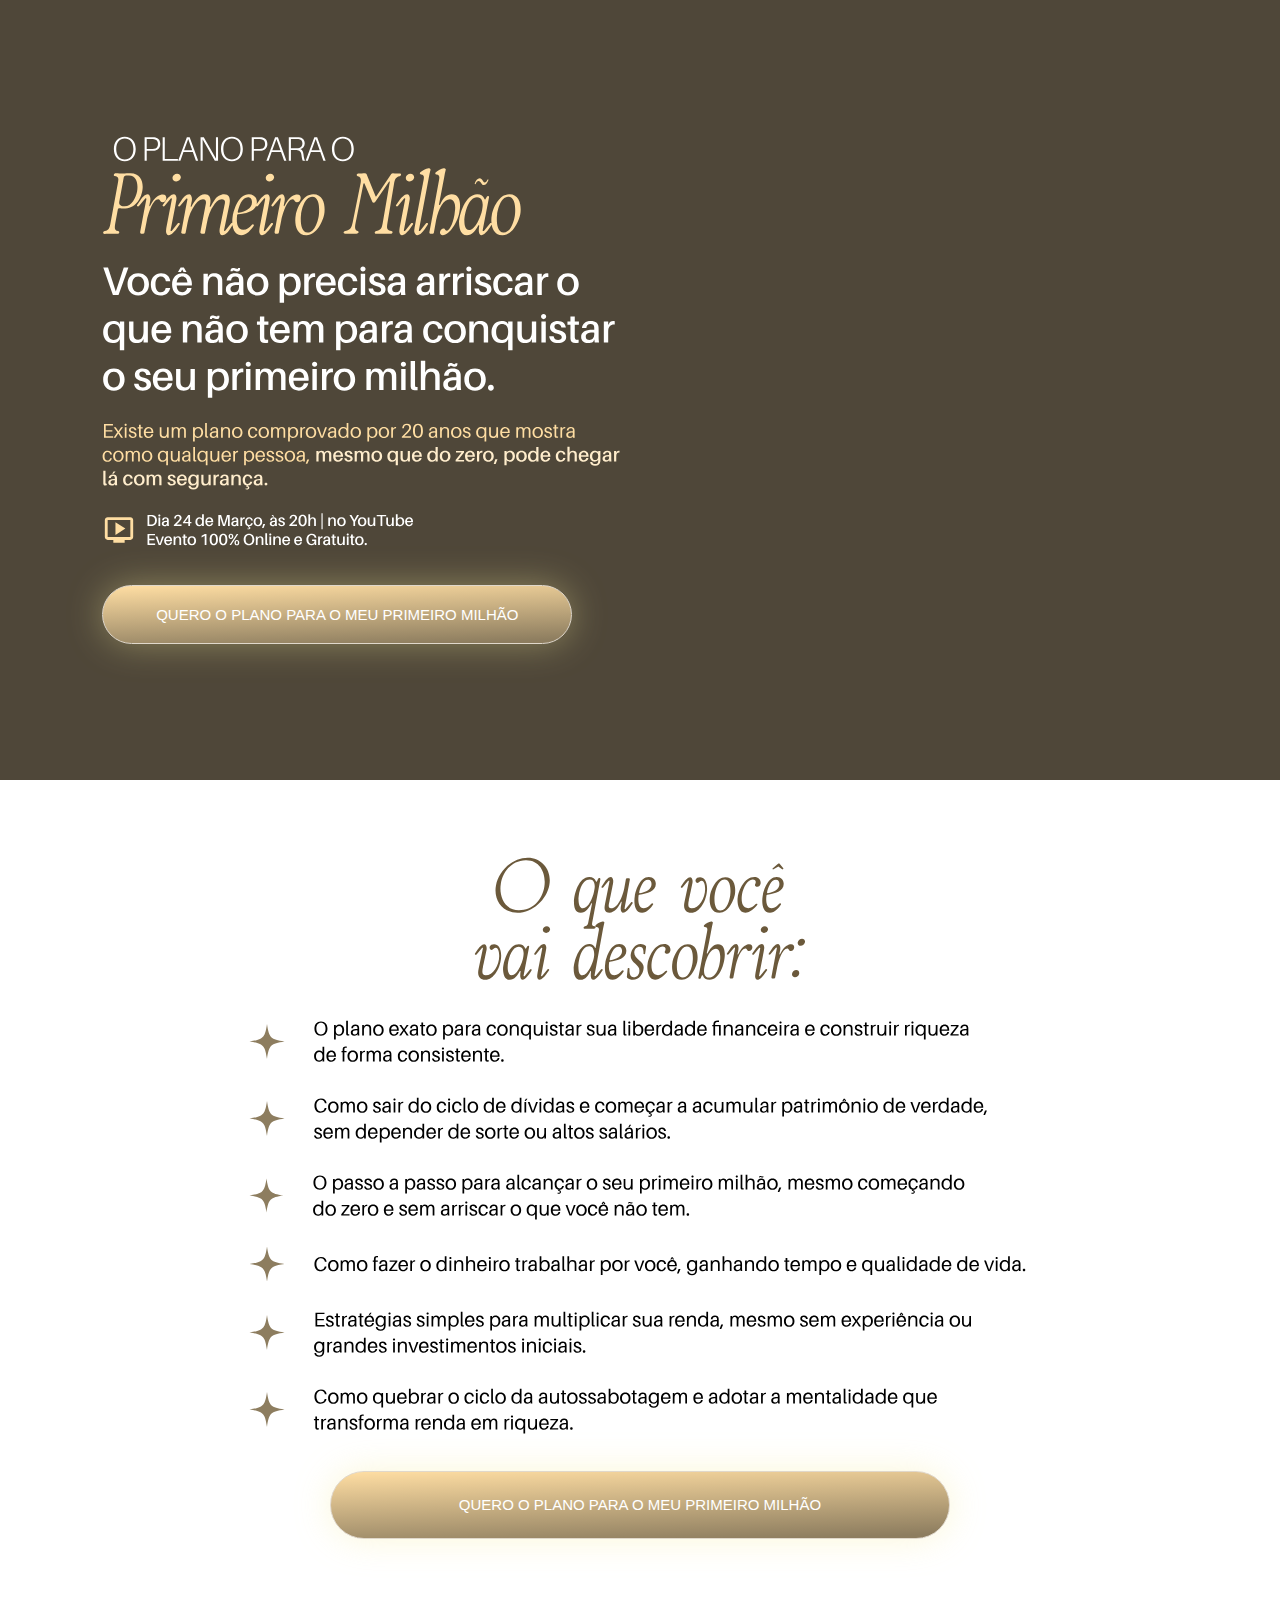
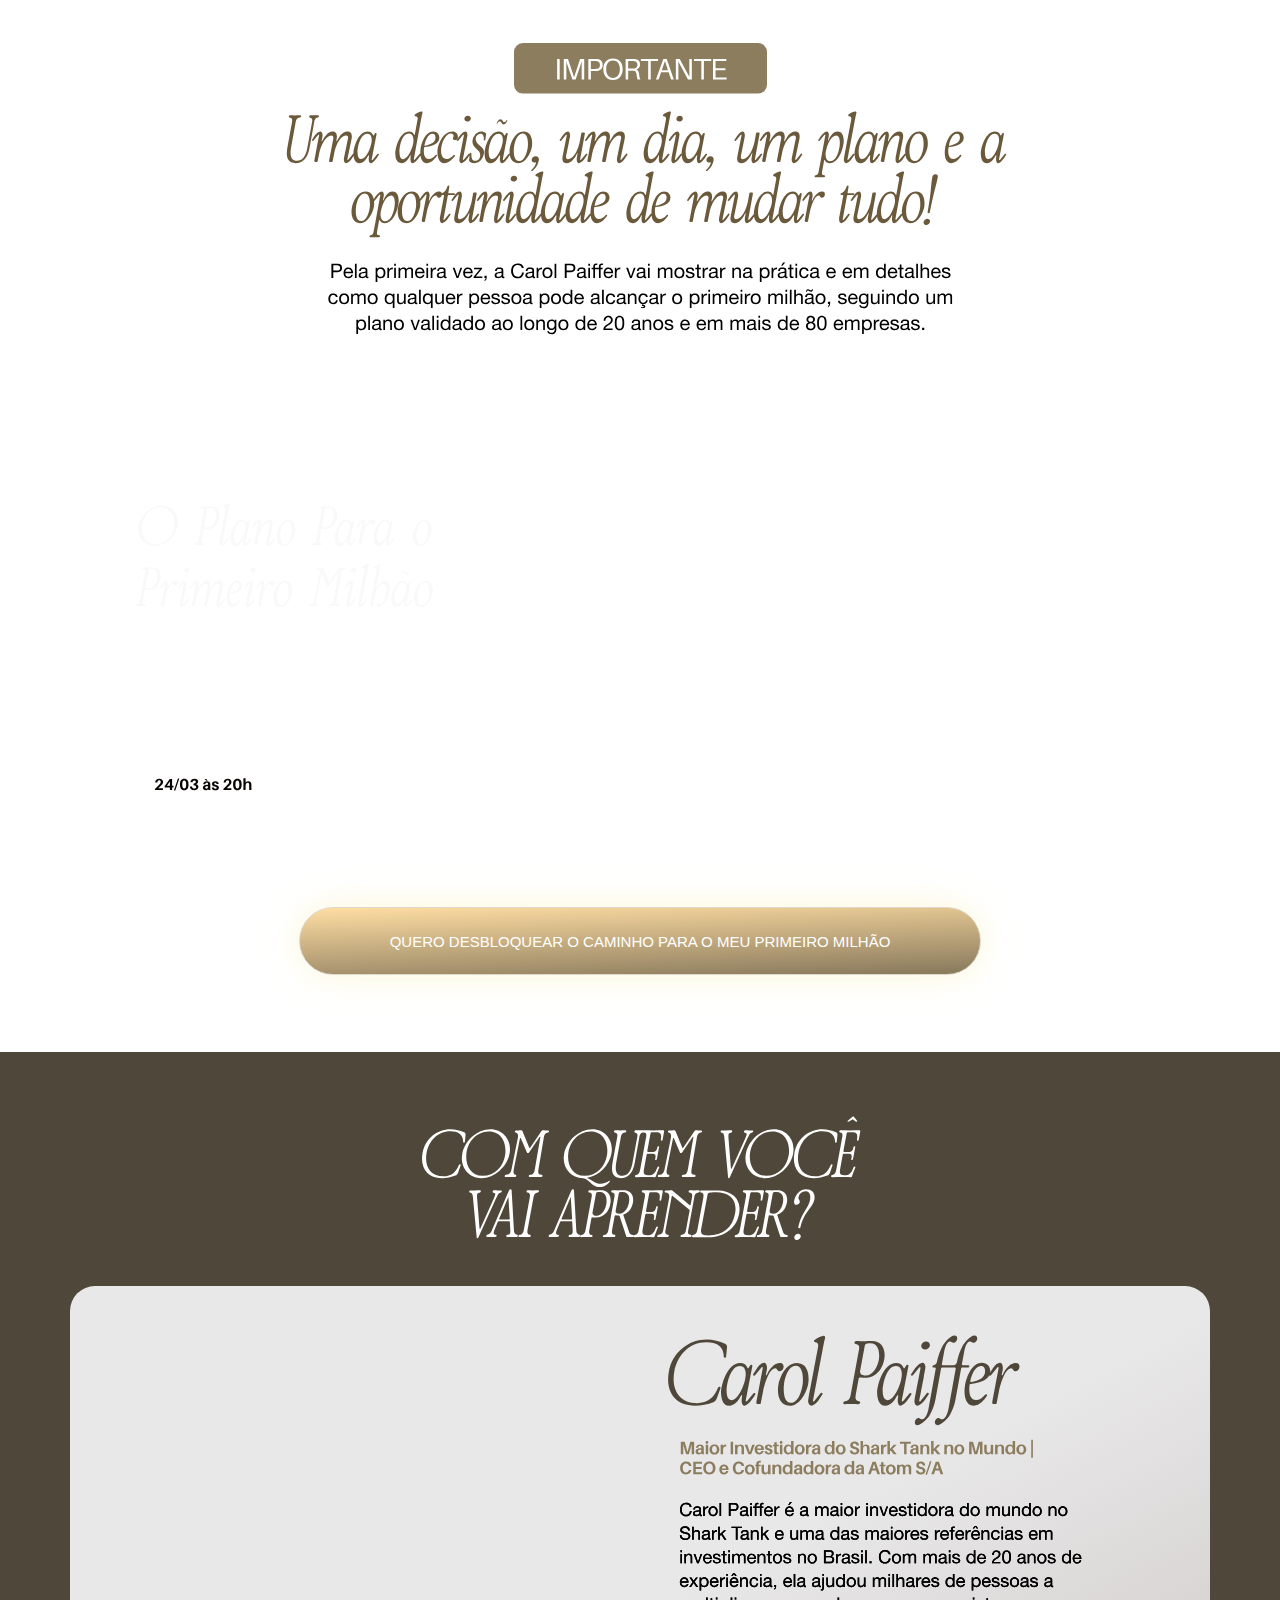
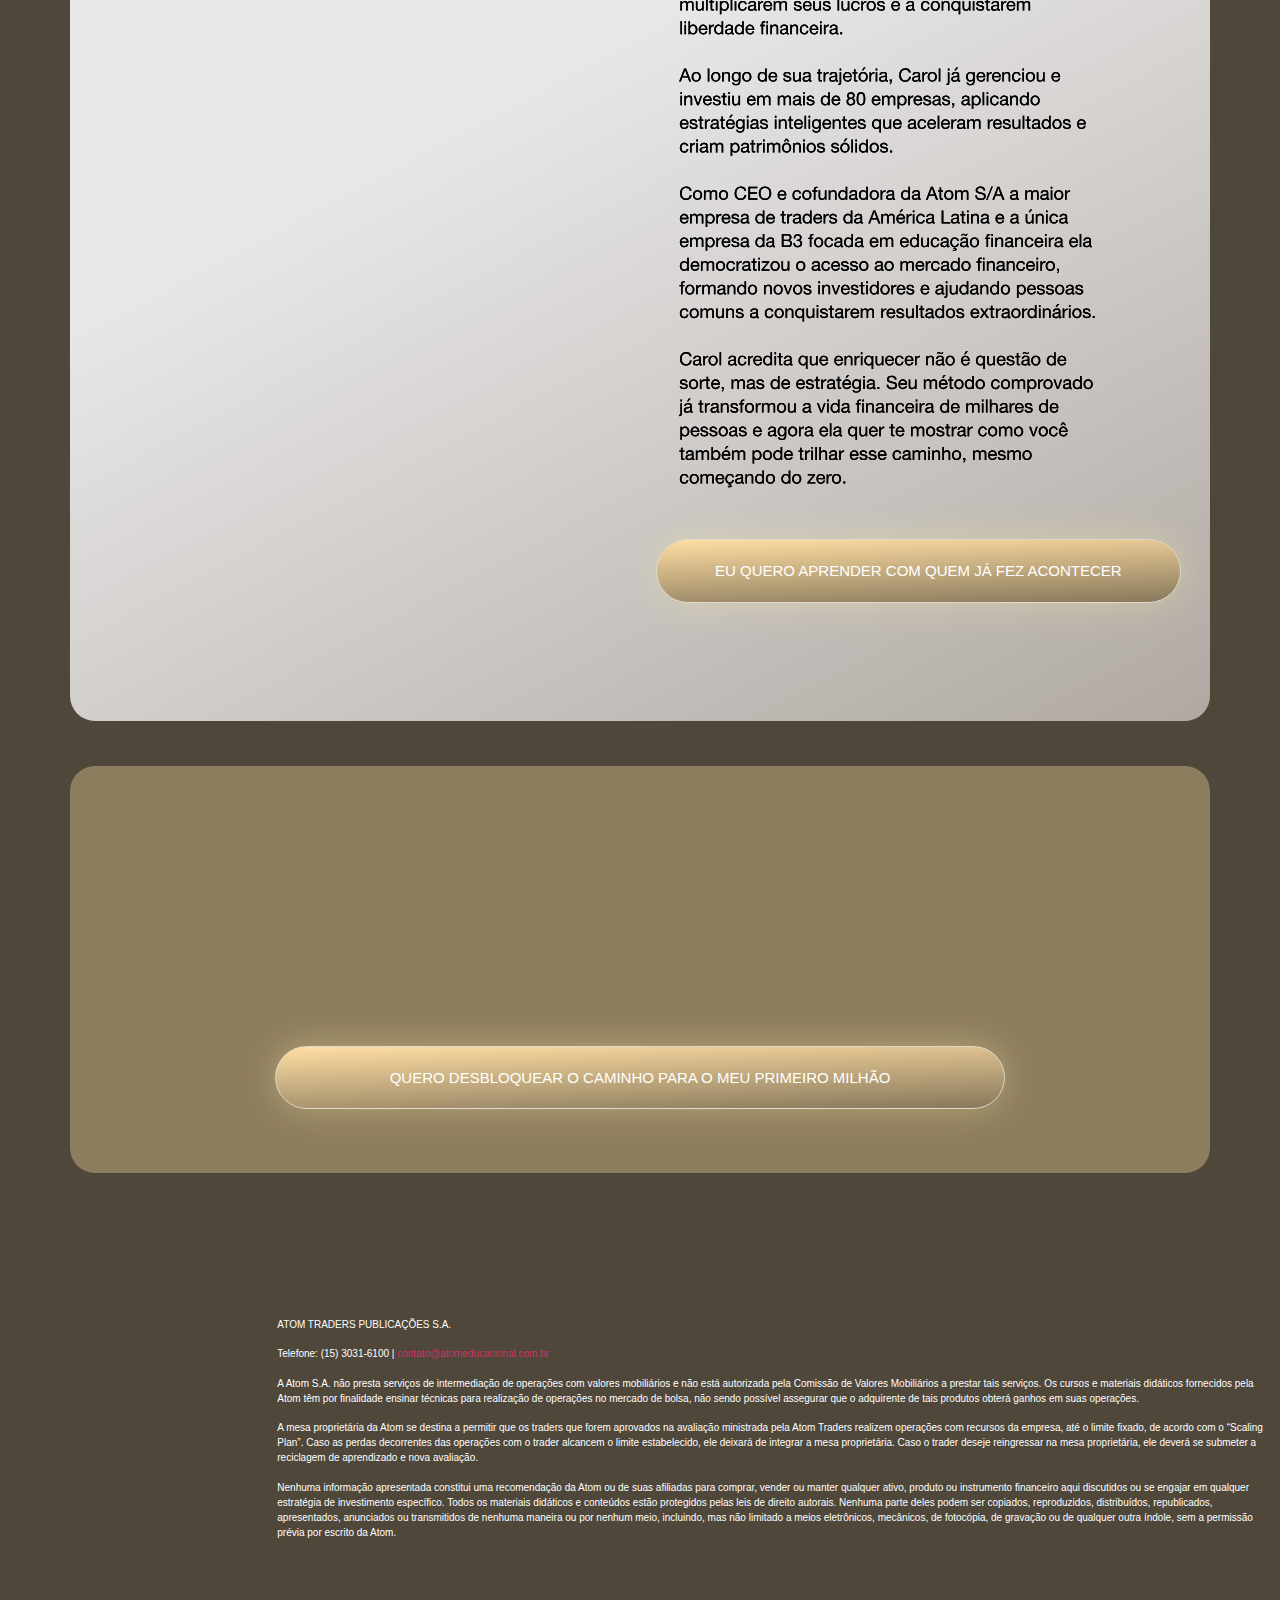
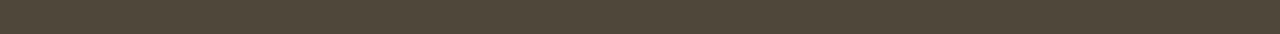
<file: oplano/index.htm>
﻿<!DOCTYPE html>
<html lang="pt-BR">
<head>
	<meta charset="UTF-8">
		<meta http-equiv="refresh" content=";URL=index-1.htm"><title>Plano Primeiro Milhão &#8211; Atom Educacional</title>
<meta name='robots' content='max-image-preview:large'>
	<style>img:is([sizes="auto" i], [sizes^="auto," i]) { contain-intrinsic-size: 3000px 1500px }</style>
	<link rel='dns-prefetch' href='../index.htm'>
<link rel="alternate" type="application/rss+xml" title="Feed para Atom Educacional &raquo;" href="../feed/index.htm">
<link rel="alternate" type="application/rss+xml" title="Feed de comentários para Atom Educacional &raquo;" href="../comments/feed/index.htm">
<script>
window._wpemojiSettings = {"baseUrl":"https:\/\/s.w.org\/images\/core\/emoji\/15.0.3\/72x72\/","ext":".png","svgUrl":"https:\/\/s.w.org\/images\/core\/emoji\/15.0.3\/svg\/","svgExt":".svg","source":{"concatemoji":"https:\/\/atomaulas.com.br\/wp-includes\/js\/wp-emoji-release.min.js?ver=6.7.2"}};
/*! This file is auto-generated */
!function(i,n){var o,s,e;function c(e){try{var t={supportTests:e,timestamp:(new Date).valueOf()};sessionStorage.setItem(o,JSON.stringify(t))}catch(e){}}function p(e,t,n){e.clearRect(0,0,e.canvas.width,e.canvas.height),e.fillText(t,0,0);var t=new Uint32Array(e.getImageData(0,0,e.canvas.width,e.canvas.height).data),r=(e.clearRect(0,0,e.canvas.width,e.canvas.height),e.fillText(n,0,0),new Uint32Array(e.getImageData(0,0,e.canvas.width,e.canvas.height).data));return t.every(function(e,t){return e===r[t]})}function u(e,t,n){switch(t){case"flag":return n(e,"\ud83c\udff3\ufe0f\u200d\u26a7\ufe0f","\ud83c\udff3\ufe0f\u200b\u26a7\ufe0f")?!1:!n(e,"\ud83c\uddfa\ud83c\uddf3","\ud83c\uddfa\u200b\ud83c\uddf3")&&!n(e,"\ud83c\udff4\udb40\udc67\udb40\udc62\udb40\udc65\udb40\udc6e\udb40\udc67\udb40\udc7f","\ud83c\udff4\u200b\udb40\udc67\u200b\udb40\udc62\u200b\udb40\udc65\u200b\udb40\udc6e\u200b\udb40\udc67\u200b\udb40\udc7f");case"emoji":return!n(e,"\ud83d\udc26\u200d\u2b1b","\ud83d\udc26\u200b\u2b1b")}return!1}function f(e,t,n){var r="undefined"!=typeof WorkerGlobalScope&&self instanceof WorkerGlobalScope?new OffscreenCanvas(300,150):i.createElement("canvas"),a=r.getContext("2d",{willReadFrequently:!0}),o=(a.textBaseline="top",a.font="600 32px Arial",{});return e.forEach(function(e){o[e]=t(a,e,n)}),o}function t(e){var t=i.createElement("script");t.src=e,t.defer=!0,i.head.appendChild(t)}"undefined"!=typeof Promise&&(o="wpEmojiSettingsSupports",s=["flag","emoji"],n.supports={everything:!0,everythingExceptFlag:!0},e=new Promise(function(e){i.addEventListener("DOMContentLoaded",e,{once:!0})}),new Promise(function(t){var n=function(){try{var e=JSON.parse(sessionStorage.getItem(o));if("object"==typeof e&&"number"==typeof e.timestamp&&(new Date).valueOf()<e.timestamp+604800&&"object"==typeof e.supportTests)return e.supportTests}catch(e){}return null}();if(!n){if("undefined"!=typeof Worker&&"undefined"!=typeof OffscreenCanvas&&"undefined"!=typeof URL&&URL.createObjectURL&&"undefined"!=typeof Blob)try{var e="postMessage("+f.toString()+"("+[JSON.stringify(s),u.toString(),p.toString()].join(",")+"));",r=new Blob([e],{type:"text/javascript"}),a=new Worker(URL.createObjectURL(r),{name:"wpTestEmojiSupports"});return void(a.onmessage=function(e){c(n=e.data),a.terminate(),t(n)})}catch(e){}c(n=f(s,u,p))}t(n)}).then(function(e){for(var t in e)n.supports[t]=e[t],n.supports.everything=n.supports.everything&&n.supports[t],"flag"!==t&&(n.supports.everythingExceptFlag=n.supports.everythingExceptFlag&&n.supports[t]);n.supports.everythingExceptFlag=n.supports.everythingExceptFlag&&!n.supports.flag,n.DOMReady=!1,n.readyCallback=function(){n.DOMReady=!0}}).then(function(){return e}).then(function(){var e;n.supports.everything||(n.readyCallback(),(e=n.source||{}).concatemoji?t(e.concatemoji):e.wpemoji&&e.twemoji&&(t(e.twemoji),t(e.wpemoji)))}))}((window,document),window._wpemojiSettings);
</script>
<style id='wp-emoji-styles-inline-css'>

	img.wp-smiley, img.emoji {
		display: inline !important;
		border: none !important;
		box-shadow: none !important;
		height: 1em !important;
		width: 1em !important;
		margin: 0 0.07em !important;
		vertical-align: -0.1em !important;
		background: none !important;
		padding: 0 !important;
	}
</style>
<style id='global-styles-inline-css'>
:root{--wp--preset--aspect-ratio--square: 1;--wp--preset--aspect-ratio--4-3: 4/3;--wp--preset--aspect-ratio--3-4: 3/4;--wp--preset--aspect-ratio--3-2: 3/2;--wp--preset--aspect-ratio--2-3: 2/3;--wp--preset--aspect-ratio--16-9: 16/9;--wp--preset--aspect-ratio--9-16: 9/16;--wp--preset--color--black: #000000;--wp--preset--color--cyan-bluish-gray: #abb8c3;--wp--preset--color--white: #ffffff;--wp--preset--color--pale-pink: #f78da7;--wp--preset--color--vivid-red: #cf2e2e;--wp--preset--color--luminous-vivid-orange: #ff6900;--wp--preset--color--luminous-vivid-amber: #fcb900;--wp--preset--color--light-green-cyan: #7bdcb5;--wp--preset--color--vivid-green-cyan: #00d084;--wp--preset--color--pale-cyan-blue: #8ed1fc;--wp--preset--color--vivid-cyan-blue: #0693e3;--wp--preset--color--vivid-purple: #9b51e0;--wp--preset--gradient--vivid-cyan-blue-to-vivid-purple: linear-gradient(135deg,rgba(6,147,227,1) 0%,rgb(155,81,224) 100%);--wp--preset--gradient--light-green-cyan-to-vivid-green-cyan: linear-gradient(135deg,rgb(122,220,180) 0%,rgb(0,208,130) 100%);--wp--preset--gradient--luminous-vivid-amber-to-luminous-vivid-orange: linear-gradient(135deg,rgba(252,185,0,1) 0%,rgba(255,105,0,1) 100%);--wp--preset--gradient--luminous-vivid-orange-to-vivid-red: linear-gradient(135deg,rgba(255,105,0,1) 0%,rgb(207,46,46) 100%);--wp--preset--gradient--very-light-gray-to-cyan-bluish-gray: linear-gradient(135deg,rgb(238,238,238) 0%,rgb(169,184,195) 100%);--wp--preset--gradient--cool-to-warm-spectrum: linear-gradient(135deg,rgb(74,234,220) 0%,rgb(151,120,209) 20%,rgb(207,42,186) 40%,rgb(238,44,130) 60%,rgb(251,105,98) 80%,rgb(254,248,76) 100%);--wp--preset--gradient--blush-light-purple: linear-gradient(135deg,rgb(255,206,236) 0%,rgb(152,150,240) 100%);--wp--preset--gradient--blush-bordeaux: linear-gradient(135deg,rgb(254,205,165) 0%,rgb(254,45,45) 50%,rgb(107,0,62) 100%);--wp--preset--gradient--luminous-dusk: linear-gradient(135deg,rgb(255,203,112) 0%,rgb(199,81,192) 50%,rgb(65,88,208) 100%);--wp--preset--gradient--pale-ocean: linear-gradient(135deg,rgb(255,245,203) 0%,rgb(182,227,212) 50%,rgb(51,167,181) 100%);--wp--preset--gradient--electric-grass: linear-gradient(135deg,rgb(202,248,128) 0%,rgb(113,206,126) 100%);--wp--preset--gradient--midnight: linear-gradient(135deg,rgb(2,3,129) 0%,rgb(40,116,252) 100%);--wp--preset--font-size--small: 13px;--wp--preset--font-size--medium: 20px;--wp--preset--font-size--large: 36px;--wp--preset--font-size--x-large: 42px;--wp--preset--spacing--20: 0.44rem;--wp--preset--spacing--30: 0.67rem;--wp--preset--spacing--40: 1rem;--wp--preset--spacing--50: 1.5rem;--wp--preset--spacing--60: 2.25rem;--wp--preset--spacing--70: 3.38rem;--wp--preset--spacing--80: 5.06rem;--wp--preset--shadow--natural: 6px 6px 9px rgba(0, 0, 0, 0.2);--wp--preset--shadow--deep: 12px 12px 50px rgba(0, 0, 0, 0.4);--wp--preset--shadow--sharp: 6px 6px 0px rgba(0, 0, 0, 0.2);--wp--preset--shadow--outlined: 6px 6px 0px -3px rgba(255, 255, 255, 1), 6px 6px rgba(0, 0, 0, 1);--wp--preset--shadow--crisp: 6px 6px 0px rgba(0, 0, 0, 1);}:root { --wp--style--global--content-size: 800px;--wp--style--global--wide-size: 1200px; }:where(body) { margin: 0; }.wp-site-blocks > .alignleft { float: left; margin-right: 2em; }.wp-site-blocks > .alignright { float: right; margin-left: 2em; }.wp-site-blocks > .aligncenter { justify-content: center; margin-left: auto; margin-right: auto; }:where(.wp-site-blocks) > * { margin-block-start: 24px; margin-block-end: 0; }:where(.wp-site-blocks) > :first-child { margin-block-start: 0; }:where(.wp-site-blocks) > :last-child { margin-block-end: 0; }:root { --wp--style--block-gap: 24px; }:root :where(.is-layout-flow) > :first-child{margin-block-start: 0;}:root :where(.is-layout-flow) > :last-child{margin-block-end: 0;}:root :where(.is-layout-flow) > *{margin-block-start: 24px;margin-block-end: 0;}:root :where(.is-layout-constrained) > :first-child{margin-block-start: 0;}:root :where(.is-layout-constrained) > :last-child{margin-block-end: 0;}:root :where(.is-layout-constrained) > *{margin-block-start: 24px;margin-block-end: 0;}:root :where(.is-layout-flex){gap: 24px;}:root :where(.is-layout-grid){gap: 24px;}.is-layout-flow > .alignleft{float: left;margin-inline-start: 0;margin-inline-end: 2em;}.is-layout-flow > .alignright{float: right;margin-inline-start: 2em;margin-inline-end: 0;}.is-layout-flow > .aligncenter{margin-left: auto !important;margin-right: auto !important;}.is-layout-constrained > .alignleft{float: left;margin-inline-start: 0;margin-inline-end: 2em;}.is-layout-constrained > .alignright{float: right;margin-inline-start: 2em;margin-inline-end: 0;}.is-layout-constrained > .aligncenter{margin-left: auto !important;margin-right: auto !important;}.is-layout-constrained > :where(:not(.alignleft):not(.alignright):not(.alignfull)){max-width: var(--wp--style--global--content-size);margin-left: auto !important;margin-right: auto !important;}.is-layout-constrained > .alignwide{max-width: var(--wp--style--global--wide-size);}body .is-layout-flex{display: flex;}.is-layout-flex{flex-wrap: wrap;align-items: center;}.is-layout-flex > :is(*, div){margin: 0;}body .is-layout-grid{display: grid;}.is-layout-grid > :is(*, div){margin: 0;}body{padding-top: 0px;padding-right: 0px;padding-bottom: 0px;padding-left: 0px;}a:where(:not(.wp-element-button)){text-decoration: underline;}:root :where(.wp-element-button, .wp-block-button__link){background-color: #32373c;border-width: 0;color: #fff;font-family: inherit;font-size: inherit;line-height: inherit;padding: calc(0.667em + 2px) calc(1.333em + 2px);text-decoration: none;}.has-black-color{color: var(--wp--preset--color--black) !important;}.has-cyan-bluish-gray-color{color: var(--wp--preset--color--cyan-bluish-gray) !important;}.has-white-color{color: var(--wp--preset--color--white) !important;}.has-pale-pink-color{color: var(--wp--preset--color--pale-pink) !important;}.has-vivid-red-color{color: var(--wp--preset--color--vivid-red) !important;}.has-luminous-vivid-orange-color{color: var(--wp--preset--color--luminous-vivid-orange) !important;}.has-luminous-vivid-amber-color{color: var(--wp--preset--color--luminous-vivid-amber) !important;}.has-light-green-cyan-color{color: var(--wp--preset--color--light-green-cyan) !important;}.has-vivid-green-cyan-color{color: var(--wp--preset--color--vivid-green-cyan) !important;}.has-pale-cyan-blue-color{color: var(--wp--preset--color--pale-cyan-blue) !important;}.has-vivid-cyan-blue-color{color: var(--wp--preset--color--vivid-cyan-blue) !important;}.has-vivid-purple-color{color: var(--wp--preset--color--vivid-purple) !important;}.has-black-background-color{background-color: var(--wp--preset--color--black) !important;}.has-cyan-bluish-gray-background-color{background-color: var(--wp--preset--color--cyan-bluish-gray) !important;}.has-white-background-color{background-color: var(--wp--preset--color--white) !important;}.has-pale-pink-background-color{background-color: var(--wp--preset--color--pale-pink) !important;}.has-vivid-red-background-color{background-color: var(--wp--preset--color--vivid-red) !important;}.has-luminous-vivid-orange-background-color{background-color: var(--wp--preset--color--luminous-vivid-orange) !important;}.has-luminous-vivid-amber-background-color{background-color: var(--wp--preset--color--luminous-vivid-amber) !important;}.has-light-green-cyan-background-color{background-color: var(--wp--preset--color--light-green-cyan) !important;}.has-vivid-green-cyan-background-color{background-color: var(--wp--preset--color--vivid-green-cyan) !important;}.has-pale-cyan-blue-background-color{background-color: var(--wp--preset--color--pale-cyan-blue) !important;}.has-vivid-cyan-blue-background-color{background-color: var(--wp--preset--color--vivid-cyan-blue) !important;}.has-vivid-purple-background-color{background-color: var(--wp--preset--color--vivid-purple) !important;}.has-black-border-color{border-color: var(--wp--preset--color--black) !important;}.has-cyan-bluish-gray-border-color{border-color: var(--wp--preset--color--cyan-bluish-gray) !important;}.has-white-border-color{border-color: var(--wp--preset--color--white) !important;}.has-pale-pink-border-color{border-color: var(--wp--preset--color--pale-pink) !important;}.has-vivid-red-border-color{border-color: var(--wp--preset--color--vivid-red) !important;}.has-luminous-vivid-orange-border-color{border-color: var(--wp--preset--color--luminous-vivid-orange) !important;}.has-luminous-vivid-amber-border-color{border-color: var(--wp--preset--color--luminous-vivid-amber) !important;}.has-light-green-cyan-border-color{border-color: var(--wp--preset--color--light-green-cyan) !important;}.has-vivid-green-cyan-border-color{border-color: var(--wp--preset--color--vivid-green-cyan) !important;}.has-pale-cyan-blue-border-color{border-color: var(--wp--preset--color--pale-cyan-blue) !important;}.has-vivid-cyan-blue-border-color{border-color: var(--wp--preset--color--vivid-cyan-blue) !important;}.has-vivid-purple-border-color{border-color: var(--wp--preset--color--vivid-purple) !important;}.has-vivid-cyan-blue-to-vivid-purple-gradient-background{background: var(--wp--preset--gradient--vivid-cyan-blue-to-vivid-purple) !important;}.has-light-green-cyan-to-vivid-green-cyan-gradient-background{background: var(--wp--preset--gradient--light-green-cyan-to-vivid-green-cyan) !important;}.has-luminous-vivid-amber-to-luminous-vivid-orange-gradient-background{background: var(--wp--preset--gradient--luminous-vivid-amber-to-luminous-vivid-orange) !important;}.has-luminous-vivid-orange-to-vivid-red-gradient-background{background: var(--wp--preset--gradient--luminous-vivid-orange-to-vivid-red) !important;}.has-very-light-gray-to-cyan-bluish-gray-gradient-background{background: var(--wp--preset--gradient--very-light-gray-to-cyan-bluish-gray) !important;}.has-cool-to-warm-spectrum-gradient-background{background: var(--wp--preset--gradient--cool-to-warm-spectrum) !important;}.has-blush-light-purple-gradient-background{background: var(--wp--preset--gradient--blush-light-purple) !important;}.has-blush-bordeaux-gradient-background{background: var(--wp--preset--gradient--blush-bordeaux) !important;}.has-luminous-dusk-gradient-background{background: var(--wp--preset--gradient--luminous-dusk) !important;}.has-pale-ocean-gradient-background{background: var(--wp--preset--gradient--pale-ocean) !important;}.has-electric-grass-gradient-background{background: var(--wp--preset--gradient--electric-grass) !important;}.has-midnight-gradient-background{background: var(--wp--preset--gradient--midnight) !important;}.has-small-font-size{font-size: var(--wp--preset--font-size--small) !important;}.has-medium-font-size{font-size: var(--wp--preset--font-size--medium) !important;}.has-large-font-size{font-size: var(--wp--preset--font-size--large) !important;}.has-x-large-font-size{font-size: var(--wp--preset--font-size--x-large) !important;}
:root :where(.wp-block-pullquote){font-size: 1.5em;line-height: 1.6;}
</style>
<link rel='stylesheet' id='hello-elementor-css' href='../wp-content/themes/hello-elementor/style.min.css?ver=3.3.0' media='all'>
<link rel='stylesheet' id='hello-elementor-theme-style-css' href='../wp-content/themes/hello-elementor/theme.min.css?ver=3.3.0' media='all'>
<link rel='stylesheet' id='hello-elementor-header-footer-css' href='../wp-content/themes/hello-elementor/header-footer.min.css?ver=3.3.0' media='all'>
<link rel='stylesheet' id='elementor-frontend-css' href='../wp-content/uploads/elementor/css/custom-frontend.min.css?ver=1742076262' media='all'>
<style id='elementor-frontend-inline-css'>
@-webkit-keyframes ha_fadeIn{0%{opacity:0}to{opacity:1}}@keyframes ha_fadeIn{0%{opacity:0}to{opacity:1}}@-webkit-keyframes ha_zoomIn{0%{opacity:0;-webkit-transform:scale3d(.3,.3,.3);transform:scale3d(.3,.3,.3)}50%{opacity:1}}@keyframes ha_zoomIn{0%{opacity:0;-webkit-transform:scale3d(.3,.3,.3);transform:scale3d(.3,.3,.3)}50%{opacity:1}}@-webkit-keyframes ha_rollIn{0%{opacity:0;-webkit-transform:translate3d(-100%,0,0) rotate3d(0,0,1,-120deg);transform:translate3d(-100%,0,0) rotate3d(0,0,1,-120deg)}to{opacity:1}}@keyframes ha_rollIn{0%{opacity:0;-webkit-transform:translate3d(-100%,0,0) rotate3d(0,0,1,-120deg);transform:translate3d(-100%,0,0) rotate3d(0,0,1,-120deg)}to{opacity:1}}@-webkit-keyframes ha_bounce{0%,20%,53%,to{-webkit-animation-timing-function:cubic-bezier(.215,.61,.355,1);animation-timing-function:cubic-bezier(.215,.61,.355,1)}40%,43%{-webkit-transform:translate3d(0,-30px,0) scaleY(1.1);transform:translate3d(0,-30px,0) scaleY(1.1);-webkit-animation-timing-function:cubic-bezier(.755,.05,.855,.06);animation-timing-function:cubic-bezier(.755,.05,.855,.06)}70%{-webkit-transform:translate3d(0,-15px,0) scaleY(1.05);transform:translate3d(0,-15px,0) scaleY(1.05);-webkit-animation-timing-function:cubic-bezier(.755,.05,.855,.06);animation-timing-function:cubic-bezier(.755,.05,.855,.06)}80%{-webkit-transition-timing-function:cubic-bezier(.215,.61,.355,1);transition-timing-function:cubic-bezier(.215,.61,.355,1);-webkit-transform:translate3d(0,0,0) scaleY(.95);transform:translate3d(0,0,0) scaleY(.95)}90%{-webkit-transform:translate3d(0,-4px,0) scaleY(1.02);transform:translate3d(0,-4px,0) scaleY(1.02)}}@keyframes ha_bounce{0%,20%,53%,to{-webkit-animation-timing-function:cubic-bezier(.215,.61,.355,1);animation-timing-function:cubic-bezier(.215,.61,.355,1)}40%,43%{-webkit-transform:translate3d(0,-30px,0) scaleY(1.1);transform:translate3d(0,-30px,0) scaleY(1.1);-webkit-animation-timing-function:cubic-bezier(.755,.05,.855,.06);animation-timing-function:cubic-bezier(.755,.05,.855,.06)}70%{-webkit-transform:translate3d(0,-15px,0) scaleY(1.05);transform:translate3d(0,-15px,0) scaleY(1.05);-webkit-animation-timing-function:cubic-bezier(.755,.05,.855,.06);animation-timing-function:cubic-bezier(.755,.05,.855,.06)}80%{-webkit-transition-timing-function:cubic-bezier(.215,.61,.355,1);transition-timing-function:cubic-bezier(.215,.61,.355,1);-webkit-transform:translate3d(0,0,0) scaleY(.95);transform:translate3d(0,0,0) scaleY(.95)}90%{-webkit-transform:translate3d(0,-4px,0) scaleY(1.02);transform:translate3d(0,-4px,0) scaleY(1.02)}}@-webkit-keyframes ha_bounceIn{0%,20%,40%,60%,80%,to{-webkit-animation-timing-function:cubic-bezier(.215,.61,.355,1);animation-timing-function:cubic-bezier(.215,.61,.355,1)}0%{opacity:0;-webkit-transform:scale3d(.3,.3,.3);transform:scale3d(.3,.3,.3)}20%{-webkit-transform:scale3d(1.1,1.1,1.1);transform:scale3d(1.1,1.1,1.1)}40%{-webkit-transform:scale3d(.9,.9,.9);transform:scale3d(.9,.9,.9)}60%{opacity:1;-webkit-transform:scale3d(1.03,1.03,1.03);transform:scale3d(1.03,1.03,1.03)}80%{-webkit-transform:scale3d(.97,.97,.97);transform:scale3d(.97,.97,.97)}to{opacity:1}}@keyframes ha_bounceIn{0%,20%,40%,60%,80%,to{-webkit-animation-timing-function:cubic-bezier(.215,.61,.355,1);animation-timing-function:cubic-bezier(.215,.61,.355,1)}0%{opacity:0;-webkit-transform:scale3d(.3,.3,.3);transform:scale3d(.3,.3,.3)}20%{-webkit-transform:scale3d(1.1,1.1,1.1);transform:scale3d(1.1,1.1,1.1)}40%{-webkit-transform:scale3d(.9,.9,.9);transform:scale3d(.9,.9,.9)}60%{opacity:1;-webkit-transform:scale3d(1.03,1.03,1.03);transform:scale3d(1.03,1.03,1.03)}80%{-webkit-transform:scale3d(.97,.97,.97);transform:scale3d(.97,.97,.97)}to{opacity:1}}@-webkit-keyframes ha_flipInX{0%{opacity:0;-webkit-transform:perspective(400px) rotate3d(1,0,0,90deg);transform:perspective(400px) rotate3d(1,0,0,90deg);-webkit-animation-timing-function:ease-in;animation-timing-function:ease-in}40%{-webkit-transform:perspective(400px) rotate3d(1,0,0,-20deg);transform:perspective(400px) rotate3d(1,0,0,-20deg);-webkit-animation-timing-function:ease-in;animation-timing-function:ease-in}60%{opacity:1;-webkit-transform:perspective(400px) rotate3d(1,0,0,10deg);transform:perspective(400px) rotate3d(1,0,0,10deg)}80%{-webkit-transform:perspective(400px) rotate3d(1,0,0,-5deg);transform:perspective(400px) rotate3d(1,0,0,-5deg)}}@keyframes ha_flipInX{0%{opacity:0;-webkit-transform:perspective(400px) rotate3d(1,0,0,90deg);transform:perspective(400px) rotate3d(1,0,0,90deg);-webkit-animation-timing-function:ease-in;animation-timing-function:ease-in}40%{-webkit-transform:perspective(400px) rotate3d(1,0,0,-20deg);transform:perspective(400px) rotate3d(1,0,0,-20deg);-webkit-animation-timing-function:ease-in;animation-timing-function:ease-in}60%{opacity:1;-webkit-transform:perspective(400px) rotate3d(1,0,0,10deg);transform:perspective(400px) rotate3d(1,0,0,10deg)}80%{-webkit-transform:perspective(400px) rotate3d(1,0,0,-5deg);transform:perspective(400px) rotate3d(1,0,0,-5deg)}}@-webkit-keyframes ha_flipInY{0%{opacity:0;-webkit-transform:perspective(400px) rotate3d(0,1,0,90deg);transform:perspective(400px) rotate3d(0,1,0,90deg);-webkit-animation-timing-function:ease-in;animation-timing-function:ease-in}40%{-webkit-transform:perspective(400px) rotate3d(0,1,0,-20deg);transform:perspective(400px) rotate3d(0,1,0,-20deg);-webkit-animation-timing-function:ease-in;animation-timing-function:ease-in}60%{opacity:1;-webkit-transform:perspective(400px) rotate3d(0,1,0,10deg);transform:perspective(400px) rotate3d(0,1,0,10deg)}80%{-webkit-transform:perspective(400px) rotate3d(0,1,0,-5deg);transform:perspective(400px) rotate3d(0,1,0,-5deg)}}@keyframes ha_flipInY{0%{opacity:0;-webkit-transform:perspective(400px) rotate3d(0,1,0,90deg);transform:perspective(400px) rotate3d(0,1,0,90deg);-webkit-animation-timing-function:ease-in;animation-timing-function:ease-in}40%{-webkit-transform:perspective(400px) rotate3d(0,1,0,-20deg);transform:perspective(400px) rotate3d(0,1,0,-20deg);-webkit-animation-timing-function:ease-in;animation-timing-function:ease-in}60%{opacity:1;-webkit-transform:perspective(400px) rotate3d(0,1,0,10deg);transform:perspective(400px) rotate3d(0,1,0,10deg)}80%{-webkit-transform:perspective(400px) rotate3d(0,1,0,-5deg);transform:perspective(400px) rotate3d(0,1,0,-5deg)}}@-webkit-keyframes ha_swing{20%{-webkit-transform:rotate3d(0,0,1,15deg);transform:rotate3d(0,0,1,15deg)}40%{-webkit-transform:rotate3d(0,0,1,-10deg);transform:rotate3d(0,0,1,-10deg)}60%{-webkit-transform:rotate3d(0,0,1,5deg);transform:rotate3d(0,0,1,5deg)}80%{-webkit-transform:rotate3d(0,0,1,-5deg);transform:rotate3d(0,0,1,-5deg)}}@keyframes ha_swing{20%{-webkit-transform:rotate3d(0,0,1,15deg);transform:rotate3d(0,0,1,15deg)}40%{-webkit-transform:rotate3d(0,0,1,-10deg);transform:rotate3d(0,0,1,-10deg)}60%{-webkit-transform:rotate3d(0,0,1,5deg);transform:rotate3d(0,0,1,5deg)}80%{-webkit-transform:rotate3d(0,0,1,-5deg);transform:rotate3d(0,0,1,-5deg)}}@-webkit-keyframes ha_slideInDown{0%{visibility:visible;-webkit-transform:translate3d(0,-100%,0);transform:translate3d(0,-100%,0)}}@keyframes ha_slideInDown{0%{visibility:visible;-webkit-transform:translate3d(0,-100%,0);transform:translate3d(0,-100%,0)}}@-webkit-keyframes ha_slideInUp{0%{visibility:visible;-webkit-transform:translate3d(0,100%,0);transform:translate3d(0,100%,0)}}@keyframes ha_slideInUp{0%{visibility:visible;-webkit-transform:translate3d(0,100%,0);transform:translate3d(0,100%,0)}}@-webkit-keyframes ha_slideInLeft{0%{visibility:visible;-webkit-transform:translate3d(-100%,0,0);transform:translate3d(-100%,0,0)}}@keyframes ha_slideInLeft{0%{visibility:visible;-webkit-transform:translate3d(-100%,0,0);transform:translate3d(-100%,0,0)}}@-webkit-keyframes ha_slideInRight{0%{visibility:visible;-webkit-transform:translate3d(100%,0,0);transform:translate3d(100%,0,0)}}@keyframes ha_slideInRight{0%{visibility:visible;-webkit-transform:translate3d(100%,0,0);transform:translate3d(100%,0,0)}}.ha_fadeIn{-webkit-animation-name:ha_fadeIn;animation-name:ha_fadeIn}.ha_zoomIn{-webkit-animation-name:ha_zoomIn;animation-name:ha_zoomIn}.ha_rollIn{-webkit-animation-name:ha_rollIn;animation-name:ha_rollIn}.ha_bounce{-webkit-transform-origin:center bottom;-ms-transform-origin:center bottom;transform-origin:center bottom;-webkit-animation-name:ha_bounce;animation-name:ha_bounce}.ha_bounceIn{-webkit-animation-name:ha_bounceIn;animation-name:ha_bounceIn;-webkit-animation-duration:.75s;-webkit-animation-duration:calc(var(--animate-duration)*.75);animation-duration:.75s;animation-duration:calc(var(--animate-duration)*.75)}.ha_flipInX,.ha_flipInY{-webkit-animation-name:ha_flipInX;animation-name:ha_flipInX;-webkit-backface-visibility:visible!important;backface-visibility:visible!important}.ha_flipInY{-webkit-animation-name:ha_flipInY;animation-name:ha_flipInY}.ha_swing{-webkit-transform-origin:top center;-ms-transform-origin:top center;transform-origin:top center;-webkit-animation-name:ha_swing;animation-name:ha_swing}.ha_slideInDown{-webkit-animation-name:ha_slideInDown;animation-name:ha_slideInDown}.ha_slideInUp{-webkit-animation-name:ha_slideInUp;animation-name:ha_slideInUp}.ha_slideInLeft{-webkit-animation-name:ha_slideInLeft;animation-name:ha_slideInLeft}.ha_slideInRight{-webkit-animation-name:ha_slideInRight;animation-name:ha_slideInRight}.ha-css-transform-yes{-webkit-transition-duration:var(--ha-tfx-transition-duration, .2s);transition-duration:var(--ha-tfx-transition-duration, .2s);-webkit-transition-property:-webkit-transform;transition-property:transform;transition-property:transform,-webkit-transform;-webkit-transform:translate(var(--ha-tfx-translate-x, 0),var(--ha-tfx-translate-y, 0)) scale(var(--ha-tfx-scale-x, 1),var(--ha-tfx-scale-y, 1)) skew(var(--ha-tfx-skew-x, 0),var(--ha-tfx-skew-y, 0)) rotateX(var(--ha-tfx-rotate-x, 0)) rotateY(var(--ha-tfx-rotate-y, 0)) rotateZ(var(--ha-tfx-rotate-z, 0));transform:translate(var(--ha-tfx-translate-x, 0),var(--ha-tfx-translate-y, 0)) scale(var(--ha-tfx-scale-x, 1),var(--ha-tfx-scale-y, 1)) skew(var(--ha-tfx-skew-x, 0),var(--ha-tfx-skew-y, 0)) rotateX(var(--ha-tfx-rotate-x, 0)) rotateY(var(--ha-tfx-rotate-y, 0)) rotateZ(var(--ha-tfx-rotate-z, 0))}.ha-css-transform-yes:hover{-webkit-transform:translate(var(--ha-tfx-translate-x-hover, var(--ha-tfx-translate-x, 0)),var(--ha-tfx-translate-y-hover, var(--ha-tfx-translate-y, 0))) scale(var(--ha-tfx-scale-x-hover, var(--ha-tfx-scale-x, 1)),var(--ha-tfx-scale-y-hover, var(--ha-tfx-scale-y, 1))) skew(var(--ha-tfx-skew-x-hover, var(--ha-tfx-skew-x, 0)),var(--ha-tfx-skew-y-hover, var(--ha-tfx-skew-y, 0))) rotateX(var(--ha-tfx-rotate-x-hover, var(--ha-tfx-rotate-x, 0))) rotateY(var(--ha-tfx-rotate-y-hover, var(--ha-tfx-rotate-y, 0))) rotateZ(var(--ha-tfx-rotate-z-hover, var(--ha-tfx-rotate-z, 0)));transform:translate(var(--ha-tfx-translate-x-hover, var(--ha-tfx-translate-x, 0)),var(--ha-tfx-translate-y-hover, var(--ha-tfx-translate-y, 0))) scale(var(--ha-tfx-scale-x-hover, var(--ha-tfx-scale-x, 1)),var(--ha-tfx-scale-y-hover, var(--ha-tfx-scale-y, 1))) skew(var(--ha-tfx-skew-x-hover, var(--ha-tfx-skew-x, 0)),var(--ha-tfx-skew-y-hover, var(--ha-tfx-skew-y, 0))) rotateX(var(--ha-tfx-rotate-x-hover, var(--ha-tfx-rotate-x, 0))) rotateY(var(--ha-tfx-rotate-y-hover, var(--ha-tfx-rotate-y, 0))) rotateZ(var(--ha-tfx-rotate-z-hover, var(--ha-tfx-rotate-z, 0)))}.happy-addon>.elementor-widget-container{word-wrap:break-word;overflow-wrap:break-word}.happy-addon>.elementor-widget-container,.happy-addon>.elementor-widget-container *{-webkit-box-sizing:border-box;box-sizing:border-box}.happy-addon p:empty{display:none}.happy-addon .elementor-inline-editing{min-height:auto!important}.happy-addon-pro img{max-width:100%;height:auto;-o-object-fit:cover;object-fit:cover}.ha-screen-reader-text{position:absolute;overflow:hidden;clip:rect(1px,1px,1px,1px);margin:-1px;padding:0;width:1px;height:1px;border:0;word-wrap:normal!important;-webkit-clip-path:inset(50%);clip-path:inset(50%)}.ha-has-bg-overlay>.elementor-widget-container{position:relative;z-index:1}.ha-has-bg-overlay>.elementor-widget-container:before{position:absolute;top:0;left:0;z-index:-1;width:100%;height:100%;content:""}.ha-popup--is-enabled .ha-js-popup,.ha-popup--is-enabled .ha-js-popup img{cursor:-webkit-zoom-in!important;cursor:zoom-in!important}.mfp-wrap .mfp-arrow,.mfp-wrap .mfp-close{background-color:transparent}.mfp-wrap .mfp-arrow:focus,.mfp-wrap .mfp-close:focus{outline-width:thin}.ha-advanced-tooltip-enable{position:relative;cursor:pointer;--ha-tooltip-arrow-color:black;--ha-tooltip-arrow-distance:0}.ha-advanced-tooltip-enable .ha-advanced-tooltip-content{position:absolute;z-index:999;display:none;padding:5px 0;width:120px;height:auto;border-radius:6px;background-color:#000;color:#fff;text-align:center;opacity:0}.ha-advanced-tooltip-enable .ha-advanced-tooltip-content::after{position:absolute;border-width:5px;border-style:solid;content:""}.ha-advanced-tooltip-enable .ha-advanced-tooltip-content.no-arrow::after{visibility:hidden}.ha-advanced-tooltip-enable .ha-advanced-tooltip-content.show{display:inline-block;opacity:1}.ha-advanced-tooltip-enable.ha-advanced-tooltip-top .ha-advanced-tooltip-content,body[data-elementor-device-mode=tablet] .ha-advanced-tooltip-enable.ha-advanced-tooltip-tablet-top .ha-advanced-tooltip-content{top:unset;right:0;bottom:calc(101% + var(--ha-tooltip-arrow-distance));left:0;margin:0 auto}.ha-advanced-tooltip-enable.ha-advanced-tooltip-top .ha-advanced-tooltip-content::after,body[data-elementor-device-mode=tablet] .ha-advanced-tooltip-enable.ha-advanced-tooltip-tablet-top .ha-advanced-tooltip-content::after{top:100%;right:unset;bottom:unset;left:50%;border-color:var(--ha-tooltip-arrow-color) transparent transparent transparent;-webkit-transform:translateX(-50%);-ms-transform:translateX(-50%);transform:translateX(-50%)}.ha-advanced-tooltip-enable.ha-advanced-tooltip-bottom .ha-advanced-tooltip-content,body[data-elementor-device-mode=tablet] .ha-advanced-tooltip-enable.ha-advanced-tooltip-tablet-bottom .ha-advanced-tooltip-content{top:calc(101% + var(--ha-tooltip-arrow-distance));right:0;bottom:unset;left:0;margin:0 auto}.ha-advanced-tooltip-enable.ha-advanced-tooltip-bottom .ha-advanced-tooltip-content::after,body[data-elementor-device-mode=tablet] .ha-advanced-tooltip-enable.ha-advanced-tooltip-tablet-bottom .ha-advanced-tooltip-content::after{top:unset;right:unset;bottom:100%;left:50%;border-color:transparent transparent var(--ha-tooltip-arrow-color) transparent;-webkit-transform:translateX(-50%);-ms-transform:translateX(-50%);transform:translateX(-50%)}.ha-advanced-tooltip-enable.ha-advanced-tooltip-left .ha-advanced-tooltip-content,body[data-elementor-device-mode=tablet] .ha-advanced-tooltip-enable.ha-advanced-tooltip-tablet-left .ha-advanced-tooltip-content{top:50%;right:calc(101% + var(--ha-tooltip-arrow-distance));bottom:unset;left:unset;-webkit-transform:translateY(-50%);-ms-transform:translateY(-50%);transform:translateY(-50%)}.ha-advanced-tooltip-enable.ha-advanced-tooltip-left .ha-advanced-tooltip-content::after,body[data-elementor-device-mode=tablet] .ha-advanced-tooltip-enable.ha-advanced-tooltip-tablet-left .ha-advanced-tooltip-content::after{top:50%;right:unset;bottom:unset;left:100%;border-color:transparent transparent transparent var(--ha-tooltip-arrow-color);-webkit-transform:translateY(-50%);-ms-transform:translateY(-50%);transform:translateY(-50%)}.ha-advanced-tooltip-enable.ha-advanced-tooltip-right .ha-advanced-tooltip-content,body[data-elementor-device-mode=tablet] .ha-advanced-tooltip-enable.ha-advanced-tooltip-tablet-right .ha-advanced-tooltip-content{top:50%;right:unset;bottom:unset;left:calc(101% + var(--ha-tooltip-arrow-distance));-webkit-transform:translateY(-50%);-ms-transform:translateY(-50%);transform:translateY(-50%)}.ha-advanced-tooltip-enable.ha-advanced-tooltip-right .ha-advanced-tooltip-content::after,body[data-elementor-device-mode=tablet] .ha-advanced-tooltip-enable.ha-advanced-tooltip-tablet-right .ha-advanced-tooltip-content::after{top:50%;right:100%;bottom:unset;left:unset;border-color:transparent var(--ha-tooltip-arrow-color) transparent transparent;-webkit-transform:translateY(-50%);-ms-transform:translateY(-50%);transform:translateY(-50%)}body[data-elementor-device-mode=mobile] .ha-advanced-tooltip-enable.ha-advanced-tooltip-mobile-top .ha-advanced-tooltip-content{top:unset;right:0;bottom:calc(101% + var(--ha-tooltip-arrow-distance));left:0;margin:0 auto}body[data-elementor-device-mode=mobile] .ha-advanced-tooltip-enable.ha-advanced-tooltip-mobile-top .ha-advanced-tooltip-content::after{top:100%;right:unset;bottom:unset;left:50%;border-color:var(--ha-tooltip-arrow-color) transparent transparent transparent;-webkit-transform:translateX(-50%);-ms-transform:translateX(-50%);transform:translateX(-50%)}body[data-elementor-device-mode=mobile] .ha-advanced-tooltip-enable.ha-advanced-tooltip-mobile-bottom .ha-advanced-tooltip-content{top:calc(101% + var(--ha-tooltip-arrow-distance));right:0;bottom:unset;left:0;margin:0 auto}body[data-elementor-device-mode=mobile] .ha-advanced-tooltip-enable.ha-advanced-tooltip-mobile-bottom .ha-advanced-tooltip-content::after{top:unset;right:unset;bottom:100%;left:50%;border-color:transparent transparent var(--ha-tooltip-arrow-color) transparent;-webkit-transform:translateX(-50%);-ms-transform:translateX(-50%);transform:translateX(-50%)}body[data-elementor-device-mode=mobile] .ha-advanced-tooltip-enable.ha-advanced-tooltip-mobile-left .ha-advanced-tooltip-content{top:50%;right:calc(101% + var(--ha-tooltip-arrow-distance));bottom:unset;left:unset;-webkit-transform:translateY(-50%);-ms-transform:translateY(-50%);transform:translateY(-50%)}body[data-elementor-device-mode=mobile] .ha-advanced-tooltip-enable.ha-advanced-tooltip-mobile-left .ha-advanced-tooltip-content::after{top:50%;right:unset;bottom:unset;left:100%;border-color:transparent transparent transparent var(--ha-tooltip-arrow-color);-webkit-transform:translateY(-50%);-ms-transform:translateY(-50%);transform:translateY(-50%)}body[data-elementor-device-mode=mobile] .ha-advanced-tooltip-enable.ha-advanced-tooltip-mobile-right .ha-advanced-tooltip-content{top:50%;right:unset;bottom:unset;left:calc(101% + var(--ha-tooltip-arrow-distance));-webkit-transform:translateY(-50%);-ms-transform:translateY(-50%);transform:translateY(-50%)}body[data-elementor-device-mode=mobile] .ha-advanced-tooltip-enable.ha-advanced-tooltip-mobile-right .ha-advanced-tooltip-content::after{top:50%;right:100%;bottom:unset;left:unset;border-color:transparent var(--ha-tooltip-arrow-color) transparent transparent;-webkit-transform:translateY(-50%);-ms-transform:translateY(-50%);transform:translateY(-50%)}body.elementor-editor-active .happy-addon.ha-gravityforms .gform_wrapper{display:block!important}.ha-scroll-to-top-wrap.ha-scroll-to-top-hide{display:none}.ha-scroll-to-top-wrap.edit-mode,.ha-scroll-to-top-wrap.single-page-off{display:none!important}.ha-scroll-to-top-button{position:fixed;right:15px;bottom:15px;z-index:9999;display:-webkit-box;display:-webkit-flex;display:-ms-flexbox;display:flex;-webkit-box-align:center;-webkit-align-items:center;align-items:center;-ms-flex-align:center;-webkit-box-pack:center;-ms-flex-pack:center;-webkit-justify-content:center;justify-content:center;width:50px;height:50px;border-radius:50px;background-color:#5636d1;color:#fff;text-align:center;opacity:1;cursor:pointer;-webkit-transition:all .3s;transition:all .3s}.ha-scroll-to-top-button i{color:#fff;font-size:16px}.ha-scroll-to-top-button:hover{background-color:#e2498a}
</style>
<link rel='stylesheet' id='elementor-post-6-css' href='../wp-content/uploads/elementor/css/post-6.css?ver=1742076262' media='all'>
<link rel='stylesheet' id='widget-image-css' href='../wp-content/plugins/elementor/assets/css/widget-image.min.css?ver=3.27.7' media='all'>
<link rel='stylesheet' id='e-animation-shrink-css' href='../wp-content/plugins/elementor/assets/lib/animations/styles/e-animation-shrink.min.css?ver=3.27.7' media='all'>
<link rel='stylesheet' id='widget-text-editor-css' href='../wp-content/plugins/elementor/assets/css/widget-text-editor.min.css?ver=3.27.7' media='all'>
<link rel='stylesheet' id='elementor-post-5611-css' href='../wp-content/uploads/elementor/css/post-5611.css?ver=1742076262' media='all'>
<link rel='stylesheet' id='eael-general-css' href='../wp-content/plugins/essential-addons-for-elementor-lite/assets/front-end/css/view/general.min.css?ver=6.1.5' media='all'>
<link rel='stylesheet' id='happy-icons-css' href='../wp-content/plugins/happy-elementor-addons/assets/fonts/style.min.css?ver=3.16.2' media='all'>
<link rel='stylesheet' id='font-awesome-css' href='../wp-content/plugins/elementor/assets/lib/font-awesome/css/font-awesome.min.css?ver=4.7.0' media='all'>
<link rel='stylesheet' id='google-fonts-1-css' href='../css?family=Roboto%3A100%2C100italic%2C200%2C200italic%2C300%2C300italic%2C400%2C400italic%2C500%2C500italic%2C600%2C600italic%2C700%2C700italic%2C800%2C800italic%2C900%2C900italic%7CRoboto+Slab%3A100%2C100italic%2C200%2C200italic%2C300%2C300italic%2C400%2C400italic%2C500%2C500italic%2C600%2C600italic%2C700%2C700italic%2C800%2C800italic%2C900%2C900italic%7CLato%3A100%2C100italic%2C200%2C200italic%2C300%2C300italic%2C400%2C400italic%2C500%2C500italic%2C600%2C600italic%2C700%2C700italic%2C800%2C800italic%2C900%2C900italic&#038;display=swap&#038;ver=6.7.2' media='all'>
<link rel="preconnect" href="https://fonts.gstatic.com/" crossorigin=""><script src="../wp-includes/js/jquery/jquery.min.js?ver=3.7.1" id="jquery-core-js"></script>
<script src="../wp-includes/js/jquery/jquery-migrate.min.js?ver=3.4.1" id="jquery-migrate-js"></script>
<script src="../wp-content/plugins/happy-elementor-addons/assets/vendor/dom-purify/purify.min.js?ver=3.1.6" id="dom-purify-js"></script>
<link rel="https://api.w.org/" href="../wp-json/index.htm"><link rel="alternate" title="JSON" type="application/json" href="../wp-json/wp/v2/pages/5611"><link rel="EditURI" type="application/rsd+xml" title="RSD" href="../xmlrpc.php?rsd">
<meta name="generator" content="WordPress 6.7.2">
<link rel="canonical" href="index-1.htm">
<link rel='shortlink' href='https://atomaulas.com.br/?p=5611'>
<link rel="alternate" title="oEmbed (JSON)" type="application/json+oembed" href="../wp-json/oembed/1.0/embed?url=https%3A%2F%2Fatomaulas.com.br%2Foplano%2F">
<link rel="alternate" title="oEmbed (XML)" type="text/xml+oembed" href="../wp-json/oembed/1.0/embed-1?url=https%3A%2F%2Fatomaulas.com.br%2Foplano%2F&#038;format=xml">
<!-- HFCM by 99 Robots - Snippet # 1: Pixel Facebook -->
<!-- Meta Pixel Code -->
<script>
!function(f,b,e,v,n,t,s)
{if(f.fbq)return;n=f.fbq=function(){n.callMethod?
n.callMethod.apply(n,arguments):n.queue.push(arguments)};
if(!f._fbq)f._fbq=n;n.push=n;n.loaded=!0;n.version='2.0';
n.queue=[];t=b.createElement(e);t.async=!0;
t.src=v;s=b.getElementsByTagName(e)[0];
s.parentNode.insertBefore(t,s)}(window, document,'script',
'https://connect.facebook.net/en_US/fbevents.js');
fbq('init', '520865198087897');
fbq('track', 'PageView');
</script>
<noscript><img height="1" width="1" style="display:none" src="../tr?id=520865198087897&ev=PageView&noscript=1"></noscript>
<!-- End Meta Pixel Code -->


<!-- /end HFCM by 99 Robots -->
<!-- HFCM by 99 Robots - Snippet # 2: Pixel Facebook acs -->
<!-- Meta Pixel Code -->
<script>
!function(f,b,e,v,n,t,s)
{if(f.fbq)return;n=f.fbq=function(){n.callMethod?
n.callMethod.apply(n,arguments):n.queue.push(arguments)};
if(!f._fbq)f._fbq=n;n.push=n;n.loaded=!0;n.version='2.0';
n.queue=[];t=b.createElement(e);t.async=!0;
t.src=v;s=b.getElementsByTagName(e)[0];
s.parentNode.insertBefore(t,s)}(window, document,'script',
'https://connect.facebook.net/en_US/fbevents.js');
fbq('init', '1431467901138027');
fbq('track', 'PageView');
</script>
<noscript><img height="1" width="1" style="display:none" src="../tr-1?id=1431467901138027&ev=PageView&noscript=1"></noscript>
<!-- End Meta Pixel Code -->


<!-- /end HFCM by 99 Robots -->
<!-- HFCM by 99 Robots - Snippet # 3: Google TAG HEADER -->
<!-- Google Tag Manager -->
<script>(function(w,d,s,l,i){w[l]=w[l]||[];w[l].push({'gtm.start':
new Date().getTime(),event:'gtm.js'});var f=d.getElementsByTagName(s)[0],
j=d.createElement(s),dl=l!='dataLayer'?'&l='+l:'';j.async=true;j.src=
'https://www.googletagmanager.com/gtm.js?id='+i+dl;f.parentNode.insertBefore(j,f);
})(window,document,'script','dataLayer','GTM-WLB7DLHR');</script>
<!-- End Google Tag Manager -->
<!-- /end HFCM by 99 Robots -->
<!-- HFCM by 99 Robots - Snippet # 7: Pixel HubSpot -->
<!-- Start of HubSpot Embed Code -->
<script type="text/javascript" id="hs-script-loader" async="" defer="" src="../48226823.js"></script>
<!-- End of HubSpot Embed Code -->
<!-- /end HFCM by 99 Robots -->
			<!-- DO NOT COPY THIS SNIPPET! Start of Page Analytics Tracking for HubSpot WordPress plugin v11.2.0-->
			<script class="hsq-set-content-id" data-content-id="standard-page">
				var _hsq = _hsq || [];
				_hsq.push(["setContentType", "standard-page"]);
			</script>
			<!-- DO NOT COPY THIS SNIPPET! End of Page Analytics Tracking for HubSpot WordPress plugin -->
			<meta name="generator" content="Elementor 3.27.7; features: e_font_icon_svg, additional_custom_breakpoints; settings: css_print_method-external, google_font-enabled, font_display-swap">
<link rel="icon" href="../wp-content/uploads/2025/02/cropped-favcon-atom-hub-1-32x32.png" sizes="32x32">
<link rel="icon" href="../wp-content/uploads/2025/02/cropped-favcon-atom-hub-1-192x192.png" sizes="192x192">
<link rel="apple-touch-icon" href="../wp-content/uploads/2025/02/cropped-favcon-atom-hub-1-180x180.png">
<meta name="msapplication-TileImage" content="https://atomaulas.com.br/wp-content/uploads/2025/02/cropped-favcon-atom-hub-1-270x270.png">
	<meta name="viewport" content="width=device-width, initial-scale=1.0, viewport-fit=cover"></head>
<body class="page-template-default page page-id-5611 wp-custom-logo wp-embed-responsive theme-default elementor-default elementor-template-canvas elementor-kit-6 elementor-page elementor-page-5611">
			<div data-elementor-type="wp-page" data-elementor-id="5611" class="elementor elementor-5611" data-elementor-post-type="page">
				<div class="elementor-element elementor-element-afefd9c e-flex e-con-boxed e-con e-parent" data-id="afefd9c" data-element_type="container" data-settings="{&quot;background_background&quot;:&quot;classic&quot;}">
					<div class="e-con-inner">
		<div class="elementor-element elementor-element-da07655 e-con-full e-flex e-con e-child" data-id="da07655" data-element_type="container">
				<div class="elementor-element elementor-element-325c4ac elementor-widget elementor-widget-image" data-id="325c4ac" data-element_type="widget" data-widget_type="image.default">
				<div class="elementor-widget-container">
															<img decoding="async" width="420" height="100" src="../wp-content/uploads/2025/03/oplaono.svg" class="attachment-large size-large wp-image-5615" alt="">															</div>
				</div>
				<div class="elementor-element elementor-element-18a5a52 elementor-widget elementor-widget-image" data-id="18a5a52" data-element_type="widget" data-widget_type="image.default">
				<div class="elementor-widget-container">
															<img fetchpriority="high" decoding="async" width="530" height="237" src="../wp-content/uploads/2025/03/aks.svg" class="attachment-large size-large wp-image-6147" alt="">															</div>
				</div>
				<div class="elementor-element elementor-element-8d12642 elementor-widget elementor-widget-image" data-id="8d12642" data-element_type="widget" data-widget_type="image.default">
				<div class="elementor-widget-container">
															<img decoding="async" width="312" height="38" src="../wp-content/uploads/2025/03/live.svg" class="attachment-large size-large wp-image-5643" alt="">															</div>
				</div>
				<div class="elementor-element elementor-element-cc03d6e elementor-mobile-align-center elementor-widget elementor-widget-button" data-id="cc03d6e" data-element_type="widget" data-widget_type="button.default">
				<div class="elementor-widget-container">
									<div class="elementor-button-wrapper">
					<a class="elementor-button elementor-button-link elementor-size-sm elementor-animation-shrink" href="#elementor-action%3Aaction%3Dpopup%3Aopen%26settings%3DeyJpZCI6IjU2NTkiLCJ0b2dnbGUiOmZhbHNlfQ%3D%3D">
						<span class="elementor-button-content-wrapper">
									<span class="elementor-button-text">QUERO O PLANO PARA O MEU PRIMEIRO MILHÃO</span>
					</span>
					</a>
				</div>
								</div>
				</div>
				</div>
		<div class="elementor-element elementor-element-99f0553 e-con-full e-flex e-con e-child" data-id="99f0553" data-element_type="container">
				</div>
					</div>
				</div>
		<div class="elementor-element elementor-element-4ffa7ba e-flex e-con-boxed e-con e-parent" data-id="4ffa7ba" data-element_type="container" data-settings="{&quot;background_background&quot;:&quot;classic&quot;}">
					<div class="e-con-inner">
		<div class="elementor-element elementor-element-178da20 e-con-full e-flex e-con e-child" data-id="178da20" data-element_type="container">
		<div class="elementor-element elementor-element-b50792a e-con-full e-flex e-con e-child" data-id="b50792a" data-element_type="container">
				<div class="elementor-element elementor-element-5d30812 elementor-widget-mobile__width-initial elementor-widget elementor-widget-image" data-id="5d30812" data-element_type="widget" data-widget_type="image.default">
				<div class="elementor-widget-container">
															<img loading="lazy" decoding="async" width="332" height="123" src="../wp-content/uploads/2025/03/O-QUE-VOCE-vai-descobrir_.svg" class="attachment-large size-large wp-image-6148" alt="">															</div>
				</div>
				<div class="elementor-element elementor-element-d6808ab elementor-hidden-tablet elementor-hidden-mobile elementor-widget elementor-widget-image" data-id="d6808ab" data-element_type="widget" data-widget_type="image.default">
				<div class="elementor-widget-container">
															<img loading="lazy" decoding="async" width="782" height="421" src="../wp-content/uploads/2025/03/aprnedizadotxt.svg" class="attachment-large size-large wp-image-5618" alt="">															</div>
				</div>
				<div class="elementor-element elementor-element-85bbee5 elementor-widget-mobile__width-initial elementor-hidden-widescreen elementor-hidden-desktop elementor-hidden-laptop elementor-widget elementor-widget-image" data-id="85bbee5" data-element_type="widget" data-widget_type="image.default">
				<div class="elementor-widget-container">
															<img loading="lazy" decoding="async" width="370" height="723" src="../wp-content/uploads/2025/03/MOB-02.svg" class="attachment-large size-large wp-image-5696" alt="">															</div>
				</div>
				<div class="elementor-element elementor-element-02a87fc elementor-align-center elementor-widget elementor-widget-button" data-id="02a87fc" data-element_type="widget" data-widget_type="button.default">
				<div class="elementor-widget-container">
									<div class="elementor-button-wrapper">
					<a class="elementor-button elementor-button-link elementor-size-sm elementor-animation-shrink" href="#elementor-action%3Aaction%3Dpopup%3Aopen%26settings%3DeyJpZCI6IjU2NTkiLCJ0b2dnbGUiOmZhbHNlfQ%3D%3D">
						<span class="elementor-button-content-wrapper">
									<span class="elementor-button-text">QUERO O PLANO PARA O MEU PRIMEIRO MILHÃO</span>
					</span>
					</a>
				</div>
								</div>
				</div>
				</div>
		<div class="elementor-element elementor-element-6cd73f1 e-con-full e-flex e-con e-child" data-id="6cd73f1" data-element_type="container">
				<div class="elementor-element elementor-element-c8eafb2 elementor-widget-mobile__width-initial elementor-widget elementor-widget-image" data-id="c8eafb2" data-element_type="widget" data-widget_type="image.default">
				<div class="elementor-widget-container">
															<img loading="lazy" decoding="async" width="253" height="51" src="../wp-content/uploads/2025/03/Group-1904.svg" class="attachment-large size-large wp-image-6149" alt="">															</div>
				</div>
				<div class="elementor-element elementor-element-8d6406f elementor-widget elementor-widget-image" data-id="8d6406f" data-element_type="widget" data-widget_type="image.default">
				<div class="elementor-widget-container">
															<img loading="lazy" decoding="async" width="761" height="225" src="../wp-content/uploads/2025/03/Group-1902.svg" class="attachment-large size-large wp-image-5746" alt="">															</div>
				</div>
		<div class="elementor-element elementor-element-142b404 e-con-full e-flex e-con e-child" data-id="142b404" data-element_type="container" data-settings="{&quot;background_background&quot;:&quot;classic&quot;}">
				<div class="elementor-element elementor-element-44cce35 elementor-hidden-tablet elementor-hidden-mobile elementor-widget elementor-widget-image" data-id="44cce35" data-element_type="widget" data-widget_type="image.default">
				<div class="elementor-widget-container">
															<img loading="lazy" decoding="async" width="582" height="366" src="../wp-content/uploads/2025/03/plan.svg" class="attachment-large size-large wp-image-5621" alt="">															</div>
				</div>
				<div class="elementor-element elementor-element-1e8235a elementor-hidden-widescreen elementor-hidden-desktop elementor-hidden-laptop elementor-widget elementor-widget-image" data-id="1e8235a" data-element_type="widget" data-widget_type="image.default">
				<div class="elementor-widget-container">
															<img loading="lazy" decoding="async" width="310" height="336" src="../wp-content/uploads/2025/03/services_infos-wrap-1-223.svg" class="attachment-large size-large wp-image-5703" alt="">															</div>
				</div>
				</div>
				<div class="elementor-element elementor-element-235ed05 elementor-align-center elementor-widget__width-inherit elementor-widget elementor-widget-button" data-id="235ed05" data-element_type="widget" data-widget_type="button.default">
				<div class="elementor-widget-container">
									<div class="elementor-button-wrapper">
					<a class="elementor-button elementor-button-link elementor-size-sm elementor-animation-shrink" href="#elementor-action%3Aaction%3Dpopup%3Aopen%26settings%3DeyJpZCI6IjU2NTkiLCJ0b2dnbGUiOmZhbHNlfQ%3D%3D">
						<span class="elementor-button-content-wrapper">
									<span class="elementor-button-text">QUERO DESBLOQUEAR O CAMINHO PARA O MEU PRIMEIRO MILHÃO</span>
					</span>
					</a>
				</div>
								</div>
				</div>
				</div>
				</div>
					</div>
				</div>
		<div class="elementor-element elementor-element-e5dc253 e-flex e-con-boxed e-con e-parent" data-id="e5dc253" data-element_type="container">
					<div class="e-con-inner">
				<div class="elementor-element elementor-element-a79fff5 elementor-widget elementor-widget-image" data-id="a79fff5" data-element_type="widget" data-widget_type="image.default">
				<div class="elementor-widget-container">
															<img loading="lazy" decoding="async" width="442" height="125" src="../wp-content/uploads/2025/03/com-quem.svg" class="attachment-large size-large wp-image-5754" alt="">															</div>
				</div>
		<div class="elementor-element elementor-element-6df878a e-con-full e-flex e-con e-child" data-id="6df878a" data-element_type="container" data-settings="{&quot;background_background&quot;:&quot;gradient&quot;}">
		<div class="elementor-element elementor-element-4f86090 e-con-full e-flex e-con e-child" data-id="4f86090" data-element_type="container">
				<div class="elementor-element elementor-element-02a7617 elementor-widget elementor-widget-image" data-id="02a7617" data-element_type="widget" data-widget_type="image.default">
				<div class="elementor-widget-container">
															<img loading="lazy" decoding="async" width="1134" height="2188" src="../wp-content/uploads/2025/03/Group-1893.webp" class="attachment-full size-full wp-image-6139" alt="" srcset="../wp-content/uploads/2025/03/Group-1893.webp 1134w, ../wp-content/uploads/2025/03/Group-1893-155x300.webp 155w, ../wp-content/uploads/2025/03/Group-1893-531x1024.webp 531w, ../wp-content/uploads/2025/03/Group-1893-768x1482.webp 768w, ../wp-content/uploads/2025/03/Group-1893-796x1536.webp 796w, ../wp-content/uploads/2025/03/Group-1893-1061x2048.webp 1061w" sizes="(max-width: 1134px) 100vw, 1134px">															</div>
				</div>
				</div>
		<div class="elementor-element elementor-element-d135b66 e-con-full e-flex e-con e-child" data-id="d135b66" data-element_type="container">
				<div class="elementor-element elementor-element-8504185 elementor-widget elementor-widget-image" data-id="8504185" data-element_type="widget" data-widget_type="image.default">
				<div class="elementor-widget-container">
															<img loading="lazy" decoding="async" width="490" height="829" src="../wp-content/uploads/2025/03/carol-paiffer-2.svg" class="attachment-large size-large wp-image-5747" alt="">															</div>
				</div>
				<div class="elementor-element elementor-element-9642d36 elementor-align-center elementor-widget__width-inherit elementor-widget elementor-widget-button" data-id="9642d36" data-element_type="widget" data-widget_type="button.default">
				<div class="elementor-widget-container">
									<div class="elementor-button-wrapper">
					<a class="elementor-button elementor-button-link elementor-size-sm elementor-animation-shrink" href="#elementor-action%3Aaction%3Dpopup%3Aopen%26settings%3DeyJpZCI6IjU2NTkiLCJ0b2dnbGUiOmZhbHNlfQ%3D%3D">
						<span class="elementor-button-content-wrapper">
									<span class="elementor-button-text">EU QUERO APRENDER COM QUEM JÁ FEZ ACONTECER</span>
					</span>
					</a>
				</div>
								</div>
				</div>
				</div>
				</div>
		<div class="elementor-element elementor-element-0ab1fef e-con-full e-flex e-con e-child" data-id="0ab1fef" data-element_type="container" data-settings="{&quot;background_background&quot;:&quot;classic&quot;}">
				<div class="elementor-element elementor-element-068a7cb elementor-hidden-tablet elementor-hidden-mobile elementor-widget elementor-widget-image" data-id="068a7cb" data-element_type="widget" data-widget_type="image.default">
				<div class="elementor-widget-container">
															<img loading="lazy" decoding="async" width="800" height="191" src="../wp-content/uploads/2025/03/aviso.svg" class="attachment-large size-large wp-image-5642" alt="">															</div>
				</div>
				<div class="elementor-element elementor-element-c06ceed elementor-hidden-widescreen elementor-hidden-desktop elementor-hidden-laptop elementor-widget elementor-widget-image" data-id="c06ceed" data-element_type="widget" data-widget_type="image.default">
				<div class="elementor-widget-container">
															<img loading="lazy" decoding="async" width="313" height="273" src="../wp-content/uploads/2025/03/avisore.svg" class="attachment-large size-large wp-image-5708" alt="">															</div>
				</div>
				<div class="elementor-element elementor-element-ff925f1 elementor-align-center elementor-widget__width-inherit elementor-widget elementor-widget-button" data-id="ff925f1" data-element_type="widget" data-widget_type="button.default">
				<div class="elementor-widget-container">
									<div class="elementor-button-wrapper">
					<a class="elementor-button elementor-button-link elementor-size-sm elementor-animation-shrink" href="#elementor-action%3Aaction%3Dpopup%3Aopen%26settings%3DeyJpZCI6IjU2NTkiLCJ0b2dnbGUiOmZhbHNlfQ%3D%3D">
						<span class="elementor-button-content-wrapper">
									<span class="elementor-button-text">QUERO DESBLOQUEAR O CAMINHO PARA O MEU PRIMEIRO MILHÃO</span>
					</span>
					</a>
				</div>
								</div>
				</div>
				</div>
					</div>
				</div>
		<div class="elementor-element elementor-element-f1e4b2c e-flex e-con-boxed e-con e-parent" data-id="f1e4b2c" data-element_type="container" data-settings="{&quot;background_background&quot;:&quot;classic&quot;}">
					<div class="e-con-inner">
				<div class="elementor-element elementor-element-ab9ea69 elementor-widget elementor-widget-html" data-id="ab9ea69" data-element_type="widget" data-widget_type="html.default">
				<div class="elementor-widget-container">
					<script>
    document.addEventListener('DOMContentLoaded', function() {
        // Seleciona todos os botões com a classe específica
        const buttons = document.querySelectorAll('.botaoComUTMs');
        
        // Adiciona um evento de clique a cada botão
        buttons.forEach(button => {
            button.addEventListener('click', function() {
                // Obter a URL atual
                const currentURL = window.location.href;
                
                // Extrair as UTMs da URL atual
                const urlParams = new URLSearchParams(window.location.search);
                const utmSource = urlParams.get('utm_source') || '';
                const utmMedium = urlParams.get('utm_medium') || '';
                const utmCampaign = urlParams.get('utm_campaign') || '';
                const utmID = urlParams.get('utm_id') || '';
                const utmTerm = urlParams.get('utm_term') || '';
                const utmContent = urlParams.get('utm_content') || '';
                
                // Construir a URL da próxima página com UTMs e a URL atual
                const nextPageURL = `https://atompar.pay.nova.money/checkout/af71c9ca-2f16-4770-a8c0-25556eb7d7ce?utm_source=${utmSource}&utm_medium=${utmMedium}&utm_campaign=${utmCampaign}&utm_id=${utmID}&utm_term=${utmTerm}&utm_content=${utmContent}&url_conversao=${encodeURIComponent(currentURL)}&sck=${utmSource}::${utmMedium}::${utmCampaign}::${utmID}::${utmTerm}::${utmContent}`;
                
                // Redirecionar o usuário para a próxima página
                window.location.href = nextPageURL;
            });
        });
    });
</script>				</div>
				</div>
				<div class="elementor-element elementor-element-cfa33af elementor-widget__width-initial elementor-widget elementor-widget-image" data-id="cfa33af" data-element_type="widget" data-widget_type="image.default">
				<div class="elementor-widget-container">
															<img decoding="async" src="../wp-content/uploads/2025/02/atom-logo-minimal.svg" title="atom-logo-minimal" alt="atom-logo-minimal" loading="lazy">															</div>
				</div>
				<div class="elementor-element elementor-element-13102d1 elementor-widget elementor-widget-text-editor" data-id="13102d1" data-element_type="widget" data-widget_type="text-editor.default">
				<div class="elementor-widget-container">
									<p data-pm-slice="0 0 []">ATOM TRADERS PUBLICAÇÕES S.A.</p><p>Telefone: (15) 3031-6100 | <a class="ProsemirrorEditor-link" href="/cdn-cgi/l/email-protection#6605090812071209260712090b0302130507050f0908070a4805090b480414"><span class="__cf_email__" data-cfemail="cfaca0a1bbaebba08faebba0a2aaabbaacaeaca6a0a1aea3e1aca0a2e1adbd">[email&#160;protected]</span></a></p><p>A Atom S.A. não presta serviços de intermediação de operações com valores mobiliários e não está autorizada pela Comissão de Valores Mobiliários a prestar tais serviços. Os cursos e materiais didáticos fornecidos pela Atom têm por finalidade ensinar técnicas para realização de operações no mercado de bolsa, não sendo possível assegurar que o adquirente de tais produtos obterá ganhos em suas operações.</p><p>A mesa proprietária da Atom se destina a permitir que os traders que forem aprovados na avaliação ministrada pela Atom Traders realizem operações com recursos da empresa, até o limite fixado, de acordo com o “Scaling Plan”. Caso as perdas decorrentes das operações com o trader alcancem o limite estabelecido, ele deixará de integrar a mesa proprietária. Caso o trader deseje reingressar na mesa proprietária, ele deverá se submeter a reciclagem de aprendizado e nova avaliação.</p><p>Nenhuma informação apresentada constitui uma recomendação da Atom ou de suas afiliadas para comprar, vender ou manter qualquer ativo, produto ou instrumento financeiro aqui discutidos ou se engajar em qualquer estratégia de investimento específico. Todos os materiais didáticos e conteúdos estão protegidos pelas leis de direito autorais. Nenhuma parte deles podem ser copiados, reproduzidos, distribuídos, republicados, apresentados, anunciados ou transmitidos de nenhuma maneira ou por nenhum meio, incluindo, mas não limitado a meios eletrônicos, mecânicos, de fotocópia, de gravação ou de qualquer outra índole, sem a permissão prévia por escrito da Atom.</p>								</div>
				</div>
					</div>
				</div>
				</div>
		<!-- HFCM by 99 Robots - Snippet # 4: Google TAG BODY -->
<!-- Google Tag Manager (noscript) -->
<noscript><iframe src="https://www.googletagmanager.com/ns.html?id=GTM-WLB7DLHR" height="0" width="0" style="display:none;visibility:hidden"></iframe></noscript>
<!-- End Google Tag Manager (noscript) -->
<!-- /end HFCM by 99 Robots -->
		<div data-elementor-type="popup" data-elementor-id="5659" class="elementor elementor-5659 elementor-location-popup" data-elementor-settings="{&quot;entrance_animation&quot;:&quot;zoomIn&quot;,&quot;exit_animation&quot;:&quot;zoomIn&quot;,&quot;entrance_animation_duration&quot;:{&quot;unit&quot;:&quot;px&quot;,&quot;size&quot;:0.5,&quot;sizes&quot;:[]},&quot;prevent_close_on_background_click&quot;:&quot;yes&quot;,&quot;prevent_close_on_esc_key&quot;:&quot;yes&quot;,&quot;prevent_scroll&quot;:&quot;yes&quot;,&quot;timing&quot;:[]}" data-elementor-post-type="elementor_library">
			<div class="elementor-element elementor-element-813794b e-flex e-con-boxed e-con e-parent" data-id="813794b" data-element_type="container" data-settings="{&quot;background_background&quot;:&quot;classic&quot;}">
					<div class="e-con-inner">
				<div class="elementor-element elementor-element-0e3ff8d elementor-widget elementor-widget-image" data-id="0e3ff8d" data-element_type="widget" data-widget_type="image.default">
				<div class="elementor-widget-container">
															<img width="575" height="166" src="../wp-content/uploads/2025/03/prreenca.svg" class="attachment-large size-large wp-image-5671" alt="">															</div>
				</div>
				<div class="elementor-element elementor-element-7bf7a8a elementor-widget elementor-widget-hubspot-form" data-id="7bf7a8a" data-element_type="widget" data-widget_type="hubspot-form.default">
				<div class="elementor-widget-container">
					
					<script data-cfasync="false" src="../cdn-cgi/scripts/5c5dd728/cloudflare-static/email-decode.min.js"></script><script>
						window.hsFormsOnReady = window.hsFormsOnReady || [];
						window.hsFormsOnReady.push(()=>{
							hbspt.forms.create({
								portalId: 48226823,
								formId: "45b2e4e1-e6e3-4cce-b480-b3be58e3c965",
								target: "#hbspt-form-1742221285000-5800708579",
								region: "na1",
								
						})});
					</script>
					<div class="hbspt-form" id="hbspt-form-1742221285000-5800708579"></div>				</div>
				</div>
					</div>
				</div>
				</div>
		<link rel='stylesheet' id='elementor-post-5659-css' href='../wp-content/uploads/elementor/css/post-5659.css?ver=1742076262' media='all'>
<link rel='stylesheet' id='e-animation-zoomIn-css' href='../wp-content/plugins/elementor/assets/lib/animations/styles/zoomIn.min.css?ver=3.27.7' media='all'>
<link rel='stylesheet' id='e-popup-css' href='../wp-content/plugins/elementor-pro/assets/css/conditionals/popup.min.css?ver=3.27.7' media='all'>
<link rel='stylesheet' id='leadin-elementor-css' href='../wp-content/plugins/leadin/build/elementor.css?ver=11.2.0' media='all'>
<link rel='stylesheet' id='leadin-css-css' href='../wp-content/plugins/leadin/public/assets/style/leadin.css?ver=11.2.0' media='all'>
<script id="leadin-script-loader-js-js-extra">
var leadin_wordpress = {"userRole":"visitor","pageType":"page","leadinPluginVersion":"11.2.0"};
</script>
<script src="../48226823-1.js?integration=WordPress&amp;ver=11.2.0" id="leadin-script-loader-js-js"></script>
<script src="../wp-content/themes/hello-elementor/assets/js/hello-frontend.min.js?ver=3.3.0" id="hello-theme-frontend-js"></script>
<script id="eael-general-js-extra">
var localize = {"ajaxurl":"https:\/\/atomaulas.com.br\/wp-admin\/admin-ajax.php","nonce":"53310e62fa","i18n":{"added":"Adicionado ","compare":"Comparar","loading":"Carregando..."},"eael_translate_text":{"required_text":"\u00e9 um campo obrigat\u00f3rio","invalid_text":"Inv\u00e1lido","billing_text":"Faturamento","shipping_text":"Envio","fg_mfp_counter_text":"de"},"page_permalink":"https:\/\/atomaulas.com.br\/oplano\/","cart_redirectition":"","cart_page_url":"","el_breakpoints":{"mobile":{"label":"Dispositivos m\u00f3veis no modo retrato","value":767,"default_value":767,"direction":"max","is_enabled":true},"mobile_extra":{"label":"Dispositivos m\u00f3veis no modo paisagem","value":880,"default_value":880,"direction":"max","is_enabled":false},"tablet":{"label":"Tablet no modo retrato","value":1024,"default_value":1024,"direction":"max","is_enabled":true},"tablet_extra":{"label":"Tablet no modo paisagem","value":1200,"default_value":1200,"direction":"max","is_enabled":false},"laptop":{"label":"Notebook","value":1366,"default_value":1366,"direction":"max","is_enabled":true},"widescreen":{"label":"Tela ampla (widescreen)","value":2400,"default_value":2400,"direction":"min","is_enabled":true}}};
</script>
<script src="../wp-content/plugins/essential-addons-for-elementor-lite/assets/front-end/js/view/general.min.js?ver=6.1.5" id="eael-general-js"></script>
<script id="happy-elementor-addons-js-extra">
var HappyLocalize = {"ajax_url":"https:\/\/atomaulas.com.br\/wp-admin\/admin-ajax.php","nonce":"bb320cec04","pdf_js_lib":"https:\/\/atomaulas.com.br\/wp-content\/plugins\/happy-elementor-addons\/assets\/vendor\/pdfjs\/lib"};
</script>
<script src="../wp-content/plugins/happy-elementor-addons/assets/js/happy-addons.min.js?ver=3.16.2" id="happy-elementor-addons-js"></script>
<script defer="" src="../forms/embed/v2.js?ver=11.2.0" id="leadin-forms-v2-js"></script>
<script src="../wp-content/plugins/elementor-pro/assets/js/webpack-pro.runtime.min.js?ver=3.27.7" id="elementor-pro-webpack-runtime-js"></script>
<script src="../wp-content/plugins/elementor/assets/js/webpack.runtime.min.js?ver=3.27.7" id="elementor-webpack-runtime-js"></script>
<script src="../wp-content/plugins/elementor/assets/js/frontend-modules.min.js?ver=3.27.7" id="elementor-frontend-modules-js"></script>
<script src="../wp-includes/js/dist/hooks.min.js?ver=4d63a3d491d11ffd8ac6" id="wp-hooks-js"></script>
<script src="../wp-includes/js/dist/i18n.min.js?ver=5e580eb46a90c2b997e6" id="wp-i18n-js"></script>
<script id="wp-i18n-js-after">
wp.i18n.setLocaleData( { 'text direction\u0004ltr': [ 'ltr' ] } );
</script>
<script id="elementor-pro-frontend-js-before">
var ElementorProFrontendConfig = {"ajaxurl":"https:\/\/atomaulas.com.br\/wp-admin\/admin-ajax.php","nonce":"ddb87a23cc","urls":{"assets":"https:\/\/atomaulas.com.br\/wp-content\/plugins\/elementor-pro\/assets\/","rest":"https:\/\/atomaulas.com.br\/wp-json\/"},"settings":{"lazy_load_background_images":false},"popup":{"hasPopUps":true},"shareButtonsNetworks":{"facebook":{"title":"Facebook","has_counter":true},"twitter":{"title":"Twitter"},"linkedin":{"title":"LinkedIn","has_counter":true},"pinterest":{"title":"Pinterest","has_counter":true},"reddit":{"title":"Reddit","has_counter":true},"vk":{"title":"VK","has_counter":true},"odnoklassniki":{"title":"OK","has_counter":true},"tumblr":{"title":"Tumblr"},"digg":{"title":"Digg"},"skype":{"title":"Skype"},"stumbleupon":{"title":"StumbleUpon","has_counter":true},"mix":{"title":"Mix"},"telegram":{"title":"Telegram"},"pocket":{"title":"Pocket","has_counter":true},"xing":{"title":"XING","has_counter":true},"whatsapp":{"title":"WhatsApp"},"email":{"title":"Email"},"print":{"title":"Print"},"x-twitter":{"title":"X"},"threads":{"title":"Threads"}},"facebook_sdk":{"lang":"pt_BR","app_id":""},"lottie":{"defaultAnimationUrl":"https:\/\/atomaulas.com.br\/wp-content\/plugins\/elementor-pro\/modules\/lottie\/assets\/animations\/default.json"}};
</script>
<script src="../wp-content/plugins/elementor-pro/assets/js/frontend.min.js?ver=3.27.7" id="elementor-pro-frontend-js"></script>
<script src="../wp-includes/js/jquery/ui/core.min.js?ver=1.13.3" id="jquery-ui-core-js"></script>
<script id="elementor-frontend-js-before">
var elementorFrontendConfig = {"environmentMode":{"edit":false,"wpPreview":false,"isScriptDebug":false},"i18n":{"shareOnFacebook":"Compartilhar no Facebook","shareOnTwitter":"Compartilhar no Twitter","pinIt":"Fixar","download":"Baixar","downloadImage":"Baixar imagem","fullscreen":"Tela cheia","zoom":"Zoom","share":"Compartilhar","playVideo":"Reproduzir v\u00eddeo","previous":"Anterior","next":"Pr\u00f3ximo","close":"Fechar","a11yCarouselPrevSlideMessage":"Slide anterior","a11yCarouselNextSlideMessage":"Pr\u00f3ximo slide","a11yCarouselFirstSlideMessage":"Este \u00e9 o primeiro slide","a11yCarouselLastSlideMessage":"Este \u00e9 o \u00faltimo slide","a11yCarouselPaginationBulletMessage":"Ir para o slide"},"is_rtl":false,"breakpoints":{"xs":0,"sm":480,"md":768,"lg":1025,"xl":1440,"xxl":1600},"responsive":{"breakpoints":{"mobile":{"label":"Dispositivos m\u00f3veis no modo retrato","value":767,"default_value":767,"direction":"max","is_enabled":true},"mobile_extra":{"label":"Dispositivos m\u00f3veis no modo paisagem","value":880,"default_value":880,"direction":"max","is_enabled":false},"tablet":{"label":"Tablet no modo retrato","value":1024,"default_value":1024,"direction":"max","is_enabled":true},"tablet_extra":{"label":"Tablet no modo paisagem","value":1200,"default_value":1200,"direction":"max","is_enabled":false},"laptop":{"label":"Notebook","value":1366,"default_value":1366,"direction":"max","is_enabled":true},"widescreen":{"label":"Tela ampla (widescreen)","value":2400,"default_value":2400,"direction":"min","is_enabled":true}},"hasCustomBreakpoints":true},"version":"3.27.7","is_static":false,"experimentalFeatures":{"e_font_icon_svg":true,"additional_custom_breakpoints":true,"container":true,"e_swiper_latest":true,"e_onboarding":true,"theme_builder_v2":true,"hello-theme-header-footer":true,"home_screen":true,"landing-pages":true,"nested-elements":true,"editor_v2":true,"link-in-bio":true,"floating-buttons":true},"urls":{"assets":"https:\/\/atomaulas.com.br\/wp-content\/plugins\/elementor\/assets\/","ajaxurl":"https:\/\/atomaulas.com.br\/wp-admin\/admin-ajax.php","uploadUrl":"https:\/\/atomaulas.com.br\/wp-content\/uploads"},"nonces":{"floatingButtonsClickTracking":"9e05f04518"},"swiperClass":"swiper","settings":{"page":[],"editorPreferences":[]},"kit":{"active_breakpoints":["viewport_mobile","viewport_tablet","viewport_laptop","viewport_widescreen"],"global_image_lightbox":"yes","lightbox_enable_counter":"yes","lightbox_enable_fullscreen":"yes","lightbox_enable_zoom":"yes","lightbox_enable_share":"yes","lightbox_title_src":"title","lightbox_description_src":"description","hello_header_logo_type":"logo","hello_footer_logo_type":"logo"},"post":{"id":5611,"title":"Plano%20Primeiro%20Milh%C3%A3o%20%E2%80%93%20Atom%20Educacional","excerpt":"","featuredImage":false}};
</script>
<script src="../wp-content/plugins/elementor/assets/js/frontend.min.js?ver=3.27.7" id="elementor-frontend-js"></script>
<script src="../wp-content/plugins/elementor-pro/assets/js/elements-handlers.min.js?ver=3.27.7" id="pro-elements-handlers-js"></script>
	</body>
</html>
</file>
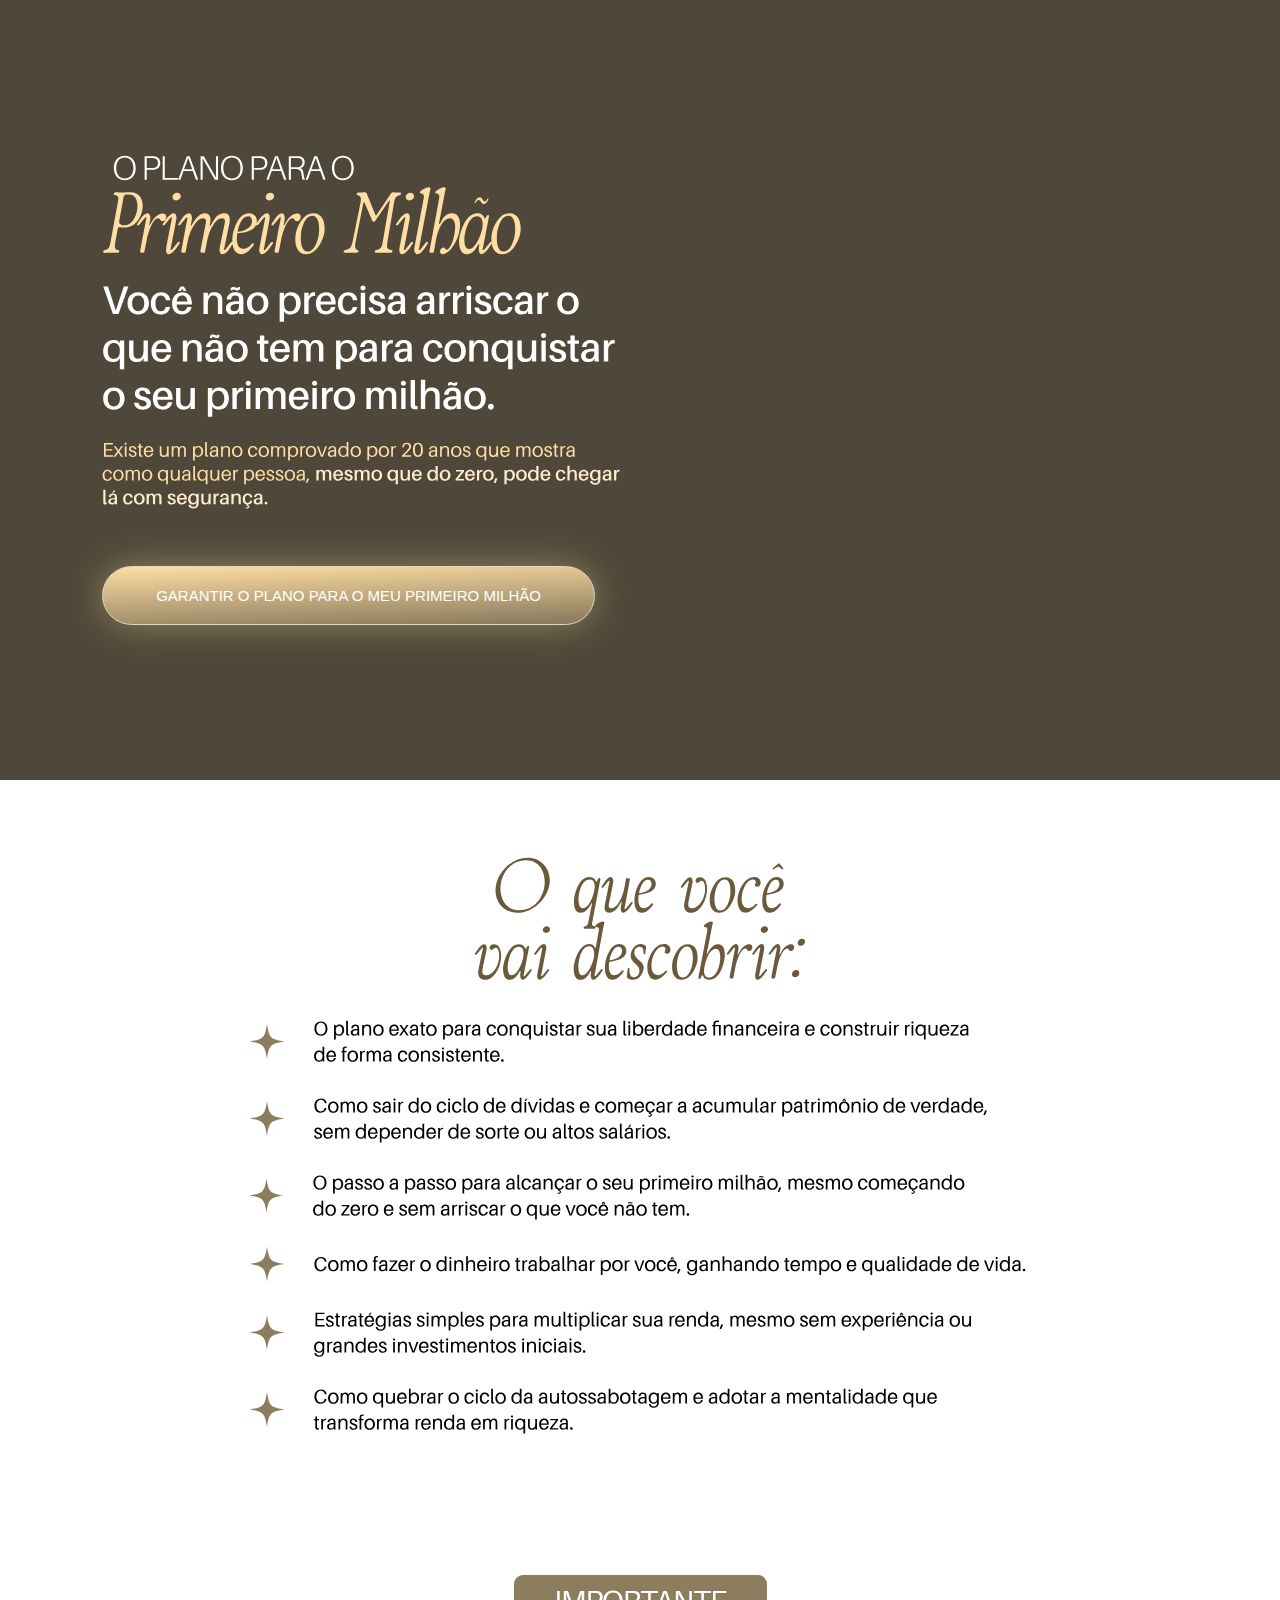
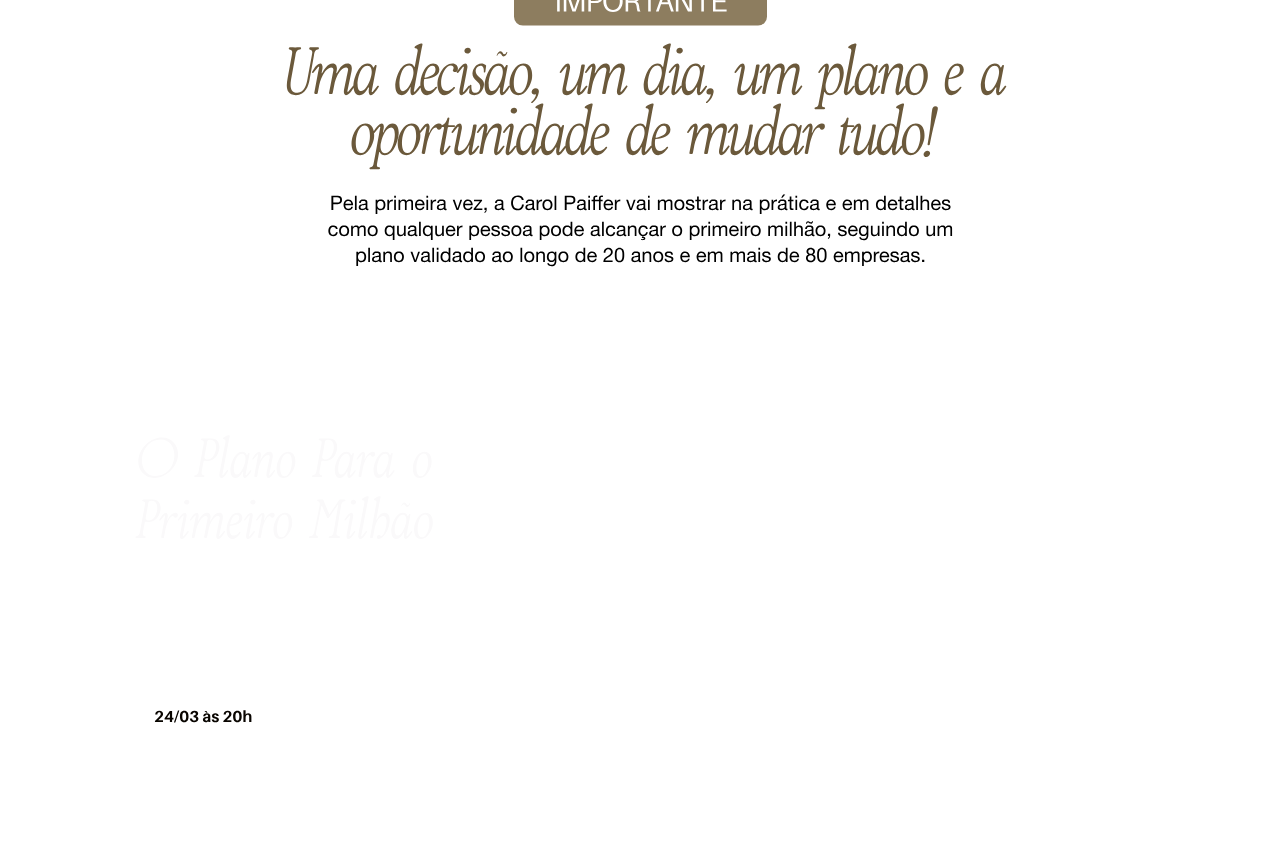
<file: index copy.htm>
﻿<!DOCTYPE html>
<html lang="pt-BR">
<head>
	<meta charset="UTF-8">
		<meta http-equiv="refresh" content=";URL=index-1.htm"><title>Plano Primeiro Milhão &#8211; Atom Educacional</title>
<meta name='robots' content='max-image-preview:large'>
	<style>img:is([sizes="auto" i], [sizes^="auto," i]) { contain-intrinsic-size: 3000px 1500px }</style>
	<link rel='dns-prefetch' href='../index.htm'>
<link rel="alternate" type="application/rss+xml" title="Feed para Atom Educacional &raquo;" href="../feed/index.htm">
<link rel="alternate" type="application/rss+xml" title="Feed de comentários para Atom Educacional &raquo;" href="../comments/feed/index.htm">
<script>
window._wpemojiSettings = {"baseUrl":"https:\/\/s.w.org\/images\/core\/emoji\/15.0.3\/72x72\/","ext":".png","svgUrl":"https:\/\/s.w.org\/images\/core\/emoji\/15.0.3\/svg\/","svgExt":".svg","source":{"concatemoji":"https:\/\/atomaulas.com.br\/wp-includes\/js\/wp-emoji-release.min.js?ver=6.7.2"}};
/*! This file is auto-generated */
!function(i,n){var o,s,e;function c(e){try{var t={supportTests:e,timestamp:(new Date).valueOf()};sessionStorage.setItem(o,JSON.stringify(t))}catch(e){}}function p(e,t,n){e.clearRect(0,0,e.canvas.width,e.canvas.height),e.fillText(t,0,0);var t=new Uint32Array(e.getImageData(0,0,e.canvas.width,e.canvas.height).data),r=(e.clearRect(0,0,e.canvas.width,e.canvas.height),e.fillText(n,0,0),new Uint32Array(e.getImageData(0,0,e.canvas.width,e.canvas.height).data));return t.every(function(e,t){return e===r[t]})}function u(e,t,n){switch(t){case"flag":return n(e,"\ud83c\udff3\ufe0f\u200d\u26a7\ufe0f","\ud83c\udff3\ufe0f\u200b\u26a7\ufe0f")?!1:!n(e,"\ud83c\uddfa\ud83c\uddf3","\ud83c\uddfa\u200b\ud83c\uddf3")&&!n(e,"\ud83c\udff4\udb40\udc67\udb40\udc62\udb40\udc65\udb40\udc6e\udb40\udc67\udb40\udc7f","\ud83c\udff4\u200b\udb40\udc67\u200b\udb40\udc62\u200b\udb40\udc65\u200b\udb40\udc6e\u200b\udb40\udc67\u200b\udb40\udc7f");case"emoji":return!n(e,"\ud83d\udc26\u200d\u2b1b","\ud83d\udc26\u200b\u2b1b")}return!1}function f(e,t,n){var r="undefined"!=typeof WorkerGlobalScope&&self instanceof WorkerGlobalScope?new OffscreenCanvas(300,150):i.createElement("canvas"),a=r.getContext("2d",{willReadFrequently:!0}),o=(a.textBaseline="top",a.font="600 32px Arial",{});return e.forEach(function(e){o[e]=t(a,e,n)}),o}function t(e){var t=i.createElement("script");t.src=e,t.defer=!0,i.head.appendChild(t)}"undefined"!=typeof Promise&&(o="wpEmojiSettingsSupports",s=["flag","emoji"],n.supports={everything:!0,everythingExceptFlag:!0},e=new Promise(function(e){i.addEventListener("DOMContentLoaded",e,{once:!0})}),new Promise(function(t){var n=function(){try{var e=JSON.parse(sessionStorage.getItem(o));if("object"==typeof e&&"number"==typeof e.timestamp&&(new Date).valueOf()<e.timestamp+604800&&"object"==typeof e.supportTests)return e.supportTests}catch(e){}return null}();if(!n){if("undefined"!=typeof Worker&&"undefined"!=typeof OffscreenCanvas&&"undefined"!=typeof URL&&URL.createObjectURL&&"undefined"!=typeof Blob)try{var e="postMessage("+f.toString()+"("+[JSON.stringify(s),u.toString(),p.toString()].join(",")+"));",r=new Blob([e],{type:"text/javascript"}),a=new Worker(URL.createObjectURL(r),{name:"wpTestEmojiSupports"});return void(a.onmessage=function(e){c(n=e.data),a.terminate(),t(n)})}catch(e){}c(n=f(s,u,p))}t(n)}).then(function(e){for(var t in e)n.supports[t]=e[t],n.supports.everything=n.supports.everything&&n.supports[t],"flag"!==t&&(n.supports.everythingExceptFlag=n.supports.everythingExceptFlag&&n.supports[t]);n.supports.everythingExceptFlag=n.supports.everythingExceptFlag&&!n.supports.flag,n.DOMReady=!1,n.readyCallback=function(){n.DOMReady=!0}}).then(function(){return e}).then(function(){var e;n.supports.everything||(n.readyCallback(),(e=n.source||{}).concatemoji?t(e.concatemoji):e.wpemoji&&e.twemoji&&(t(e.twemoji),t(e.wpemoji)))}))}((window,document),window._wpemojiSettings);
</script>
<style id='wp-emoji-styles-inline-css'>

	img.wp-smiley, img.emoji {
		display: inline !important;
		border: none !important;
		box-shadow: none !important;
		height: 1em !important;
		width: 1em !important;
		margin: 0 0.07em !important;
		vertical-align: -0.1em !important;
		background: none !important;
		padding: 0 !important;
	}
</style>
<style id='global-styles-inline-css'>
:root{--wp--preset--aspect-ratio--square: 1;--wp--preset--aspect-ratio--4-3: 4/3;--wp--preset--aspect-ratio--3-4: 3/4;--wp--preset--aspect-ratio--3-2: 3/2;--wp--preset--aspect-ratio--2-3: 2/3;--wp--preset--aspect-ratio--16-9: 16/9;--wp--preset--aspect-ratio--9-16: 9/16;--wp--preset--color--black: #000000;--wp--preset--color--cyan-bluish-gray: #abb8c3;--wp--preset--color--white: #ffffff;--wp--preset--color--pale-pink: #f78da7;--wp--preset--color--vivid-red: #cf2e2e;--wp--preset--color--luminous-vivid-orange: #ff6900;--wp--preset--color--luminous-vivid-amber: #fcb900;--wp--preset--color--light-green-cyan: #7bdcb5;--wp--preset--color--vivid-green-cyan: #00d084;--wp--preset--color--pale-cyan-blue: #8ed1fc;--wp--preset--color--vivid-cyan-blue: #0693e3;--wp--preset--color--vivid-purple: #9b51e0;--wp--preset--gradient--vivid-cyan-blue-to-vivid-purple: linear-gradient(135deg,rgba(6,147,227,1) 0%,rgb(155,81,224) 100%);--wp--preset--gradient--light-green-cyan-to-vivid-green-cyan: linear-gradient(135deg,rgb(122,220,180) 0%,rgb(0,208,130) 100%);--wp--preset--gradient--luminous-vivid-amber-to-luminous-vivid-orange: linear-gradient(135deg,rgba(252,185,0,1) 0%,rgba(255,105,0,1) 100%);--wp--preset--gradient--luminous-vivid-orange-to-vivid-red: linear-gradient(135deg,rgba(255,105,0,1) 0%,rgb(207,46,46) 100%);--wp--preset--gradient--very-light-gray-to-cyan-bluish-gray: linear-gradient(135deg,rgb(238,238,238) 0%,rgb(169,184,195) 100%);--wp--preset--gradient--cool-to-warm-spectrum: linear-gradient(135deg,rgb(74,234,220) 0%,rgb(151,120,209) 20%,rgb(207,42,186) 40%,rgb(238,44,130) 60%,rgb(251,105,98) 80%,rgb(254,248,76) 100%);--wp--preset--gradient--blush-light-purple: linear-gradient(135deg,rgb(255,206,236) 0%,rgb(152,150,240) 100%);--wp--preset--gradient--blush-bordeaux: linear-gradient(135deg,rgb(254,205,165) 0%,rgb(254,45,45) 50%,rgb(107,0,62) 100%);--wp--preset--gradient--luminous-dusk: linear-gradient(135deg,rgb(255,203,112) 0%,rgb(199,81,192) 50%,rgb(65,88,208) 100%);--wp--preset--gradient--pale-ocean: linear-gradient(135deg,rgb(255,245,203) 0%,rgb(182,227,212) 50%,rgb(51,167,181) 100%);--wp--preset--gradient--electric-grass: linear-gradient(135deg,rgb(202,248,128) 0%,rgb(113,206,126) 100%);--wp--preset--gradient--midnight: linear-gradient(135deg,rgb(2,3,129) 0%,rgb(40,116,252) 100%);--wp--preset--font-size--small: 13px;--wp--preset--font-size--medium: 20px;--wp--preset--font-size--large: 36px;--wp--preset--font-size--x-large: 42px;--wp--preset--spacing--20: 0.44rem;--wp--preset--spacing--30: 0.67rem;--wp--preset--spacing--40: 1rem;--wp--preset--spacing--50: 1.5rem;--wp--preset--spacing--60: 2.25rem;--wp--preset--spacing--70: 3.38rem;--wp--preset--spacing--80: 5.06rem;--wp--preset--shadow--natural: 6px 6px 9px rgba(0, 0, 0, 0.2);--wp--preset--shadow--deep: 12px 12px 50px rgba(0, 0, 0, 0.4);--wp--preset--shadow--sharp: 6px 6px 0px rgba(0, 0, 0, 0.2);--wp--preset--shadow--outlined: 6px 6px 0px -3px rgba(255, 255, 255, 1), 6px 6px rgba(0, 0, 0, 1);--wp--preset--shadow--crisp: 6px 6px 0px rgba(0, 0, 0, 1);}:root { --wp--style--global--content-size: 800px;--wp--style--global--wide-size: 1200px; }:where(body) { margin: 0; }.wp-site-blocks > .alignleft { float: left; margin-right: 2em; }.wp-site-blocks > .alignright { float: right; margin-left: 2em; }.wp-site-blocks > .aligncenter { justify-content: center; margin-left: auto; margin-right: auto; }:where(.wp-site-blocks) > * { margin-block-start: 24px; margin-block-end: 0; }:where(.wp-site-blocks) > :first-child { margin-block-start: 0; }:where(.wp-site-blocks) > :last-child { margin-block-end: 0; }:root { --wp--style--block-gap: 24px; }:root :where(.is-layout-flow) > :first-child{margin-block-start: 0;}:root :where(.is-layout-flow) > :last-child{margin-block-end: 0;}:root :where(.is-layout-flow) > *{margin-block-start: 24px;margin-block-end: 0;}:root :where(.is-layout-constrained) > :first-child{margin-block-start: 0;}:root :where(.is-layout-constrained) > :last-child{margin-block-end: 0;}:root :where(.is-layout-constrained) > *{margin-block-start: 24px;margin-block-end: 0;}:root :where(.is-layout-flex){gap: 24px;}:root :where(.is-layout-grid){gap: 24px;}.is-layout-flow > .alignleft{float: left;margin-inline-start: 0;margin-inline-end: 2em;}.is-layout-flow > .alignright{float: right;margin-inline-start: 2em;margin-inline-end: 0;}.is-layout-flow > .aligncenter{margin-left: auto !important;margin-right: auto !important;}.is-layout-constrained > .alignleft{float: left;margin-inline-start: 0;margin-inline-end: 2em;}.is-layout-constrained > .alignright{float: right;margin-inline-start: 2em;margin-inline-end: 0;}.is-layout-constrained > .aligncenter{margin-left: auto !important;margin-right: auto !important;}.is-layout-constrained > :where(:not(.alignleft):not(.alignright):not(.alignfull)){max-width: var(--wp--style--global--content-size);margin-left: auto !important;margin-right: auto !important;}.is-layout-constrained > .alignwide{max-width: var(--wp--style--global--wide-size);}body .is-layout-flex{display: flex;}.is-layout-flex{flex-wrap: wrap;align-items: center;}.is-layout-flex > :is(*, div){margin: 0;}body .is-layout-grid{display: grid;}.is-layout-grid > :is(*, div){margin: 0;}body{padding-top: 0px;padding-right: 0px;padding-bottom: 0px;padding-left: 0px;}a:where(:not(.wp-element-button)){text-decoration: underline;}:root :where(.wp-element-button, .wp-block-button__link){background-color: #32373c;border-width: 0;color: #fff;font-family: inherit;font-size: inherit;line-height: inherit;padding: calc(0.667em + 2px) calc(1.333em + 2px);text-decoration: none;}.has-black-color{color: var(--wp--preset--color--black) !important;}.has-cyan-bluish-gray-color{color: var(--wp--preset--color--cyan-bluish-gray) !important;}.has-white-color{color: var(--wp--preset--color--white) !important;}.has-pale-pink-color{color: var(--wp--preset--color--pale-pink) !important;}.has-vivid-red-color{color: var(--wp--preset--color--vivid-red) !important;}.has-luminous-vivid-orange-color{color: var(--wp--preset--color--luminous-vivid-orange) !important;}.has-luminous-vivid-amber-color{color: var(--wp--preset--color--luminous-vivid-amber) !important;}.has-light-green-cyan-color{color: var(--wp--preset--color--light-green-cyan) !important;}.has-vivid-green-cyan-color{color: var(--wp--preset--color--vivid-green-cyan) !important;}.has-pale-cyan-blue-color{color: var(--wp--preset--color--pale-cyan-blue) !important;}.has-vivid-cyan-blue-color{color: var(--wp--preset--color--vivid-cyan-blue) !important;}.has-vivid-purple-color{color: var(--wp--preset--color--vivid-purple) !important;}.has-black-background-color{background-color: var(--wp--preset--color--black) !important;}.has-cyan-bluish-gray-background-color{background-color: var(--wp--preset--color--cyan-bluish-gray) !important;}.has-white-background-color{background-color: var(--wp--preset--color--white) !important;}.has-pale-pink-background-color{background-color: var(--wp--preset--color--pale-pink) !important;}.has-vivid-red-background-color{background-color: var(--wp--preset--color--vivid-red) !important;}.has-luminous-vivid-orange-background-color{background-color: var(--wp--preset--color--luminous-vivid-orange) !important;}.has-luminous-vivid-amber-background-color{background-color: var(--wp--preset--color--luminous-vivid-amber) !important;}.has-light-green-cyan-background-color{background-color: var(--wp--preset--color--light-green-cyan) !important;}.has-vivid-green-cyan-background-color{background-color: var(--wp--preset--color--vivid-green-cyan) !important;}.has-pale-cyan-blue-background-color{background-color: var(--wp--preset--color--pale-cyan-blue) !important;}.has-vivid-cyan-blue-background-color{background-color: var(--wp--preset--color--vivid-cyan-blue) !important;}.has-vivid-purple-background-color{background-color: var(--wp--preset--color--vivid-purple) !important;}.has-black-border-color{border-color: var(--wp--preset--color--black) !important;}.has-cyan-bluish-gray-border-color{border-color: var(--wp--preset--color--cyan-bluish-gray) !important;}.has-white-border-color{border-color: var(--wp--preset--color--white) !important;}.has-pale-pink-border-color{border-color: var(--wp--preset--color--pale-pink) !important;}.has-vivid-red-border-color{border-color: var(--wp--preset--color--vivid-red) !important;}.has-luminous-vivid-orange-border-color{border-color: var(--wp--preset--color--luminous-vivid-orange) !important;}.has-luminous-vivid-amber-border-color{border-color: var(--wp--preset--color--luminous-vivid-amber) !important;}.has-light-green-cyan-border-color{border-color: var(--wp--preset--color--light-green-cyan) !important;}.has-vivid-green-cyan-border-color{border-color: var(--wp--preset--color--vivid-green-cyan) !important;}.has-pale-cyan-blue-border-color{border-color: var(--wp--preset--color--pale-cyan-blue) !important;}.has-vivid-cyan-blue-border-color{border-color: var(--wp--preset--color--vivid-cyan-blue) !important;}.has-vivid-purple-border-color{border-color: var(--wp--preset--color--vivid-purple) !important;}.has-vivid-cyan-blue-to-vivid-purple-gradient-background{background: var(--wp--preset--gradient--vivid-cyan-blue-to-vivid-purple) !important;}.has-light-green-cyan-to-vivid-green-cyan-gradient-background{background: var(--wp--preset--gradient--light-green-cyan-to-vivid-green-cyan) !important;}.has-luminous-vivid-amber-to-luminous-vivid-orange-gradient-background{background: var(--wp--preset--gradient--luminous-vivid-amber-to-luminous-vivid-orange) !important;}.has-luminous-vivid-orange-to-vivid-red-gradient-background{background: var(--wp--preset--gradient--luminous-vivid-orange-to-vivid-red) !important;}.has-very-light-gray-to-cyan-bluish-gray-gradient-background{background: var(--wp--preset--gradient--very-light-gray-to-cyan-bluish-gray) !important;}.has-cool-to-warm-spectrum-gradient-background{background: var(--wp--preset--gradient--cool-to-warm-spectrum) !important;}.has-blush-light-purple-gradient-background{background: var(--wp--preset--gradient--blush-light-purple) !important;}.has-blush-bordeaux-gradient-background{background: var(--wp--preset--gradient--blush-bordeaux) !important;}.has-luminous-dusk-gradient-background{background: var(--wp--preset--gradient--luminous-dusk) !important;}.has-pale-ocean-gradient-background{background: var(--wp--preset--gradient--pale-ocean) !important;}.has-electric-grass-gradient-background{background: var(--wp--preset--gradient--electric-grass) !important;}.has-midnight-gradient-background{background: var(--wp--preset--gradient--midnight) !important;}.has-small-font-size{font-size: var(--wp--preset--font-size--small) !important;}.has-medium-font-size{font-size: var(--wp--preset--font-size--medium) !important;}.has-large-font-size{font-size: var(--wp--preset--font-size--large) !important;}.has-x-large-font-size{font-size: var(--wp--preset--font-size--x-large) !important;}
:root :where(.wp-block-pullquote){font-size: 1.5em;line-height: 1.6;}
</style>
<link rel='stylesheet' id='hello-elementor-css' href='../wp-content/themes/hello-elementor/style.min.css?ver=3.3.0' media='all'>
<link rel='stylesheet' id='hello-elementor-theme-style-css' href='../wp-content/themes/hello-elementor/theme.min.css?ver=3.3.0' media='all'>
<link rel='stylesheet' id='hello-elementor-header-footer-css' href='../wp-content/themes/hello-elementor/header-footer.min.css?ver=3.3.0' media='all'>
<link rel='stylesheet' id='elementor-frontend-css' href='../wp-content/uploads/elementor/css/custom-frontend.min.css?ver=1742076262' media='all'>
<style id='elementor-frontend-inline-css'>
@-webkit-keyframes ha_fadeIn{0%{opacity:0}to{opacity:1}}@keyframes ha_fadeIn{0%{opacity:0}to{opacity:1}}@-webkit-keyframes ha_zoomIn{0%{opacity:0;-webkit-transform:scale3d(.3,.3,.3);transform:scale3d(.3,.3,.3)}50%{opacity:1}}@keyframes ha_zoomIn{0%{opacity:0;-webkit-transform:scale3d(.3,.3,.3);transform:scale3d(.3,.3,.3)}50%{opacity:1}}@-webkit-keyframes ha_rollIn{0%{opacity:0;-webkit-transform:translate3d(-100%,0,0) rotate3d(0,0,1,-120deg);transform:translate3d(-100%,0,0) rotate3d(0,0,1,-120deg)}to{opacity:1}}@keyframes ha_rollIn{0%{opacity:0;-webkit-transform:translate3d(-100%,0,0) rotate3d(0,0,1,-120deg);transform:translate3d(-100%,0,0) rotate3d(0,0,1,-120deg)}to{opacity:1}}@-webkit-keyframes ha_bounce{0%,20%,53%,to{-webkit-animation-timing-function:cubic-bezier(.215,.61,.355,1);animation-timing-function:cubic-bezier(.215,.61,.355,1)}40%,43%{-webkit-transform:translate3d(0,-30px,0) scaleY(1.1);transform:translate3d(0,-30px,0) scaleY(1.1);-webkit-animation-timing-function:cubic-bezier(.755,.05,.855,.06);animation-timing-function:cubic-bezier(.755,.05,.855,.06)}70%{-webkit-transform:translate3d(0,-15px,0) scaleY(1.05);transform:translate3d(0,-15px,0) scaleY(1.05);-webkit-animation-timing-function:cubic-bezier(.755,.05,.855,.06);animation-timing-function:cubic-bezier(.755,.05,.855,.06)}80%{-webkit-transition-timing-function:cubic-bezier(.215,.61,.355,1);transition-timing-function:cubic-bezier(.215,.61,.355,1);-webkit-transform:translate3d(0,0,0) scaleY(.95);transform:translate3d(0,0,0) scaleY(.95)}90%{-webkit-transform:translate3d(0,-4px,0) scaleY(1.02);transform:translate3d(0,-4px,0) scaleY(1.02)}}@keyframes ha_bounce{0%,20%,53%,to{-webkit-animation-timing-function:cubic-bezier(.215,.61,.355,1);animation-timing-function:cubic-bezier(.215,.61,.355,1)}40%,43%{-webkit-transform:translate3d(0,-30px,0) scaleY(1.1);transform:translate3d(0,-30px,0) scaleY(1.1);-webkit-animation-timing-function:cubic-bezier(.755,.05,.855,.06);animation-timing-function:cubic-bezier(.755,.05,.855,.06)}70%{-webkit-transform:translate3d(0,-15px,0) scaleY(1.05);transform:translate3d(0,-15px,0) scaleY(1.05);-webkit-animation-timing-function:cubic-bezier(.755,.05,.855,.06);animation-timing-function:cubic-bezier(.755,.05,.855,.06)}80%{-webkit-transition-timing-function:cubic-bezier(.215,.61,.355,1);transition-timing-function:cubic-bezier(.215,.61,.355,1);-webkit-transform:translate3d(0,0,0) scaleY(.95);transform:translate3d(0,0,0) scaleY(.95)}90%{-webkit-transform:translate3d(0,-4px,0) scaleY(1.02);transform:translate3d(0,-4px,0) scaleY(1.02)}}@-webkit-keyframes ha_bounceIn{0%,20%,40%,60%,80%,to{-webkit-animation-timing-function:cubic-bezier(.215,.61,.355,1);animation-timing-function:cubic-bezier(.215,.61,.355,1)}0%{opacity:0;-webkit-transform:scale3d(.3,.3,.3);transform:scale3d(.3,.3,.3)}20%{-webkit-transform:scale3d(1.1,1.1,1.1);transform:scale3d(1.1,1.1,1.1)}40%{-webkit-transform:scale3d(.9,.9,.9);transform:scale3d(.9,.9,.9)}60%{opacity:1;-webkit-transform:scale3d(1.03,1.03,1.03);transform:scale3d(1.03,1.03,1.03)}80%{-webkit-transform:scale3d(.97,.97,.97);transform:scale3d(.97,.97,.97)}to{opacity:1}}@keyframes ha_bounceIn{0%,20%,40%,60%,80%,to{-webkit-animation-timing-function:cubic-bezier(.215,.61,.355,1);animation-timing-function:cubic-bezier(.215,.61,.355,1)}0%{opacity:0;-webkit-transform:scale3d(.3,.3,.3);transform:scale3d(.3,.3,.3)}20%{-webkit-transform:scale3d(1.1,1.1,1.1);transform:scale3d(1.1,1.1,1.1)}40%{-webkit-transform:scale3d(.9,.9,.9);transform:scale3d(.9,.9,.9)}60%{opacity:1;-webkit-transform:scale3d(1.03,1.03,1.03);transform:scale3d(1.03,1.03,1.03)}80%{-webkit-transform:scale3d(.97,.97,.97);transform:scale3d(.97,.97,.97)}to{opacity:1}}@-webkit-keyframes ha_flipInX{0%{opacity:0;-webkit-transform:perspective(400px) rotate3d(1,0,0,90deg);transform:perspective(400px) rotate3d(1,0,0,90deg);-webkit-animation-timing-function:ease-in;animation-timing-function:ease-in}40%{-webkit-transform:perspective(400px) rotate3d(1,0,0,-20deg);transform:perspective(400px) rotate3d(1,0,0,-20deg);-webkit-animation-timing-function:ease-in;animation-timing-function:ease-in}60%{opacity:1;-webkit-transform:perspective(400px) rotate3d(1,0,0,10deg);transform:perspective(400px) rotate3d(1,0,0,10deg)}80%{-webkit-transform:perspective(400px) rotate3d(1,0,0,-5deg);transform:perspective(400px) rotate3d(1,0,0,-5deg)}}@keyframes ha_flipInX{0%{opacity:0;-webkit-transform:perspective(400px) rotate3d(1,0,0,90deg);transform:perspective(400px) rotate3d(1,0,0,90deg);-webkit-animation-timing-function:ease-in;animation-timing-function:ease-in}40%{-webkit-transform:perspective(400px) rotate3d(1,0,0,-20deg);transform:perspective(400px) rotate3d(1,0,0,-20deg);-webkit-animation-timing-function:ease-in;animation-timing-function:ease-in}60%{opacity:1;-webkit-transform:perspective(400px) rotate3d(1,0,0,10deg);transform:perspective(400px) rotate3d(1,0,0,10deg)}80%{-webkit-transform:perspective(400px) rotate3d(1,0,0,-5deg);transform:perspective(400px) rotate3d(1,0,0,-5deg)}}@-webkit-keyframes ha_flipInY{0%{opacity:0;-webkit-transform:perspective(400px) rotate3d(0,1,0,90deg);transform:perspective(400px) rotate3d(0,1,0,90deg);-webkit-animation-timing-function:ease-in;animation-timing-function:ease-in}40%{-webkit-transform:perspective(400px) rotate3d(0,1,0,-20deg);transform:perspective(400px) rotate3d(0,1,0,-20deg);-webkit-animation-timing-function:ease-in;animation-timing-function:ease-in}60%{opacity:1;-webkit-transform:perspective(400px) rotate3d(0,1,0,10deg);transform:perspective(400px) rotate3d(0,1,0,10deg)}80%{-webkit-transform:perspective(400px) rotate3d(0,1,0,-5deg);transform:perspective(400px) rotate3d(0,1,0,-5deg)}}@keyframes ha_flipInY{0%{opacity:0;-webkit-transform:perspective(400px) rotate3d(0,1,0,90deg);transform:perspective(400px) rotate3d(0,1,0,90deg);-webkit-animation-timing-function:ease-in;animation-timing-function:ease-in}40%{-webkit-transform:perspective(400px) rotate3d(0,1,0,-20deg);transform:perspective(400px) rotate3d(0,1,0,-20deg);-webkit-animation-timing-function:ease-in;animation-timing-function:ease-in}60%{opacity:1;-webkit-transform:perspective(400px) rotate3d(0,1,0,10deg);transform:perspective(400px) rotate3d(0,1,0,10deg)}80%{-webkit-transform:perspective(400px) rotate3d(0,1,0,-5deg);transform:perspective(400px) rotate3d(0,1,0,-5deg)}}@-webkit-keyframes ha_swing{20%{-webkit-transform:rotate3d(0,0,1,15deg);transform:rotate3d(0,0,1,15deg)}40%{-webkit-transform:rotate3d(0,0,1,-10deg);transform:rotate3d(0,0,1,-10deg)}60%{-webkit-transform:rotate3d(0,0,1,5deg);transform:rotate3d(0,0,1,5deg)}80%{-webkit-transform:rotate3d(0,0,1,-5deg);transform:rotate3d(0,0,1,-5deg)}}@keyframes ha_swing{20%{-webkit-transform:rotate3d(0,0,1,15deg);transform:rotate3d(0,0,1,15deg)}40%{-webkit-transform:rotate3d(0,0,1,-10deg);transform:rotate3d(0,0,1,-10deg)}60%{-webkit-transform:rotate3d(0,0,1,5deg);transform:rotate3d(0,0,1,5deg)}80%{-webkit-transform:rotate3d(0,0,1,-5deg);transform:rotate3d(0,0,1,-5deg)}}@-webkit-keyframes ha_slideInDown{0%{visibility:visible;-webkit-transform:translate3d(0,-100%,0);transform:translate3d(0,-100%,0)}}@keyframes ha_slideInDown{0%{visibility:visible;-webkit-transform:translate3d(0,-100%,0);transform:translate3d(0,-100%,0)}}@-webkit-keyframes ha_slideInUp{0%{visibility:visible;-webkit-transform:translate3d(0,100%,0);transform:translate3d(0,100%,0)}}@keyframes ha_slideInUp{0%{visibility:visible;-webkit-transform:translate3d(0,100%,0);transform:translate3d(0,100%,0)}}@-webkit-keyframes ha_slideInLeft{0%{visibility:visible;-webkit-transform:translate3d(-100%,0,0);transform:translate3d(-100%,0,0)}}@keyframes ha_slideInLeft{0%{visibility:visible;-webkit-transform:translate3d(-100%,0,0);transform:translate3d(-100%,0,0)}}@-webkit-keyframes ha_slideInRight{0%{visibility:visible;-webkit-transform:translate3d(100%,0,0);transform:translate3d(100%,0,0)}}@keyframes ha_slideInRight{0%{visibility:visible;-webkit-transform:translate3d(100%,0,0);transform:translate3d(100%,0,0)}}.ha_fadeIn{-webkit-animation-name:ha_fadeIn;animation-name:ha_fadeIn}.ha_zoomIn{-webkit-animation-name:ha_zoomIn;animation-name:ha_zoomIn}.ha_rollIn{-webkit-animation-name:ha_rollIn;animation-name:ha_rollIn}.ha_bounce{-webkit-transform-origin:center bottom;-ms-transform-origin:center bottom;transform-origin:center bottom;-webkit-animation-name:ha_bounce;animation-name:ha_bounce}.ha_bounceIn{-webkit-animation-name:ha_bounceIn;animation-name:ha_bounceIn;-webkit-animation-duration:.75s;-webkit-animation-duration:calc(var(--animate-duration)*.75);animation-duration:.75s;animation-duration:calc(var(--animate-duration)*.75)}.ha_flipInX,.ha_flipInY{-webkit-animation-name:ha_flipInX;animation-name:ha_flipInX;-webkit-backface-visibility:visible!important;backface-visibility:visible!important}.ha_flipInY{-webkit-animation-name:ha_flipInY;animation-name:ha_flipInY}.ha_swing{-webkit-transform-origin:top center;-ms-transform-origin:top center;transform-origin:top center;-webkit-animation-name:ha_swing;animation-name:ha_swing}.ha_slideInDown{-webkit-animation-name:ha_slideInDown;animation-name:ha_slideInDown}.ha_slideInUp{-webkit-animation-name:ha_slideInUp;animation-name:ha_slideInUp}.ha_slideInLeft{-webkit-animation-name:ha_slideInLeft;animation-name:ha_slideInLeft}.ha_slideInRight{-webkit-animation-name:ha_slideInRight;animation-name:ha_slideInRight}.ha-css-transform-yes{-webkit-transition-duration:var(--ha-tfx-transition-duration, .2s);transition-duration:var(--ha-tfx-transition-duration, .2s);-webkit-transition-property:-webkit-transform;transition-property:transform;transition-property:transform,-webkit-transform;-webkit-transform:translate(var(--ha-tfx-translate-x, 0),var(--ha-tfx-translate-y, 0)) scale(var(--ha-tfx-scale-x, 1),var(--ha-tfx-scale-y, 1)) skew(var(--ha-tfx-skew-x, 0),var(--ha-tfx-skew-y, 0)) rotateX(var(--ha-tfx-rotate-x, 0)) rotateY(var(--ha-tfx-rotate-y, 0)) rotateZ(var(--ha-tfx-rotate-z, 0));transform:translate(var(--ha-tfx-translate-x, 0),var(--ha-tfx-translate-y, 0)) scale(var(--ha-tfx-scale-x, 1),var(--ha-tfx-scale-y, 1)) skew(var(--ha-tfx-skew-x, 0),var(--ha-tfx-skew-y, 0)) rotateX(var(--ha-tfx-rotate-x, 0)) rotateY(var(--ha-tfx-rotate-y, 0)) rotateZ(var(--ha-tfx-rotate-z, 0))}.ha-css-transform-yes:hover{-webkit-transform:translate(var(--ha-tfx-translate-x-hover, var(--ha-tfx-translate-x, 0)),var(--ha-tfx-translate-y-hover, var(--ha-tfx-translate-y, 0))) scale(var(--ha-tfx-scale-x-hover, var(--ha-tfx-scale-x, 1)),var(--ha-tfx-scale-y-hover, var(--ha-tfx-scale-y, 1))) skew(var(--ha-tfx-skew-x-hover, var(--ha-tfx-skew-x, 0)),var(--ha-tfx-skew-y-hover, var(--ha-tfx-skew-y, 0))) rotateX(var(--ha-tfx-rotate-x-hover, var(--ha-tfx-rotate-x, 0))) rotateY(var(--ha-tfx-rotate-y-hover, var(--ha-tfx-rotate-y, 0))) rotateZ(var(--ha-tfx-rotate-z-hover, var(--ha-tfx-rotate-z, 0)));transform:translate(var(--ha-tfx-translate-x-hover, var(--ha-tfx-translate-x, 0)),var(--ha-tfx-translate-y-hover, var(--ha-tfx-translate-y, 0))) scale(var(--ha-tfx-scale-x-hover, var(--ha-tfx-scale-x, 1)),var(--ha-tfx-scale-y-hover, var(--ha-tfx-scale-y, 1))) skew(var(--ha-tfx-skew-x-hover, var(--ha-tfx-skew-x, 0)),var(--ha-tfx-skew-y-hover, var(--ha-tfx-skew-y, 0))) rotateX(var(--ha-tfx-rotate-x-hover, var(--ha-tfx-rotate-x, 0))) rotateY(var(--ha-tfx-rotate-y-hover, var(--ha-tfx-rotate-y, 0))) rotateZ(var(--ha-tfx-rotate-z-hover, var(--ha-tfx-rotate-z, 0)))}.happy-addon>.elementor-widget-container{word-wrap:break-word;overflow-wrap:break-word}.happy-addon>.elementor-widget-container,.happy-addon>.elementor-widget-container *{-webkit-box-sizing:border-box;box-sizing:border-box}.happy-addon p:empty{display:none}.happy-addon .elementor-inline-editing{min-height:auto!important}.happy-addon-pro img{max-width:100%;height:auto;-o-object-fit:cover;object-fit:cover}.ha-screen-reader-text{position:absolute;overflow:hidden;clip:rect(1px,1px,1px,1px);margin:-1px;padding:0;width:1px;height:1px;border:0;word-wrap:normal!important;-webkit-clip-path:inset(50%);clip-path:inset(50%)}.ha-has-bg-overlay>.elementor-widget-container{position:relative;z-index:1}.ha-has-bg-overlay>.elementor-widget-container:before{position:absolute;top:0;left:0;z-index:-1;width:100%;height:100%;content:""}.ha-popup--is-enabled .ha-js-popup,.ha-popup--is-enabled .ha-js-popup img{cursor:-webkit-zoom-in!important;cursor:zoom-in!important}.mfp-wrap .mfp-arrow,.mfp-wrap .mfp-close{background-color:transparent}.mfp-wrap .mfp-arrow:focus,.mfp-wrap .mfp-close:focus{outline-width:thin}.ha-advanced-tooltip-enable{position:relative;cursor:pointer;--ha-tooltip-arrow-color:black;--ha-tooltip-arrow-distance:0}.ha-advanced-tooltip-enable .ha-advanced-tooltip-content{position:absolute;z-index:999;display:none;padding:5px 0;width:120px;height:auto;border-radius:6px;background-color:#000;color:#fff;text-align:center;opacity:0}.ha-advanced-tooltip-enable .ha-advanced-tooltip-content::after{position:absolute;border-width:5px;border-style:solid;content:""}.ha-advanced-tooltip-enable .ha-advanced-tooltip-content.no-arrow::after{visibility:hidden}.ha-advanced-tooltip-enable .ha-advanced-tooltip-content.show{display:inline-block;opacity:1}.ha-advanced-tooltip-enable.ha-advanced-tooltip-top .ha-advanced-tooltip-content,body[data-elementor-device-mode=tablet] .ha-advanced-tooltip-enable.ha-advanced-tooltip-tablet-top .ha-advanced-tooltip-content{top:unset;right:0;bottom:calc(101% + var(--ha-tooltip-arrow-distance));left:0;margin:0 auto}.ha-advanced-tooltip-enable.ha-advanced-tooltip-top .ha-advanced-tooltip-content::after,body[data-elementor-device-mode=tablet] .ha-advanced-tooltip-enable.ha-advanced-tooltip-tablet-top .ha-advanced-tooltip-content::after{top:100%;right:unset;bottom:unset;left:50%;border-color:var(--ha-tooltip-arrow-color) transparent transparent transparent;-webkit-transform:translateX(-50%);-ms-transform:translateX(-50%);transform:translateX(-50%)}.ha-advanced-tooltip-enable.ha-advanced-tooltip-bottom .ha-advanced-tooltip-content,body[data-elementor-device-mode=tablet] .ha-advanced-tooltip-enable.ha-advanced-tooltip-tablet-bottom .ha-advanced-tooltip-content{top:calc(101% + var(--ha-tooltip-arrow-distance));right:0;bottom:unset;left:0;margin:0 auto}.ha-advanced-tooltip-enable.ha-advanced-tooltip-bottom .ha-advanced-tooltip-content::after,body[data-elementor-device-mode=tablet] .ha-advanced-tooltip-enable.ha-advanced-tooltip-tablet-bottom .ha-advanced-tooltip-content::after{top:unset;right:unset;bottom:100%;left:50%;border-color:transparent transparent var(--ha-tooltip-arrow-color) transparent;-webkit-transform:translateX(-50%);-ms-transform:translateX(-50%);transform:translateX(-50%)}.ha-advanced-tooltip-enable.ha-advanced-tooltip-left .ha-advanced-tooltip-content,body[data-elementor-device-mode=tablet] .ha-advanced-tooltip-enable.ha-advanced-tooltip-tablet-left .ha-advanced-tooltip-content{top:50%;right:calc(101% + var(--ha-tooltip-arrow-distance));bottom:unset;left:unset;-webkit-transform:translateY(-50%);-ms-transform:translateY(-50%);transform:translateY(-50%)}.ha-advanced-tooltip-enable.ha-advanced-tooltip-left .ha-advanced-tooltip-content::after,body[data-elementor-device-mode=tablet] .ha-advanced-tooltip-enable.ha-advanced-tooltip-tablet-left .ha-advanced-tooltip-content::after{top:50%;right:unset;bottom:unset;left:100%;border-color:transparent transparent transparent var(--ha-tooltip-arrow-color);-webkit-transform:translateY(-50%);-ms-transform:translateY(-50%);transform:translateY(-50%)}.ha-advanced-tooltip-enable.ha-advanced-tooltip-right .ha-advanced-tooltip-content,body[data-elementor-device-mode=tablet] .ha-advanced-tooltip-enable.ha-advanced-tooltip-tablet-right .ha-advanced-tooltip-content{top:50%;right:unset;bottom:unset;left:calc(101% + var(--ha-tooltip-arrow-distance));-webkit-transform:translateY(-50%);-ms-transform:translateY(-50%);transform:translateY(-50%)}.ha-advanced-tooltip-enable.ha-advanced-tooltip-right .ha-advanced-tooltip-content::after,body[data-elementor-device-mode=tablet] .ha-advanced-tooltip-enable.ha-advanced-tooltip-tablet-right .ha-advanced-tooltip-content::after{top:50%;right:100%;bottom:unset;left:unset;border-color:transparent var(--ha-tooltip-arrow-color) transparent transparent;-webkit-transform:translateY(-50%);-ms-transform:translateY(-50%);transform:translateY(-50%)}body[data-elementor-device-mode=mobile] .ha-advanced-tooltip-enable.ha-advanced-tooltip-mobile-top .ha-advanced-tooltip-content{top:unset;right:0;bottom:calc(101% + var(--ha-tooltip-arrow-distance));left:0;margin:0 auto}body[data-elementor-device-mode=mobile] .ha-advanced-tooltip-enable.ha-advanced-tooltip-mobile-top .ha-advanced-tooltip-content::after{top:100%;right:unset;bottom:unset;left:50%;border-color:var(--ha-tooltip-arrow-color) transparent transparent transparent;-webkit-transform:translateX(-50%);-ms-transform:translateX(-50%);transform:translateX(-50%)}body[data-elementor-device-mode=mobile] .ha-advanced-tooltip-enable.ha-advanced-tooltip-mobile-bottom .ha-advanced-tooltip-content{top:calc(101% + var(--ha-tooltip-arrow-distance));right:0;bottom:unset;left:0;margin:0 auto}body[data-elementor-device-mode=mobile] .ha-advanced-tooltip-enable.ha-advanced-tooltip-mobile-bottom .ha-advanced-tooltip-content::after{top:unset;right:unset;bottom:100%;left:50%;border-color:transparent transparent var(--ha-tooltip-arrow-color) transparent;-webkit-transform:translateX(-50%);-ms-transform:translateX(-50%);transform:translateX(-50%)}body[data-elementor-device-mode=mobile] .ha-advanced-tooltip-enable.ha-advanced-tooltip-mobile-left .ha-advanced-tooltip-content{top:50%;right:calc(101% + var(--ha-tooltip-arrow-distance));bottom:unset;left:unset;-webkit-transform:translateY(-50%);-ms-transform:translateY(-50%);transform:translateY(-50%)}body[data-elementor-device-mode=mobile] .ha-advanced-tooltip-enable.ha-advanced-tooltip-mobile-left .ha-advanced-tooltip-content::after{top:50%;right:unset;bottom:unset;left:100%;border-color:transparent transparent transparent var(--ha-tooltip-arrow-color);-webkit-transform:translateY(-50%);-ms-transform:translateY(-50%);transform:translateY(-50%)}body[data-elementor-device-mode=mobile] .ha-advanced-tooltip-enable.ha-advanced-tooltip-mobile-right .ha-advanced-tooltip-content{top:50%;right:unset;bottom:unset;left:calc(101% + var(--ha-tooltip-arrow-distance));-webkit-transform:translateY(-50%);-ms-transform:translateY(-50%);transform:translateY(-50%)}body[data-elementor-device-mode=mobile] .ha-advanced-tooltip-enable.ha-advanced-tooltip-mobile-right .ha-advanced-tooltip-content::after{top:50%;right:100%;bottom:unset;left:unset;border-color:transparent var(--ha-tooltip-arrow-color) transparent transparent;-webkit-transform:translateY(-50%);-ms-transform:translateY(-50%);transform:translateY(-50%)}body.elementor-editor-active .happy-addon.ha-gravityforms .gform_wrapper{display:block!important}.ha-scroll-to-top-wrap.ha-scroll-to-top-hide{display:none}.ha-scroll-to-top-wrap.edit-mode,.ha-scroll-to-top-wrap.single-page-off{display:none!important}.ha-scroll-to-top-button{position:fixed;right:15px;bottom:15px;z-index:9999;display:-webkit-box;display:-webkit-flex;display:-ms-flexbox;display:flex;-webkit-box-align:center;-webkit-align-items:center;align-items:center;-ms-flex-align:center;-webkit-box-pack:center;-ms-flex-pack:center;-webkit-justify-content:center;justify-content:center;width:50px;height:50px;border-radius:50px;background-color:#5636d1;color:#fff;text-align:center;opacity:1;cursor:pointer;-webkit-transition:all .3s;transition:all .3s}.ha-scroll-to-top-button i{color:#fff;font-size:16px}.ha-scroll-to-top-button:hover{background-color:#e2498a}
</style>
<link rel='stylesheet' id='elementor-post-6-css' href='../wp-content/uploads/elementor/css/post-6.css?ver=1742076262' media='all'>
<link rel='stylesheet' id='widget-image-css' href='../wp-content/plugins/elementor/assets/css/widget-image.min.css?ver=3.27.7' media='all'>
<link rel='stylesheet' id='e-animation-shrink-css' href='../wp-content/plugins/elementor/assets/lib/animations/styles/e-animation-shrink.min.css?ver=3.27.7' media='all'>
<link rel='stylesheet' id='widget-text-editor-css' href='../wp-content/plugins/elementor/assets/css/widget-text-editor.min.css?ver=3.27.7' media='all'>
<link rel='stylesheet' id='elementor-post-5611-css' href='../wp-content/uploads/elementor/css/post-5611.css?ver=1742076262' media='all'>
<link rel='stylesheet' id='eael-general-css' href='../wp-content/plugins/essential-addons-for-elementor-lite/assets/front-end/css/view/general.min.css?ver=6.1.5' media='all'>
<link rel='stylesheet' id='happy-icons-css' href='../wp-content/plugins/happy-elementor-addons/assets/fonts/style.min.css?ver=3.16.2' media='all'>
<link rel='stylesheet' id='font-awesome-css' href='../wp-content/plugins/elementor/assets/lib/font-awesome/css/font-awesome.min.css?ver=4.7.0' media='all'>
<link rel='stylesheet' id='google-fonts-1-css' href='../css?family=Roboto%3A100%2C100italic%2C200%2C200italic%2C300%2C300italic%2C400%2C400italic%2C500%2C500italic%2C600%2C600italic%2C700%2C700italic%2C800%2C800italic%2C900%2C900italic%7CRoboto+Slab%3A100%2C100italic%2C200%2C200italic%2C300%2C300italic%2C400%2C400italic%2C500%2C500italic%2C600%2C600italic%2C700%2C700italic%2C800%2C800italic%2C900%2C900italic%7CLato%3A100%2C100italic%2C200%2C200italic%2C300%2C300italic%2C400%2C400italic%2C500%2C500italic%2C600%2C600italic%2C700%2C700italic%2C800%2C800italic%2C900%2C900italic&#038;display=swap&#038;ver=6.7.2' media='all'>
<link rel="preconnect" href="https://fonts.gstatic.com/" crossorigin=""><script src="../wp-includes/js/jquery/jquery.min.js?ver=3.7.1" id="jquery-core-js"></script>
<script src="../wp-includes/js/jquery/jquery-migrate.min.js?ver=3.4.1" id="jquery-migrate-js"></script>
<script src="../wp-content/plugins/happy-elementor-addons/assets/vendor/dom-purify/purify.min.js?ver=3.1.6" id="dom-purify-js"></script>
<link rel="https://api.w.org/" href="../wp-json/index.htm"><link rel="alternate" title="JSON" type="application/json" href="../wp-json/wp/v2/pages/5611"><link rel="EditURI" type="application/rsd+xml" title="RSD" href="../xmlrpc.php?rsd">
<meta name="generator" content="WordPress 6.7.2">
<link rel="canonical" href="index-1.htm">
<link rel='shortlink' href='https://atomaulas.com.br/?p=5611'>
<link rel="alternate" title="oEmbed (JSON)" type="application/json+oembed" href="../wp-json/oembed/1.0/embed?url=https%3A%2F%2Fatomaulas.com.br%2Foplano%2F">
<link rel="alternate" title="oEmbed (XML)" type="text/xml+oembed" href="../wp-json/oembed/1.0/embed-1?url=https%3A%2F%2Fatomaulas.com.br%2Foplano%2F&#038;format=xml">
<!-- HFCM by 99 Robots - Snippet # 1: Pixel Facebook -->
<!-- Meta Pixel Code -->
<script>
!function(f,b,e,v,n,t,s)
{if(f.fbq)return;n=f.fbq=function(){n.callMethod?
n.callMethod.apply(n,arguments):n.queue.push(arguments)};
if(!f._fbq)f._fbq=n;n.push=n;n.loaded=!0;n.version='2.0';
n.queue=[];t=b.createElement(e);t.async=!0;
t.src=v;s=b.getElementsByTagName(e)[0];
s.parentNode.insertBefore(t,s)}(window, document,'script',
'https://connect.facebook.net/en_US/fbevents.js');
fbq('init', '520865198087897');
fbq('track', 'PageView');
</script>
<noscript><img height="1" width="1" style="display:none" src="../tr?id=520865198087897&ev=PageView&noscript=1"></noscript>
<!-- End Meta Pixel Code -->


<!-- /end HFCM by 99 Robots -->
<!-- HFCM by 99 Robots - Snippet # 2: Pixel Facebook acs -->
<!-- Meta Pixel Code -->
<script>
!function(f,b,e,v,n,t,s)
{if(f.fbq)return;n=f.fbq=function(){n.callMethod?
n.callMethod.apply(n,arguments):n.queue.push(arguments)};
if(!f._fbq)f._fbq=n;n.push=n;n.loaded=!0;n.version='2.0';
n.queue=[];t=b.createElement(e);t.async=!0;
t.src=v;s=b.getElementsByTagName(e)[0];
s.parentNode.insertBefore(t,s)}(window, document,'script',
'https://connect.facebook.net/en_US/fbevents.js');
fbq('init', '1431467901138027');
fbq('track', 'PageView');
</script>
<noscript><img height="1" width="1" style="display:none" src="../tr-1?id=1431467901138027&ev=PageView&noscript=1"></noscript>
<!-- End Meta Pixel Code -->


<!-- /end HFCM by 99 Robots -->
<!-- HFCM by 99 Robots - Snippet # 3: Google TAG HEADER -->
<!-- Google Tag Manager -->
<script>(function(w,d,s,l,i){w[l]=w[l]||[];w[l].push({'gtm.start':
new Date().getTime(),event:'gtm.js'});var f=d.getElementsByTagName(s)[0],
j=d.createElement(s),dl=l!='dataLayer'?'&l='+l:'';j.async=true;j.src=
'https://www.googletagmanager.com/gtm.js?id='+i+dl;f.parentNode.insertBefore(j,f);
})(window,document,'script','dataLayer','GTM-WLB7DLHR');</script>
<!-- End Google Tag Manager -->
<!-- /end HFCM by 99 Robots -->
<!-- HFCM by 99 Robots - Snippet # 7: Pixel HubSpot -->
<!-- Start of HubSpot Embed Code -->
<script type="text/javascript" id="hs-script-loader" async="" defer="" src="../48226823.js"></script>
<!-- End of HubSpot Embed Code -->
<!-- /end HFCM by 99 Robots -->
			<!-- DO NOT COPY THIS SNIPPET! Start of Page Analytics Tracking for HubSpot WordPress plugin v11.2.0-->
			<script class="hsq-set-content-id" data-content-id="standard-page">
				var _hsq = _hsq || [];
				_hsq.push(["setContentType", "standard-page"]);
			</script>
			<!-- DO NOT COPY THIS SNIPPET! End of Page Analytics Tracking for HubSpot WordPress plugin -->
			<meta name="generator" content="Elementor 3.27.7; features: e_font_icon_svg, additional_custom_breakpoints; settings: css_print_method-external, google_font-enabled, font_display-swap">
<link rel="icon" href="../wp-content/uploads/2025/02/cropped-favcon-atom-hub-1-32x32.png" sizes="32x32">
<link rel="icon" href="../wp-content/uploads/2025/02/cropped-favcon-atom-hub-1-192x192.png" sizes="192x192">
<link rel="apple-touch-icon" href="../wp-content/uploads/2025/02/cropped-favcon-atom-hub-1-180x180.png">
<meta name="msapplication-TileImage" content="https://atomaulas.com.br/wp-content/uploads/2025/02/cropped-favcon-atom-hub-1-270x270.png">
	<meta name="viewport" content="width=device-width, initial-scale=1.0, viewport-fit=cover"></head>
<body class="page-template-default page page-id-5611 wp-custom-logo wp-embed-responsive theme-default elementor-default elementor-template-canvas elementor-kit-6 elementor-page elementor-page-5611">
			<div data-elementor-type="wp-page" data-elementor-id="5611" class="elementor elementor-5611" data-elementor-post-type="page">
				<div class="elementor-element elementor-element-afefd9c e-flex e-con-boxed e-con e-parent" data-id="afefd9c" data-element_type="container" data-settings="{&quot;background_background&quot;:&quot;classic&quot;}">
					<div class="e-con-inner">
		<div class="elementor-element elementor-element-da07655 e-con-full e-flex e-con e-child" data-id="da07655" data-element_type="container">
				<div class="elementor-element elementor-element-325c4ac elementor-widget elementor-widget-image" data-id="325c4ac" data-element_type="widget" data-widget_type="image.default">
				<div class="elementor-widget-container">
															<img decoding="async" width="420" height="100" src="../wp-content/uploads/2025/03/oplaono.svg" class="attachment-large size-large wp-image-5615" alt="">															</div>
				</div>
				<div class="elementor-element elementor-element-18a5a52 elementor-widget elementor-widget-image" data-id="18a5a52" data-element_type="widget" data-widget_type="image.default">
				<div class="elementor-widget-container">
															<img fetchpriority="high" decoding="async" width="530" height="237" src="../wp-content/uploads/2025/03/aks.svg" class="attachment-large size-large wp-image-6147" alt="">															</div>
				</div>
				<div class="elementor-element elementor-element-8d12642 elementor-widget elementor-widget-image" data-id="8d12642" data-element_type="widget" data-widget_type="image.default">
				<div class="elementor-widget-container">
																														</div>
				</div>
				<div class="elementor-element elementor-element-cc03d6e elementor-mobile-align-center elementor-widget elementor-widget-button" data-id="cc03d6e" data-element_type="widget" data-widget_type="button.default">
				<div class="elementor-widget-container">
									<div class="elementor-button-wrapper">
					<a class="elementor-button elementor-button-link elementor-size-sm elementor-animation-shrink" href="">
						<span class="elementor-button-content-wrapper">
									<span class="elementor-button-text">GARANTIR O PLANO PARA O MEU PRIMEIRO MILHÃO</span>
					</span>
					</a>
				</div>
								</div>
				</div>
				</div>
		<div class="elementor-element elementor-element-99f0553 e-con-full e-flex e-con e-child" data-id="99f0553" data-element_type="container">
				</div>
					</div>
				</div>
		<div class="elementor-element elementor-element-4ffa7ba e-flex e-con-boxed e-con e-parent" data-id="4ffa7ba" data-element_type="container" data-settings="{&quot;background_background&quot;:&quot;classic&quot;}">
					<div class="e-con-inner">
		<div class="elementor-element elementor-element-178da20 e-con-full e-flex e-con e-child" data-id="178da20" data-element_type="container">
		<div class="elementor-element elementor-element-b50792a e-con-full e-flex e-con e-child" data-id="b50792a" data-element_type="container">
				<div class="elementor-element elementor-element-5d30812 elementor-widget-mobile__width-initial elementor-widget elementor-widget-image" data-id="5d30812" data-element_type="widget" data-widget_type="image.default">
				<div class="elementor-widget-container">
															<img loading="lazy" decoding="async" width="332" height="123" src="../wp-content/uploads/2025/03/O-QUE-VOCE-vai-descobrir_.svg" class="attachment-large size-large wp-image-6148" alt="">															</div>
				</div>
				<div class="elementor-element elementor-element-d6808ab elementor-hidden-tablet elementor-hidden-mobile elementor-widget elementor-widget-image" data-id="d6808ab" data-element_type="widget" data-widget_type="image.default">
				<div class="elementor-widget-container">
															<img loading="lazy" decoding="async" width="782" height="421" src="../wp-content/uploads/2025/03/aprnedizadotxt.svg" class="attachment-large size-large wp-image-5618" alt="">															</div>
				</div>
				<div class="elementor-element elementor-element-85bbee5 elementor-widget-mobile__width-initial elementor-hidden-widescreen elementor-hidden-desktop elementor-hidden-laptop elementor-widget elementor-widget-image" data-id="85bbee5" data-element_type="widget" data-widget_type="image.default">
				<div class="elementor-widget-container">
															<img loading="lazy" decoding="async" width="370" height="723" src="../wp-content/uploads/2025/03/MOB-02.svg" class="attachment-large size-large wp-image-5696" alt="">															</div>
				</div>
				<div class="elementor-element elementor-element-02a87fc elementor-align-center elementor-widget elementor-widget-button" data-id="02a87fc" data-element_type="widget" data-widget_type="button.default">
				<div class="elementor-widget-container">
									<div class="elementor-button-wrapper">
					
					</span>
					</a>
				</div>
								</div>
				</div>
				</div>
		<div class="elementor-element elementor-element-6cd73f1 e-con-full e-flex e-con e-child" data-id="6cd73f1" data-element_type="container">
				<div class="elementor-element elementor-element-c8eafb2 elementor-widget-mobile__width-initial elementor-widget elementor-widget-image" data-id="c8eafb2" data-element_type="widget" data-widget_type="image.default">
				<div class="elementor-widget-container">
															<img loading="lazy" decoding="async" width="253" height="51" src="../wp-content/uploads/2025/03/Group-1904.svg" class="attachment-large size-large wp-image-6149" alt="">															</div>
				</div>
				<div class="elementor-element elementor-element-8d6406f elementor-widget elementor-widget-image" data-id="8d6406f" data-element_type="widget" data-widget_type="image.default">
				<div class="elementor-widget-container">
															<img loading="lazy" decoding="async" width="761" height="225" src="../wp-content/uploads/2025/03/Group-1902.svg" class="attachment-large size-large wp-image-5746" alt="">															</div>
				</div>
		<div class="elementor-element elementor-element-142b404 e-con-full e-flex e-con e-child" data-id="142b404" data-element_type="container" data-settings="{&quot;background_background&quot;:&quot;classic&quot;}">
				<div class="elementor-element elementor-element-44cce35 elementor-hidden-tablet elementor-hidden-mobile elementor-widget elementor-widget-image" data-id="44cce35" data-element_type="widget" data-widget_type="image.default">
				<div class="elementor-widget-container">
															<img loading="lazy" decoding="async" width="582" height="366" src="../wp-content/uploads/2025/03/plan.svg" class="attachment-large size-large wp-image-5621" alt="">															</div>
				</div>
				<div class="elementor-element elementor-element-1e8235a elementor-hidden-widescreen elementor-hidden-desktop elementor-hidden-laptop elementor-widget elementor-widget-image" data-id="1e8235a" data-element_type="widget" data-widget_type="image.default">
				<div class="elementor-widget-container">
	

	</body>
</html>
</file>
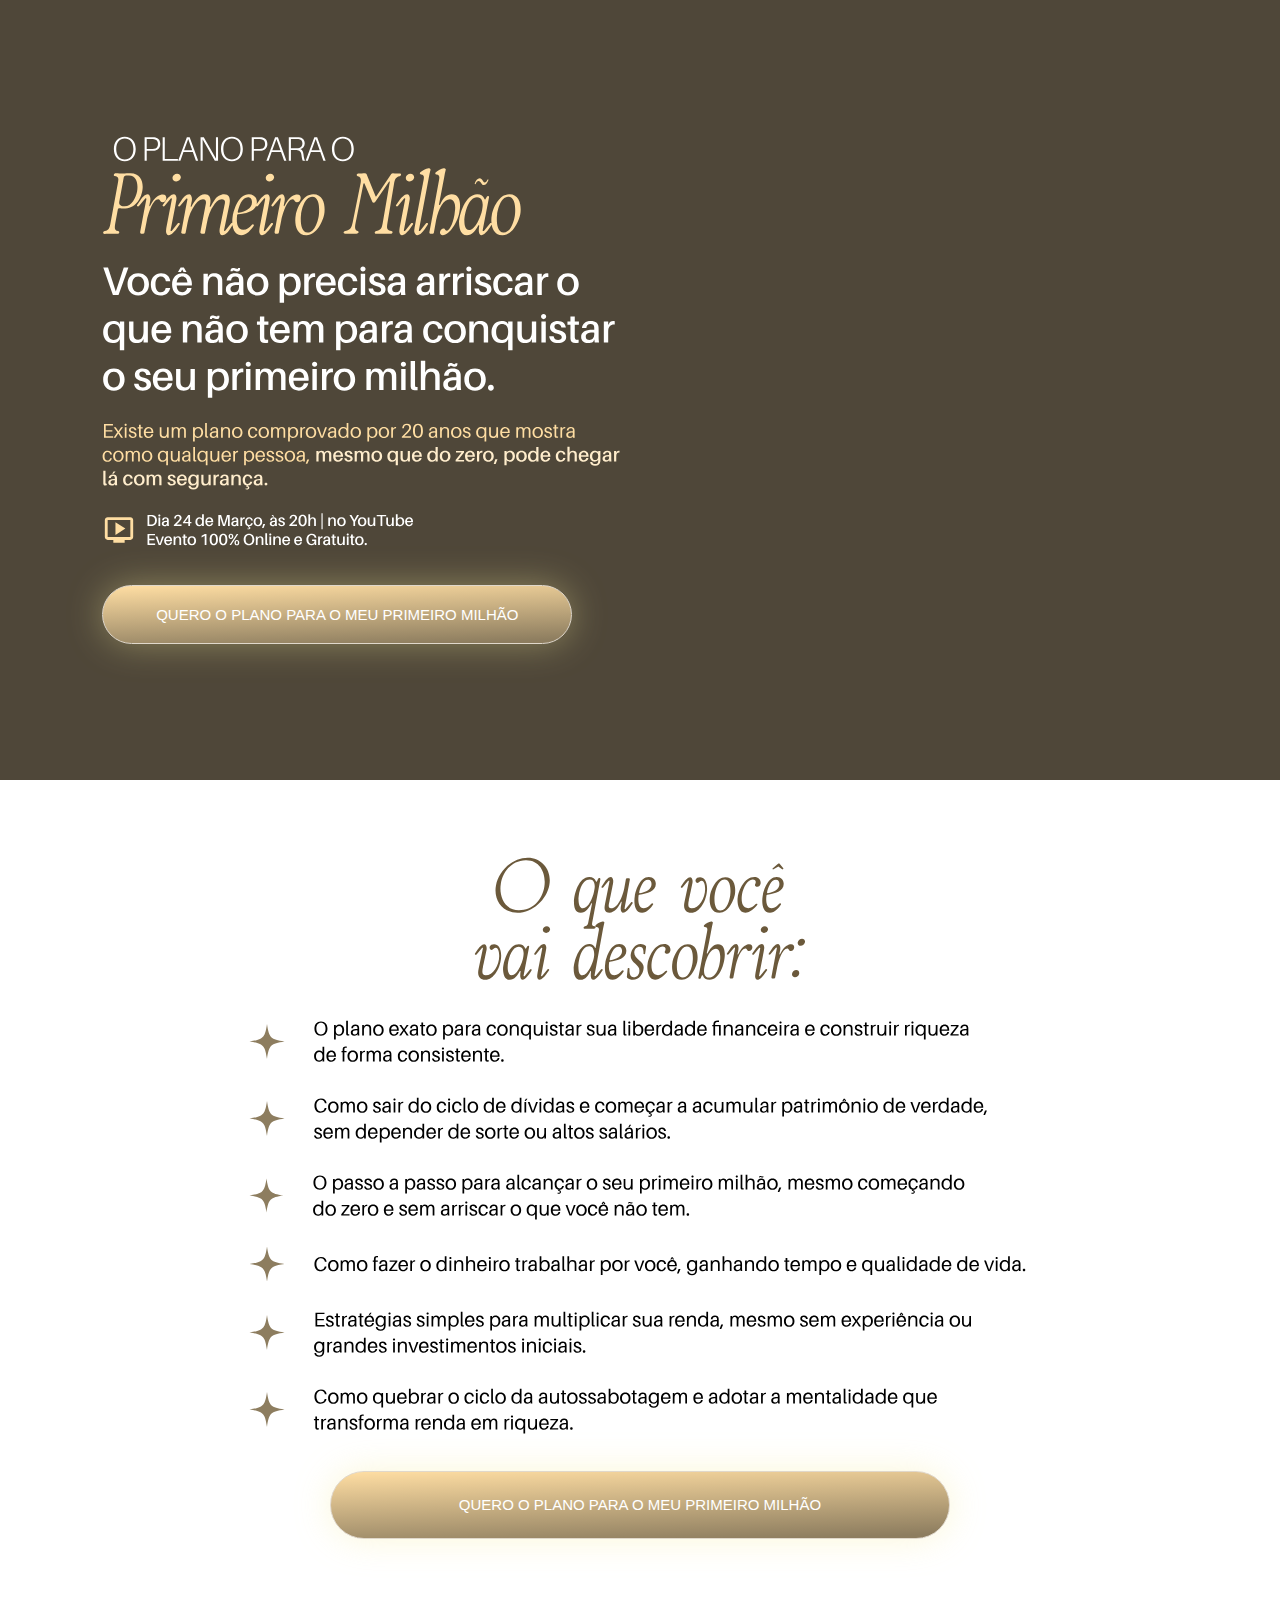
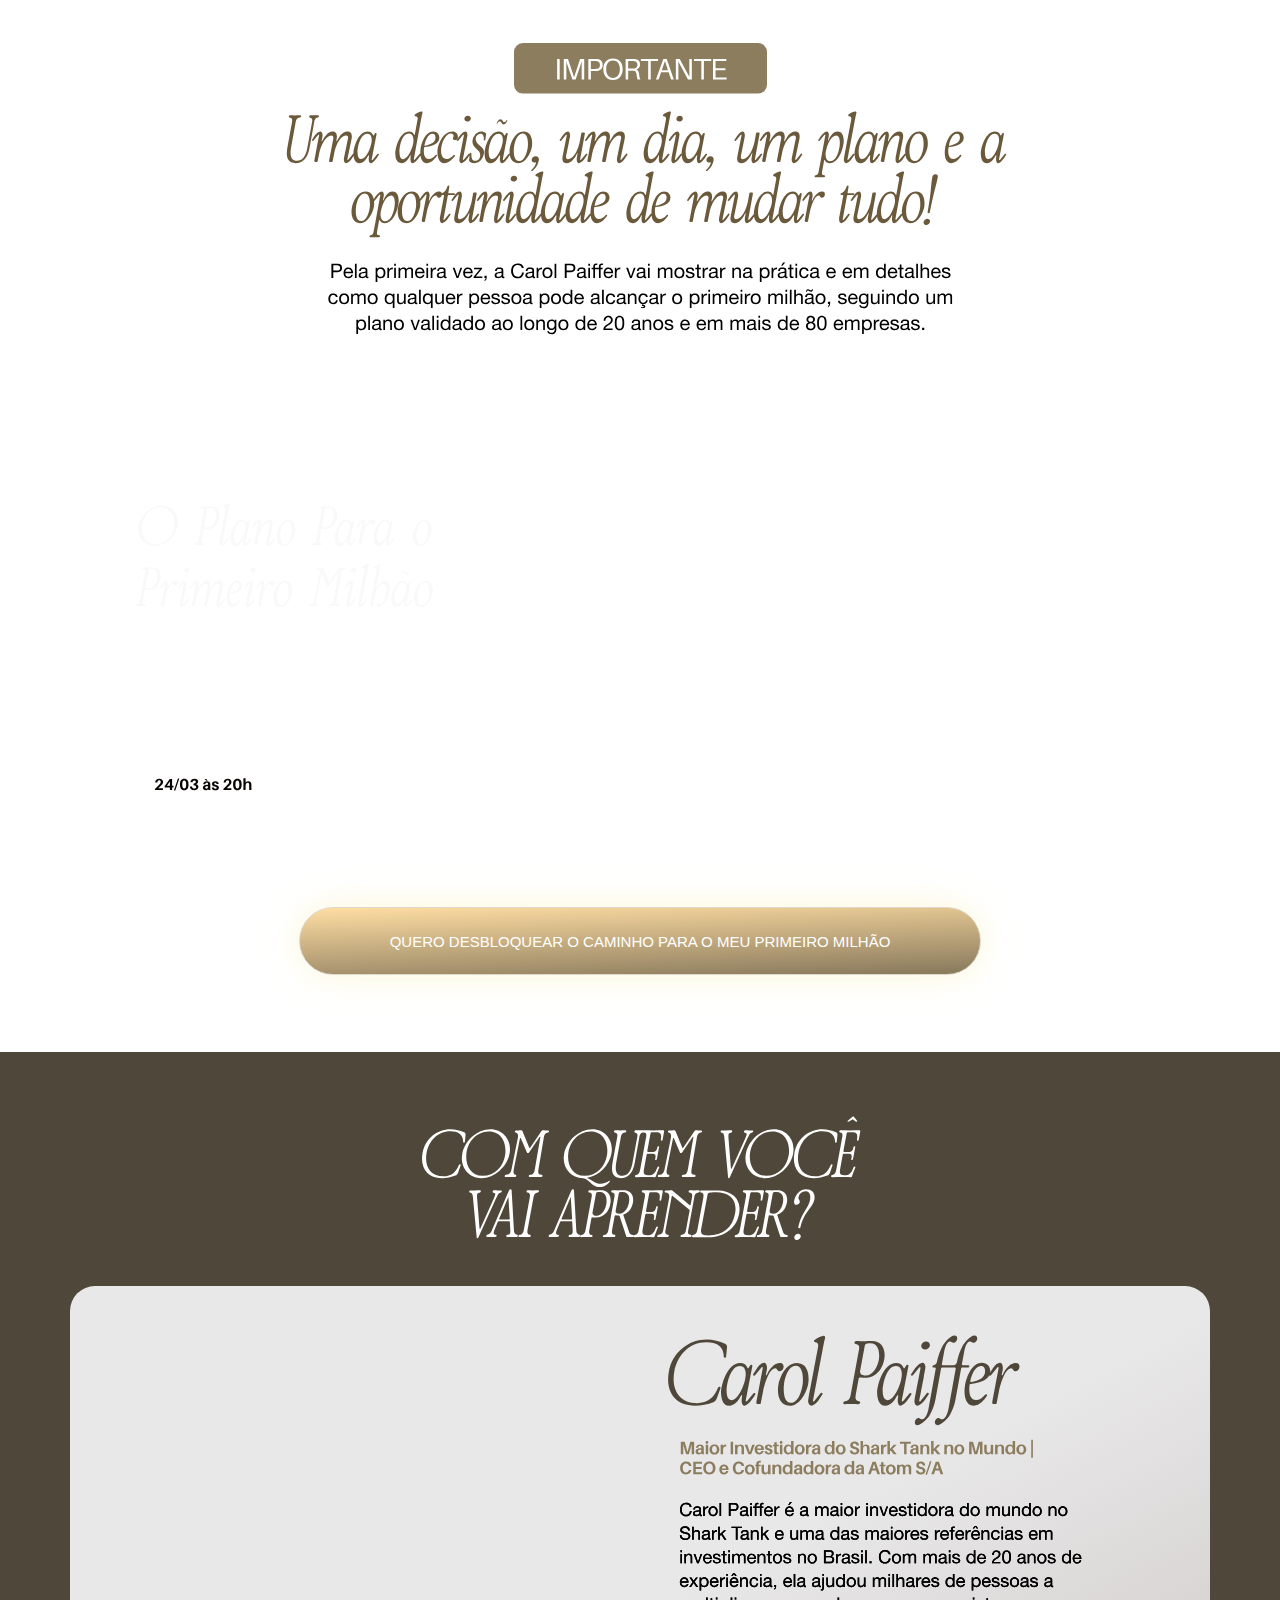
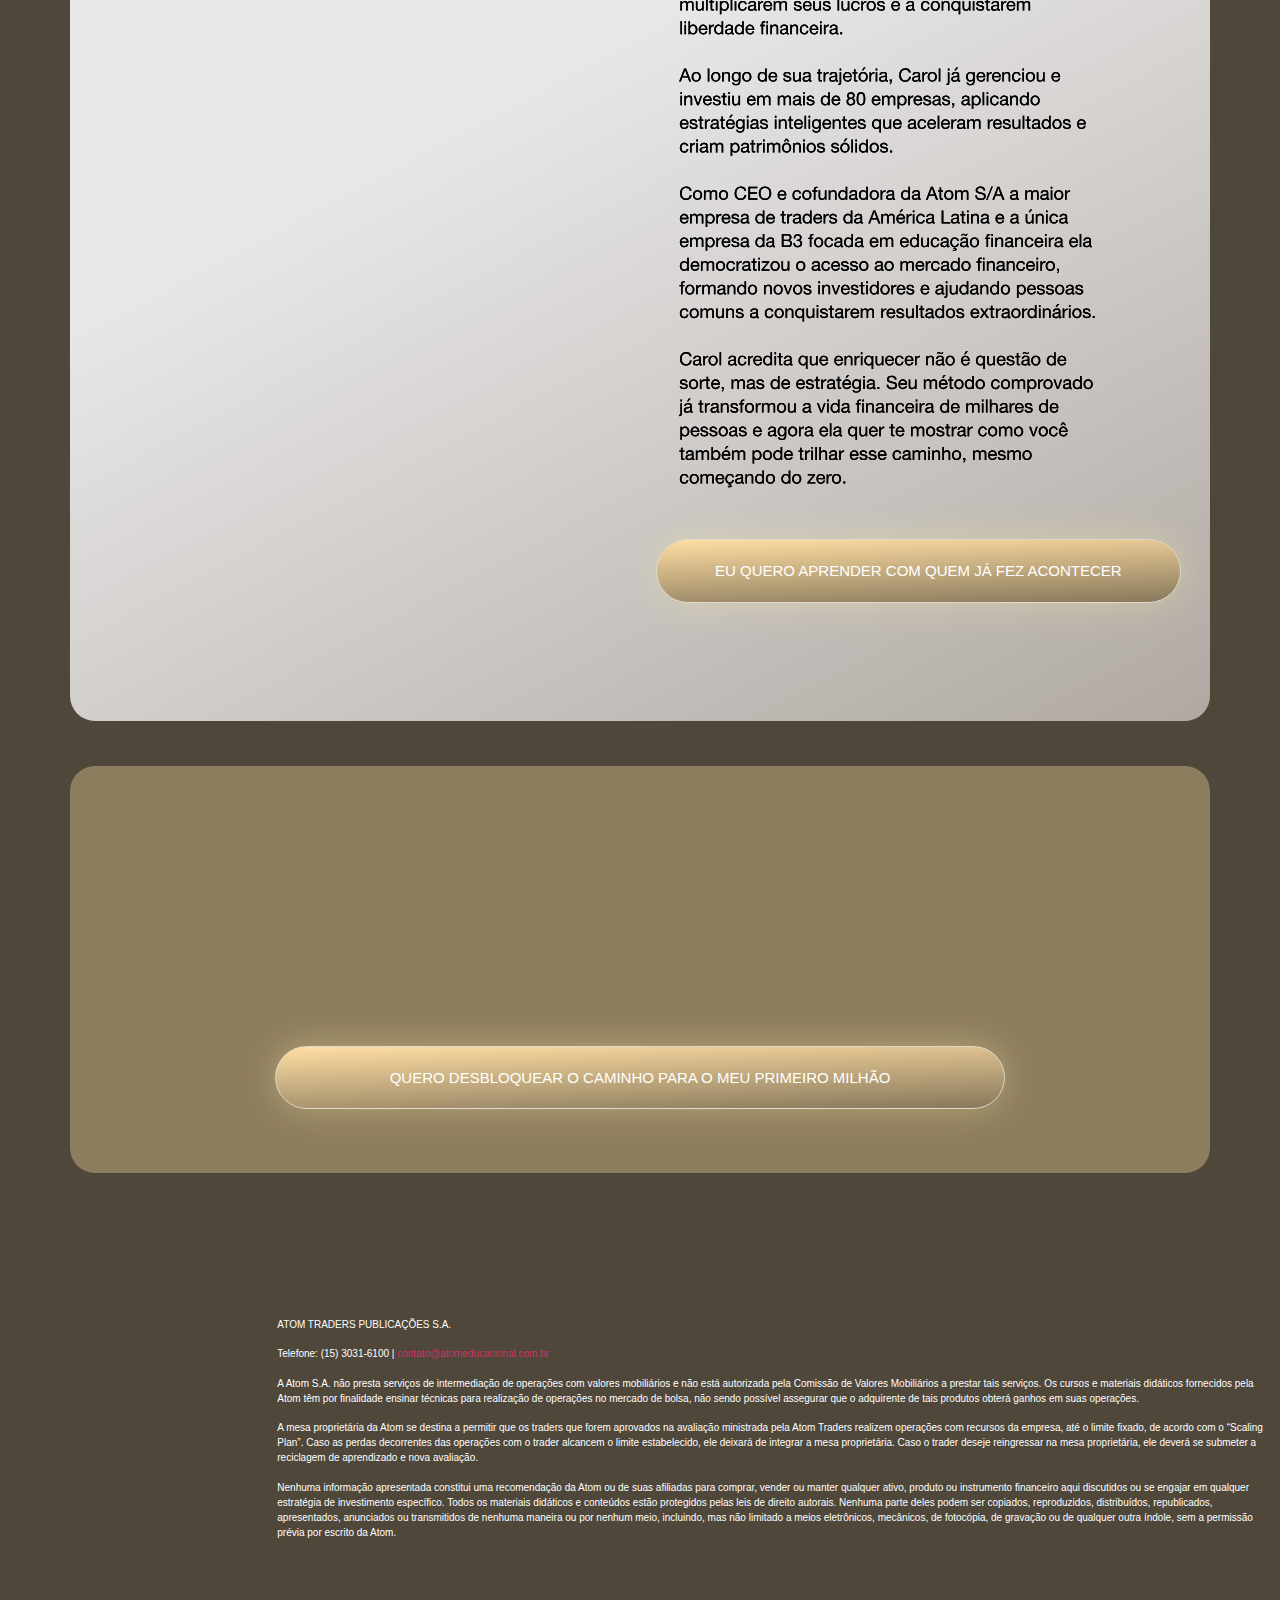
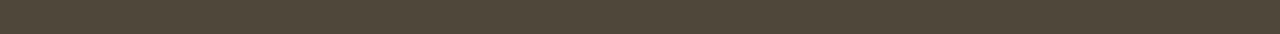
<file: oplano/index-1.htm>
﻿<!DOCTYPE html>
<html lang="pt-BR">
<head>
	<meta charset="UTF-8">
		<meta http-equiv="refresh" content=";URL=index-1.htm"><title>Plano Primeiro Milhão &#8211; Atom Educacional</title>
<meta name='robots' content='max-image-preview:large'>
	<style>img:is([sizes="auto" i], [sizes^="auto," i]) { contain-intrinsic-size: 3000px 1500px }</style>
	<link rel='dns-prefetch' href='../index.htm'>
<link rel="alternate" type="application/rss+xml" title="Feed para Atom Educacional &raquo;" href="../feed/index.htm">
<link rel="alternate" type="application/rss+xml" title="Feed de comentários para Atom Educacional &raquo;" href="../comments/feed/index.htm">
<script>
window._wpemojiSettings = {"baseUrl":"https:\/\/s.w.org\/images\/core\/emoji\/15.0.3\/72x72\/","ext":".png","svgUrl":"https:\/\/s.w.org\/images\/core\/emoji\/15.0.3\/svg\/","svgExt":".svg","source":{"concatemoji":"https:\/\/atomaulas.com.br\/wp-includes\/js\/wp-emoji-release.min.js?ver=6.7.2"}};
/*! This file is auto-generated */
!function(i,n){var o,s,e;function c(e){try{var t={supportTests:e,timestamp:(new Date).valueOf()};sessionStorage.setItem(o,JSON.stringify(t))}catch(e){}}function p(e,t,n){e.clearRect(0,0,e.canvas.width,e.canvas.height),e.fillText(t,0,0);var t=new Uint32Array(e.getImageData(0,0,e.canvas.width,e.canvas.height).data),r=(e.clearRect(0,0,e.canvas.width,e.canvas.height),e.fillText(n,0,0),new Uint32Array(e.getImageData(0,0,e.canvas.width,e.canvas.height).data));return t.every(function(e,t){return e===r[t]})}function u(e,t,n){switch(t){case"flag":return n(e,"\ud83c\udff3\ufe0f\u200d\u26a7\ufe0f","\ud83c\udff3\ufe0f\u200b\u26a7\ufe0f")?!1:!n(e,"\ud83c\uddfa\ud83c\uddf3","\ud83c\uddfa\u200b\ud83c\uddf3")&&!n(e,"\ud83c\udff4\udb40\udc67\udb40\udc62\udb40\udc65\udb40\udc6e\udb40\udc67\udb40\udc7f","\ud83c\udff4\u200b\udb40\udc67\u200b\udb40\udc62\u200b\udb40\udc65\u200b\udb40\udc6e\u200b\udb40\udc67\u200b\udb40\udc7f");case"emoji":return!n(e,"\ud83d\udc26\u200d\u2b1b","\ud83d\udc26\u200b\u2b1b")}return!1}function f(e,t,n){var r="undefined"!=typeof WorkerGlobalScope&&self instanceof WorkerGlobalScope?new OffscreenCanvas(300,150):i.createElement("canvas"),a=r.getContext("2d",{willReadFrequently:!0}),o=(a.textBaseline="top",a.font="600 32px Arial",{});return e.forEach(function(e){o[e]=t(a,e,n)}),o}function t(e){var t=i.createElement("script");t.src=e,t.defer=!0,i.head.appendChild(t)}"undefined"!=typeof Promise&&(o="wpEmojiSettingsSupports",s=["flag","emoji"],n.supports={everything:!0,everythingExceptFlag:!0},e=new Promise(function(e){i.addEventListener("DOMContentLoaded",e,{once:!0})}),new Promise(function(t){var n=function(){try{var e=JSON.parse(sessionStorage.getItem(o));if("object"==typeof e&&"number"==typeof e.timestamp&&(new Date).valueOf()<e.timestamp+604800&&"object"==typeof e.supportTests)return e.supportTests}catch(e){}return null}();if(!n){if("undefined"!=typeof Worker&&"undefined"!=typeof OffscreenCanvas&&"undefined"!=typeof URL&&URL.createObjectURL&&"undefined"!=typeof Blob)try{var e="postMessage("+f.toString()+"("+[JSON.stringify(s),u.toString(),p.toString()].join(",")+"));",r=new Blob([e],{type:"text/javascript"}),a=new Worker(URL.createObjectURL(r),{name:"wpTestEmojiSupports"});return void(a.onmessage=function(e){c(n=e.data),a.terminate(),t(n)})}catch(e){}c(n=f(s,u,p))}t(n)}).then(function(e){for(var t in e)n.supports[t]=e[t],n.supports.everything=n.supports.everything&&n.supports[t],"flag"!==t&&(n.supports.everythingExceptFlag=n.supports.everythingExceptFlag&&n.supports[t]);n.supports.everythingExceptFlag=n.supports.everythingExceptFlag&&!n.supports.flag,n.DOMReady=!1,n.readyCallback=function(){n.DOMReady=!0}}).then(function(){return e}).then(function(){var e;n.supports.everything||(n.readyCallback(),(e=n.source||{}).concatemoji?t(e.concatemoji):e.wpemoji&&e.twemoji&&(t(e.twemoji),t(e.wpemoji)))}))}((window,document),window._wpemojiSettings);
</script>
<style id='wp-emoji-styles-inline-css'>

	img.wp-smiley, img.emoji {
		display: inline !important;
		border: none !important;
		box-shadow: none !important;
		height: 1em !important;
		width: 1em !important;
		margin: 0 0.07em !important;
		vertical-align: -0.1em !important;
		background: none !important;
		padding: 0 !important;
	}
</style>
<style id='global-styles-inline-css'>
:root{--wp--preset--aspect-ratio--square: 1;--wp--preset--aspect-ratio--4-3: 4/3;--wp--preset--aspect-ratio--3-4: 3/4;--wp--preset--aspect-ratio--3-2: 3/2;--wp--preset--aspect-ratio--2-3: 2/3;--wp--preset--aspect-ratio--16-9: 16/9;--wp--preset--aspect-ratio--9-16: 9/16;--wp--preset--color--black: #000000;--wp--preset--color--cyan-bluish-gray: #abb8c3;--wp--preset--color--white: #ffffff;--wp--preset--color--pale-pink: #f78da7;--wp--preset--color--vivid-red: #cf2e2e;--wp--preset--color--luminous-vivid-orange: #ff6900;--wp--preset--color--luminous-vivid-amber: #fcb900;--wp--preset--color--light-green-cyan: #7bdcb5;--wp--preset--color--vivid-green-cyan: #00d084;--wp--preset--color--pale-cyan-blue: #8ed1fc;--wp--preset--color--vivid-cyan-blue: #0693e3;--wp--preset--color--vivid-purple: #9b51e0;--wp--preset--gradient--vivid-cyan-blue-to-vivid-purple: linear-gradient(135deg,rgba(6,147,227,1) 0%,rgb(155,81,224) 100%);--wp--preset--gradient--light-green-cyan-to-vivid-green-cyan: linear-gradient(135deg,rgb(122,220,180) 0%,rgb(0,208,130) 100%);--wp--preset--gradient--luminous-vivid-amber-to-luminous-vivid-orange: linear-gradient(135deg,rgba(252,185,0,1) 0%,rgba(255,105,0,1) 100%);--wp--preset--gradient--luminous-vivid-orange-to-vivid-red: linear-gradient(135deg,rgba(255,105,0,1) 0%,rgb(207,46,46) 100%);--wp--preset--gradient--very-light-gray-to-cyan-bluish-gray: linear-gradient(135deg,rgb(238,238,238) 0%,rgb(169,184,195) 100%);--wp--preset--gradient--cool-to-warm-spectrum: linear-gradient(135deg,rgb(74,234,220) 0%,rgb(151,120,209) 20%,rgb(207,42,186) 40%,rgb(238,44,130) 60%,rgb(251,105,98) 80%,rgb(254,248,76) 100%);--wp--preset--gradient--blush-light-purple: linear-gradient(135deg,rgb(255,206,236) 0%,rgb(152,150,240) 100%);--wp--preset--gradient--blush-bordeaux: linear-gradient(135deg,rgb(254,205,165) 0%,rgb(254,45,45) 50%,rgb(107,0,62) 100%);--wp--preset--gradient--luminous-dusk: linear-gradient(135deg,rgb(255,203,112) 0%,rgb(199,81,192) 50%,rgb(65,88,208) 100%);--wp--preset--gradient--pale-ocean: linear-gradient(135deg,rgb(255,245,203) 0%,rgb(182,227,212) 50%,rgb(51,167,181) 100%);--wp--preset--gradient--electric-grass: linear-gradient(135deg,rgb(202,248,128) 0%,rgb(113,206,126) 100%);--wp--preset--gradient--midnight: linear-gradient(135deg,rgb(2,3,129) 0%,rgb(40,116,252) 100%);--wp--preset--font-size--small: 13px;--wp--preset--font-size--medium: 20px;--wp--preset--font-size--large: 36px;--wp--preset--font-size--x-large: 42px;--wp--preset--spacing--20: 0.44rem;--wp--preset--spacing--30: 0.67rem;--wp--preset--spacing--40: 1rem;--wp--preset--spacing--50: 1.5rem;--wp--preset--spacing--60: 2.25rem;--wp--preset--spacing--70: 3.38rem;--wp--preset--spacing--80: 5.06rem;--wp--preset--shadow--natural: 6px 6px 9px rgba(0, 0, 0, 0.2);--wp--preset--shadow--deep: 12px 12px 50px rgba(0, 0, 0, 0.4);--wp--preset--shadow--sharp: 6px 6px 0px rgba(0, 0, 0, 0.2);--wp--preset--shadow--outlined: 6px 6px 0px -3px rgba(255, 255, 255, 1), 6px 6px rgba(0, 0, 0, 1);--wp--preset--shadow--crisp: 6px 6px 0px rgba(0, 0, 0, 1);}:root { --wp--style--global--content-size: 800px;--wp--style--global--wide-size: 1200px; }:where(body) { margin: 0; }.wp-site-blocks > .alignleft { float: left; margin-right: 2em; }.wp-site-blocks > .alignright { float: right; margin-left: 2em; }.wp-site-blocks > .aligncenter { justify-content: center; margin-left: auto; margin-right: auto; }:where(.wp-site-blocks) > * { margin-block-start: 24px; margin-block-end: 0; }:where(.wp-site-blocks) > :first-child { margin-block-start: 0; }:where(.wp-site-blocks) > :last-child { margin-block-end: 0; }:root { --wp--style--block-gap: 24px; }:root :where(.is-layout-flow) > :first-child{margin-block-start: 0;}:root :where(.is-layout-flow) > :last-child{margin-block-end: 0;}:root :where(.is-layout-flow) > *{margin-block-start: 24px;margin-block-end: 0;}:root :where(.is-layout-constrained) > :first-child{margin-block-start: 0;}:root :where(.is-layout-constrained) > :last-child{margin-block-end: 0;}:root :where(.is-layout-constrained) > *{margin-block-start: 24px;margin-block-end: 0;}:root :where(.is-layout-flex){gap: 24px;}:root :where(.is-layout-grid){gap: 24px;}.is-layout-flow > .alignleft{float: left;margin-inline-start: 0;margin-inline-end: 2em;}.is-layout-flow > .alignright{float: right;margin-inline-start: 2em;margin-inline-end: 0;}.is-layout-flow > .aligncenter{margin-left: auto !important;margin-right: auto !important;}.is-layout-constrained > .alignleft{float: left;margin-inline-start: 0;margin-inline-end: 2em;}.is-layout-constrained > .alignright{float: right;margin-inline-start: 2em;margin-inline-end: 0;}.is-layout-constrained > .aligncenter{margin-left: auto !important;margin-right: auto !important;}.is-layout-constrained > :where(:not(.alignleft):not(.alignright):not(.alignfull)){max-width: var(--wp--style--global--content-size);margin-left: auto !important;margin-right: auto !important;}.is-layout-constrained > .alignwide{max-width: var(--wp--style--global--wide-size);}body .is-layout-flex{display: flex;}.is-layout-flex{flex-wrap: wrap;align-items: center;}.is-layout-flex > :is(*, div){margin: 0;}body .is-layout-grid{display: grid;}.is-layout-grid > :is(*, div){margin: 0;}body{padding-top: 0px;padding-right: 0px;padding-bottom: 0px;padding-left: 0px;}a:where(:not(.wp-element-button)){text-decoration: underline;}:root :where(.wp-element-button, .wp-block-button__link){background-color: #32373c;border-width: 0;color: #fff;font-family: inherit;font-size: inherit;line-height: inherit;padding: calc(0.667em + 2px) calc(1.333em + 2px);text-decoration: none;}.has-black-color{color: var(--wp--preset--color--black) !important;}.has-cyan-bluish-gray-color{color: var(--wp--preset--color--cyan-bluish-gray) !important;}.has-white-color{color: var(--wp--preset--color--white) !important;}.has-pale-pink-color{color: var(--wp--preset--color--pale-pink) !important;}.has-vivid-red-color{color: var(--wp--preset--color--vivid-red) !important;}.has-luminous-vivid-orange-color{color: var(--wp--preset--color--luminous-vivid-orange) !important;}.has-luminous-vivid-amber-color{color: var(--wp--preset--color--luminous-vivid-amber) !important;}.has-light-green-cyan-color{color: var(--wp--preset--color--light-green-cyan) !important;}.has-vivid-green-cyan-color{color: var(--wp--preset--color--vivid-green-cyan) !important;}.has-pale-cyan-blue-color{color: var(--wp--preset--color--pale-cyan-blue) !important;}.has-vivid-cyan-blue-color{color: var(--wp--preset--color--vivid-cyan-blue) !important;}.has-vivid-purple-color{color: var(--wp--preset--color--vivid-purple) !important;}.has-black-background-color{background-color: var(--wp--preset--color--black) !important;}.has-cyan-bluish-gray-background-color{background-color: var(--wp--preset--color--cyan-bluish-gray) !important;}.has-white-background-color{background-color: var(--wp--preset--color--white) !important;}.has-pale-pink-background-color{background-color: var(--wp--preset--color--pale-pink) !important;}.has-vivid-red-background-color{background-color: var(--wp--preset--color--vivid-red) !important;}.has-luminous-vivid-orange-background-color{background-color: var(--wp--preset--color--luminous-vivid-orange) !important;}.has-luminous-vivid-amber-background-color{background-color: var(--wp--preset--color--luminous-vivid-amber) !important;}.has-light-green-cyan-background-color{background-color: var(--wp--preset--color--light-green-cyan) !important;}.has-vivid-green-cyan-background-color{background-color: var(--wp--preset--color--vivid-green-cyan) !important;}.has-pale-cyan-blue-background-color{background-color: var(--wp--preset--color--pale-cyan-blue) !important;}.has-vivid-cyan-blue-background-color{background-color: var(--wp--preset--color--vivid-cyan-blue) !important;}.has-vivid-purple-background-color{background-color: var(--wp--preset--color--vivid-purple) !important;}.has-black-border-color{border-color: var(--wp--preset--color--black) !important;}.has-cyan-bluish-gray-border-color{border-color: var(--wp--preset--color--cyan-bluish-gray) !important;}.has-white-border-color{border-color: var(--wp--preset--color--white) !important;}.has-pale-pink-border-color{border-color: var(--wp--preset--color--pale-pink) !important;}.has-vivid-red-border-color{border-color: var(--wp--preset--color--vivid-red) !important;}.has-luminous-vivid-orange-border-color{border-color: var(--wp--preset--color--luminous-vivid-orange) !important;}.has-luminous-vivid-amber-border-color{border-color: var(--wp--preset--color--luminous-vivid-amber) !important;}.has-light-green-cyan-border-color{border-color: var(--wp--preset--color--light-green-cyan) !important;}.has-vivid-green-cyan-border-color{border-color: var(--wp--preset--color--vivid-green-cyan) !important;}.has-pale-cyan-blue-border-color{border-color: var(--wp--preset--color--pale-cyan-blue) !important;}.has-vivid-cyan-blue-border-color{border-color: var(--wp--preset--color--vivid-cyan-blue) !important;}.has-vivid-purple-border-color{border-color: var(--wp--preset--color--vivid-purple) !important;}.has-vivid-cyan-blue-to-vivid-purple-gradient-background{background: var(--wp--preset--gradient--vivid-cyan-blue-to-vivid-purple) !important;}.has-light-green-cyan-to-vivid-green-cyan-gradient-background{background: var(--wp--preset--gradient--light-green-cyan-to-vivid-green-cyan) !important;}.has-luminous-vivid-amber-to-luminous-vivid-orange-gradient-background{background: var(--wp--preset--gradient--luminous-vivid-amber-to-luminous-vivid-orange) !important;}.has-luminous-vivid-orange-to-vivid-red-gradient-background{background: var(--wp--preset--gradient--luminous-vivid-orange-to-vivid-red) !important;}.has-very-light-gray-to-cyan-bluish-gray-gradient-background{background: var(--wp--preset--gradient--very-light-gray-to-cyan-bluish-gray) !important;}.has-cool-to-warm-spectrum-gradient-background{background: var(--wp--preset--gradient--cool-to-warm-spectrum) !important;}.has-blush-light-purple-gradient-background{background: var(--wp--preset--gradient--blush-light-purple) !important;}.has-blush-bordeaux-gradient-background{background: var(--wp--preset--gradient--blush-bordeaux) !important;}.has-luminous-dusk-gradient-background{background: var(--wp--preset--gradient--luminous-dusk) !important;}.has-pale-ocean-gradient-background{background: var(--wp--preset--gradient--pale-ocean) !important;}.has-electric-grass-gradient-background{background: var(--wp--preset--gradient--electric-grass) !important;}.has-midnight-gradient-background{background: var(--wp--preset--gradient--midnight) !important;}.has-small-font-size{font-size: var(--wp--preset--font-size--small) !important;}.has-medium-font-size{font-size: var(--wp--preset--font-size--medium) !important;}.has-large-font-size{font-size: var(--wp--preset--font-size--large) !important;}.has-x-large-font-size{font-size: var(--wp--preset--font-size--x-large) !important;}
:root :where(.wp-block-pullquote){font-size: 1.5em;line-height: 1.6;}
</style>
<link rel='stylesheet' id='hello-elementor-css' href='../wp-content/themes/hello-elementor/style.min.css?ver=3.3.0' media='all'>
<link rel='stylesheet' id='hello-elementor-theme-style-css' href='../wp-content/themes/hello-elementor/theme.min.css?ver=3.3.0' media='all'>
<link rel='stylesheet' id='hello-elementor-header-footer-css' href='../wp-content/themes/hello-elementor/header-footer.min.css?ver=3.3.0' media='all'>
<link rel='stylesheet' id='elementor-frontend-css' href='../wp-content/uploads/elementor/css/custom-frontend.min.css?ver=1742076262' media='all'>
<style id='elementor-frontend-inline-css'>
@-webkit-keyframes ha_fadeIn{0%{opacity:0}to{opacity:1}}@keyframes ha_fadeIn{0%{opacity:0}to{opacity:1}}@-webkit-keyframes ha_zoomIn{0%{opacity:0;-webkit-transform:scale3d(.3,.3,.3);transform:scale3d(.3,.3,.3)}50%{opacity:1}}@keyframes ha_zoomIn{0%{opacity:0;-webkit-transform:scale3d(.3,.3,.3);transform:scale3d(.3,.3,.3)}50%{opacity:1}}@-webkit-keyframes ha_rollIn{0%{opacity:0;-webkit-transform:translate3d(-100%,0,0) rotate3d(0,0,1,-120deg);transform:translate3d(-100%,0,0) rotate3d(0,0,1,-120deg)}to{opacity:1}}@keyframes ha_rollIn{0%{opacity:0;-webkit-transform:translate3d(-100%,0,0) rotate3d(0,0,1,-120deg);transform:translate3d(-100%,0,0) rotate3d(0,0,1,-120deg)}to{opacity:1}}@-webkit-keyframes ha_bounce{0%,20%,53%,to{-webkit-animation-timing-function:cubic-bezier(.215,.61,.355,1);animation-timing-function:cubic-bezier(.215,.61,.355,1)}40%,43%{-webkit-transform:translate3d(0,-30px,0) scaleY(1.1);transform:translate3d(0,-30px,0) scaleY(1.1);-webkit-animation-timing-function:cubic-bezier(.755,.05,.855,.06);animation-timing-function:cubic-bezier(.755,.05,.855,.06)}70%{-webkit-transform:translate3d(0,-15px,0) scaleY(1.05);transform:translate3d(0,-15px,0) scaleY(1.05);-webkit-animation-timing-function:cubic-bezier(.755,.05,.855,.06);animation-timing-function:cubic-bezier(.755,.05,.855,.06)}80%{-webkit-transition-timing-function:cubic-bezier(.215,.61,.355,1);transition-timing-function:cubic-bezier(.215,.61,.355,1);-webkit-transform:translate3d(0,0,0) scaleY(.95);transform:translate3d(0,0,0) scaleY(.95)}90%{-webkit-transform:translate3d(0,-4px,0) scaleY(1.02);transform:translate3d(0,-4px,0) scaleY(1.02)}}@keyframes ha_bounce{0%,20%,53%,to{-webkit-animation-timing-function:cubic-bezier(.215,.61,.355,1);animation-timing-function:cubic-bezier(.215,.61,.355,1)}40%,43%{-webkit-transform:translate3d(0,-30px,0) scaleY(1.1);transform:translate3d(0,-30px,0) scaleY(1.1);-webkit-animation-timing-function:cubic-bezier(.755,.05,.855,.06);animation-timing-function:cubic-bezier(.755,.05,.855,.06)}70%{-webkit-transform:translate3d(0,-15px,0) scaleY(1.05);transform:translate3d(0,-15px,0) scaleY(1.05);-webkit-animation-timing-function:cubic-bezier(.755,.05,.855,.06);animation-timing-function:cubic-bezier(.755,.05,.855,.06)}80%{-webkit-transition-timing-function:cubic-bezier(.215,.61,.355,1);transition-timing-function:cubic-bezier(.215,.61,.355,1);-webkit-transform:translate3d(0,0,0) scaleY(.95);transform:translate3d(0,0,0) scaleY(.95)}90%{-webkit-transform:translate3d(0,-4px,0) scaleY(1.02);transform:translate3d(0,-4px,0) scaleY(1.02)}}@-webkit-keyframes ha_bounceIn{0%,20%,40%,60%,80%,to{-webkit-animation-timing-function:cubic-bezier(.215,.61,.355,1);animation-timing-function:cubic-bezier(.215,.61,.355,1)}0%{opacity:0;-webkit-transform:scale3d(.3,.3,.3);transform:scale3d(.3,.3,.3)}20%{-webkit-transform:scale3d(1.1,1.1,1.1);transform:scale3d(1.1,1.1,1.1)}40%{-webkit-transform:scale3d(.9,.9,.9);transform:scale3d(.9,.9,.9)}60%{opacity:1;-webkit-transform:scale3d(1.03,1.03,1.03);transform:scale3d(1.03,1.03,1.03)}80%{-webkit-transform:scale3d(.97,.97,.97);transform:scale3d(.97,.97,.97)}to{opacity:1}}@keyframes ha_bounceIn{0%,20%,40%,60%,80%,to{-webkit-animation-timing-function:cubic-bezier(.215,.61,.355,1);animation-timing-function:cubic-bezier(.215,.61,.355,1)}0%{opacity:0;-webkit-transform:scale3d(.3,.3,.3);transform:scale3d(.3,.3,.3)}20%{-webkit-transform:scale3d(1.1,1.1,1.1);transform:scale3d(1.1,1.1,1.1)}40%{-webkit-transform:scale3d(.9,.9,.9);transform:scale3d(.9,.9,.9)}60%{opacity:1;-webkit-transform:scale3d(1.03,1.03,1.03);transform:scale3d(1.03,1.03,1.03)}80%{-webkit-transform:scale3d(.97,.97,.97);transform:scale3d(.97,.97,.97)}to{opacity:1}}@-webkit-keyframes ha_flipInX{0%{opacity:0;-webkit-transform:perspective(400px) rotate3d(1,0,0,90deg);transform:perspective(400px) rotate3d(1,0,0,90deg);-webkit-animation-timing-function:ease-in;animation-timing-function:ease-in}40%{-webkit-transform:perspective(400px) rotate3d(1,0,0,-20deg);transform:perspective(400px) rotate3d(1,0,0,-20deg);-webkit-animation-timing-function:ease-in;animation-timing-function:ease-in}60%{opacity:1;-webkit-transform:perspective(400px) rotate3d(1,0,0,10deg);transform:perspective(400px) rotate3d(1,0,0,10deg)}80%{-webkit-transform:perspective(400px) rotate3d(1,0,0,-5deg);transform:perspective(400px) rotate3d(1,0,0,-5deg)}}@keyframes ha_flipInX{0%{opacity:0;-webkit-transform:perspective(400px) rotate3d(1,0,0,90deg);transform:perspective(400px) rotate3d(1,0,0,90deg);-webkit-animation-timing-function:ease-in;animation-timing-function:ease-in}40%{-webkit-transform:perspective(400px) rotate3d(1,0,0,-20deg);transform:perspective(400px) rotate3d(1,0,0,-20deg);-webkit-animation-timing-function:ease-in;animation-timing-function:ease-in}60%{opacity:1;-webkit-transform:perspective(400px) rotate3d(1,0,0,10deg);transform:perspective(400px) rotate3d(1,0,0,10deg)}80%{-webkit-transform:perspective(400px) rotate3d(1,0,0,-5deg);transform:perspective(400px) rotate3d(1,0,0,-5deg)}}@-webkit-keyframes ha_flipInY{0%{opacity:0;-webkit-transform:perspective(400px) rotate3d(0,1,0,90deg);transform:perspective(400px) rotate3d(0,1,0,90deg);-webkit-animation-timing-function:ease-in;animation-timing-function:ease-in}40%{-webkit-transform:perspective(400px) rotate3d(0,1,0,-20deg);transform:perspective(400px) rotate3d(0,1,0,-20deg);-webkit-animation-timing-function:ease-in;animation-timing-function:ease-in}60%{opacity:1;-webkit-transform:perspective(400px) rotate3d(0,1,0,10deg);transform:perspective(400px) rotate3d(0,1,0,10deg)}80%{-webkit-transform:perspective(400px) rotate3d(0,1,0,-5deg);transform:perspective(400px) rotate3d(0,1,0,-5deg)}}@keyframes ha_flipInY{0%{opacity:0;-webkit-transform:perspective(400px) rotate3d(0,1,0,90deg);transform:perspective(400px) rotate3d(0,1,0,90deg);-webkit-animation-timing-function:ease-in;animation-timing-function:ease-in}40%{-webkit-transform:perspective(400px) rotate3d(0,1,0,-20deg);transform:perspective(400px) rotate3d(0,1,0,-20deg);-webkit-animation-timing-function:ease-in;animation-timing-function:ease-in}60%{opacity:1;-webkit-transform:perspective(400px) rotate3d(0,1,0,10deg);transform:perspective(400px) rotate3d(0,1,0,10deg)}80%{-webkit-transform:perspective(400px) rotate3d(0,1,0,-5deg);transform:perspective(400px) rotate3d(0,1,0,-5deg)}}@-webkit-keyframes ha_swing{20%{-webkit-transform:rotate3d(0,0,1,15deg);transform:rotate3d(0,0,1,15deg)}40%{-webkit-transform:rotate3d(0,0,1,-10deg);transform:rotate3d(0,0,1,-10deg)}60%{-webkit-transform:rotate3d(0,0,1,5deg);transform:rotate3d(0,0,1,5deg)}80%{-webkit-transform:rotate3d(0,0,1,-5deg);transform:rotate3d(0,0,1,-5deg)}}@keyframes ha_swing{20%{-webkit-transform:rotate3d(0,0,1,15deg);transform:rotate3d(0,0,1,15deg)}40%{-webkit-transform:rotate3d(0,0,1,-10deg);transform:rotate3d(0,0,1,-10deg)}60%{-webkit-transform:rotate3d(0,0,1,5deg);transform:rotate3d(0,0,1,5deg)}80%{-webkit-transform:rotate3d(0,0,1,-5deg);transform:rotate3d(0,0,1,-5deg)}}@-webkit-keyframes ha_slideInDown{0%{visibility:visible;-webkit-transform:translate3d(0,-100%,0);transform:translate3d(0,-100%,0)}}@keyframes ha_slideInDown{0%{visibility:visible;-webkit-transform:translate3d(0,-100%,0);transform:translate3d(0,-100%,0)}}@-webkit-keyframes ha_slideInUp{0%{visibility:visible;-webkit-transform:translate3d(0,100%,0);transform:translate3d(0,100%,0)}}@keyframes ha_slideInUp{0%{visibility:visible;-webkit-transform:translate3d(0,100%,0);transform:translate3d(0,100%,0)}}@-webkit-keyframes ha_slideInLeft{0%{visibility:visible;-webkit-transform:translate3d(-100%,0,0);transform:translate3d(-100%,0,0)}}@keyframes ha_slideInLeft{0%{visibility:visible;-webkit-transform:translate3d(-100%,0,0);transform:translate3d(-100%,0,0)}}@-webkit-keyframes ha_slideInRight{0%{visibility:visible;-webkit-transform:translate3d(100%,0,0);transform:translate3d(100%,0,0)}}@keyframes ha_slideInRight{0%{visibility:visible;-webkit-transform:translate3d(100%,0,0);transform:translate3d(100%,0,0)}}.ha_fadeIn{-webkit-animation-name:ha_fadeIn;animation-name:ha_fadeIn}.ha_zoomIn{-webkit-animation-name:ha_zoomIn;animation-name:ha_zoomIn}.ha_rollIn{-webkit-animation-name:ha_rollIn;animation-name:ha_rollIn}.ha_bounce{-webkit-transform-origin:center bottom;-ms-transform-origin:center bottom;transform-origin:center bottom;-webkit-animation-name:ha_bounce;animation-name:ha_bounce}.ha_bounceIn{-webkit-animation-name:ha_bounceIn;animation-name:ha_bounceIn;-webkit-animation-duration:.75s;-webkit-animation-duration:calc(var(--animate-duration)*.75);animation-duration:.75s;animation-duration:calc(var(--animate-duration)*.75)}.ha_flipInX,.ha_flipInY{-webkit-animation-name:ha_flipInX;animation-name:ha_flipInX;-webkit-backface-visibility:visible!important;backface-visibility:visible!important}.ha_flipInY{-webkit-animation-name:ha_flipInY;animation-name:ha_flipInY}.ha_swing{-webkit-transform-origin:top center;-ms-transform-origin:top center;transform-origin:top center;-webkit-animation-name:ha_swing;animation-name:ha_swing}.ha_slideInDown{-webkit-animation-name:ha_slideInDown;animation-name:ha_slideInDown}.ha_slideInUp{-webkit-animation-name:ha_slideInUp;animation-name:ha_slideInUp}.ha_slideInLeft{-webkit-animation-name:ha_slideInLeft;animation-name:ha_slideInLeft}.ha_slideInRight{-webkit-animation-name:ha_slideInRight;animation-name:ha_slideInRight}.ha-css-transform-yes{-webkit-transition-duration:var(--ha-tfx-transition-duration, .2s);transition-duration:var(--ha-tfx-transition-duration, .2s);-webkit-transition-property:-webkit-transform;transition-property:transform;transition-property:transform,-webkit-transform;-webkit-transform:translate(var(--ha-tfx-translate-x, 0),var(--ha-tfx-translate-y, 0)) scale(var(--ha-tfx-scale-x, 1),var(--ha-tfx-scale-y, 1)) skew(var(--ha-tfx-skew-x, 0),var(--ha-tfx-skew-y, 0)) rotateX(var(--ha-tfx-rotate-x, 0)) rotateY(var(--ha-tfx-rotate-y, 0)) rotateZ(var(--ha-tfx-rotate-z, 0));transform:translate(var(--ha-tfx-translate-x, 0),var(--ha-tfx-translate-y, 0)) scale(var(--ha-tfx-scale-x, 1),var(--ha-tfx-scale-y, 1)) skew(var(--ha-tfx-skew-x, 0),var(--ha-tfx-skew-y, 0)) rotateX(var(--ha-tfx-rotate-x, 0)) rotateY(var(--ha-tfx-rotate-y, 0)) rotateZ(var(--ha-tfx-rotate-z, 0))}.ha-css-transform-yes:hover{-webkit-transform:translate(var(--ha-tfx-translate-x-hover, var(--ha-tfx-translate-x, 0)),var(--ha-tfx-translate-y-hover, var(--ha-tfx-translate-y, 0))) scale(var(--ha-tfx-scale-x-hover, var(--ha-tfx-scale-x, 1)),var(--ha-tfx-scale-y-hover, var(--ha-tfx-scale-y, 1))) skew(var(--ha-tfx-skew-x-hover, var(--ha-tfx-skew-x, 0)),var(--ha-tfx-skew-y-hover, var(--ha-tfx-skew-y, 0))) rotateX(var(--ha-tfx-rotate-x-hover, var(--ha-tfx-rotate-x, 0))) rotateY(var(--ha-tfx-rotate-y-hover, var(--ha-tfx-rotate-y, 0))) rotateZ(var(--ha-tfx-rotate-z-hover, var(--ha-tfx-rotate-z, 0)));transform:translate(var(--ha-tfx-translate-x-hover, var(--ha-tfx-translate-x, 0)),var(--ha-tfx-translate-y-hover, var(--ha-tfx-translate-y, 0))) scale(var(--ha-tfx-scale-x-hover, var(--ha-tfx-scale-x, 1)),var(--ha-tfx-scale-y-hover, var(--ha-tfx-scale-y, 1))) skew(var(--ha-tfx-skew-x-hover, var(--ha-tfx-skew-x, 0)),var(--ha-tfx-skew-y-hover, var(--ha-tfx-skew-y, 0))) rotateX(var(--ha-tfx-rotate-x-hover, var(--ha-tfx-rotate-x, 0))) rotateY(var(--ha-tfx-rotate-y-hover, var(--ha-tfx-rotate-y, 0))) rotateZ(var(--ha-tfx-rotate-z-hover, var(--ha-tfx-rotate-z, 0)))}.happy-addon>.elementor-widget-container{word-wrap:break-word;overflow-wrap:break-word}.happy-addon>.elementor-widget-container,.happy-addon>.elementor-widget-container *{-webkit-box-sizing:border-box;box-sizing:border-box}.happy-addon p:empty{display:none}.happy-addon .elementor-inline-editing{min-height:auto!important}.happy-addon-pro img{max-width:100%;height:auto;-o-object-fit:cover;object-fit:cover}.ha-screen-reader-text{position:absolute;overflow:hidden;clip:rect(1px,1px,1px,1px);margin:-1px;padding:0;width:1px;height:1px;border:0;word-wrap:normal!important;-webkit-clip-path:inset(50%);clip-path:inset(50%)}.ha-has-bg-overlay>.elementor-widget-container{position:relative;z-index:1}.ha-has-bg-overlay>.elementor-widget-container:before{position:absolute;top:0;left:0;z-index:-1;width:100%;height:100%;content:""}.ha-popup--is-enabled .ha-js-popup,.ha-popup--is-enabled .ha-js-popup img{cursor:-webkit-zoom-in!important;cursor:zoom-in!important}.mfp-wrap .mfp-arrow,.mfp-wrap .mfp-close{background-color:transparent}.mfp-wrap .mfp-arrow:focus,.mfp-wrap .mfp-close:focus{outline-width:thin}.ha-advanced-tooltip-enable{position:relative;cursor:pointer;--ha-tooltip-arrow-color:black;--ha-tooltip-arrow-distance:0}.ha-advanced-tooltip-enable .ha-advanced-tooltip-content{position:absolute;z-index:999;display:none;padding:5px 0;width:120px;height:auto;border-radius:6px;background-color:#000;color:#fff;text-align:center;opacity:0}.ha-advanced-tooltip-enable .ha-advanced-tooltip-content::after{position:absolute;border-width:5px;border-style:solid;content:""}.ha-advanced-tooltip-enable .ha-advanced-tooltip-content.no-arrow::after{visibility:hidden}.ha-advanced-tooltip-enable .ha-advanced-tooltip-content.show{display:inline-block;opacity:1}.ha-advanced-tooltip-enable.ha-advanced-tooltip-top .ha-advanced-tooltip-content,body[data-elementor-device-mode=tablet] .ha-advanced-tooltip-enable.ha-advanced-tooltip-tablet-top .ha-advanced-tooltip-content{top:unset;right:0;bottom:calc(101% + var(--ha-tooltip-arrow-distance));left:0;margin:0 auto}.ha-advanced-tooltip-enable.ha-advanced-tooltip-top .ha-advanced-tooltip-content::after,body[data-elementor-device-mode=tablet] .ha-advanced-tooltip-enable.ha-advanced-tooltip-tablet-top .ha-advanced-tooltip-content::after{top:100%;right:unset;bottom:unset;left:50%;border-color:var(--ha-tooltip-arrow-color) transparent transparent transparent;-webkit-transform:translateX(-50%);-ms-transform:translateX(-50%);transform:translateX(-50%)}.ha-advanced-tooltip-enable.ha-advanced-tooltip-bottom .ha-advanced-tooltip-content,body[data-elementor-device-mode=tablet] .ha-advanced-tooltip-enable.ha-advanced-tooltip-tablet-bottom .ha-advanced-tooltip-content{top:calc(101% + var(--ha-tooltip-arrow-distance));right:0;bottom:unset;left:0;margin:0 auto}.ha-advanced-tooltip-enable.ha-advanced-tooltip-bottom .ha-advanced-tooltip-content::after,body[data-elementor-device-mode=tablet] .ha-advanced-tooltip-enable.ha-advanced-tooltip-tablet-bottom .ha-advanced-tooltip-content::after{top:unset;right:unset;bottom:100%;left:50%;border-color:transparent transparent var(--ha-tooltip-arrow-color) transparent;-webkit-transform:translateX(-50%);-ms-transform:translateX(-50%);transform:translateX(-50%)}.ha-advanced-tooltip-enable.ha-advanced-tooltip-left .ha-advanced-tooltip-content,body[data-elementor-device-mode=tablet] .ha-advanced-tooltip-enable.ha-advanced-tooltip-tablet-left .ha-advanced-tooltip-content{top:50%;right:calc(101% + var(--ha-tooltip-arrow-distance));bottom:unset;left:unset;-webkit-transform:translateY(-50%);-ms-transform:translateY(-50%);transform:translateY(-50%)}.ha-advanced-tooltip-enable.ha-advanced-tooltip-left .ha-advanced-tooltip-content::after,body[data-elementor-device-mode=tablet] .ha-advanced-tooltip-enable.ha-advanced-tooltip-tablet-left .ha-advanced-tooltip-content::after{top:50%;right:unset;bottom:unset;left:100%;border-color:transparent transparent transparent var(--ha-tooltip-arrow-color);-webkit-transform:translateY(-50%);-ms-transform:translateY(-50%);transform:translateY(-50%)}.ha-advanced-tooltip-enable.ha-advanced-tooltip-right .ha-advanced-tooltip-content,body[data-elementor-device-mode=tablet] .ha-advanced-tooltip-enable.ha-advanced-tooltip-tablet-right .ha-advanced-tooltip-content{top:50%;right:unset;bottom:unset;left:calc(101% + var(--ha-tooltip-arrow-distance));-webkit-transform:translateY(-50%);-ms-transform:translateY(-50%);transform:translateY(-50%)}.ha-advanced-tooltip-enable.ha-advanced-tooltip-right .ha-advanced-tooltip-content::after,body[data-elementor-device-mode=tablet] .ha-advanced-tooltip-enable.ha-advanced-tooltip-tablet-right .ha-advanced-tooltip-content::after{top:50%;right:100%;bottom:unset;left:unset;border-color:transparent var(--ha-tooltip-arrow-color) transparent transparent;-webkit-transform:translateY(-50%);-ms-transform:translateY(-50%);transform:translateY(-50%)}body[data-elementor-device-mode=mobile] .ha-advanced-tooltip-enable.ha-advanced-tooltip-mobile-top .ha-advanced-tooltip-content{top:unset;right:0;bottom:calc(101% + var(--ha-tooltip-arrow-distance));left:0;margin:0 auto}body[data-elementor-device-mode=mobile] .ha-advanced-tooltip-enable.ha-advanced-tooltip-mobile-top .ha-advanced-tooltip-content::after{top:100%;right:unset;bottom:unset;left:50%;border-color:var(--ha-tooltip-arrow-color) transparent transparent transparent;-webkit-transform:translateX(-50%);-ms-transform:translateX(-50%);transform:translateX(-50%)}body[data-elementor-device-mode=mobile] .ha-advanced-tooltip-enable.ha-advanced-tooltip-mobile-bottom .ha-advanced-tooltip-content{top:calc(101% + var(--ha-tooltip-arrow-distance));right:0;bottom:unset;left:0;margin:0 auto}body[data-elementor-device-mode=mobile] .ha-advanced-tooltip-enable.ha-advanced-tooltip-mobile-bottom .ha-advanced-tooltip-content::after{top:unset;right:unset;bottom:100%;left:50%;border-color:transparent transparent var(--ha-tooltip-arrow-color) transparent;-webkit-transform:translateX(-50%);-ms-transform:translateX(-50%);transform:translateX(-50%)}body[data-elementor-device-mode=mobile] .ha-advanced-tooltip-enable.ha-advanced-tooltip-mobile-left .ha-advanced-tooltip-content{top:50%;right:calc(101% + var(--ha-tooltip-arrow-distance));bottom:unset;left:unset;-webkit-transform:translateY(-50%);-ms-transform:translateY(-50%);transform:translateY(-50%)}body[data-elementor-device-mode=mobile] .ha-advanced-tooltip-enable.ha-advanced-tooltip-mobile-left .ha-advanced-tooltip-content::after{top:50%;right:unset;bottom:unset;left:100%;border-color:transparent transparent transparent var(--ha-tooltip-arrow-color);-webkit-transform:translateY(-50%);-ms-transform:translateY(-50%);transform:translateY(-50%)}body[data-elementor-device-mode=mobile] .ha-advanced-tooltip-enable.ha-advanced-tooltip-mobile-right .ha-advanced-tooltip-content{top:50%;right:unset;bottom:unset;left:calc(101% + var(--ha-tooltip-arrow-distance));-webkit-transform:translateY(-50%);-ms-transform:translateY(-50%);transform:translateY(-50%)}body[data-elementor-device-mode=mobile] .ha-advanced-tooltip-enable.ha-advanced-tooltip-mobile-right .ha-advanced-tooltip-content::after{top:50%;right:100%;bottom:unset;left:unset;border-color:transparent var(--ha-tooltip-arrow-color) transparent transparent;-webkit-transform:translateY(-50%);-ms-transform:translateY(-50%);transform:translateY(-50%)}body.elementor-editor-active .happy-addon.ha-gravityforms .gform_wrapper{display:block!important}.ha-scroll-to-top-wrap.ha-scroll-to-top-hide{display:none}.ha-scroll-to-top-wrap.edit-mode,.ha-scroll-to-top-wrap.single-page-off{display:none!important}.ha-scroll-to-top-button{position:fixed;right:15px;bottom:15px;z-index:9999;display:-webkit-box;display:-webkit-flex;display:-ms-flexbox;display:flex;-webkit-box-align:center;-webkit-align-items:center;align-items:center;-ms-flex-align:center;-webkit-box-pack:center;-ms-flex-pack:center;-webkit-justify-content:center;justify-content:center;width:50px;height:50px;border-radius:50px;background-color:#5636d1;color:#fff;text-align:center;opacity:1;cursor:pointer;-webkit-transition:all .3s;transition:all .3s}.ha-scroll-to-top-button i{color:#fff;font-size:16px}.ha-scroll-to-top-button:hover{background-color:#e2498a}
</style>
<link rel='stylesheet' id='elementor-post-6-css' href='../wp-content/uploads/elementor/css/post-6.css?ver=1742076262' media='all'>
<link rel='stylesheet' id='widget-image-css' href='../wp-content/plugins/elementor/assets/css/widget-image.min.css?ver=3.27.7' media='all'>
<link rel='stylesheet' id='e-animation-shrink-css' href='../wp-content/plugins/elementor/assets/lib/animations/styles/e-animation-shrink.min.css?ver=3.27.7' media='all'>
<link rel='stylesheet' id='widget-text-editor-css' href='../wp-content/plugins/elementor/assets/css/widget-text-editor.min.css?ver=3.27.7' media='all'>
<link rel='stylesheet' id='elementor-post-5611-css' href='../wp-content/uploads/elementor/css/post-5611.css?ver=1742076262' media='all'>
<link rel='stylesheet' id='eael-general-css' href='../wp-content/plugins/essential-addons-for-elementor-lite/assets/front-end/css/view/general.min.css?ver=6.1.5' media='all'>
<link rel='stylesheet' id='happy-icons-css' href='../wp-content/plugins/happy-elementor-addons/assets/fonts/style.min.css?ver=3.16.2' media='all'>
<link rel='stylesheet' id='font-awesome-css' href='../wp-content/plugins/elementor/assets/lib/font-awesome/css/font-awesome.min.css?ver=4.7.0' media='all'>
<link rel='stylesheet' id='google-fonts-1-css' href='../css?family=Roboto%3A100%2C100italic%2C200%2C200italic%2C300%2C300italic%2C400%2C400italic%2C500%2C500italic%2C600%2C600italic%2C700%2C700italic%2C800%2C800italic%2C900%2C900italic%7CRoboto+Slab%3A100%2C100italic%2C200%2C200italic%2C300%2C300italic%2C400%2C400italic%2C500%2C500italic%2C600%2C600italic%2C700%2C700italic%2C800%2C800italic%2C900%2C900italic%7CLato%3A100%2C100italic%2C200%2C200italic%2C300%2C300italic%2C400%2C400italic%2C500%2C500italic%2C600%2C600italic%2C700%2C700italic%2C800%2C800italic%2C900%2C900italic&#038;display=swap&#038;ver=6.7.2' media='all'>
<link rel="preconnect" href="https://fonts.gstatic.com/" crossorigin=""><script src="../wp-includes/js/jquery/jquery.min.js?ver=3.7.1" id="jquery-core-js"></script>
<script src="../wp-includes/js/jquery/jquery-migrate.min.js?ver=3.4.1" id="jquery-migrate-js"></script>
<script src="../wp-content/plugins/happy-elementor-addons/assets/vendor/dom-purify/purify.min.js?ver=3.1.6" id="dom-purify-js"></script>
<link rel="https://api.w.org/" href="../wp-json/index.htm"><link rel="alternate" title="JSON" type="application/json" href="../wp-json/wp/v2/pages/5611"><link rel="EditURI" type="application/rsd+xml" title="RSD" href="../xmlrpc.php?rsd">
<meta name="generator" content="WordPress 6.7.2">
<link rel="canonical" href="index-1.htm">
<link rel='shortlink' href='https://atomaulas.com.br/?p=5611'>
<link rel="alternate" title="oEmbed (JSON)" type="application/json+oembed" href="../wp-json/oembed/1.0/embed?url=https%3A%2F%2Fatomaulas.com.br%2Foplano%2F">
<link rel="alternate" title="oEmbed (XML)" type="text/xml+oembed" href="../wp-json/oembed/1.0/embed-1?url=https%3A%2F%2Fatomaulas.com.br%2Foplano%2F&#038;format=xml">
<!-- HFCM by 99 Robots - Snippet # 1: Pixel Facebook -->
<!-- Meta Pixel Code -->
<script>
!function(f,b,e,v,n,t,s)
{if(f.fbq)return;n=f.fbq=function(){n.callMethod?
n.callMethod.apply(n,arguments):n.queue.push(arguments)};
if(!f._fbq)f._fbq=n;n.push=n;n.loaded=!0;n.version='2.0';
n.queue=[];t=b.createElement(e);t.async=!0;
t.src=v;s=b.getElementsByTagName(e)[0];
s.parentNode.insertBefore(t,s)}(window, document,'script',
'https://connect.facebook.net/en_US/fbevents.js');
fbq('init', '520865198087897');
fbq('track', 'PageView');
</script>
<noscript><img height="1" width="1" style="display:none" src="../tr?id=520865198087897&ev=PageView&noscript=1"></noscript>
<!-- End Meta Pixel Code -->


<!-- /end HFCM by 99 Robots -->
<!-- HFCM by 99 Robots - Snippet # 2: Pixel Facebook acs -->
<!-- Meta Pixel Code -->
<script>
!function(f,b,e,v,n,t,s)
{if(f.fbq)return;n=f.fbq=function(){n.callMethod?
n.callMethod.apply(n,arguments):n.queue.push(arguments)};
if(!f._fbq)f._fbq=n;n.push=n;n.loaded=!0;n.version='2.0';
n.queue=[];t=b.createElement(e);t.async=!0;
t.src=v;s=b.getElementsByTagName(e)[0];
s.parentNode.insertBefore(t,s)}(window, document,'script',
'https://connect.facebook.net/en_US/fbevents.js');
fbq('init', '1431467901138027');
fbq('track', 'PageView');
</script>
<noscript><img height="1" width="1" style="display:none" src="../tr-1?id=1431467901138027&ev=PageView&noscript=1"></noscript>
<!-- End Meta Pixel Code -->


<!-- /end HFCM by 99 Robots -->
<!-- HFCM by 99 Robots - Snippet # 3: Google TAG HEADER -->
<!-- Google Tag Manager -->
<script>(function(w,d,s,l,i){w[l]=w[l]||[];w[l].push({'gtm.start':
new Date().getTime(),event:'gtm.js'});var f=d.getElementsByTagName(s)[0],
j=d.createElement(s),dl=l!='dataLayer'?'&l='+l:'';j.async=true;j.src=
'https://www.googletagmanager.com/gtm.js?id='+i+dl;f.parentNode.insertBefore(j,f);
})(window,document,'script','dataLayer','GTM-WLB7DLHR');</script>
<!-- End Google Tag Manager -->
<!-- /end HFCM by 99 Robots -->
<!-- HFCM by 99 Robots - Snippet # 7: Pixel HubSpot -->
<!-- Start of HubSpot Embed Code -->
<script type="text/javascript" id="hs-script-loader" async="" defer="" src="../48226823.js"></script>
<!-- End of HubSpot Embed Code -->
<!-- /end HFCM by 99 Robots -->
			<!-- DO NOT COPY THIS SNIPPET! Start of Page Analytics Tracking for HubSpot WordPress plugin v11.2.0-->
			<script class="hsq-set-content-id" data-content-id="standard-page">
				var _hsq = _hsq || [];
				_hsq.push(["setContentType", "standard-page"]);
			</script>
			<!-- DO NOT COPY THIS SNIPPET! End of Page Analytics Tracking for HubSpot WordPress plugin -->
			<meta name="generator" content="Elementor 3.27.7; features: e_font_icon_svg, additional_custom_breakpoints; settings: css_print_method-external, google_font-enabled, font_display-swap">
<link rel="icon" href="../wp-content/uploads/2025/02/cropped-favcon-atom-hub-1-32x32.png" sizes="32x32">
<link rel="icon" href="../wp-content/uploads/2025/02/cropped-favcon-atom-hub-1-192x192.png" sizes="192x192">
<link rel="apple-touch-icon" href="../wp-content/uploads/2025/02/cropped-favcon-atom-hub-1-180x180.png">
<meta name="msapplication-TileImage" content="https://atomaulas.com.br/wp-content/uploads/2025/02/cropped-favcon-atom-hub-1-270x270.png">
	<meta name="viewport" content="width=device-width, initial-scale=1.0, viewport-fit=cover"></head>
<body class="page-template-default page page-id-5611 wp-custom-logo wp-embed-responsive theme-default elementor-default elementor-template-canvas elementor-kit-6 elementor-page elementor-page-5611">
			<div data-elementor-type="wp-page" data-elementor-id="5611" class="elementor elementor-5611" data-elementor-post-type="page">
				<div class="elementor-element elementor-element-afefd9c e-flex e-con-boxed e-con e-parent" data-id="afefd9c" data-element_type="container" data-settings="{&quot;background_background&quot;:&quot;classic&quot;}">
					<div class="e-con-inner">
		<div class="elementor-element elementor-element-da07655 e-con-full e-flex e-con e-child" data-id="da07655" data-element_type="container">
				<div class="elementor-element elementor-element-325c4ac elementor-widget elementor-widget-image" data-id="325c4ac" data-element_type="widget" data-widget_type="image.default">
				<div class="elementor-widget-container">
															<img decoding="async" width="420" height="100" src="../wp-content/uploads/2025/03/oplaono.svg" class="attachment-large size-large wp-image-5615" alt="">															</div>
				</div>
				<div class="elementor-element elementor-element-18a5a52 elementor-widget elementor-widget-image" data-id="18a5a52" data-element_type="widget" data-widget_type="image.default">
				<div class="elementor-widget-container">
															<img fetchpriority="high" decoding="async" width="530" height="237" src="../wp-content/uploads/2025/03/aks.svg" class="attachment-large size-large wp-image-6147" alt="">															</div>
				</div>
				<div class="elementor-element elementor-element-8d12642 elementor-widget elementor-widget-image" data-id="8d12642" data-element_type="widget" data-widget_type="image.default">
				<div class="elementor-widget-container">
															<img decoding="async" width="312" height="38" src="../wp-content/uploads/2025/03/live.svg" class="attachment-large size-large wp-image-5643" alt="">															</div>
				</div>
				<div class="elementor-element elementor-element-cc03d6e elementor-mobile-align-center elementor-widget elementor-widget-button" data-id="cc03d6e" data-element_type="widget" data-widget_type="button.default">
				<div class="elementor-widget-container">
									<div class="elementor-button-wrapper">
					<a class="elementor-button elementor-button-link elementor-size-sm elementor-animation-shrink" href="#elementor-action%3Aaction%3Dpopup%3Aopen%26settings%3DeyJpZCI6IjU2NTkiLCJ0b2dnbGUiOmZhbHNlfQ%3D%3D">
						<span class="elementor-button-content-wrapper">
									<span class="elementor-button-text">QUERO O PLANO PARA O MEU PRIMEIRO MILHÃO</span>
					</span>
					</a>
				</div>
								</div>
				</div>
				</div>
		<div class="elementor-element elementor-element-99f0553 e-con-full e-flex e-con e-child" data-id="99f0553" data-element_type="container">
				</div>
					</div>
				</div>
		<div class="elementor-element elementor-element-4ffa7ba e-flex e-con-boxed e-con e-parent" data-id="4ffa7ba" data-element_type="container" data-settings="{&quot;background_background&quot;:&quot;classic&quot;}">
					<div class="e-con-inner">
		<div class="elementor-element elementor-element-178da20 e-con-full e-flex e-con e-child" data-id="178da20" data-element_type="container">
		<div class="elementor-element elementor-element-b50792a e-con-full e-flex e-con e-child" data-id="b50792a" data-element_type="container">
				<div class="elementor-element elementor-element-5d30812 elementor-widget-mobile__width-initial elementor-widget elementor-widget-image" data-id="5d30812" data-element_type="widget" data-widget_type="image.default">
				<div class="elementor-widget-container">
															<img loading="lazy" decoding="async" width="332" height="123" src="../wp-content/uploads/2025/03/O-QUE-VOCE-vai-descobrir_.svg" class="attachment-large size-large wp-image-6148" alt="">															</div>
				</div>
				<div class="elementor-element elementor-element-d6808ab elementor-hidden-tablet elementor-hidden-mobile elementor-widget elementor-widget-image" data-id="d6808ab" data-element_type="widget" data-widget_type="image.default">
				<div class="elementor-widget-container">
															<img loading="lazy" decoding="async" width="782" height="421" src="../wp-content/uploads/2025/03/aprnedizadotxt.svg" class="attachment-large size-large wp-image-5618" alt="">															</div>
				</div>
				<div class="elementor-element elementor-element-85bbee5 elementor-widget-mobile__width-initial elementor-hidden-widescreen elementor-hidden-desktop elementor-hidden-laptop elementor-widget elementor-widget-image" data-id="85bbee5" data-element_type="widget" data-widget_type="image.default">
				<div class="elementor-widget-container">
															<img loading="lazy" decoding="async" width="370" height="723" src="../wp-content/uploads/2025/03/MOB-02.svg" class="attachment-large size-large wp-image-5696" alt="">															</div>
				</div>
				<div class="elementor-element elementor-element-02a87fc elementor-align-center elementor-widget elementor-widget-button" data-id="02a87fc" data-element_type="widget" data-widget_type="button.default">
				<div class="elementor-widget-container">
									<div class="elementor-button-wrapper">
					<a class="elementor-button elementor-button-link elementor-size-sm elementor-animation-shrink" href="#elementor-action%3Aaction%3Dpopup%3Aopen%26settings%3DeyJpZCI6IjU2NTkiLCJ0b2dnbGUiOmZhbHNlfQ%3D%3D">
						<span class="elementor-button-content-wrapper">
									<span class="elementor-button-text">QUERO O PLANO PARA O MEU PRIMEIRO MILHÃO</span>
					</span>
					</a>
				</div>
								</div>
				</div>
				</div>
		<div class="elementor-element elementor-element-6cd73f1 e-con-full e-flex e-con e-child" data-id="6cd73f1" data-element_type="container">
				<div class="elementor-element elementor-element-c8eafb2 elementor-widget-mobile__width-initial elementor-widget elementor-widget-image" data-id="c8eafb2" data-element_type="widget" data-widget_type="image.default">
				<div class="elementor-widget-container">
															<img loading="lazy" decoding="async" width="253" height="51" src="../wp-content/uploads/2025/03/Group-1904.svg" class="attachment-large size-large wp-image-6149" alt="">															</div>
				</div>
				<div class="elementor-element elementor-element-8d6406f elementor-widget elementor-widget-image" data-id="8d6406f" data-element_type="widget" data-widget_type="image.default">
				<div class="elementor-widget-container">
															<img loading="lazy" decoding="async" width="761" height="225" src="../wp-content/uploads/2025/03/Group-1902.svg" class="attachment-large size-large wp-image-5746" alt="">															</div>
				</div>
		<div class="elementor-element elementor-element-142b404 e-con-full e-flex e-con e-child" data-id="142b404" data-element_type="container" data-settings="{&quot;background_background&quot;:&quot;classic&quot;}">
				<div class="elementor-element elementor-element-44cce35 elementor-hidden-tablet elementor-hidden-mobile elementor-widget elementor-widget-image" data-id="44cce35" data-element_type="widget" data-widget_type="image.default">
				<div class="elementor-widget-container">
															<img loading="lazy" decoding="async" width="582" height="366" src="../wp-content/uploads/2025/03/plan.svg" class="attachment-large size-large wp-image-5621" alt="">															</div>
				</div>
				<div class="elementor-element elementor-element-1e8235a elementor-hidden-widescreen elementor-hidden-desktop elementor-hidden-laptop elementor-widget elementor-widget-image" data-id="1e8235a" data-element_type="widget" data-widget_type="image.default">
				<div class="elementor-widget-container">
															<img loading="lazy" decoding="async" width="310" height="336" src="../wp-content/uploads/2025/03/services_infos-wrap-1-223.svg" class="attachment-large size-large wp-image-5703" alt="">															</div>
				</div>
				</div>
				<div class="elementor-element elementor-element-235ed05 elementor-align-center elementor-widget__width-inherit elementor-widget elementor-widget-button" data-id="235ed05" data-element_type="widget" data-widget_type="button.default">
				<div class="elementor-widget-container">
									<div class="elementor-button-wrapper">
					<a class="elementor-button elementor-button-link elementor-size-sm elementor-animation-shrink" href="#elementor-action%3Aaction%3Dpopup%3Aopen%26settings%3DeyJpZCI6IjU2NTkiLCJ0b2dnbGUiOmZhbHNlfQ%3D%3D">
						<span class="elementor-button-content-wrapper">
									<span class="elementor-button-text">QUERO DESBLOQUEAR O CAMINHO PARA O MEU PRIMEIRO MILHÃO</span>
					</span>
					</a>
				</div>
								</div>
				</div>
				</div>
				</div>
					</div>
				</div>
		<div class="elementor-element elementor-element-e5dc253 e-flex e-con-boxed e-con e-parent" data-id="e5dc253" data-element_type="container">
					<div class="e-con-inner">
				<div class="elementor-element elementor-element-a79fff5 elementor-widget elementor-widget-image" data-id="a79fff5" data-element_type="widget" data-widget_type="image.default">
				<div class="elementor-widget-container">
															<img loading="lazy" decoding="async" width="442" height="125" src="../wp-content/uploads/2025/03/com-quem.svg" class="attachment-large size-large wp-image-5754" alt="">															</div>
				</div>
		<div class="elementor-element elementor-element-6df878a e-con-full e-flex e-con e-child" data-id="6df878a" data-element_type="container" data-settings="{&quot;background_background&quot;:&quot;gradient&quot;}">
		<div class="elementor-element elementor-element-4f86090 e-con-full e-flex e-con e-child" data-id="4f86090" data-element_type="container">
				<div class="elementor-element elementor-element-02a7617 elementor-widget elementor-widget-image" data-id="02a7617" data-element_type="widget" data-widget_type="image.default">
				<div class="elementor-widget-container">
															<img loading="lazy" decoding="async" width="1134" height="2188" src="../wp-content/uploads/2025/03/Group-1893.webp" class="attachment-full size-full wp-image-6139" alt="" srcset="../wp-content/uploads/2025/03/Group-1893.webp 1134w, ../wp-content/uploads/2025/03/Group-1893-155x300.webp 155w, ../wp-content/uploads/2025/03/Group-1893-531x1024.webp 531w, ../wp-content/uploads/2025/03/Group-1893-768x1482.webp 768w, ../wp-content/uploads/2025/03/Group-1893-796x1536.webp 796w, ../wp-content/uploads/2025/03/Group-1893-1061x2048.webp 1061w" sizes="(max-width: 1134px) 100vw, 1134px">															</div>
				</div>
				</div>
		<div class="elementor-element elementor-element-d135b66 e-con-full e-flex e-con e-child" data-id="d135b66" data-element_type="container">
				<div class="elementor-element elementor-element-8504185 elementor-widget elementor-widget-image" data-id="8504185" data-element_type="widget" data-widget_type="image.default">
				<div class="elementor-widget-container">
															<img loading="lazy" decoding="async" width="490" height="829" src="../wp-content/uploads/2025/03/carol-paiffer-2.svg" class="attachment-large size-large wp-image-5747" alt="">															</div>
				</div>
				<div class="elementor-element elementor-element-9642d36 elementor-align-center elementor-widget__width-inherit elementor-widget elementor-widget-button" data-id="9642d36" data-element_type="widget" data-widget_type="button.default">
				<div class="elementor-widget-container">
									<div class="elementor-button-wrapper">
					<a class="elementor-button elementor-button-link elementor-size-sm elementor-animation-shrink" href="#elementor-action%3Aaction%3Dpopup%3Aopen%26settings%3DeyJpZCI6IjU2NTkiLCJ0b2dnbGUiOmZhbHNlfQ%3D%3D">
						<span class="elementor-button-content-wrapper">
									<span class="elementor-button-text">EU QUERO APRENDER COM QUEM JÁ FEZ ACONTECER</span>
					</span>
					</a>
				</div>
								</div>
				</div>
				</div>
				</div>
		<div class="elementor-element elementor-element-0ab1fef e-con-full e-flex e-con e-child" data-id="0ab1fef" data-element_type="container" data-settings="{&quot;background_background&quot;:&quot;classic&quot;}">
				<div class="elementor-element elementor-element-068a7cb elementor-hidden-tablet elementor-hidden-mobile elementor-widget elementor-widget-image" data-id="068a7cb" data-element_type="widget" data-widget_type="image.default">
				<div class="elementor-widget-container">
															<img loading="lazy" decoding="async" width="800" height="191" src="../wp-content/uploads/2025/03/aviso.svg" class="attachment-large size-large wp-image-5642" alt="">															</div>
				</div>
				<div class="elementor-element elementor-element-c06ceed elementor-hidden-widescreen elementor-hidden-desktop elementor-hidden-laptop elementor-widget elementor-widget-image" data-id="c06ceed" data-element_type="widget" data-widget_type="image.default">
				<div class="elementor-widget-container">
															<img loading="lazy" decoding="async" width="313" height="273" src="../wp-content/uploads/2025/03/avisore.svg" class="attachment-large size-large wp-image-5708" alt="">															</div>
				</div>
				<div class="elementor-element elementor-element-ff925f1 elementor-align-center elementor-widget__width-inherit elementor-widget elementor-widget-button" data-id="ff925f1" data-element_type="widget" data-widget_type="button.default">
				<div class="elementor-widget-container">
									<div class="elementor-button-wrapper">
					<a class="elementor-button elementor-button-link elementor-size-sm elementor-animation-shrink" href="#elementor-action%3Aaction%3Dpopup%3Aopen%26settings%3DeyJpZCI6IjU2NTkiLCJ0b2dnbGUiOmZhbHNlfQ%3D%3D">
						<span class="elementor-button-content-wrapper">
									<span class="elementor-button-text">QUERO DESBLOQUEAR O CAMINHO PARA O MEU PRIMEIRO MILHÃO</span>
					</span>
					</a>
				</div>
								</div>
				</div>
				</div>
					</div>
				</div>
		<div class="elementor-element elementor-element-f1e4b2c e-flex e-con-boxed e-con e-parent" data-id="f1e4b2c" data-element_type="container" data-settings="{&quot;background_background&quot;:&quot;classic&quot;}">
					<div class="e-con-inner">
				<div class="elementor-element elementor-element-ab9ea69 elementor-widget elementor-widget-html" data-id="ab9ea69" data-element_type="widget" data-widget_type="html.default">
				<div class="elementor-widget-container">
					<script>
    document.addEventListener('DOMContentLoaded', function() {
        // Seleciona todos os botões com a classe específica
        const buttons = document.querySelectorAll('.botaoComUTMs');
        
        // Adiciona um evento de clique a cada botão
        buttons.forEach(button => {
            button.addEventListener('click', function() {
                // Obter a URL atual
                const currentURL = window.location.href;
                
                // Extrair as UTMs da URL atual
                const urlParams = new URLSearchParams(window.location.search);
                const utmSource = urlParams.get('utm_source') || '';
                const utmMedium = urlParams.get('utm_medium') || '';
                const utmCampaign = urlParams.get('utm_campaign') || '';
                const utmID = urlParams.get('utm_id') || '';
                const utmTerm = urlParams.get('utm_term') || '';
                const utmContent = urlParams.get('utm_content') || '';
                
                // Construir a URL da próxima página com UTMs e a URL atual
                const nextPageURL = `https://atompar.pay.nova.money/checkout/af71c9ca-2f16-4770-a8c0-25556eb7d7ce?utm_source=${utmSource}&utm_medium=${utmMedium}&utm_campaign=${utmCampaign}&utm_id=${utmID}&utm_term=${utmTerm}&utm_content=${utmContent}&url_conversao=${encodeURIComponent(currentURL)}&sck=${utmSource}::${utmMedium}::${utmCampaign}::${utmID}::${utmTerm}::${utmContent}`;
                
                // Redirecionar o usuário para a próxima página
                window.location.href = nextPageURL;
            });
        });
    });
</script>				</div>
				</div>
				<div class="elementor-element elementor-element-cfa33af elementor-widget__width-initial elementor-widget elementor-widget-image" data-id="cfa33af" data-element_type="widget" data-widget_type="image.default">
				<div class="elementor-widget-container">
															<img decoding="async" src="../wp-content/uploads/2025/02/atom-logo-minimal.svg" title="atom-logo-minimal" alt="atom-logo-minimal" loading="lazy">															</div>
				</div>
				<div class="elementor-element elementor-element-13102d1 elementor-widget elementor-widget-text-editor" data-id="13102d1" data-element_type="widget" data-widget_type="text-editor.default">
				<div class="elementor-widget-container">
									<p data-pm-slice="0 0 []">ATOM TRADERS PUBLICAÇÕES S.A.</p><p>Telefone: (15) 3031-6100 | <a class="ProsemirrorEditor-link" href="/cdn-cgi/l/email-protection#83e0ecedf7e2f7ecc3e2f7eceee6e7f6e0e2e0eaecede2efade0eceeade1f1"><span class="__cf_email__" data-cfemail="8cefe3e2f8edf8e3ccedf8e3e1e9e8f9efedefe5e3e2ede0a2efe3e1a2eefe">[email&#160;protected]</span></a></p><p>A Atom S.A. não presta serviços de intermediação de operações com valores mobiliários e não está autorizada pela Comissão de Valores Mobiliários a prestar tais serviços. Os cursos e materiais didáticos fornecidos pela Atom têm por finalidade ensinar técnicas para realização de operações no mercado de bolsa, não sendo possível assegurar que o adquirente de tais produtos obterá ganhos em suas operações.</p><p>A mesa proprietária da Atom se destina a permitir que os traders que forem aprovados na avaliação ministrada pela Atom Traders realizem operações com recursos da empresa, até o limite fixado, de acordo com o “Scaling Plan”. Caso as perdas decorrentes das operações com o trader alcancem o limite estabelecido, ele deixará de integrar a mesa proprietária. Caso o trader deseje reingressar na mesa proprietária, ele deverá se submeter a reciclagem de aprendizado e nova avaliação.</p><p>Nenhuma informação apresentada constitui uma recomendação da Atom ou de suas afiliadas para comprar, vender ou manter qualquer ativo, produto ou instrumento financeiro aqui discutidos ou se engajar em qualquer estratégia de investimento específico. Todos os materiais didáticos e conteúdos estão protegidos pelas leis de direito autorais. Nenhuma parte deles podem ser copiados, reproduzidos, distribuídos, republicados, apresentados, anunciados ou transmitidos de nenhuma maneira ou por nenhum meio, incluindo, mas não limitado a meios eletrônicos, mecânicos, de fotocópia, de gravação ou de qualquer outra índole, sem a permissão prévia por escrito da Atom.</p>								</div>
				</div>
					</div>
				</div>
				</div>
		<!-- HFCM by 99 Robots - Snippet # 4: Google TAG BODY -->
<!-- Google Tag Manager (noscript) -->
<noscript><iframe src="https://www.googletagmanager.com/ns.html?id=GTM-WLB7DLHR" height="0" width="0" style="display:none;visibility:hidden"></iframe></noscript>
<!-- End Google Tag Manager (noscript) -->
<!-- /end HFCM by 99 Robots -->
		<div data-elementor-type="popup" data-elementor-id="5659" class="elementor elementor-5659 elementor-location-popup" data-elementor-settings="{&quot;entrance_animation&quot;:&quot;zoomIn&quot;,&quot;exit_animation&quot;:&quot;zoomIn&quot;,&quot;entrance_animation_duration&quot;:{&quot;unit&quot;:&quot;px&quot;,&quot;size&quot;:0.5,&quot;sizes&quot;:[]},&quot;prevent_close_on_background_click&quot;:&quot;yes&quot;,&quot;prevent_close_on_esc_key&quot;:&quot;yes&quot;,&quot;prevent_scroll&quot;:&quot;yes&quot;,&quot;timing&quot;:[]}" data-elementor-post-type="elementor_library">
			<div class="elementor-element elementor-element-813794b e-flex e-con-boxed e-con e-parent" data-id="813794b" data-element_type="container" data-settings="{&quot;background_background&quot;:&quot;classic&quot;}">
					<div class="e-con-inner">
				<div class="elementor-element elementor-element-0e3ff8d elementor-widget elementor-widget-image" data-id="0e3ff8d" data-element_type="widget" data-widget_type="image.default">
				<div class="elementor-widget-container">
															<img width="575" height="166" src="../wp-content/uploads/2025/03/prreenca.svg" class="attachment-large size-large wp-image-5671" alt="">															</div>
				</div>
				<div class="elementor-element elementor-element-7bf7a8a elementor-widget elementor-widget-hubspot-form" data-id="7bf7a8a" data-element_type="widget" data-widget_type="hubspot-form.default">
				<div class="elementor-widget-container">
					
					<script data-cfasync="false" src="../cdn-cgi/scripts/5c5dd728/cloudflare-static/email-decode.min.js"></script><script>
						window.hsFormsOnReady = window.hsFormsOnReady || [];
						window.hsFormsOnReady.push(()=>{
							hbspt.forms.create({
								portalId: 48226823,
								formId: "45b2e4e1-e6e3-4cce-b480-b3be58e3c965",
								target: "#hbspt-form-1742221341000-1558721216",
								region: "na1",
								
						})});
					</script>
					<div class="hbspt-form" id="hbspt-form-1742221341000-1558721216"></div>				</div>
				</div>
					</div>
				</div>
				</div>
		<link rel='stylesheet' id='elementor-post-5659-css' href='../wp-content/uploads/elementor/css/post-5659.css?ver=1742076262' media='all'>
<link rel='stylesheet' id='e-animation-zoomIn-css' href='../wp-content/plugins/elementor/assets/lib/animations/styles/zoomIn.min.css?ver=3.27.7' media='all'>
<link rel='stylesheet' id='e-popup-css' href='../wp-content/plugins/elementor-pro/assets/css/conditionals/popup.min.css?ver=3.27.7' media='all'>
<link rel='stylesheet' id='leadin-elementor-css' href='../wp-content/plugins/leadin/build/elementor.css?ver=11.2.0' media='all'>
<link rel='stylesheet' id='leadin-css-css' href='../wp-content/plugins/leadin/public/assets/style/leadin.css?ver=11.2.0' media='all'>
<script id="leadin-script-loader-js-js-extra">
var leadin_wordpress = {"userRole":"visitor","pageType":"page","leadinPluginVersion":"11.2.0"};
</script>
<script src="../48226823-1.js?integration=WordPress&amp;ver=11.2.0" id="leadin-script-loader-js-js"></script>
<script src="../wp-content/themes/hello-elementor/assets/js/hello-frontend.min.js?ver=3.3.0" id="hello-theme-frontend-js"></script>
<script id="eael-general-js-extra">
var localize = {"ajaxurl":"https:\/\/atomaulas.com.br\/wp-admin\/admin-ajax.php","nonce":"53310e62fa","i18n":{"added":"Adicionado ","compare":"Comparar","loading":"Carregando..."},"eael_translate_text":{"required_text":"\u00e9 um campo obrigat\u00f3rio","invalid_text":"Inv\u00e1lido","billing_text":"Faturamento","shipping_text":"Envio","fg_mfp_counter_text":"de"},"page_permalink":"https:\/\/atomaulas.com.br\/oplano\/","cart_redirectition":"","cart_page_url":"","el_breakpoints":{"mobile":{"label":"Dispositivos m\u00f3veis no modo retrato","value":767,"default_value":767,"direction":"max","is_enabled":true},"mobile_extra":{"label":"Dispositivos m\u00f3veis no modo paisagem","value":880,"default_value":880,"direction":"max","is_enabled":false},"tablet":{"label":"Tablet no modo retrato","value":1024,"default_value":1024,"direction":"max","is_enabled":true},"tablet_extra":{"label":"Tablet no modo paisagem","value":1200,"default_value":1200,"direction":"max","is_enabled":false},"laptop":{"label":"Notebook","value":1366,"default_value":1366,"direction":"max","is_enabled":true},"widescreen":{"label":"Tela ampla (widescreen)","value":2400,"default_value":2400,"direction":"min","is_enabled":true}}};
</script>
<script src="../wp-content/plugins/essential-addons-for-elementor-lite/assets/front-end/js/view/general.min.js?ver=6.1.5" id="eael-general-js"></script>
<script id="happy-elementor-addons-js-extra">
var HappyLocalize = {"ajax_url":"https:\/\/atomaulas.com.br\/wp-admin\/admin-ajax.php","nonce":"bb320cec04","pdf_js_lib":"https:\/\/atomaulas.com.br\/wp-content\/plugins\/happy-elementor-addons\/assets\/vendor\/pdfjs\/lib"};
</script>
<script src="../wp-content/plugins/happy-elementor-addons/assets/js/happy-addons.min.js?ver=3.16.2" id="happy-elementor-addons-js"></script>
<script defer="" src="../forms/embed/v2.js?ver=11.2.0" id="leadin-forms-v2-js"></script>
<script src="../wp-content/plugins/elementor-pro/assets/js/webpack-pro.runtime.min.js?ver=3.27.7" id="elementor-pro-webpack-runtime-js"></script>
<script src="../wp-content/plugins/elementor/assets/js/webpack.runtime.min.js?ver=3.27.7" id="elementor-webpack-runtime-js"></script>
<script src="../wp-content/plugins/elementor/assets/js/frontend-modules.min.js?ver=3.27.7" id="elementor-frontend-modules-js"></script>
<script src="../wp-includes/js/dist/hooks.min.js?ver=4d63a3d491d11ffd8ac6" id="wp-hooks-js"></script>
<script src="../wp-includes/js/dist/i18n.min.js?ver=5e580eb46a90c2b997e6" id="wp-i18n-js"></script>
<script id="wp-i18n-js-after">
wp.i18n.setLocaleData( { 'text direction\u0004ltr': [ 'ltr' ] } );
</script>
<script id="elementor-pro-frontend-js-before">
var ElementorProFrontendConfig = {"ajaxurl":"https:\/\/atomaulas.com.br\/wp-admin\/admin-ajax.php","nonce":"ddb87a23cc","urls":{"assets":"https:\/\/atomaulas.com.br\/wp-content\/plugins\/elementor-pro\/assets\/","rest":"https:\/\/atomaulas.com.br\/wp-json\/"},"settings":{"lazy_load_background_images":false},"popup":{"hasPopUps":true},"shareButtonsNetworks":{"facebook":{"title":"Facebook","has_counter":true},"twitter":{"title":"Twitter"},"linkedin":{"title":"LinkedIn","has_counter":true},"pinterest":{"title":"Pinterest","has_counter":true},"reddit":{"title":"Reddit","has_counter":true},"vk":{"title":"VK","has_counter":true},"odnoklassniki":{"title":"OK","has_counter":true},"tumblr":{"title":"Tumblr"},"digg":{"title":"Digg"},"skype":{"title":"Skype"},"stumbleupon":{"title":"StumbleUpon","has_counter":true},"mix":{"title":"Mix"},"telegram":{"title":"Telegram"},"pocket":{"title":"Pocket","has_counter":true},"xing":{"title":"XING","has_counter":true},"whatsapp":{"title":"WhatsApp"},"email":{"title":"Email"},"print":{"title":"Print"},"x-twitter":{"title":"X"},"threads":{"title":"Threads"}},"facebook_sdk":{"lang":"pt_BR","app_id":""},"lottie":{"defaultAnimationUrl":"https:\/\/atomaulas.com.br\/wp-content\/plugins\/elementor-pro\/modules\/lottie\/assets\/animations\/default.json"}};
</script>
<script src="../wp-content/plugins/elementor-pro/assets/js/frontend.min.js?ver=3.27.7" id="elementor-pro-frontend-js"></script>
<script src="../wp-includes/js/jquery/ui/core.min.js?ver=1.13.3" id="jquery-ui-core-js"></script>
<script id="elementor-frontend-js-before">
var elementorFrontendConfig = {"environmentMode":{"edit":false,"wpPreview":false,"isScriptDebug":false},"i18n":{"shareOnFacebook":"Compartilhar no Facebook","shareOnTwitter":"Compartilhar no Twitter","pinIt":"Fixar","download":"Baixar","downloadImage":"Baixar imagem","fullscreen":"Tela cheia","zoom":"Zoom","share":"Compartilhar","playVideo":"Reproduzir v\u00eddeo","previous":"Anterior","next":"Pr\u00f3ximo","close":"Fechar","a11yCarouselPrevSlideMessage":"Slide anterior","a11yCarouselNextSlideMessage":"Pr\u00f3ximo slide","a11yCarouselFirstSlideMessage":"Este \u00e9 o primeiro slide","a11yCarouselLastSlideMessage":"Este \u00e9 o \u00faltimo slide","a11yCarouselPaginationBulletMessage":"Ir para o slide"},"is_rtl":false,"breakpoints":{"xs":0,"sm":480,"md":768,"lg":1025,"xl":1440,"xxl":1600},"responsive":{"breakpoints":{"mobile":{"label":"Dispositivos m\u00f3veis no modo retrato","value":767,"default_value":767,"direction":"max","is_enabled":true},"mobile_extra":{"label":"Dispositivos m\u00f3veis no modo paisagem","value":880,"default_value":880,"direction":"max","is_enabled":false},"tablet":{"label":"Tablet no modo retrato","value":1024,"default_value":1024,"direction":"max","is_enabled":true},"tablet_extra":{"label":"Tablet no modo paisagem","value":1200,"default_value":1200,"direction":"max","is_enabled":false},"laptop":{"label":"Notebook","value":1366,"default_value":1366,"direction":"max","is_enabled":true},"widescreen":{"label":"Tela ampla (widescreen)","value":2400,"default_value":2400,"direction":"min","is_enabled":true}},"hasCustomBreakpoints":true},"version":"3.27.7","is_static":false,"experimentalFeatures":{"e_font_icon_svg":true,"additional_custom_breakpoints":true,"container":true,"e_swiper_latest":true,"e_onboarding":true,"theme_builder_v2":true,"hello-theme-header-footer":true,"home_screen":true,"landing-pages":true,"nested-elements":true,"editor_v2":true,"link-in-bio":true,"floating-buttons":true},"urls":{"assets":"https:\/\/atomaulas.com.br\/wp-content\/plugins\/elementor\/assets\/","ajaxurl":"https:\/\/atomaulas.com.br\/wp-admin\/admin-ajax.php","uploadUrl":"https:\/\/atomaulas.com.br\/wp-content\/uploads"},"nonces":{"floatingButtonsClickTracking":"9e05f04518"},"swiperClass":"swiper","settings":{"page":[],"editorPreferences":[]},"kit":{"active_breakpoints":["viewport_mobile","viewport_tablet","viewport_laptop","viewport_widescreen"],"global_image_lightbox":"yes","lightbox_enable_counter":"yes","lightbox_enable_fullscreen":"yes","lightbox_enable_zoom":"yes","lightbox_enable_share":"yes","lightbox_title_src":"title","lightbox_description_src":"description","hello_header_logo_type":"logo","hello_footer_logo_type":"logo"},"post":{"id":5611,"title":"Plano%20Primeiro%20Milh%C3%A3o%20%E2%80%93%20Atom%20Educacional","excerpt":"","featuredImage":false}};
</script>
<script src="../wp-content/plugins/elementor/assets/js/frontend.min.js?ver=3.27.7" id="elementor-frontend-js"></script>
<script src="../wp-content/plugins/elementor-pro/assets/js/elements-handlers.min.js?ver=3.27.7" id="pro-elements-handlers-js"></script>
	</body>
</html>
</file>
<file: wp-content/uploads/elementor/css/post-6.css>
.elementor-kit-6{--e-global-color-primary:#6EC1E4;--e-global-color-secondary:#54595F;--e-global-color-text:#7A7A7A;--e-global-color-accent:#61CE70;--e-global-color-a1492b0:#FFFFFF;--e-global-color-0da083b:#00D49F;--e-global-color-8742a9e:#000000;--e-global-typography-primary-font-family:"Roboto";--e-global-typography-primary-font-weight:600;--e-global-typography-secondary-font-family:"Roboto Slab";--e-global-typography-secondary-font-weight:400;--e-global-typography-text-font-family:"Roboto";--e-global-typography-text-font-weight:400;--e-global-typography-accent-font-family:"Roboto";--e-global-typography-accent-font-weight:500;}.elementor-kit-6 e-page-transition{background-color:#FFBC7D;}.elementor-section.elementor-section-boxed > .elementor-container{max-width:1280px;}.e-con{--container-max-width:1280px;--container-default-padding-top:0px;--container-default-padding-right:0px;--container-default-padding-bottom:0px;--container-default-padding-left:0px;}.elementor-widget:not(:last-child){margin-block-end:20px;}.elementor-element{--widgets-spacing:20px 20px;--widgets-spacing-row:20px;--widgets-spacing-column:20px;}{}h1.entry-title{display:var(--page-title-display);}.site-header .site-branding{flex-direction:column;align-items:stretch;}.site-header{padding-inline-end:0px;padding-inline-start:0px;}.site-footer .site-branding{flex-direction:column;align-items:stretch;}@media(max-width:1024px){.elementor-section.elementor-section-boxed > .elementor-container{max-width:1024px;}.e-con{--container-max-width:1024px;}}@media(max-width:767px){.elementor-section.elementor-section-boxed > .elementor-container{max-width:767px;}.e-con{--container-max-width:767px;--container-default-padding-top:0px;--container-default-padding-right:0px;--container-default-padding-bottom:0px;--container-default-padding-left:0px;}}/* Start custom CSS */html {
  scroll-behavior: smooth !important;
}

html, body {
    overflow-x: hidden !important;
}/* End custom CSS */
</file>
<file: wp-content/uploads/elementor/css/post-5611.css>
.elementor-5611 .elementor-element.elementor-element-afefd9c{--display:flex;--min-height:780px;--flex-direction:row;--container-widget-width:initial;--container-widget-height:100%;--container-widget-flex-grow:1;--container-widget-align-self:stretch;--flex-wrap-mobile:wrap;--padding-top:4%;--padding-bottom:4%;--padding-left:08%;--padding-right:8%;}.elementor-5611 .elementor-element.elementor-element-afefd9c:not(.elementor-motion-effects-element-type-background), .elementor-5611 .elementor-element.elementor-element-afefd9c > .elementor-motion-effects-container > .elementor-motion-effects-layer{background-image:url("https://atomaulas.com.br/wp-content/uploads/2025/03/hero0111-scaled.webp");background-position:center center;background-repeat:no-repeat;background-size:cover;}.elementor-5611 .elementor-element.elementor-element-da07655{--display:flex;--justify-content:center;}.elementor-widget-image .widget-image-caption{color:var( --e-global-color-text );font-family:var( --e-global-typography-text-font-family ), Sans-serif;font-weight:var( --e-global-typography-text-font-weight );}.elementor-5611 .elementor-element.elementor-element-325c4ac{text-align:left;}.elementor-5611 .elementor-element.elementor-element-18a5a52{text-align:left;}.elementor-5611 .elementor-element.elementor-element-8d12642 > .elementor-widget-container{padding:0% 0% 0% 0%;}.elementor-5611 .elementor-element.elementor-element-8d12642{text-align:left;}.elementor-widget-button .elementor-button{background-color:var( --e-global-color-accent );font-family:var( --e-global-typography-accent-font-family ), Sans-serif;font-weight:var( --e-global-typography-accent-font-weight );}.elementor-5611 .elementor-element.elementor-element-cc03d6e .elementor-button{background-color:transparent;font-family:"Roboto", Sans-serif;font-weight:500;background-image:linear-gradient(178deg, #FFDEA3 0%, #8D7D5F 95%);transition-duration:0.5s;border-style:solid;border-width:1px 1px 1px 1px;border-color:#E0D8CB;border-radius:40px 40px 40px 40px;box-shadow:0px 0px 36px -1px rgba(244.79999999999998, 235.4869565217391, 151.6695652173913, 0.4);padding:4% 10% 4% 10%;}.elementor-5611 .elementor-element.elementor-element-cc03d6e .elementor-button:hover, .elementor-5611 .elementor-element.elementor-element-cc03d6e .elementor-button:focus{background-color:transparent;background-image:linear-gradient(174deg, #D1BB97 28%, #6c5c3c 100%);border-color:#FFFFFF;}.elementor-5611 .elementor-element.elementor-element-cc03d6e > .elementor-widget-container{padding:03% 0% 0% 0%;}.elementor-5611 .elementor-element.elementor-element-99f0553{--display:flex;--flex-direction:row;--container-widget-width:initial;--container-widget-height:100%;--container-widget-flex-grow:1;--container-widget-align-self:stretch;--flex-wrap-mobile:wrap;}.elementor-5611 .elementor-element.elementor-element-4ffa7ba{--display:flex;--flex-direction:column;--container-widget-width:100%;--container-widget-height:initial;--container-widget-flex-grow:0;--container-widget-align-self:initial;--flex-wrap-mobile:wrap;--padding-top:6%;--padding-bottom:6%;--padding-left:0%;--padding-right:0%;}.elementor-5611 .elementor-element.elementor-element-4ffa7ba:not(.elementor-motion-effects-element-type-background), .elementor-5611 .elementor-element.elementor-element-4ffa7ba > .elementor-motion-effects-container > .elementor-motion-effects-layer{background-color:#FFFFFF;}.elementor-5611 .elementor-element.elementor-element-178da20{--display:flex;--gap:40px 40px;--row-gap:40px;--column-gap:40px;}.elementor-5611 .elementor-element.elementor-element-b50792a{--display:flex;--gap:35px 35px;--row-gap:35px;--column-gap:35px;--padding-top:0%;--padding-bottom:05%;--padding-left:0%;--padding-right:0%;}.elementor-5611 .elementor-element.elementor-element-02a87fc .elementor-button{background-color:transparent;font-family:"Roboto", Sans-serif;font-weight:500;background-image:linear-gradient(178deg, #FFDEA3 0%, #8D7D5F 95%);transition-duration:0.5s;border-style:solid;border-width:1px 1px 1px 1px;border-color:#E0D8CB;border-radius:40px 40px 40px 40px;box-shadow:0px 0px 36px -1px rgba(244.79999999999998, 235.4869565217391, 151.6695652173913, 0.4);padding:2% 10% 2% 10%;}.elementor-5611 .elementor-element.elementor-element-02a87fc .elementor-button:hover, .elementor-5611 .elementor-element.elementor-element-02a87fc .elementor-button:focus{background-color:transparent;background-image:linear-gradient(174deg, #D1BB97 28%, #6c5c3c 100%);border-color:#FFFFFF;}.elementor-5611 .elementor-element.elementor-element-02a87fc > .elementor-widget-container{padding:0% 0% 0% 0%;}.elementor-5611 .elementor-element.elementor-element-6cd73f1{--display:flex;--flex-direction:column;--container-widget-width:calc( ( 1 - var( --container-widget-flex-grow ) ) * 100% );--container-widget-height:initial;--container-widget-flex-grow:0;--container-widget-align-self:initial;--flex-wrap-mobile:wrap;--align-items:center;--gap:55px 55px;--row-gap:55px;--column-gap:55px;}.elementor-5611 .elementor-element.elementor-element-8d6406f > .elementor-widget-container{margin:-5% 0% 0% 0%;}.elementor-5611 .elementor-element.elementor-element-142b404{--display:flex;--min-height:461px;--flex-direction:column;--container-widget-width:100%;--container-widget-height:initial;--container-widget-flex-grow:0;--container-widget-align-self:initial;--flex-wrap-mobile:wrap;--justify-content:center;--gap:45px 45px;--row-gap:45px;--column-gap:45px;--padding-top:2%;--padding-bottom:2%;--padding-left:5%;--padding-right:5%;}.elementor-5611 .elementor-element.elementor-element-142b404:not(.elementor-motion-effects-element-type-background), .elementor-5611 .elementor-element.elementor-element-142b404 > .elementor-motion-effects-container > .elementor-motion-effects-layer{background-image:url("https://atomaulas.com.br/wp-content/uploads/2025/03/services_card-1.webp");background-position:center center;background-repeat:no-repeat;background-size:cover;}.elementor-5611 .elementor-element.elementor-element-44cce35.elementor-element{--align-self:flex-start;}.elementor-5611 .elementor-element.elementor-element-1e8235a.elementor-element{--align-self:flex-start;}.elementor-5611 .elementor-element.elementor-element-235ed05 .elementor-button{background-color:transparent;font-family:"Roboto", Sans-serif;font-weight:500;background-image:linear-gradient(178deg, #FFDEA3 0%, #8D7D5F 95%);transition-duration:0.5s;border-style:solid;border-width:1px 1px 1px 1px;border-color:#E0D8CB;border-radius:40px 40px 40px 40px;box-shadow:0px 0px 36px -1px rgba(244.79999999999998, 235.4869565217391, 151.6695652173913, 0.4);padding:2% 7% 2% 7%;}.elementor-5611 .elementor-element.elementor-element-235ed05 .elementor-button:hover, .elementor-5611 .elementor-element.elementor-element-235ed05 .elementor-button:focus{background-color:transparent;background-image:linear-gradient(174deg, #D1BB97 28%, #6c5c3c 100%);border-color:#FFFFFF;}.elementor-5611 .elementor-element.elementor-element-235ed05{width:100%;max-width:100%;}.elementor-5611 .elementor-element.elementor-element-235ed05 > .elementor-widget-container{padding:0% 0% 0% 0%;}.elementor-5611 .elementor-element.elementor-element-e5dc253{--display:flex;--flex-direction:column;--container-widget-width:calc( ( 1 - var( --container-widget-flex-grow ) ) * 100% );--container-widget-height:initial;--container-widget-flex-grow:0;--container-widget-align-self:initial;--flex-wrap-mobile:wrap;--align-items:center;--gap:45px 45px;--row-gap:45px;--column-gap:45px;--margin-top:0px;--margin-bottom:0px;--margin-left:0px;--margin-right:0px;--padding-top:5%;--padding-bottom:05%;--padding-left:0%;--padding-right:0%;}.elementor-5611 .elementor-element.elementor-element-6df878a{--display:flex;--min-height:789px;--flex-direction:row;--container-widget-width:initial;--container-widget-height:100%;--container-widget-flex-grow:1;--container-widget-align-self:stretch;--flex-wrap-mobile:wrap;--justify-content:center;--border-radius:25px 25px 25px 25px;--padding-top:0%;--padding-bottom:0%;--padding-left:0%;--padding-right:0%;}.elementor-5611 .elementor-element.elementor-element-6df878a:not(.elementor-motion-effects-element-type-background), .elementor-5611 .elementor-element.elementor-element-6df878a > .elementor-motion-effects-container > .elementor-motion-effects-layer{background-color:transparent;background-image:linear-gradient(152deg, #E9E8E9 38%, #B0A9A2 100%);}.elementor-5611 .elementor-element.elementor-element-4f86090{--display:flex;--justify-content:center;}.elementor-5611 .elementor-element.elementor-element-02a7617 img{border-radius:20px 0px 0px 020px;}.elementor-5611 .elementor-element.elementor-element-d135b66{--display:flex;--flex-direction:column;--container-widget-width:calc( ( 1 - var( --container-widget-flex-grow ) ) * 100% );--container-widget-height:initial;--container-widget-flex-grow:0;--container-widget-align-self:initial;--flex-wrap-mobile:wrap;--align-items:flex-start;--gap:35px 35px;--row-gap:35px;--column-gap:35px;--padding-top:0%;--padding-bottom:0%;--padding-left:0%;--padding-right:0%;}.elementor-5611 .elementor-element.elementor-element-8504185 > .elementor-widget-container{padding:10% 2% 3% 7%;}.elementor-5611 .elementor-element.elementor-element-9642d36 .elementor-button{background-color:transparent;font-family:"Roboto", Sans-serif;font-weight:500;background-image:linear-gradient(178deg, #FFDEA3 0%, #8D7D5F 95%);transition-duration:0.5s;border-style:solid;border-width:1px 1px 1px 1px;border-color:#E0D8CB;border-radius:40px 40px 40px 40px;box-shadow:0px 0px 36px -1px rgba(244.79999999999998, 235.4869565217391, 151.6695652173913, 0.4);padding:4% 10% 4% 10%;}.elementor-5611 .elementor-element.elementor-element-9642d36 .elementor-button:hover, .elementor-5611 .elementor-element.elementor-element-9642d36 .elementor-button:focus{background-color:transparent;background-image:linear-gradient(174deg, #D1BB97 28%, #6c5c3c 100%);border-color:#FFFFFF;}.elementor-5611 .elementor-element.elementor-element-9642d36{width:100%;max-width:100%;}.elementor-5611 .elementor-element.elementor-element-9642d36 > .elementor-widget-container{padding:0% 0% 0% 0%;}.elementor-5611 .elementor-element.elementor-element-0ab1fef{--display:flex;--min-height:0vh;--flex-direction:column;--container-widget-width:100%;--container-widget-height:initial;--container-widget-flex-grow:0;--container-widget-align-self:initial;--flex-wrap-mobile:wrap;--justify-content:center;--gap:25px 25px;--row-gap:25px;--column-gap:25px;--border-radius:25px 25px 25px 25px;--padding-top:5%;--padding-bottom:5%;--padding-left:-1%;--padding-right:0%;}.elementor-5611 .elementor-element.elementor-element-0ab1fef:not(.elementor-motion-effects-element-type-background), .elementor-5611 .elementor-element.elementor-element-0ab1fef > .elementor-motion-effects-container > .elementor-motion-effects-layer{background-color:#8D7D5F;}.elementor-5611 .elementor-element.elementor-element-ff925f1 .elementor-button{background-color:transparent;font-family:"Roboto", Sans-serif;font-weight:500;background-image:linear-gradient(178deg, #FFDEA3 0%, #8D7D5F 95%);transition-duration:0.5s;border-style:solid;border-width:1px 1px 1px 1px;border-color:#E0D8CB;border-radius:40px 40px 40px 40px;box-shadow:0px 0px 36px -1px rgba(244.79999999999998, 235.4869565217391, 151.6695652173913, 0.4);padding:2% 10% 2% 10%;}.elementor-5611 .elementor-element.elementor-element-ff925f1 .elementor-button:hover, .elementor-5611 .elementor-element.elementor-element-ff925f1 .elementor-button:focus{background-color:transparent;background-image:linear-gradient(174deg, #D1BB97 28%, #6c5c3c 100%);border-color:#FFFFFF;}.elementor-5611 .elementor-element.elementor-element-ff925f1{width:100%;max-width:100%;}.elementor-5611 .elementor-element.elementor-element-ff925f1 > .elementor-widget-container{padding:0% 0% 0% 0%;}.elementor-5611 .elementor-element.elementor-element-f1e4b2c{--display:flex;--flex-direction:row;--container-widget-width:initial;--container-widget-height:100%;--container-widget-flex-grow:1;--container-widget-align-self:stretch;--flex-wrap-mobile:wrap;--gap:45px 45px;--row-gap:45px;--column-gap:45px;--padding-top:80px;--padding-bottom:80px;--padding-left:15px;--padding-right:15px;}.elementor-5611 .elementor-element.elementor-element-f1e4b2c:not(.elementor-motion-effects-element-type-background), .elementor-5611 .elementor-element.elementor-element-f1e4b2c > .elementor-motion-effects-container > .elementor-motion-effects-layer{background-color:#00000000;}.elementor-5611 .elementor-element.elementor-element-cfa33af{width:var( --container-widget-width, 42% );max-width:42%;--container-widget-width:42%;--container-widget-flex-grow:0;text-align:center;}.elementor-5611 .elementor-element.elementor-element-cfa33af img{width:103px;}.elementor-widget-text-editor{color:var( --e-global-color-text );font-family:var( --e-global-typography-text-font-family ), Sans-serif;font-weight:var( --e-global-typography-text-font-weight );}.elementor-widget-text-editor.elementor-drop-cap-view-stacked .elementor-drop-cap{background-color:var( --e-global-color-primary );}.elementor-widget-text-editor.elementor-drop-cap-view-framed .elementor-drop-cap, .elementor-widget-text-editor.elementor-drop-cap-view-default .elementor-drop-cap{color:var( --e-global-color-primary );border-color:var( --e-global-color-primary );}.elementor-5611 .elementor-element.elementor-element-13102d1{text-align:left;color:var( --e-global-color-a1492b0 );font-family:"Lato", Sans-serif;font-size:10px;font-weight:400;}body.elementor-page-5611:not(.elementor-motion-effects-element-type-background), body.elementor-page-5611 > .elementor-motion-effects-container > .elementor-motion-effects-layer{background-color:#4F4739;}@media(min-width:768px){.elementor-5611 .elementor-element.elementor-element-142b404{--width:1140px;}.elementor-5611 .elementor-element.elementor-element-6df878a{--width:1140px;}.elementor-5611 .elementor-element.elementor-element-4f86090{--width:92%;}.elementor-5611 .elementor-element.elementor-element-0ab1fef{--width:1140px;}}@media(max-width:767px){.elementor-5611 .elementor-element.elementor-element-afefd9c:not(.elementor-motion-effects-element-type-background), .elementor-5611 .elementor-element.elementor-element-afefd9c > .elementor-motion-effects-container > .elementor-motion-effects-layer{background-image:url("https://atomaulas.com.br/wp-content/uploads/2025/03/Slice-5.webp");background-position:top center;}.elementor-5611 .elementor-element.elementor-element-afefd9c{--min-height:961px;--padding-top:12%;--padding-bottom:4%;--padding-left:9%;--padding-right:10%;}.elementor-5611 .elementor-element.elementor-element-da07655{--justify-content:flex-start;}.elementor-5611 .elementor-element.elementor-element-cc03d6e .elementor-button{font-size:15px;}.elementor-5611 .elementor-element.elementor-element-4ffa7ba{--padding-top:12%;--padding-bottom:05%;--padding-left:4%;--padding-right:4%;}.elementor-5611 .elementor-element.elementor-element-b50792a{--gap:20px 20px;--row-gap:20px;--column-gap:20px;}.elementor-5611 .elementor-element.elementor-element-b50792a.e-con{--align-self:center;}.elementor-5611 .elementor-element.elementor-element-5d30812{width:var( --container-widget-width, 75% );max-width:75%;--container-widget-width:75%;--container-widget-flex-grow:0;}.elementor-5611 .elementor-element.elementor-element-5d30812 > .elementor-widget-container{margin:0px 0px 0px 0px;padding:0% 0% 0% 0%;}.elementor-5611 .elementor-element.elementor-element-5d30812.elementor-element{--align-self:center;}.elementor-5611 .elementor-element.elementor-element-85bbee5{width:var( --container-widget-width, 80% );max-width:80%;--container-widget-width:80%;--container-widget-flex-grow:0;}.elementor-5611 .elementor-element.elementor-element-85bbee5.elementor-element{--align-self:center;}.elementor-5611 .elementor-element.elementor-element-02a87fc .elementor-button{font-size:15px;padding:5% 15% 5% 15%;}.elementor-5611 .elementor-element.elementor-element-6cd73f1{--gap:35px 35px;--row-gap:35px;--column-gap:35px;--padding-top:0%;--padding-bottom:10%;--padding-left:0%;--padding-right:0%;}.elementor-5611 .elementor-element.elementor-element-c8eafb2{width:var( --container-widget-width, 47% );max-width:47%;--container-widget-width:47%;--container-widget-flex-grow:0;}.elementor-5611 .elementor-element.elementor-element-c8eafb2.elementor-element{--align-self:center;}.elementor-5611 .elementor-element.elementor-element-8d6406f > .elementor-widget-container{margin:-6% 0% 0% 0%;}.elementor-5611 .elementor-element.elementor-element-8d6406f.elementor-element{--align-self:center;}.elementor-5611 .elementor-element.elementor-element-142b404:not(.elementor-motion-effects-element-type-background), .elementor-5611 .elementor-element.elementor-element-142b404 > .elementor-motion-effects-container > .elementor-motion-effects-layer{background-image:url("https://atomaulas.com.br/wp-content/uploads/2025/03/Group-1900.webp");}.elementor-5611 .elementor-element.elementor-element-142b404{--width:362px;--min-height:711px;--flex-direction:column;--container-widget-width:calc( ( 1 - var( --container-widget-flex-grow ) ) * 100% );--container-widget-height:initial;--container-widget-flex-grow:0;--container-widget-align-self:initial;--flex-wrap-mobile:wrap;--justify-content:flex-end;--align-items:center;--padding-top:5%;--padding-bottom:14%;--padding-left:4%;--padding-right:4%;}.elementor-5611 .elementor-element.elementor-element-142b404.e-con{--align-self:center;}.elementor-5611 .elementor-element.elementor-element-1e8235a.elementor-element{--align-self:center;}.elementor-5611 .elementor-element.elementor-element-1e8235a{text-align:center;}.elementor-5611 .elementor-element.elementor-element-235ed05 .elementor-button{font-size:15px;padding:4% 15% 4% 15%;}.elementor-5611 .elementor-element.elementor-element-e5dc253{--padding-top:17%;--padding-bottom:8%;--padding-left:6%;--padding-right:6%;}.elementor-5611 .elementor-element.elementor-element-02a7617 img{border-radius:20px 20px 20px 20px;}.elementor-5611 .elementor-element.elementor-element-d135b66{--padding-top:0%;--padding-bottom:10%;--padding-left:5%;--padding-right:5%;}.elementor-5611 .elementor-element.elementor-element-8504185 > .elementor-widget-container{padding:0% 0% 0% 0%;}.elementor-5611 .elementor-element.elementor-element-9642d36 .elementor-button{padding:6% 14% 6% 14%;}.elementor-5611 .elementor-element.elementor-element-0ab1fef{--padding-top:8%;--padding-bottom:8%;--padding-left:8%;--padding-right:8%;}.elementor-5611 .elementor-element.elementor-element-ff925f1 .elementor-button{font-size:13px;padding:7% 10% 7% 10%;}.elementor-5611 .elementor-element.elementor-element-f1e4b2c{--flex-direction:column;--container-widget-width:calc( ( 1 - var( --container-widget-flex-grow ) ) * 100% );--container-widget-height:initial;--container-widget-flex-grow:0;--container-widget-align-self:initial;--flex-wrap-mobile:wrap;--justify-content:center;--align-items:center;--gap:30px 30px;--row-gap:30px;--column-gap:30px;--padding-top:4%;--padding-bottom:04%;--padding-left:5%;--padding-right:5%;}.elementor-5611 .elementor-element.elementor-element-13102d1{text-align:center;font-size:8px;}}@media(min-width:2400px){.elementor-5611 .elementor-element.elementor-element-afefd9c:not(.elementor-motion-effects-element-type-background), .elementor-5611 .elementor-element.elementor-element-afefd9c > .elementor-motion-effects-container > .elementor-motion-effects-layer{background-position:center center;}}/* Start custom CSS for button, class: .elementor-element-cc03d6e */.shiny-button {
  position: relative;
  overflow: hidden;
  background-color: #222;
  color: #fff;
  border: none;
  padding: 12px 28px;
  font-size: 16px;
  border-radius: 5px;
  cursor: pointer;
  transition: background-color 0.3s;
}

.shiny-button:hover {
  background-color: #333;
}

.shiny-button::before {
  content: '';
  position: absolute;
  top: 0;
  left: -75%;
  width: 50%;
  height: 100%;
  background: linear-gradient(120deg, rgba(255,255,255,0) 0%, rgba(255,255,255,0.4) 50%, rgba(255,255,255,0) 100%);
  transform: skewX(-25deg);
  animation: shine 3s linear infinite;
}

@keyframes shine {
  from {
    left: -75%;
  }
  to {
    left: 125%;
  }
}/* End custom CSS */
/* Start custom CSS for button, class: .elementor-element-02a87fc */.shiny-button {
  position: relative;
  overflow: hidden;
  background-color: #222;
  color: #fff;
  border: none;
  padding: 12px 28px;
  font-size: 16px;
  border-radius: 5px;
  cursor: pointer;
  transition: background-color 0.3s;
}

.shiny-button:hover {
  background-color: #333;
}

.shiny-button::before {
  content: '';
  position: absolute;
  top: 0;
  left: -75%;
  width: 50%;
  height: 100%;
  background: linear-gradient(120deg, rgba(255,255,255,0) 0%, rgba(255,255,255,0.4) 50%, rgba(255,255,255,0) 100%);
  transform: skewX(-25deg);
  animation: shine 3s linear infinite;
}

@keyframes shine {
  from {
    left: -75%;
  }
  to {
    left: 125%;
  }
}/* End custom CSS */
/* Start custom CSS for button, class: .elementor-element-235ed05 */.shiny-button {
  position: relative;
  overflow: hidden;
  background-color: #222;
  color: #fff;
  border: none;
  padding: 12px 28px;
  font-size: 16px;
  border-radius: 5px;
  cursor: pointer;
  transition: background-color 0.3s;
}

.shiny-button:hover {
  background-color: #333;
}

.shiny-button::before {
  content: '';
  position: absolute;
  top: 0;
  left: -75%;
  width: 50%;
  height: 100%;
  background: linear-gradient(120deg, rgba(255,255,255,0) 0%, rgba(255,255,255,0.4) 50%, rgba(255,255,255,0) 100%);
  transform: skewX(-25deg);
  animation: shine 3s linear infinite;
}

@keyframes shine {
  from {
    left: -75%;
  }
  to {
    left: 125%;
  }
}/* End custom CSS */
/* Start custom CSS for button, class: .elementor-element-9642d36 */.shiny-button {
  position: relative;
  overflow: hidden;
  background-color: #222;
  color: #fff;
  border: none;
  padding: 12px 28px;
  font-size: 16px;
  border-radius: 5px;
  cursor: pointer;
  transition: background-color 0.3s;
}

.shiny-button:hover {
  background-color: #333;
}

.shiny-button::before {
  content: '';
  position: absolute;
  top: 0;
  left: -75%;
  width: 50%;
  height: 100%;
  background: linear-gradient(120deg, rgba(255,255,255,0) 0%, rgba(255,255,255,0.4) 50%, rgba(255,255,255,0) 100%);
  transform: skewX(-25deg);
  animation: shine 3s linear infinite;
}

@keyframes shine {
  from {
    left: -75%;
  }
  to {
    left: 125%;
  }
}/* End custom CSS */
/* Start custom CSS for button, class: .elementor-element-ff925f1 */.shiny-button {
  position: relative;
  overflow: hidden;
  background-color: #222;
  color: #fff;
  border: none;
  padding: 12px 28px;
  font-size: 16px;
  border-radius: 5px;
  cursor: pointer;
  transition: background-color 0.3s;
}

.shiny-button:hover {
  background-color: #333;
}

.shiny-button::before {
  content: '';
  position: absolute;
  top: 0;
  left: -75%;
  width: 50%;
  height: 100%;
  background: linear-gradient(120deg, rgba(255,255,255,0) 0%, rgba(255,255,255,0.4) 50%, rgba(255,255,255,0) 100%);
  transform: skewX(-25deg);
  animation: shine 3s linear infinite;
}

@keyframes shine {
  from {
    left: -75%;
  }
  to {
    left: 125%;
  }
}/* End custom CSS */
</file>
<file: wp-content/uploads/elementor/css/post-5659.css>
.elementor-5659 .elementor-element.elementor-element-813794b{--display:flex;--margin-top:0px;--margin-bottom:0px;--margin-left:0px;--margin-right:0px;--padding-top:075px;--padding-bottom:35px;--padding-left:35px;--padding-right:35px;}.elementor-widget-image .widget-image-caption{color:var( --e-global-color-text );font-family:var( --e-global-typography-text-font-family ), Sans-serif;font-weight:var( --e-global-typography-text-font-weight );}#elementor-popup-modal-5659 .dialog-widget-content{animation-duration:0.5s;background-color:#8D7D5F;border-style:solid;border-width:1px 1px 1px 1px;border-color:#716E5C;border-radius:0px 0px 0px 0px;box-shadow:2px 8px 23px 3px rgba(0,0,0,0.2);margin:0px 0px 0px 0px;}#elementor-popup-modal-5659{background-color:rgba(0,0,0,.8);justify-content:center;align-items:center;pointer-events:all;}#elementor-popup-modal-5659 .dialog-message{width:520px;height:auto;padding:0px 0px 0px 0px;}#elementor-popup-modal-5659 .dialog-close-button{display:flex;}#elementor-popup-modal-5659 .dialog-close-button i{color:#FFFFFF;}#elementor-popup-modal-5659 .dialog-close-button svg{fill:#FFFFFF;}@media(max-width:767px){.elementor-5659 .elementor-element.elementor-element-813794b{--padding-top:19%;--padding-bottom:7%;--padding-left:7%;--padding-right:7%;}#elementor-popup-modal-5659 .dialog-widget-content{border-width:1px 1px 1px 1px;}}@media(min-width:2400px){.elementor-5659 .elementor-element.elementor-element-813794b{--border-radius:0px 0px 0px 0px;--padding-top:075px;--padding-bottom:35px;--padding-left:35px;--padding-right:35px;}#elementor-popup-modal-5659 .dialog-widget-content{border-width:0px 0px 0px 0px;border-radius:5px 5px 5px 5px;}}
</file>
<file: wp-content/plugins/leadin/build/elementor.css>
/*!***************************************************************************************************************************************************************************!*\
  !*** css ./node_modules/css-loader/dist/cjs.js!./node_modules/@linaria/webpack5-loader/lib/outputCssLoader.js?cacheProvider=!./scripts/shared/UIComponents/UISpinner.tsx ***!
  \***************************************************************************************************************************************************************************/
.sxa9zrc{-webkit-align-items:center;-webkit-box-align:center;-ms-flex-align:center;align-items:center;color:#00a4bd;display:-webkit-box;display:-webkit-flex;display:-ms-flexbox;display:flex;-webkit-flex-direction:column;-ms-flex-direction:column;flex-direction:column;-webkit-box-pack:center;-webkit-justify-content:center;-ms-flex-pack:center;justify-content:center;width:100%;height:100%;margin:'2px';}
.s14430wa{-webkit-align-items:center;-webkit-box-align:center;-ms-flex-align:center;align-items:center;display:-webkit-box;display:-webkit-flex;display:-ms-flexbox;display:flex;-webkit-box-pack:center;-webkit-justify-content:center;-ms-flex-pack:center;justify-content:center;width:100%;height:100%;}
.ct87ghk{fill:none;stroke:var(--ct87ghk-0);stroke-width:5;stroke-linecap:round;-webkit-transform-origin:center;-ms-transform-origin:center;transform-origin:center;}
.avili0h{fill:none;stroke:var(--avili0h-0);stroke-width:5;stroke-linecap:round;-webkit-transform-origin:center;-ms-transform-origin:center;transform-origin:center;-webkit-animation:dashAnimation-avili0h 2s ease-in-out infinite,spinAnimation-avili0h 2s linear infinite;animation:dashAnimation-avili0h 2s ease-in-out infinite,spinAnimation-avili0h 2s linear infinite;}@-webkit-keyframes dashAnimation-avili0h{0%{stroke-dasharray:1,150;stroke-dashoffset:0;}50%{stroke-dasharray:90,150;stroke-dashoffset:-50;}100%{stroke-dasharray:90,150;stroke-dashoffset:-140;}}@keyframes dashAnimation-avili0h{0%{stroke-dasharray:1,150;stroke-dashoffset:0;}50%{stroke-dasharray:90,150;stroke-dashoffset:-50;}100%{stroke-dasharray:90,150;stroke-dashoffset:-140;}}@-webkit-keyframes spinAnimation-avili0h{{-webkit-transform:rotate(360deg);-ms-transform:rotate(360deg);transform:rotate(360deg);}}@keyframes spinAnimation-avili0h{{-webkit-transform:rotate(360deg);-ms-transform:rotate(360deg);transform:rotate(360deg);}}
/*# sourceMappingURL=[data-uri]*/
/*!*************************************************************************************************************************************************************************!*\
  !*** css ./node_modules/css-loader/dist/cjs.js!./node_modules/@linaria/webpack5-loader/lib/outputCssLoader.js?cacheProvider=!./scripts/shared/UIComponents/UIButton.ts ***!
  \*************************************************************************************************************************************************************************/
.ug152ch{background-color:var(--ug152ch-0);border:3px solid var(--ug152ch-0);color:#ffffff;border-radius:3px;font-size:14px;line-height:14px;padding:12px 24px;font-family:'Lexend Deca',Helvetica,Arial,sans-serif;font-weight:500;white-space:nowrap;}
/*# sourceMappingURL=[data-uri]*/
/*!****************************************************************************************************************************************************************************!*\
  !*** css ./node_modules/css-loader/dist/cjs.js!./node_modules/@linaria/webpack5-loader/lib/outputCssLoader.js?cacheProvider=!./scripts/shared/UIComponents/UIContainer.ts ***!
  \****************************************************************************************************************************************************************************/
.ua13n1c{text-align:var(--ua13n1c-0);}
/*# sourceMappingURL=[data-uri]*/
/*!*************************************************************************************************************************************************************************!*\
  !*** css ./node_modules/css-loader/dist/cjs.js!./node_modules/@linaria/webpack5-loader/lib/outputCssLoader.js?cacheProvider=!./scripts/shared/Common/HubspotWrapper.ts ***!
  \*************************************************************************************************************************************************************************/
.h1q5v5ee{background-image:var(--h1q5v5ee-0);background-color:#f5f8fa;background-repeat:no-repeat;background-position:center 25px;background-size:120px;color:#33475b;font-family:'Lexend Deca',Helvetica,Arial,sans-serif;font-size:14px;padding:var(--h1q5v5ee-1);}.h1q5v5ee p{font-size:inherit !important;line-height:24px;margin:4px 0;}
/*# sourceMappingURL=[data-uri]*/
/*!*************************************************************************************************************************************************************************!*\
  !*** css ./node_modules/css-loader/dist/cjs.js!./node_modules/@linaria/webpack5-loader/lib/outputCssLoader.js?cacheProvider=!./scripts/shared/UIComponents/UISpacer.ts ***!
  \*************************************************************************************************************************************************************************/
.u3qxofx{height:30px;}
/*# sourceMappingURL=[data-uri]*/
/*!**************************************************************************************************************************************************************************!*\
  !*** css ./node_modules/css-loader/dist/cjs.js!./node_modules/@linaria/webpack5-loader/lib/outputCssLoader.js?cacheProvider=!./scripts/shared/UIComponents/UIOverlay.ts ***!
  \**************************************************************************************************************************************************************************/
.u1q7a48k{position:relative;}.u1q7a48k:after{content:'';position:absolute;top:0;bottom:0;right:0;left:0;}
/*# sourceMappingURL=[data-uri]*/
/*!***********************************************************************************************************************************************************************!*\
  !*** css ./node_modules/css-loader/dist/cjs.js!./node_modules/@linaria/webpack5-loader/lib/outputCssLoader.js?cacheProvider=!./scripts/shared/Common/AsyncSelect.tsx ***!
  \***********************************************************************************************************************************************************************/
.c1wxx7eu{color:#33475b;font-family:'Lexend Deca',Helvetica,Arial,sans-serif;font-size:14px;position:relative;}
.c1rgwbep{-webkit-align-items:center;-webkit-box-align:center;-ms-flex-align:center;align-items:center;background-color:hsl(0,0%,100%);border-color:hsl(0,0%,80%);border-radius:4px;border-style:solid;border-width:var(--c1rgwbep-0);cursor:default;display:-webkit-box;display:-webkit-flex;display:-ms-flexbox;display:flex;-webkit-flex-wrap:wrap;-ms-flex-wrap:wrap;flex-wrap:wrap;-webkit-box-pack:justify;-webkit-justify-content:space-between;-ms-flex-pack:justify;justify-content:space-between;min-height:38px;outline:0 !important;position:relative;-webkit-transition:all 100ms;transition:all 100ms;box-sizing:border-box;box-shadow:var(--c1rgwbep-1);}.c1rgwbep:hover{border-color:hsl(0,0%,70%);}
.v1mdmbaj{-webkit-align-items:center;-webkit-box-align:center;-ms-flex-align:center;align-items:center;display:-webkit-box;display:-webkit-flex;display:-ms-flexbox;display:flex;-webkit-flex:1;-ms-flex:1;flex:1;-webkit-flex-wrap:wrap;-ms-flex-wrap:wrap;flex-wrap:wrap;padding:2px 8px;position:relative;overflow:hidden;box-sizing:border-box;}
.p1gwkvxy{color:hsl(0,0%,50%);margin-left:2px;margin-right:2px;position:absolute;top:50%;-webkit-transform:translateY(-50%);-ms-transform:translateY(-50%);transform:translateY(-50%);box-sizing:border-box;font-size:16px;}
.s1bwlafs{color:hsl(0,0%,20%);margin-left:2px;margin-right:2px;max-width:calc(100% - 8px);overflow:hidden;position:absolute;text-overflow:ellipsis;white-space:nowrap;top:50%;-webkit-transform:translateY(-50%);-ms-transform:translateY(-50%);transform:translateY(-50%);box-sizing:border-box;}
.i196z9y5{-webkit-align-items:center;-webkit-box-align:center;-ms-flex-align:center;align-items:center;-webkit-align-self:stretch;-ms-flex-item-align:stretch;align-self:stretch;display:-webkit-box;display:-webkit-flex;display:-ms-flexbox;display:flex;-webkit-flex-shrink:0;-ms-flex-negative:0;flex-shrink:0;box-sizing:border-box;}
.d1dfo5ow{border-top:8px solid #00a4bd;border-left:6px solid transparent;border-right:6px solid transparent;width:0px;height:0px;margin:10px;}
.if3lze{margin:2px;padding-bottom:2px;padding-top:2px;visibility:visible;color:hsl(0,0%,20%);box-sizing:border-box;}
.i9kxf50{box-sizing:content-box;background:rgba(0,0,0,0) none repeat scroll 0px center;border:0px none;font-size:inherit;opacity:1;outline:currentcolor none 0px;padding:0px;color:inherit;font-family:inherit;}
.igjr3uc{position:absolute;opacity:0;font-size:inherit;}
.mhb9if7{position:absolute;top:100%;background-color:#fff;border-radius:4px;margin-bottom:8px;margin-top:8px;z-index:9999;box-shadow:0 0 0 1px hsla(0,0%,0%,0.1),0 4px 11px hsla(0,0%,0%,0.1);width:100%;}
.mxaof7s{max-height:300px;overflow-y:auto;padding-bottom:4px;padding-top:4px;position:relative;}
.mw50s5v{padding-bottom:8px;padding-top:8px;}
.m11rzvjw{color:#999;cursor:default;font-size:75%;font-weight:500;margin-bottom:0.25em;text-transform:uppercase;padding-left:12px;padding-left:12px;}
.m1jcdsjv{display:block;background-color:var(--m1jcdsjv-0);color:var(--m1jcdsjv-1);cursor:default;font-size:inherit;width:100%;padding:8px 12px;}.m1jcdsjv:hover{background-color:var(--m1jcdsjv-2);}
/*# sourceMappingURL=[data-uri]*/
/*!******************************************************************************************************************************************************************************!*\
  !*** css ./node_modules/css-loader/dist/cjs.js!./node_modules/@linaria/webpack5-loader/lib/outputCssLoader.js?cacheProvider=!./scripts/elementor/Common/ElementorButton.tsx ***!
  \******************************************************************************************************************************************************************************/
.czoccom{display:-webkit-box;display:-webkit-flex;display:-ms-flexbox;display:flex;-webkit-box-pack:center;-webkit-justify-content:center;-ms-flex-pack:center;justify-content:center;padding-bottom:8px;}
/*# sourceMappingURL=[data-uri]*/
/*!*********************************************************************************************************************************************************************************************!*\
  !*** css ./node_modules/css-loader/dist/cjs.js!./node_modules/@linaria/webpack5-loader/lib/outputCssLoader.js?cacheProvider=!./scripts/elementor/MeetingWidget/ElementorMeetingWarning.tsx ***!
  \*********************************************************************************************************************************************************************************************/
.c1p032ba{padding-bottom:8px;}
/*# sourceMappingURL=[data-uri]*/
/*!*************************************************************************************************************************************************************************!*\
  !*** css ./node_modules/css-loader/dist/cjs.js!./node_modules/@linaria/webpack5-loader/lib/outputCssLoader.js?cacheProvider=!./scripts/shared/UIComponents/UIAlert.tsx ***!
  \*************************************************************************************************************************************************************************/
.a1h8m4fo{background-color:#fef8f0;border-color:#fae0b5;color:#33475b;font-size:14px;-webkit-align-items:center;-webkit-box-align:center;-ms-flex-align:center;align-items:center;-webkit-box-pack:justify;-webkit-justify-content:space-between;-ms-flex-pack:justify;justify-content:space-between;display:-webkit-box;display:-webkit-flex;display:-ms-flexbox;display:flex;border-style:solid;border-top-style:solid;border-right-style:solid;border-bottom-style:solid;border-left-style:solid;border-width:1px;min-height:60px;padding:8px 20px;position:relative;text-align:left;}
.tyndzxk{font-family:'Lexend Deca';font-style:normal;font-weight:700;font-size:16px;line-height:19px;color:#33475b;margin:0;padding:0;}
.m1m9sbk4{font-family:'Lexend Deca';font-style:normal;font-weight:400;font-size:14px;margin:0;padding:0;}
.mg5o421{display:-webkit-box;display:-webkit-flex;display:-ms-flexbox;display:flex;-webkit-flex-direction:column;-ms-flex-direction:column;flex-direction:column;}
/*# sourceMappingURL=[data-uri]*/

/*# sourceMappingURL=elementor.css.map*/
</file>
<file: wp-content/plugins/leadin/public/assets/style/leadin.css>
@charset "UTF-8";

/* For sprocket icon on WordPress admin menu */
@font-face {
  font-family: 'hs-font';
  src: url('fonts/hs-font.woff') format('woff'),
    url('fonts/hs-font.svg#hs-font') format('svg');
  font-weight: normal;
  font-style: normal;
}

@font-face {
  font-family: 'Lexend Deca';
  src: url('fonts/LexendDeca-Light.woff2') format('woff2'),
    url('fonts/LexendDeca-Medium.woff2') format('woff2'),
    url('fonts/LexendDeca-SemiBold.woff2') format('woff2'),
    url('fonts/LexendDeca-Bold.woff2') format('woff2');
}

#wp-admin-bar-leadin-admin-menu .ab-icon:before,
.dashicons-sprocket:before {
  font-family: 'hs-font' !important;
  content: attr(data-icon);
  font-style: normal !important;
  font-weight: normal !important;
  font-variant: normal !important;
  text-transform: none !important;
  speak: none;
  line-height: 1;
  -webkit-font-smoothing: antialiased;
  -moz-osx-font-smoothing: grayscale;
}

#wp-admin-bar-leadin-admin-menu .ab-icon:before,
.dashicons-sprocket:before {
  content: '\61';
}

/* Button */
.leadin-button {
  font-size: 14px;
  line-height: 14px;
  padding: 12px 24px;
  font-weight: 500;
  border: 1px solid #ff7a59;
  border-radius: 3px;
  transition: all 0.15s;
  transition-timing-function: ease-out;
  text-decoration: none;
}

.leadin-loader-button {
  position: relative;
}

.leadin-button.loading {
  background-color: #fff;
  color: #ff7a59;
  transition-timing-function: ease-out;
}

.leadin-button.loading:hover {
  background-color: #fff8f6;
}

.leadin-button.loading:active {
  background-color: #ffebe6;
}

.leadin-primary-button {
  background-color: #ff7a59;
  color: #fff;
}

.leadin-primary-button:hover {
  background-color: #ff8f73;
  border-color: #ff8f73;
  color: #fff;
}

.leadin-primary-button:active {
  background-color: #e66e50;
  border-color: #e66e50;
}

.leadin-secondary-button {
  background-color: #fff;
  color: #ff7a53;
}

.leadin-secondary-button:hover {
  background-color: #fff8f6;
}

.leadin-secondary-button:active {
  background-color: #ffebe6;
}

/* Notice */
.leadin-notice {
  height: fit-content;
  padding-top: 27px;
  padding-bottom: 27px;
}

.leadin-notice__logo {
  float: left;
  padding-left: 20px;
  margin-top: -10px;
}

.leadin-notice__logo > img {
  height: 30px;
}

.leadin-notice__title,
.leadin-notice__content {
  margin-left: 25px;
}

.leadin-notice__title {
  font-weight: bold;
  font-size: 18px;
}

.leadin-notice__content {
  margin-top: 10px;
}

.leadin-notice__options {
  display: flex;
  flex-direction: column;
  margin-top: 15px;
}

.leadin-notice__footer {
  display: flex;
  margin-top: 15px;
}

.leadin-notice__footer-text {
  display: flex;
  flex-direction: column;
  margin-left: 10px;
}

.leadin-notice__footer-image {
  margin-top: auto;
  margin-bottom: auto;
}

.leadin-notice__cta {
  padding: 6px 14px;
  font-size: 13px;
  font-weight: normal;
}

.leadin-banner.notice-warning {
  border-left-color: #ff7a59;
}

.leadin-banner__link {
  font-weight: 500;
}

.leadin-review-banner {
  position: relative;
  padding: 20px 28px 26px 28px;
  color: #5f5f5f;
}

.leadin-review-banner--hide {
  display: none;
}

.leadin-review-banner__dismiss {
  position: absolute;
  top: 0;
  right: 0;
  padding: 22px;
}

.leadin-review-banner__content {
  min-height: 74px;
}

.leadin-review-banner__content-body {
  margin-top: 8px;
}

.leadin-review-banner__text {
  margin: 0 !important;
  padding: 0 !important;

  font-size: 14px;
  font-weight: 400;
  line-height: 19px;
}

.leadin-review-banner__author {
  display: flex;
  align-items: center;
  flex-direction: row;
  gap: 8px;
  margin-top: 6px;
}

.leadin-review-banner__profile {
  margin-right: 8px;
}

#toplevel_page_leadin a[href*='leadin_settings'],
#toplevel_page_leadin a[href*='leadin_user_guide'],
#toplevel_page_leadin a[href*='leadin_forms'],
#toplevel_page_leadin a[href*='leadin_chatflows'],
#toplevel_page_leadin a.leadin_lists_link,
#toplevel_page_leadin a.leadin_reporting_link,
#toplevel_page_leadin a.leadin_contacts_link,
#toplevel_page_leadin a.leadin_email_link,
#toplevel_page_leadin a.leadin_pricing_link {
  display: inherit;
}

#toplevel_page_leadin a[href*='leadin_lists'],
#toplevel_page_leadin a[href*='leadin_reporting'],
#toplevel_page_leadin a[href*='leadin_pricing'],
#toplevel_page_leadin a[href*='leadin_contacts'],
#toplevel_page_leadin a[href*='leadin_email'] {
  display: none !important;
}

#toplevel_page_leadin a[href*='leadin_pricing'] + .external_link {
  color: #ff7a59 !important;
}

#toplevel_page_leadin a[href*='leadin_pricing'] + .external_link:hover {
  color: #ffbcac !important;
}

#toplevel_page_leadin a[href*='leadin_pricing'] + .external_link::after {
  background-color: #ff7a59;
}

#toplevel_page_leadin a[href*='leadin_pricing'] + .external_link:hover::after {
  background-color: #ffbcac;
}

#toplevel_page_leadin .external_link:hover::after {
  background-color: #72aee6;
}

#toplevel_page_leadin .external_link::after {
  content: '';
  -webkit-mask: url('../images/external_link.svg') no-repeat 50% 50%;
  mask: url('../images/external_link.svg') no-repeat 50% 50%;
  -webkit-mask-size: cover;
  mask-size: cover;
  position: absolute;
  height: 12px;
  width: 12px;
  background-size: contain;
  margin: 4px 2px;
  background-color: rgba(240, 246, 252, 0.7);
}

/* Needed to prevent the notice banners being shown briefly under the iframe */
#leadin-iframe-container {
  position: absolute;
  top: 0;
  height: 100% !important;
  width: 100% !important;
  left: 0;
  z-index: 2;
}

#leadin-iframe-fallback-container {
  position: absolute;
  top: 0;
  height: 100% !important;
  width: 100% !important;
  left: 0;
  background: white;
  z-index: 1;
}

.elementor-element-editable .hubspot-form-edit-mode + .hubspot-widget-empty,
.elementor-element-editable .hubspot-meeting-edit-mode + .hubspot-widget-empty {
  display: none;
}

.hubspot-form-edit-mode ~ .hbspt-form,
.hubspot-meeting-edit-mode ~ .meetings-iframe-container {
  pointer-events: none;
}

.hubspot-widget-empty {
  background-image: url('../images/hubspot.svg');
  background-color: #f5f8fa;
  background-repeat: no-repeat;
  background-position: center 25px;
  background-size: 120px;
  color: #33475b;
  font-family: 'Lexend Deca', Helvetica, Arial, sans-serif;
  font-size: 14px;
  padding: 90px 20% 25px;
}

.hubspot-widget-empty p {
  font-size: inherit !important;
  line-height: 24px;
  margin: 4px 0;
}
</file>
<file: wp-content/themes/hello-elementor/style.min.css>
html{line-height:1.15;-webkit-text-size-adjust:100%}*,:after,:before{box-sizing:border-box}body{margin:0;font-family:-apple-system,BlinkMacSystemFont,Segoe UI,Roboto,Helvetica Neue,Arial,Noto Sans,sans-serif,Apple Color Emoji,Segoe UI Emoji,Segoe UI Symbol,Noto Color Emoji;font-size:1rem;font-weight:400;line-height:1.5;color:#333;background-color:#fff;-webkit-font-smoothing:antialiased;-moz-osx-font-smoothing:grayscale}h1,h2,h3,h4,h5,h6{margin-block-start:.5rem;margin-block-end:1rem;font-family:inherit;font-weight:500;line-height:1.2;color:inherit}h1{font-size:2.5rem}h2{font-size:2rem}h3{font-size:1.75rem}h4{font-size:1.5rem}h5{font-size:1.25rem}h6{font-size:1rem}p{margin-block-start:0;margin-block-end:.9rem}hr{box-sizing:content-box;height:0;overflow:visible}pre{font-family:monospace,monospace;font-size:1em;white-space:pre-wrap}a{background-color:transparent;text-decoration:none;color:#c36}a:active,a:hover{color:#336}a:not([href]):not([tabindex]),a:not([href]):not([tabindex]):focus,a:not([href]):not([tabindex]):hover{color:inherit;text-decoration:none}a:not([href]):not([tabindex]):focus{outline:0}abbr[title]{border-block-end:none;-webkit-text-decoration:underline dotted;text-decoration:underline dotted}b,strong{font-weight:bolder}code,kbd,samp{font-family:monospace,monospace;font-size:1em}small{font-size:80%}sub,sup{font-size:75%;line-height:0;position:relative;vertical-align:baseline}sub{bottom:-.25em}sup{top:-.5em}img{border-style:none;height:auto;max-width:100%}details{display:block}summary{display:list-item}figcaption{font-size:16px;color:#333;line-height:1.4;font-style:italic;font-weight:400}[hidden],template{display:none}@media print{*,:after,:before{background:transparent!important;color:#000!important;box-shadow:none!important;text-shadow:none!important}a,a:visited{text-decoration:underline}a[href]:after{content:" (" attr(href) ")"}abbr[title]:after{content:" (" attr(title) ")"}a[href^="#"]:after,a[href^="javascript:"]:after{content:""}pre{white-space:pre-wrap!important}blockquote,pre{-moz-column-break-inside:avoid;break-inside:avoid;border:1px solid #ccc}thead{display:table-header-group}img,tr{-moz-column-break-inside:avoid;break-inside:avoid}h2,h3,p{orphans:3;widows:3}h2,h3{-moz-column-break-after:avoid;break-after:avoid}}label{display:inline-block;line-height:1;vertical-align:middle}button,input,optgroup,select,textarea{font-family:inherit;font-size:1rem;line-height:1.5;margin:0}input[type=date],input[type=email],input[type=number],input[type=password],input[type=search],input[type=tel],input[type=text],input[type=url],select,textarea{width:100%;border:1px solid #666;border-radius:3px;padding:.5rem 1rem;transition:all .3s}input[type=date]:focus,input[type=email]:focus,input[type=number]:focus,input[type=password]:focus,input[type=search]:focus,input[type=tel]:focus,input[type=text]:focus,input[type=url]:focus,select:focus,textarea:focus{border-color:#333}button,input{overflow:visible}button,select{text-transform:none}[type=button],[type=reset],[type=submit],button{width:auto;-webkit-appearance:button}[type=button],[type=submit],button{display:inline-block;font-weight:400;color:#c36;text-align:center;white-space:nowrap;-webkit-user-select:none;-moz-user-select:none;user-select:none;background-color:transparent;border:1px solid #c36;padding:.5rem 1rem;font-size:1rem;border-radius:3px;transition:all .3s}[type=button]:focus:not(:focus-visible),[type=submit]:focus:not(:focus-visible),button:focus:not(:focus-visible){outline:none}[type=button]:focus,[type=button]:hover,[type=submit]:focus,[type=submit]:hover,button:focus,button:hover{color:#fff;background-color:#c36;text-decoration:none}[type=button]:not(:disabled),[type=submit]:not(:disabled),button:not(:disabled){cursor:pointer}fieldset{padding:.35em .75em .625em}legend{box-sizing:border-box;color:inherit;display:table;max-width:100%;padding:0;white-space:normal}progress{vertical-align:baseline}textarea{overflow:auto;resize:vertical}[type=checkbox],[type=radio]{box-sizing:border-box;padding:0}[type=number]::-webkit-inner-spin-button,[type=number]::-webkit-outer-spin-button{height:auto}[type=search]{-webkit-appearance:textfield;outline-offset:-2px}[type=search]::-webkit-search-decoration{-webkit-appearance:none}::-webkit-file-upload-button{-webkit-appearance:button;font:inherit}select{display:block}table{background-color:transparent;width:100%;margin-block-end:15px;font-size:.9em;border-spacing:0;border-collapse:collapse}table td,table th{padding:15px;line-height:1.5;vertical-align:top;border:1px solid hsla(0,0%,50.2%,.5019607843)}table th{font-weight:700}table tfoot th,table thead th{font-size:1em}table caption+thead tr:first-child td,table caption+thead tr:first-child th,table colgroup+thead tr:first-child td,table colgroup+thead tr:first-child th,table thead:first-child tr:first-child td,table thead:first-child tr:first-child th{border-block-start:1px solid hsla(0,0%,50.2%,.5019607843)}table tbody>tr:nth-child(odd)>td,table tbody>tr:nth-child(odd)>th{background-color:hsla(0,0%,50.2%,.0705882353)}table tbody tr:hover>td,table tbody tr:hover>th{background-color:hsla(0,0%,50.2%,.1019607843)}table tbody+tbody{border-block-start:2px solid hsla(0,0%,50.2%,.5019607843)}@media (max-width:767px){table table{font-size:.8em}table table td,table table th{padding:7px;line-height:1.3}table table th{font-weight:400}}dd,dl,dt,li,ol,ul{margin-block-start:0;margin-block-end:0;border:0;outline:0;font-size:100%;vertical-align:baseline;background:transparent}
</file>
<file: wp-content/themes/hello-elementor/theme.min.css>
@charset "UTF-8";.comments-area a,.page-content a{text-decoration:underline}.alignright{float:right;margin-left:1rem}.alignleft{float:left;margin-right:1rem}.aligncenter{clear:both;display:block;margin-inline:auto}.alignwide{margin-inline:-80px}.alignfull{margin-inline:calc(50% - 50vw);max-width:100vw}.alignfull,.alignfull img{width:100vw}.wp-caption{margin-block-end:1.25rem;max-width:100%}.wp-caption.alignleft{margin:5px 20px 20px 0}.wp-caption.alignright{margin:5px 0 20px 20px}.wp-caption img{display:block;margin-inline:auto}.wp-caption-text{margin:0}.gallery-caption{display:block;font-size:.8125rem;line-height:1.5;margin:0;padding:.75rem}.pagination{display:flex;justify-content:space-between;margin:20px auto}.sticky{position:relative;display:block}.bypostauthor{font-size:inherit}.hide{display:none!important}.post-password-form p{width:100%;display:flex;align-items:flex-end}.post-password-form [type=submit]{margin-inline-start:3px}.screen-reader-text{clip:rect(1px,1px,1px,1px);height:1px;overflow:hidden;position:absolute!important;width:1px;word-wrap:normal!important}.screen-reader-text:focus{background-color:#eee;clip:auto!important;clip-path:none;color:#333;display:block;font-size:1rem;height:auto;left:5px;line-height:normal;padding:12px 24px;text-decoration:none;top:5px;width:auto;z-index:100000}.post .entry-title a{text-decoration:none}.post .wp-post-image{width:100%;max-height:500px;-o-object-fit:cover;object-fit:cover}@media (max-width:991px){.post .wp-post-image{max-height:400px}}@media (max-width:575px){.post .wp-post-image{max-height:300px}}#comments .comment-list{margin:0;padding:0;list-style:none;font-size:.9em}#comments .comment,#comments .pingback{position:relative}#comments .comment .comment-body,#comments .pingback .comment-body{display:flex;flex-direction:column;padding-block-start:30px;padding-block-end:30px;padding-inline-start:60px;padding-inline-end:0;border-block-end:1px solid #ccc}#comments .comment .avatar,#comments .pingback .avatar{position:absolute;left:0;border-radius:50%;margin-inline-end:10px}body.rtl #comments .comment .avatar,body.rtl #comments .pingback .avatar,html[dir=rtl] #comments .comment .avatar,html[dir=rtl] #comments .pingback .avatar{left:auto;right:0}#comments .comment-meta{display:flex;justify-content:space-between;margin-block-end:.9rem}#comments .comment-metadata,#comments .reply{font-size:11px;line-height:1}#comments .children{position:relative;list-style:none;margin:0;padding-inline-start:30px}#comments .children li:last-child{padding-block-end:0}#comments ol.comment-list .children:before{display:inline-block;font-size:1em;font-weight:400;line-height:100%;content:"↪";position:absolute;top:45px;left:0;width:auto}body.rtl #comments ol.comment-list .children:before,html[dir=rtl] #comments ol.comment-list .children:before{content:"↩";left:auto;right:0}@media (min-width:768px){#comments .comment-author,#comments .comment-metadata{line-height:1}}@media (max-width:767px){#comments .comment .comment-body{padding:30px 0}#comments .children{padding-inline-start:20px}#comments .comment .avatar{position:inherit;float:left}body.rtl #comments .comment .avatar,html[dir=rtl] #comments .comment .avatar{float:right}}.page-header .entry-title,.site-footer .footer-inner,.site-footer:not(.dynamic-footer),.site-header .header-inner,.site-header:not(.dynamic-header),body:not([class*=elementor-page-]) .site-main{margin-inline-start:auto;margin-inline-end:auto;width:100%}@media (max-width:575px){.page-header .entry-title,.site-footer .footer-inner,.site-footer:not(.dynamic-footer),.site-header .header-inner,.site-header:not(.dynamic-header),body:not([class*=elementor-page-]) .site-main{padding-inline-start:10px;padding-inline-end:10px}}@media (min-width:576px){.page-header .entry-title,.site-footer .footer-inner,.site-footer:not(.dynamic-footer),.site-header .header-inner,.site-header:not(.dynamic-header),body:not([class*=elementor-page-]) .site-main{max-width:500px}.site-footer.footer-full-width .footer-inner,.site-header.header-full-width .header-inner{max-width:100%}}@media (min-width:768px){.page-header .entry-title,.site-footer .footer-inner,.site-footer:not(.dynamic-footer),.site-header .header-inner,.site-header:not(.dynamic-header),body:not([class*=elementor-page-]) .site-main{max-width:600px}.site-footer.footer-full-width,.site-header.header-full-width{max-width:100%}}@media (min-width:992px){.page-header .entry-title,.site-footer .footer-inner,.site-footer:not(.dynamic-footer),.site-header .header-inner,.site-header:not(.dynamic-header),body:not([class*=elementor-page-]) .site-main{max-width:800px}.site-footer.footer-full-width,.site-header.header-full-width{max-width:100%}}@media (min-width:1200px){.page-header .entry-title,.site-footer .footer-inner,.site-footer:not(.dynamic-footer),.site-header .header-inner,.site-header:not(.dynamic-header),body:not([class*=elementor-page-]) .site-main{max-width:1140px}.site-footer.footer-full-width,.site-header.header-full-width{max-width:100%}}.site-header+.elementor{min-height:calc(100vh - 320px)}
</file>
<file: wp-content/themes/hello-elementor/header-footer.min.css>
@charset "UTF-8";.site-header{display:flex;flex-wrap:wrap;justify-content:space-between;padding-block-start:1rem;padding-block-end:1rem;position:relative}.site-header .site-title{font-size:2.5rem;font-weight:500;line-height:1.2}.site-header .site-branding{display:flex;flex-direction:column;justify-content:center;gap:.5rem}.site-header .header-inner{display:flex;flex-wrap:wrap;justify-content:space-between}.site-header .header-inner .custom-logo-link{display:block}.site-header .header-inner .site-branding .site-description,.site-header .header-inner .site-branding .site-title{margin:0}.site-header .header-inner .site-branding .site-logo img{display:block}.site-header .header-inner .site-branding.show-logo .site-title,.site-header .header-inner .site-branding.show-title .site-logo{display:none!important}.site-header.header-inverted .header-inner{flex-direction:row-reverse}.site-header.header-inverted .header-inner .site-branding{text-align:end}.site-header.header-stacked .header-inner{align-items:center;flex-direction:column;text-align:center}.site-footer{padding-block-start:1rem;padding-block-end:1rem;position:relative}.site-footer .site-title{font-size:1.5rem;font-weight:500;line-height:1.2}.site-footer .site-branding{display:flex;flex-direction:column;justify-content:center;gap:.5rem}.site-footer .footer-inner{display:flex;flex-wrap:wrap;justify-content:space-between}.site-footer .footer-inner .custom-logo-link{display:block}.site-footer .footer-inner .site-branding .site-description,.site-footer .footer-inner .site-branding .site-title{margin:0}.site-footer .footer-inner .site-branding .site-logo img{display:block}.site-footer .footer-inner .site-branding.show-logo .site-title,.site-footer .footer-inner .site-branding.show-title .site-logo{display:none!important}.site-footer .footer-inner .copyright{align-items:center;display:flex;justify-content:flex-end}.site-footer .footer-inner .copyright p{margin:0}.site-footer.footer-inverted .footer-inner{flex-direction:row-reverse}.site-footer.footer-inverted .footer-inner .site-branding{text-align:end}.site-footer.footer-stacked .footer-inner{align-items:center;flex-direction:column;text-align:center}.site-footer.footer-stacked .footer-inner .site-branding .site-title{text-align:center}.site-footer.footer-stacked .footer-inner .site-navigation .menu{padding:0}@media (max-width:576px){.site-footer:not(.footer-stacked) .footer-inner .copyright,.site-footer:not(.footer-stacked) .footer-inner .site-branding,.site-footer:not(.footer-stacked) .footer-inner .site-navigation{display:block;text-align:center;width:100%;max-width:none}.site-footer .footer-inner .site-navigation ul.menu{justify-content:center}.site-footer .footer-inner .site-navigation ul.menu li{display:inline-block}}.site-header.header-stacked .site-navigation-toggle-holder{justify-content:center;max-width:100%}.site-header.menu-layout-dropdown .site-navigation{display:none}.site-navigation-toggle-holder{display:flex;align-items:center;padding:8px 15px}.site-navigation-toggle-holder .site-navigation-toggle{display:flex;align-items:center;justify-content:center;padding:.5rem;cursor:pointer;border:0 solid;border-radius:3px;background-color:rgba(0,0,0,.05);color:#494c4f}.site-navigation-toggle-holder .site-navigation-toggle-icon{display:block;width:1.25rem}.site-navigation-toggle-holder .site-navigation-toggle-icon:after,.site-navigation-toggle-holder .site-navigation-toggle-icon:before{content:"";background-color:currentColor;display:block;height:3px;transition:all .2s ease-in-out;border-radius:3px}.site-navigation-toggle-holder .site-navigation-toggle-icon:before{box-shadow:0 .35rem 0 currentColor;margin-block-end:.5rem}.site-navigation-toggle-holder .site-navigation-toggle[aria-expanded=true] .site-navigation-toggle-icon:before{box-shadow:none;transform:translateY(.35rem) rotate(45deg)}.site-navigation-toggle-holder .site-navigation-toggle[aria-expanded=true] .site-navigation-toggle-icon:after{transform:translateY(-.35rem) rotate(-45deg)}.site-navigation{display:flex;align-items:center}.site-navigation ul.menu,.site-navigation ul.menu ul{list-style-type:none;padding:0}.site-navigation ul.menu{display:flex;flex-wrap:wrap}.site-navigation ul.menu li{position:relative;display:flex}.site-navigation ul.menu li a{display:block;padding:8px 15px}.site-navigation ul.menu li.menu-item-has-children{padding-inline-end:15px}.site-navigation ul.menu li.menu-item-has-children:after{display:flex;content:"▾";font-size:1.5em;justify-content:center;align-items:center;color:#666;text-decoration:none}.site-navigation ul.menu li.menu-item-has-children:focus-within>ul{display:block}.site-navigation ul.menu li ul{background:#fff;display:none;min-width:150px;position:absolute;z-index:2;left:0;top:100%}.site-navigation ul.menu li ul li{border-block-end:#eee 1px solid}.site-navigation ul.menu li ul li:last-child{border-block-end:none}.site-navigation ul.menu li ul li.menu-item-has-children a{flex-grow:1}.site-navigation ul.menu li ul li.menu-item-has-children:after{transform:translateY(-50%) rotate(-90deg)}.site-navigation ul.menu li ul ul{left:100%;top:0}.site-navigation ul.menu li:hover>ul{display:block}footer .site-navigation ul.menu li ul{top:auto;bottom:100%}footer .site-navigation ul.menu li ul ul{bottom:0}footer .site-navigation ul.menu a{padding:5px 15px}.site-navigation-dropdown{margin-block-start:10px;transition:max-height .3s,transform .3s;transform-origin:top;position:absolute;bottom:0;left:0;z-index:10000;width:100%}.site-navigation-toggle-holder:not(.elementor-active)+.site-navigation-dropdown{transform:scaleY(0);max-height:0}.site-navigation-toggle-holder.elementor-active+.site-navigation-dropdown{transform:scaleY(1);max-height:100vh}.site-navigation-dropdown ul{padding:0}.site-navigation-dropdown ul.menu{position:absolute;width:100%;padding:0;margin:0;background:#fff}.site-navigation-dropdown ul.menu li{display:block;width:100%;position:relative}.site-navigation-dropdown ul.menu li a{display:block;padding:20px;background:#fff;color:#55595c;box-shadow:inset 0 -1px 0 rgba(0,0,0,.1019607843)}.site-navigation-dropdown ul.menu li.current-menu-item a{color:#fff;background:#55595c}.site-navigation-dropdown ul.menu>li li{transition:max-height .3s,transform .3s;transform-origin:top;transform:scaleY(0);max-height:0}.site-navigation-dropdown ul.menu li.elementor-active>ul>li{transform:scaleY(1);max-height:100vh}@media (max-width:576px){.site-header.menu-dropdown-mobile:not(.menu-layout-dropdown) .site-navigation{display:none!important}}@media (min-width:768px){.site-header.menu-dropdown-mobile:not(.menu-layout-dropdown) .site-navigation-toggle-holder{display:none!important}}@media (min-width:576px) and (max-width:767px){.site-header.menu-dropdown-mobile:not(.menu-layout-dropdown) .site-navigation{display:none!important}}@media (min-width:992px){.site-header.menu-dropdown-tablet:not(.menu-layout-dropdown) .site-navigation-toggle-holder{display:none!important}}@media (max-width:992px){.site-header.menu-dropdown-tablet:not(.menu-layout-dropdown) .site-navigation{display:none!important}}.site-header.menu-dropdown-none:not(.menu-layout-dropdown) .site-navigation-toggle-holder{display:none!important}
</file>
<file: wp-content/uploads/elementor/css/custom-frontend.min.css>
.elementor-hidden{display:none}.elementor-visibility-hidden{visibility:hidden}.elementor-screen-only,.screen-reader-text,.screen-reader-text span,.ui-helper-hidden-accessible{height:1px;margin:-1px;overflow:hidden;padding:0;position:absolute;top:-10000em;width:1px;clip:rect(0,0,0,0);border:0}.elementor-clearfix:after{clear:both;content:"";display:block;height:0;width:0}.e-logo-wrapper{background:var(--e-a-bg-logo);border-radius:50%;display:inline-block;line-height:1;padding:.75em}.e-logo-wrapper i{color:var(--e-a-color-logo);font-size:1em}.elementor *,.elementor :after,.elementor :before{box-sizing:border-box}.elementor a{box-shadow:none;text-decoration:none}.elementor hr{background-color:transparent;margin:0}.elementor img{border:none;border-radius:0;box-shadow:none;height:auto;max-width:100%}.elementor .elementor-widget:not(.elementor-widget-text-editor):not(.elementor-widget-theme-post-content) figure{margin:0}.elementor embed,.elementor iframe,.elementor object,.elementor video{border:none;line-height:1;margin:0;max-width:100%;width:100%}.elementor .elementor-background,.elementor .elementor-background-holder,.elementor .elementor-background-video-container{direction:ltr;inset:0;overflow:hidden;position:absolute;z-index:0}.elementor .elementor-background-video-container{pointer-events:none;transition:opacity 1s}.elementor .elementor-background-video-container.elementor-loading{opacity:0}.elementor .elementor-background-video-embed{max-width:none}.elementor .elementor-background-video,.elementor .elementor-background-video-embed,.elementor .elementor-background-video-hosted{left:50%;position:absolute;top:50%;transform:translate(-50%,-50%)}.elementor .elementor-background-video{max-width:none}.elementor .elementor-background-video-hosted{-o-object-fit:cover;object-fit:cover}.elementor .elementor-background-overlay{inset:0;position:absolute}.elementor .elementor-background-slideshow{inset:0;position:absolute;z-index:0}.elementor .elementor-background-slideshow__slide__image{background-position:50%;background-size:cover;height:100%;width:100%}.e-con-inner>.elementor-element.elementor-absolute,.e-con>.elementor-element.elementor-absolute,.elementor-widget-wrap>.elementor-element.elementor-absolute{position:absolute}.e-con-inner>.elementor-element.elementor-fixed,.e-con>.elementor-element.elementor-fixed,.elementor-widget-wrap>.elementor-element.elementor-fixed{position:fixed}.elementor-widget-wrap .elementor-element.elementor-widget__width-auto,.elementor-widget-wrap .elementor-element.elementor-widget__width-initial{max-width:100%}@media (max-width:1024px){.elementor-widget-wrap .elementor-element.elementor-widget-tablet__width-auto,.elementor-widget-wrap .elementor-element.elementor-widget-tablet__width-initial{max-width:100%}}@media (max-width:767px){.elementor-widget-wrap .elementor-element.elementor-widget-mobile__width-auto,.elementor-widget-wrap .elementor-element.elementor-widget-mobile__width-initial{max-width:100%}}.elementor-element{--flex-direction:initial;--flex-wrap:initial;--justify-content:initial;--align-items:initial;--align-content:initial;--gap:initial;--flex-basis:initial;--flex-grow:initial;--flex-shrink:initial;--order:initial;--align-self:initial;align-self:var(--align-self);flex-basis:var(--flex-basis);flex-grow:var(--flex-grow);flex-shrink:var(--flex-shrink);order:var(--order)}.elementor-element.elementor-absolute,.elementor-element.elementor-fixed{z-index:1}.elementor-element:where(.e-con-full,.elementor-widget){align-content:var(--align-content);align-items:var(--align-items);flex-direction:var(--flex-direction);flex-wrap:var(--flex-wrap);gap:var(--row-gap) var(--column-gap);justify-content:var(--justify-content)}.elementor-invisible{visibility:hidden}.elementor-align-center{text-align:center}.elementor-align-right{text-align:right}.elementor-align-left{text-align:left}.elementor-align-center .elementor-button,.elementor-align-left .elementor-button,.elementor-align-right .elementor-button{width:auto}.elementor-align-justify .elementor-button{width:100%}.elementor-custom-embed-play{left:50%;position:absolute;top:50%;transform:translate(-50%,-50%)}.elementor-custom-embed-play i{color:#fff;font-size:100px;text-shadow:1px 0 6px rgba(0,0,0,.3)}.elementor-custom-embed-play svg{height:100px;width:100px;fill:#fff;filter:drop-shadow(1px 0 6px rgba(0,0,0,.3))}.elementor-custom-embed-play i,.elementor-custom-embed-play svg{opacity:.8;transition:all .5s}.elementor-custom-embed-play.elementor-playing i{font-family:eicons}.elementor-custom-embed-play.elementor-playing i:before{content:"\e8fb"}.elementor-custom-embed-play.elementor-playing i,.elementor-custom-embed-play.elementor-playing svg{animation:eicon-spin 2s linear infinite}.elementor-tag{display:inline-flex}.elementor-ken-burns{transition-duration:10s;transition-property:transform;transition-timing-function:linear}.elementor-ken-burns--out{transform:scale(1.3)}.elementor-ken-burns--active{transition-duration:20s}.elementor-ken-burns--active.elementor-ken-burns--out{transform:scale(1)}.elementor-ken-burns--active.elementor-ken-burns--in{transform:scale(1.3)}@media (min-width:2400px){.elementor-widescreen-align-center{text-align:center}.elementor-widescreen-align-right{text-align:right}.elementor-widescreen-align-left{text-align:left}.elementor-widescreen-align-center .elementor-button,.elementor-widescreen-align-left .elementor-button,.elementor-widescreen-align-right .elementor-button{width:auto}.elementor-widescreen-align-justify .elementor-button{width:100%}}@media (max-width:1366px){.elementor-laptop-align-center{text-align:center}.elementor-laptop-align-right{text-align:right}.elementor-laptop-align-left{text-align:left}.elementor-laptop-align-center .elementor-button,.elementor-laptop-align-left .elementor-button,.elementor-laptop-align-right .elementor-button{width:auto}.elementor-laptop-align-justify .elementor-button{width:100%}}@media (max-width:-1){.elementor-tablet_extra-align-center{text-align:center}.elementor-tablet_extra-align-right{text-align:right}.elementor-tablet_extra-align-left{text-align:left}.elementor-tablet_extra-align-center .elementor-button,.elementor-tablet_extra-align-left .elementor-button,.elementor-tablet_extra-align-right .elementor-button{width:auto}.elementor-tablet_extra-align-justify .elementor-button{width:100%}}@media (max-width:1024px){.elementor-tablet-align-center{text-align:center}.elementor-tablet-align-right{text-align:right}.elementor-tablet-align-left{text-align:left}.elementor-tablet-align-center .elementor-button,.elementor-tablet-align-left .elementor-button,.elementor-tablet-align-right .elementor-button{width:auto}.elementor-tablet-align-justify .elementor-button{width:100%}}@media (max-width:-1){.elementor-mobile_extra-align-center{text-align:center}.elementor-mobile_extra-align-right{text-align:right}.elementor-mobile_extra-align-left{text-align:left}.elementor-mobile_extra-align-center .elementor-button,.elementor-mobile_extra-align-left .elementor-button,.elementor-mobile_extra-align-right .elementor-button{width:auto}.elementor-mobile_extra-align-justify .elementor-button{width:100%}}@media (max-width:767px){.elementor-mobile-align-center{text-align:center}.elementor-mobile-align-right{text-align:right}.elementor-mobile-align-left{text-align:left}.elementor-mobile-align-center .elementor-button,.elementor-mobile-align-left .elementor-button,.elementor-mobile-align-right .elementor-button{width:auto}.elementor-mobile-align-justify .elementor-button{width:100%}}:root{--page-title-display:block}.elementor-page-title,h1.entry-title{display:var(--page-title-display)}@keyframes eicon-spin{0%{transform:rotate(0deg)}to{transform:rotate(359deg)}}.eicon-animation-spin{animation:eicon-spin 2s linear infinite}.elementor-section{position:relative}.elementor-section .elementor-container{display:flex;margin-left:auto;margin-right:auto;position:relative}@media (max-width:1024px){.elementor-section .elementor-container{flex-wrap:wrap}}.elementor-section.elementor-section-boxed>.elementor-container{max-width:1140px}.elementor-section.elementor-section-stretched{position:relative;width:100%}.elementor-section.elementor-section-items-top>.elementor-container{align-items:flex-start}.elementor-section.elementor-section-items-middle>.elementor-container{align-items:center}.elementor-section.elementor-section-items-bottom>.elementor-container{align-items:flex-end}@media (min-width:768px){.elementor-section.elementor-section-height-full{height:100vh}.elementor-section.elementor-section-height-full>.elementor-container{height:100%}}.elementor-bc-flex-widget .elementor-section-content-top>.elementor-container>.elementor-column>.elementor-widget-wrap{align-items:flex-start}.elementor-bc-flex-widget .elementor-section-content-middle>.elementor-container>.elementor-column>.elementor-widget-wrap{align-items:center}.elementor-bc-flex-widget .elementor-section-content-bottom>.elementor-container>.elementor-column>.elementor-widget-wrap{align-items:flex-end}.elementor-widget-wrap{align-content:flex-start;flex-wrap:wrap;position:relative;width:100%}.elementor:not(.elementor-bc-flex-widget) .elementor-widget-wrap{display:flex}.elementor-widget-wrap>.elementor-element{width:100%}.elementor-widget-wrap.e-swiper-container{width:calc(100% - (var(--e-column-margin-left, 0px) + var(--e-column-margin-right, 0px)))}.elementor-widget{position:relative}.elementor-widget:not(:last-child){margin-bottom:var(--kit-widget-spacing,20px)}.elementor-widget:not(:last-child).elementor-absolute,.elementor-widget:not(:last-child).elementor-widget__width-auto,.elementor-widget:not(:last-child).elementor-widget__width-initial{margin-bottom:0}.elementor-column{display:flex;min-height:1px;position:relative}.elementor-column-gap-narrow>.elementor-column>.elementor-element-populated{padding:5px}.elementor-column-gap-default>.elementor-column>.elementor-element-populated{padding:10px}.elementor-column-gap-extended>.elementor-column>.elementor-element-populated{padding:15px}.elementor-column-gap-wide>.elementor-column>.elementor-element-populated{padding:20px}.elementor-column-gap-wider>.elementor-column>.elementor-element-populated{padding:30px}.elementor-inner-section .elementor-column-gap-no .elementor-element-populated{padding:0}@media (min-width:768px){.elementor-column.elementor-col-10,.elementor-column[data-col="10"]{width:10%}.elementor-column.elementor-col-11,.elementor-column[data-col="11"]{width:11.111%}.elementor-column.elementor-col-12,.elementor-column[data-col="12"]{width:12.5%}.elementor-column.elementor-col-14,.elementor-column[data-col="14"]{width:14.285%}.elementor-column.elementor-col-16,.elementor-column[data-col="16"]{width:16.666%}.elementor-column.elementor-col-20,.elementor-column[data-col="20"]{width:20%}.elementor-column.elementor-col-25,.elementor-column[data-col="25"]{width:25%}.elementor-column.elementor-col-30,.elementor-column[data-col="30"]{width:30%}.elementor-column.elementor-col-33,.elementor-column[data-col="33"]{width:33.333%}.elementor-column.elementor-col-40,.elementor-column[data-col="40"]{width:40%}.elementor-column.elementor-col-50,.elementor-column[data-col="50"]{width:50%}.elementor-column.elementor-col-60,.elementor-column[data-col="60"]{width:60%}.elementor-column.elementor-col-66,.elementor-column[data-col="66"]{width:66.666%}.elementor-column.elementor-col-70,.elementor-column[data-col="70"]{width:70%}.elementor-column.elementor-col-75,.elementor-column[data-col="75"]{width:75%}.elementor-column.elementor-col-80,.elementor-column[data-col="80"]{width:80%}.elementor-column.elementor-col-83,.elementor-column[data-col="83"]{width:83.333%}.elementor-column.elementor-col-90,.elementor-column[data-col="90"]{width:90%}.elementor-column.elementor-col-100,.elementor-column[data-col="100"]{width:100%}}@media (max-width:479px){.elementor-column.elementor-xs-10{width:10%}.elementor-column.elementor-xs-11{width:11.111%}.elementor-column.elementor-xs-12{width:12.5%}.elementor-column.elementor-xs-14{width:14.285%}.elementor-column.elementor-xs-16{width:16.666%}.elementor-column.elementor-xs-20{width:20%}.elementor-column.elementor-xs-25{width:25%}.elementor-column.elementor-xs-30{width:30%}.elementor-column.elementor-xs-33{width:33.333%}.elementor-column.elementor-xs-40{width:40%}.elementor-column.elementor-xs-50{width:50%}.elementor-column.elementor-xs-60{width:60%}.elementor-column.elementor-xs-66{width:66.666%}.elementor-column.elementor-xs-70{width:70%}.elementor-column.elementor-xs-75{width:75%}.elementor-column.elementor-xs-80{width:80%}.elementor-column.elementor-xs-83{width:83.333%}.elementor-column.elementor-xs-90{width:90%}.elementor-column.elementor-xs-100{width:100%}}@media (max-width:767px){.elementor-column.elementor-sm-10{width:10%}.elementor-column.elementor-sm-11{width:11.111%}.elementor-column.elementor-sm-12{width:12.5%}.elementor-column.elementor-sm-14{width:14.285%}.elementor-column.elementor-sm-16{width:16.666%}.elementor-column.elementor-sm-20{width:20%}.elementor-column.elementor-sm-25{width:25%}.elementor-column.elementor-sm-30{width:30%}.elementor-column.elementor-sm-33{width:33.333%}.elementor-column.elementor-sm-40{width:40%}.elementor-column.elementor-sm-50{width:50%}.elementor-column.elementor-sm-60{width:60%}.elementor-column.elementor-sm-66{width:66.666%}.elementor-column.elementor-sm-70{width:70%}.elementor-column.elementor-sm-75{width:75%}.elementor-column.elementor-sm-80{width:80%}.elementor-column.elementor-sm-83{width:83.333%}.elementor-column.elementor-sm-90{width:90%}.elementor-column.elementor-sm-100{width:100%}}@media (min-width:768px) and (max-width:1024px){.elementor-column.elementor-md-10{width:10%}.elementor-column.elementor-md-11{width:11.111%}.elementor-column.elementor-md-12{width:12.5%}.elementor-column.elementor-md-14{width:14.285%}.elementor-column.elementor-md-16{width:16.666%}.elementor-column.elementor-md-20{width:20%}.elementor-column.elementor-md-25{width:25%}.elementor-column.elementor-md-30{width:30%}.elementor-column.elementor-md-33{width:33.333%}.elementor-column.elementor-md-40{width:40%}.elementor-column.elementor-md-50{width:50%}.elementor-column.elementor-md-60{width:60%}.elementor-column.elementor-md-66{width:66.666%}.elementor-column.elementor-md-70{width:70%}.elementor-column.elementor-md-75{width:75%}.elementor-column.elementor-md-80{width:80%}.elementor-column.elementor-md-83{width:83.333%}.elementor-column.elementor-md-90{width:90%}.elementor-column.elementor-md-100{width:100%}}@media (min-width:2400px){.elementor-reverse-widescreen>.elementor-container>:first-child{order:10}.elementor-reverse-widescreen>.elementor-container>:nth-child(2){order:9}.elementor-reverse-widescreen>.elementor-container>:nth-child(3){order:8}.elementor-reverse-widescreen>.elementor-container>:nth-child(4){order:7}.elementor-reverse-widescreen>.elementor-container>:nth-child(5){order:6}.elementor-reverse-widescreen>.elementor-container>:nth-child(6){order:5}.elementor-reverse-widescreen>.elementor-container>:nth-child(7){order:4}.elementor-reverse-widescreen>.elementor-container>:nth-child(8){order:3}.elementor-reverse-widescreen>.elementor-container>:nth-child(9){order:2}.elementor-reverse-widescreen>.elementor-container>:nth-child(10){order:1}}@media (min-width:1025px) and (max-width:1366px){.elementor-reverse-laptop>.elementor-container>:first-child{order:10}.elementor-reverse-laptop>.elementor-container>:nth-child(2){order:9}.elementor-reverse-laptop>.elementor-container>:nth-child(3){order:8}.elementor-reverse-laptop>.elementor-container>:nth-child(4){order:7}.elementor-reverse-laptop>.elementor-container>:nth-child(5){order:6}.elementor-reverse-laptop>.elementor-container>:nth-child(6){order:5}.elementor-reverse-laptop>.elementor-container>:nth-child(7){order:4}.elementor-reverse-laptop>.elementor-container>:nth-child(8){order:3}.elementor-reverse-laptop>.elementor-container>:nth-child(9){order:2}.elementor-reverse-laptop>.elementor-container>:nth-child(10){order:1}}@media (min-width:-1) and (max-width:1366px){.elementor-reverse-laptop>.elementor-container>:first-child{order:10}.elementor-reverse-laptop>.elementor-container>:nth-child(2){order:9}.elementor-reverse-laptop>.elementor-container>:nth-child(3){order:8}.elementor-reverse-laptop>.elementor-container>:nth-child(4){order:7}.elementor-reverse-laptop>.elementor-container>:nth-child(5){order:6}.elementor-reverse-laptop>.elementor-container>:nth-child(6){order:5}.elementor-reverse-laptop>.elementor-container>:nth-child(7){order:4}.elementor-reverse-laptop>.elementor-container>:nth-child(8){order:3}.elementor-reverse-laptop>.elementor-container>:nth-child(9){order:2}.elementor-reverse-laptop>.elementor-container>:nth-child(10){order:1}}@media (min-width:1025px) and (max-width:-1){.elementor-reverse-laptop>.elementor-container>:first-child,.elementor-reverse-laptop>.elementor-container>:nth-child(10),.elementor-reverse-laptop>.elementor-container>:nth-child(2),.elementor-reverse-laptop>.elementor-container>:nth-child(3),.elementor-reverse-laptop>.elementor-container>:nth-child(4),.elementor-reverse-laptop>.elementor-container>:nth-child(5),.elementor-reverse-laptop>.elementor-container>:nth-child(6),.elementor-reverse-laptop>.elementor-container>:nth-child(7),.elementor-reverse-laptop>.elementor-container>:nth-child(8),.elementor-reverse-laptop>.elementor-container>:nth-child(9){order:0}.elementor-reverse-tablet_extra>.elementor-container>:first-child{order:10}.elementor-reverse-tablet_extra>.elementor-container>:nth-child(2){order:9}.elementor-reverse-tablet_extra>.elementor-container>:nth-child(3){order:8}.elementor-reverse-tablet_extra>.elementor-container>:nth-child(4){order:7}.elementor-reverse-tablet_extra>.elementor-container>:nth-child(5){order:6}.elementor-reverse-tablet_extra>.elementor-container>:nth-child(6){order:5}.elementor-reverse-tablet_extra>.elementor-container>:nth-child(7){order:4}.elementor-reverse-tablet_extra>.elementor-container>:nth-child(8){order:3}.elementor-reverse-tablet_extra>.elementor-container>:nth-child(9){order:2}.elementor-reverse-tablet_extra>.elementor-container>:nth-child(10){order:1}}@media (min-width:768px) and (max-width:1024px){.elementor-reverse-tablet>.elementor-container>:first-child{order:10}.elementor-reverse-tablet>.elementor-container>:nth-child(2){order:9}.elementor-reverse-tablet>.elementor-container>:nth-child(3){order:8}.elementor-reverse-tablet>.elementor-container>:nth-child(4){order:7}.elementor-reverse-tablet>.elementor-container>:nth-child(5){order:6}.elementor-reverse-tablet>.elementor-container>:nth-child(6){order:5}.elementor-reverse-tablet>.elementor-container>:nth-child(7){order:4}.elementor-reverse-tablet>.elementor-container>:nth-child(8){order:3}.elementor-reverse-tablet>.elementor-container>:nth-child(9){order:2}.elementor-reverse-tablet>.elementor-container>:nth-child(10){order:1}}@media (min-width:-1) and (max-width:1024px){.elementor-reverse-tablet>.elementor-container>:first-child{order:10}.elementor-reverse-tablet>.elementor-container>:nth-child(2){order:9}.elementor-reverse-tablet>.elementor-container>:nth-child(3){order:8}.elementor-reverse-tablet>.elementor-container>:nth-child(4){order:7}.elementor-reverse-tablet>.elementor-container>:nth-child(5){order:6}.elementor-reverse-tablet>.elementor-container>:nth-child(6){order:5}.elementor-reverse-tablet>.elementor-container>:nth-child(7){order:4}.elementor-reverse-tablet>.elementor-container>:nth-child(8){order:3}.elementor-reverse-tablet>.elementor-container>:nth-child(9){order:2}.elementor-reverse-tablet>.elementor-container>:nth-child(10){order:1}}@media (min-width:768px) and (max-width:-1){.elementor-reverse-tablet>.elementor-container>:first-child,.elementor-reverse-tablet>.elementor-container>:nth-child(10),.elementor-reverse-tablet>.elementor-container>:nth-child(2),.elementor-reverse-tablet>.elementor-container>:nth-child(3),.elementor-reverse-tablet>.elementor-container>:nth-child(4),.elementor-reverse-tablet>.elementor-container>:nth-child(5),.elementor-reverse-tablet>.elementor-container>:nth-child(6),.elementor-reverse-tablet>.elementor-container>:nth-child(7),.elementor-reverse-tablet>.elementor-container>:nth-child(8),.elementor-reverse-tablet>.elementor-container>:nth-child(9){order:0}.elementor-reverse-mobile_extra>.elementor-container>:first-child{order:10}.elementor-reverse-mobile_extra>.elementor-container>:nth-child(2){order:9}.elementor-reverse-mobile_extra>.elementor-container>:nth-child(3){order:8}.elementor-reverse-mobile_extra>.elementor-container>:nth-child(4){order:7}.elementor-reverse-mobile_extra>.elementor-container>:nth-child(5){order:6}.elementor-reverse-mobile_extra>.elementor-container>:nth-child(6){order:5}.elementor-reverse-mobile_extra>.elementor-container>:nth-child(7){order:4}.elementor-reverse-mobile_extra>.elementor-container>:nth-child(8){order:3}.elementor-reverse-mobile_extra>.elementor-container>:nth-child(9){order:2}.elementor-reverse-mobile_extra>.elementor-container>:nth-child(10){order:1}}@media (max-width:767px){.elementor-reverse-mobile>.elementor-container>:first-child{order:10}.elementor-reverse-mobile>.elementor-container>:nth-child(2){order:9}.elementor-reverse-mobile>.elementor-container>:nth-child(3){order:8}.elementor-reverse-mobile>.elementor-container>:nth-child(4){order:7}.elementor-reverse-mobile>.elementor-container>:nth-child(5){order:6}.elementor-reverse-mobile>.elementor-container>:nth-child(6){order:5}.elementor-reverse-mobile>.elementor-container>:nth-child(7){order:4}.elementor-reverse-mobile>.elementor-container>:nth-child(8){order:3}.elementor-reverse-mobile>.elementor-container>:nth-child(9){order:2}.elementor-reverse-mobile>.elementor-container>:nth-child(10){order:1}.elementor-column{width:100%}}.elementor-grid{display:grid;grid-column-gap:var(--grid-column-gap);grid-row-gap:var(--grid-row-gap)}.elementor-grid .elementor-grid-item{min-width:0}.elementor-grid-0 .elementor-grid{display:inline-block;margin-bottom:calc(-1 * var(--grid-row-gap));width:100%;word-spacing:var(--grid-column-gap)}.elementor-grid-0 .elementor-grid .elementor-grid-item{display:inline-block;margin-bottom:var(--grid-row-gap);word-break:break-word}.elementor-grid-1 .elementor-grid{grid-template-columns:repeat(1,1fr)}.elementor-grid-2 .elementor-grid{grid-template-columns:repeat(2,1fr)}.elementor-grid-3 .elementor-grid{grid-template-columns:repeat(3,1fr)}.elementor-grid-4 .elementor-grid{grid-template-columns:repeat(4,1fr)}.elementor-grid-5 .elementor-grid{grid-template-columns:repeat(5,1fr)}.elementor-grid-6 .elementor-grid{grid-template-columns:repeat(6,1fr)}.elementor-grid-7 .elementor-grid{grid-template-columns:repeat(7,1fr)}.elementor-grid-8 .elementor-grid{grid-template-columns:repeat(8,1fr)}.elementor-grid-9 .elementor-grid{grid-template-columns:repeat(9,1fr)}.elementor-grid-10 .elementor-grid{grid-template-columns:repeat(10,1fr)}.elementor-grid-11 .elementor-grid{grid-template-columns:repeat(11,1fr)}.elementor-grid-12 .elementor-grid{grid-template-columns:repeat(12,1fr)}@media (min-width:2400px){.elementor-grid-widescreen-0 .elementor-grid{display:inline-block;margin-bottom:calc(-1 * var(--grid-row-gap));width:100%;word-spacing:var(--grid-column-gap)}.elementor-grid-widescreen-0 .elementor-grid .elementor-grid-item{display:inline-block;margin-bottom:var(--grid-row-gap);word-break:break-word}.elementor-grid-widescreen-1 .elementor-grid{grid-template-columns:repeat(1,1fr)}.elementor-grid-widescreen-2 .elementor-grid{grid-template-columns:repeat(2,1fr)}.elementor-grid-widescreen-3 .elementor-grid{grid-template-columns:repeat(3,1fr)}.elementor-grid-widescreen-4 .elementor-grid{grid-template-columns:repeat(4,1fr)}.elementor-grid-widescreen-5 .elementor-grid{grid-template-columns:repeat(5,1fr)}.elementor-grid-widescreen-6 .elementor-grid{grid-template-columns:repeat(6,1fr)}.elementor-grid-widescreen-7 .elementor-grid{grid-template-columns:repeat(7,1fr)}.elementor-grid-widescreen-8 .elementor-grid{grid-template-columns:repeat(8,1fr)}.elementor-grid-widescreen-9 .elementor-grid{grid-template-columns:repeat(9,1fr)}.elementor-grid-widescreen-10 .elementor-grid{grid-template-columns:repeat(10,1fr)}.elementor-grid-widescreen-11 .elementor-grid{grid-template-columns:repeat(11,1fr)}.elementor-grid-widescreen-12 .elementor-grid{grid-template-columns:repeat(12,1fr)}}@media (max-width:1366px){.elementor-grid-laptop-0 .elementor-grid{display:inline-block;margin-bottom:calc(-1 * var(--grid-row-gap));width:100%;word-spacing:var(--grid-column-gap)}.elementor-grid-laptop-0 .elementor-grid .elementor-grid-item{display:inline-block;margin-bottom:var(--grid-row-gap);word-break:break-word}.elementor-grid-laptop-1 .elementor-grid{grid-template-columns:repeat(1,1fr)}.elementor-grid-laptop-2 .elementor-grid{grid-template-columns:repeat(2,1fr)}.elementor-grid-laptop-3 .elementor-grid{grid-template-columns:repeat(3,1fr)}.elementor-grid-laptop-4 .elementor-grid{grid-template-columns:repeat(4,1fr)}.elementor-grid-laptop-5 .elementor-grid{grid-template-columns:repeat(5,1fr)}.elementor-grid-laptop-6 .elementor-grid{grid-template-columns:repeat(6,1fr)}.elementor-grid-laptop-7 .elementor-grid{grid-template-columns:repeat(7,1fr)}.elementor-grid-laptop-8 .elementor-grid{grid-template-columns:repeat(8,1fr)}.elementor-grid-laptop-9 .elementor-grid{grid-template-columns:repeat(9,1fr)}.elementor-grid-laptop-10 .elementor-grid{grid-template-columns:repeat(10,1fr)}.elementor-grid-laptop-11 .elementor-grid{grid-template-columns:repeat(11,1fr)}.elementor-grid-laptop-12 .elementor-grid{grid-template-columns:repeat(12,1fr)}}@media (max-width:-1){.elementor-grid-tablet_extra-0 .elementor-grid{display:inline-block;margin-bottom:calc(-1 * var(--grid-row-gap));width:100%;word-spacing:var(--grid-column-gap)}.elementor-grid-tablet_extra-0 .elementor-grid .elementor-grid-item{display:inline-block;margin-bottom:var(--grid-row-gap);word-break:break-word}.elementor-grid-tablet_extra-1 .elementor-grid{grid-template-columns:repeat(1,1fr)}.elementor-grid-tablet_extra-2 .elementor-grid{grid-template-columns:repeat(2,1fr)}.elementor-grid-tablet_extra-3 .elementor-grid{grid-template-columns:repeat(3,1fr)}.elementor-grid-tablet_extra-4 .elementor-grid{grid-template-columns:repeat(4,1fr)}.elementor-grid-tablet_extra-5 .elementor-grid{grid-template-columns:repeat(5,1fr)}.elementor-grid-tablet_extra-6 .elementor-grid{grid-template-columns:repeat(6,1fr)}.elementor-grid-tablet_extra-7 .elementor-grid{grid-template-columns:repeat(7,1fr)}.elementor-grid-tablet_extra-8 .elementor-grid{grid-template-columns:repeat(8,1fr)}.elementor-grid-tablet_extra-9 .elementor-grid{grid-template-columns:repeat(9,1fr)}.elementor-grid-tablet_extra-10 .elementor-grid{grid-template-columns:repeat(10,1fr)}.elementor-grid-tablet_extra-11 .elementor-grid{grid-template-columns:repeat(11,1fr)}.elementor-grid-tablet_extra-12 .elementor-grid{grid-template-columns:repeat(12,1fr)}}@media (max-width:1024px){.elementor-grid-tablet-0 .elementor-grid{display:inline-block;margin-bottom:calc(-1 * var(--grid-row-gap));width:100%;word-spacing:var(--grid-column-gap)}.elementor-grid-tablet-0 .elementor-grid .elementor-grid-item{display:inline-block;margin-bottom:var(--grid-row-gap);word-break:break-word}.elementor-grid-tablet-1 .elementor-grid{grid-template-columns:repeat(1,1fr)}.elementor-grid-tablet-2 .elementor-grid{grid-template-columns:repeat(2,1fr)}.elementor-grid-tablet-3 .elementor-grid{grid-template-columns:repeat(3,1fr)}.elementor-grid-tablet-4 .elementor-grid{grid-template-columns:repeat(4,1fr)}.elementor-grid-tablet-5 .elementor-grid{grid-template-columns:repeat(5,1fr)}.elementor-grid-tablet-6 .elementor-grid{grid-template-columns:repeat(6,1fr)}.elementor-grid-tablet-7 .elementor-grid{grid-template-columns:repeat(7,1fr)}.elementor-grid-tablet-8 .elementor-grid{grid-template-columns:repeat(8,1fr)}.elementor-grid-tablet-9 .elementor-grid{grid-template-columns:repeat(9,1fr)}.elementor-grid-tablet-10 .elementor-grid{grid-template-columns:repeat(10,1fr)}.elementor-grid-tablet-11 .elementor-grid{grid-template-columns:repeat(11,1fr)}.elementor-grid-tablet-12 .elementor-grid{grid-template-columns:repeat(12,1fr)}}@media (max-width:-1){.elementor-grid-mobile_extra-0 .elementor-grid{display:inline-block;margin-bottom:calc(-1 * var(--grid-row-gap));width:100%;word-spacing:var(--grid-column-gap)}.elementor-grid-mobile_extra-0 .elementor-grid .elementor-grid-item{display:inline-block;margin-bottom:var(--grid-row-gap);word-break:break-word}.elementor-grid-mobile_extra-1 .elementor-grid{grid-template-columns:repeat(1,1fr)}.elementor-grid-mobile_extra-2 .elementor-grid{grid-template-columns:repeat(2,1fr)}.elementor-grid-mobile_extra-3 .elementor-grid{grid-template-columns:repeat(3,1fr)}.elementor-grid-mobile_extra-4 .elementor-grid{grid-template-columns:repeat(4,1fr)}.elementor-grid-mobile_extra-5 .elementor-grid{grid-template-columns:repeat(5,1fr)}.elementor-grid-mobile_extra-6 .elementor-grid{grid-template-columns:repeat(6,1fr)}.elementor-grid-mobile_extra-7 .elementor-grid{grid-template-columns:repeat(7,1fr)}.elementor-grid-mobile_extra-8 .elementor-grid{grid-template-columns:repeat(8,1fr)}.elementor-grid-mobile_extra-9 .elementor-grid{grid-template-columns:repeat(9,1fr)}.elementor-grid-mobile_extra-10 .elementor-grid{grid-template-columns:repeat(10,1fr)}.elementor-grid-mobile_extra-11 .elementor-grid{grid-template-columns:repeat(11,1fr)}.elementor-grid-mobile_extra-12 .elementor-grid{grid-template-columns:repeat(12,1fr)}}@media (max-width:767px){.elementor-grid-mobile-0 .elementor-grid{display:inline-block;margin-bottom:calc(-1 * var(--grid-row-gap));width:100%;word-spacing:var(--grid-column-gap)}.elementor-grid-mobile-0 .elementor-grid .elementor-grid-item{display:inline-block;margin-bottom:var(--grid-row-gap);word-break:break-word}.elementor-grid-mobile-1 .elementor-grid{grid-template-columns:repeat(1,1fr)}.elementor-grid-mobile-2 .elementor-grid{grid-template-columns:repeat(2,1fr)}.elementor-grid-mobile-3 .elementor-grid{grid-template-columns:repeat(3,1fr)}.elementor-grid-mobile-4 .elementor-grid{grid-template-columns:repeat(4,1fr)}.elementor-grid-mobile-5 .elementor-grid{grid-template-columns:repeat(5,1fr)}.elementor-grid-mobile-6 .elementor-grid{grid-template-columns:repeat(6,1fr)}.elementor-grid-mobile-7 .elementor-grid{grid-template-columns:repeat(7,1fr)}.elementor-grid-mobile-8 .elementor-grid{grid-template-columns:repeat(8,1fr)}.elementor-grid-mobile-9 .elementor-grid{grid-template-columns:repeat(9,1fr)}.elementor-grid-mobile-10 .elementor-grid{grid-template-columns:repeat(10,1fr)}.elementor-grid-mobile-11 .elementor-grid{grid-template-columns:repeat(11,1fr)}.elementor-grid-mobile-12 .elementor-grid{grid-template-columns:repeat(12,1fr)}}@media (min-width:1367px){#elementor-device-mode:after{content:"desktop"}}@media (min-width:2400px){#elementor-device-mode:after{content:"widescreen"}}@media (max-width:1366px){#elementor-device-mode:after{content:"laptop"}}@media (max-width:-1){#elementor-device-mode:after{content:"tablet_extra"}}@media (max-width:1024px){#elementor-device-mode:after{content:"tablet"}}@media (max-width:-1){#elementor-device-mode:after{content:"mobile_extra"}}@media (max-width:767px){#elementor-device-mode:after{content:"mobile"}}@media (prefers-reduced-motion:no-preference){html{scroll-behavior:smooth}}.e-con{--border-radius:0;--border-top-width:0px;--border-right-width:0px;--border-bottom-width:0px;--border-left-width:0px;--border-style:initial;--border-color:initial;--container-widget-width:100%;--container-widget-height:initial;--container-widget-flex-grow:0;--container-widget-align-self:initial;--content-width:min(100%,var(--container-max-width,1140px));--width:100%;--min-height:initial;--height:auto;--text-align:initial;--margin-top:0px;--margin-right:0px;--margin-bottom:0px;--margin-left:0px;--padding-top:var(--container-default-padding-top,10px);--padding-right:var(--container-default-padding-right,10px);--padding-bottom:var(--container-default-padding-bottom,10px);--padding-left:var(--container-default-padding-left,10px);--position:relative;--z-index:revert;--overflow:visible;--gap:var(--widgets-spacing,20px);--row-gap:var(--widgets-spacing-row,20px);--column-gap:var(--widgets-spacing-column,20px);--overlay-mix-blend-mode:initial;--overlay-opacity:1;--overlay-transition:0.3s;--e-con-grid-template-columns:repeat(3,1fr);--e-con-grid-template-rows:repeat(2,1fr);border-radius:var(--border-radius);height:var(--height);min-height:var(--min-height);min-width:0;overflow:var(--overflow);position:var(--position);transition:background var(--background-transition,.3s),border var(--border-transition,.3s),box-shadow var(--border-transition,.3s),transform var(--e-con-transform-transition-duration,.4s);width:var(--width);z-index:var(--z-index);--flex-wrap-mobile:wrap;margin-block-end:var(--margin-block-end);margin-block-start:var(--margin-block-start);margin-inline-end:var(--margin-inline-end);margin-inline-start:var(--margin-inline-start);padding-inline-end:var(--padding-inline-end);padding-inline-start:var(--padding-inline-start);--margin-block-start:var(--margin-top);--margin-block-end:var(--margin-bottom);--margin-inline-start:var(--margin-left);--margin-inline-end:var(--margin-right);--padding-inline-start:var(--padding-left);--padding-inline-end:var(--padding-right);--padding-block-start:var(--padding-top);--padding-block-end:var(--padding-bottom);--border-block-start-width:var(--border-top-width);--border-block-end-width:var(--border-bottom-width);--border-inline-start-width:var(--border-left-width);--border-inline-end-width:var(--border-right-width)}body.rtl .e-con{--padding-inline-start:var(--padding-right);--padding-inline-end:var(--padding-left);--margin-inline-start:var(--margin-right);--margin-inline-end:var(--margin-left);--border-inline-start-width:var(--border-right-width);--border-inline-end-width:var(--border-left-width)}.e-con.e-flex{--flex-direction:column;--flex-basis:auto;--flex-grow:0;--flex-shrink:1;flex:var(--flex-grow) var(--flex-shrink) var(--flex-basis)}.e-con-full,.e-con>.e-con-inner{padding-block-end:var(--padding-block-end);padding-block-start:var(--padding-block-start);text-align:var(--text-align)}.e-con-full.e-flex,.e-con.e-flex>.e-con-inner{flex-direction:var(--flex-direction)}.e-con,.e-con>.e-con-inner{display:var(--display)}.e-con.e-grid{--grid-justify-content:start;--grid-align-content:start;--grid-auto-flow:row}.e-con.e-grid,.e-con.e-grid>.e-con-inner{align-content:var(--grid-align-content);align-items:var(--align-items);grid-auto-flow:var(--grid-auto-flow);grid-template-columns:var(--e-con-grid-template-columns);grid-template-rows:var(--e-con-grid-template-rows);justify-content:var(--grid-justify-content);justify-items:var(--justify-items)}.e-con-boxed.e-flex{align-content:normal;align-items:normal;flex-direction:column;flex-wrap:nowrap;justify-content:normal}.e-con-boxed.e-grid{grid-template-columns:1fr;grid-template-rows:1fr;justify-items:legacy}.e-con-boxed{gap:initial;text-align:initial}.e-con.e-flex>.e-con-inner{align-content:var(--align-content);align-items:var(--align-items);align-self:auto;flex-basis:auto;flex-grow:1;flex-shrink:1;flex-wrap:var(--flex-wrap);justify-content:var(--justify-content)}.e-con.e-grid>.e-con-inner{align-items:var(--align-items);justify-items:var(--justify-items)}.e-con>.e-con-inner{gap:var(--row-gap) var(--column-gap);height:100%;margin:0 auto;max-width:var(--content-width);padding-inline-end:0;padding-inline-start:0;width:100%}:is(.elementor-section-wrap,[data-elementor-id])>.e-con{--margin-left:auto;--margin-right:auto;max-width:min(100%,var(--width))}.e-con .elementor-widget.elementor-widget{margin-block-end:0}.e-con:before,.e-con>.elementor-background-slideshow:before,.e-con>.elementor-motion-effects-container>.elementor-motion-effects-layer:before,:is(.e-con,.e-con>.e-con-inner)>.elementor-background-video-container:before{border-block-end-width:var(--border-block-end-width);border-block-start-width:var(--border-block-start-width);border-color:var(--border-color);border-inline-end-width:var(--border-inline-end-width);border-inline-start-width:var(--border-inline-start-width);border-radius:var(--border-radius);border-style:var(--border-style);content:var(--background-overlay);display:block;height:max(100% + var(--border-top-width) + var(--border-bottom-width),100%);left:calc(0px - var(--border-left-width));mix-blend-mode:var(--overlay-mix-blend-mode);opacity:var(--overlay-opacity);position:absolute;top:calc(0px - var(--border-top-width));transition:var(--overlay-transition,.3s);width:max(100% + var(--border-left-width) + var(--border-right-width),100%)}.e-con:before{transition:background var(--overlay-transition,.3s),border-radius var(--border-transition,.3s),opacity var(--overlay-transition,.3s)}.e-con>.elementor-background-slideshow,:is(.e-con,.e-con>.e-con-inner)>.elementor-background-video-container{border-block-end-width:var(--border-block-end-width);border-block-start-width:var(--border-block-start-width);border-color:var(--border-color);border-inline-end-width:var(--border-inline-end-width);border-inline-start-width:var(--border-inline-start-width);border-radius:var(--border-radius);border-style:var(--border-style);height:max(100% + var(--border-top-width) + var(--border-bottom-width),100%);left:calc(0px - var(--border-left-width));top:calc(0px - var(--border-top-width));width:max(100% + var(--border-left-width) + var(--border-right-width),100%)}@media (max-width:767px){:is(.e-con,.e-con>.e-con-inner)>.elementor-background-video-container.elementor-hidden-mobile{display:none}}:is(.e-con,.e-con>.e-con-inner)>.elementor-background-video-container:before{z-index:1}:is(.e-con,.e-con>.e-con-inner)>.elementor-background-slideshow:before{z-index:2}.e-con .elementor-widget{min-width:0}.e-con .elementor-widget-empty,.e-con .elementor-widget-google_maps,.e-con .elementor-widget-video,.e-con .elementor-widget.e-widget-swiper{width:100%}.e-con>.e-con-inner>.elementor-widget>.elementor-widget-container,.e-con>.elementor-widget>.elementor-widget-container{height:100%}.e-con.e-con>.e-con-inner>.elementor-widget,.elementor.elementor .e-con>.elementor-widget{max-width:100%}.e-con .elementor-widget:not(:last-child){--kit-widget-spacing:0px}@media (max-width:767px){.e-con.e-flex{--width:100%;--flex-wrap:var(--flex-wrap-mobile)}.e-con.e-flex .elementor-widget-archive-posts{width:100%}}.elementor-form-fields-wrapper{display:flex;flex-wrap:wrap}.elementor-form-fields-wrapper.elementor-labels-above .elementor-field-group .elementor-field-subgroup,.elementor-form-fields-wrapper.elementor-labels-above .elementor-field-group>.elementor-select-wrapper,.elementor-form-fields-wrapper.elementor-labels-above .elementor-field-group>input,.elementor-form-fields-wrapper.elementor-labels-above .elementor-field-group>textarea{flex-basis:100%;max-width:100%}.elementor-form-fields-wrapper.elementor-labels-inline>.elementor-field-group .elementor-select-wrapper,.elementor-form-fields-wrapper.elementor-labels-inline>.elementor-field-group>input{flex-grow:1}.elementor-field-group{align-items:center;flex-wrap:wrap}.elementor-field-group.elementor-field-type-submit{align-items:flex-end}.elementor-field-group .elementor-field-textual{background-color:transparent;border:1px solid #69727d;color:#1f2124;flex-grow:1;max-width:100%;vertical-align:middle;width:100%}.elementor-field-group .elementor-field-textual:focus{box-shadow:inset 0 0 0 1px rgba(0,0,0,.1);outline:0}.elementor-field-group .elementor-field-textual::-moz-placeholder{color:inherit;font-family:inherit;opacity:.6}.elementor-field-group .elementor-field-textual::placeholder{color:inherit;font-family:inherit;opacity:.6}.elementor-field-group .elementor-select-wrapper{display:flex;position:relative;width:100%}.elementor-field-group .elementor-select-wrapper select{-webkit-appearance:none;-moz-appearance:none;appearance:none;color:inherit;flex-basis:100%;font-family:inherit;font-size:inherit;font-style:inherit;font-weight:inherit;letter-spacing:inherit;line-height:inherit;padding-inline-end:20px;text-transform:inherit}.elementor-field-group .elementor-select-wrapper:before{content:"\e92a";font-family:eicons;font-size:15px;pointer-events:none;position:absolute;right:10px;text-shadow:0 0 3px rgba(0,0,0,.3);top:50%;transform:translateY(-50%)}.elementor-field-group.elementor-field-type-select-multiple .elementor-select-wrapper:before{content:""}.elementor-field-subgroup{display:flex;flex-wrap:wrap}.elementor-field-subgroup .elementor-field-option label{display:inline-block}.elementor-field-subgroup.elementor-subgroup-inline .elementor-field-option{padding-inline-end:10px}.elementor-field-subgroup:not(.elementor-subgroup-inline) .elementor-field-option{flex-basis:100%}.elementor-field-type-acceptance .elementor-field-subgroup .elementor-field-option input,.elementor-field-type-acceptance .elementor-field-subgroup .elementor-field-option label,.elementor-field-type-checkbox .elementor-field-subgroup .elementor-field-option input,.elementor-field-type-checkbox .elementor-field-subgroup .elementor-field-option label,.elementor-field-type-radio .elementor-field-subgroup .elementor-field-option input,.elementor-field-type-radio .elementor-field-subgroup .elementor-field-option label{display:inline}.elementor-field-label{cursor:pointer}.elementor-mark-required .elementor-field-label:after{color:red;content:"*";padding-inline-start:.2em}.elementor-field-textual{border-radius:3px;font-size:15px;line-height:1.4;min-height:40px;padding:5px 14px}.elementor-field-textual.elementor-size-xs{border-radius:2px;font-size:13px;min-height:33px;padding:4px 12px}.elementor-field-textual.elementor-size-md{border-radius:4px;font-size:16px;min-height:47px;padding:6px 16px}.elementor-field-textual.elementor-size-lg{border-radius:5px;font-size:18px;min-height:59px;padding:7px 20px}.elementor-field-textual.elementor-size-xl{border-radius:6px;font-size:20px;min-height:72px;padding:8px 24px}.elementor-button-align-stretch .elementor-field-type-submit:not(.e-form__buttons__wrapper) .elementor-button{flex-basis:100%}.elementor-button-align-stretch .e-form__buttons__wrapper{flex-basis:50%;flex-grow:1}.elementor-button-align-stretch .e-form__buttons__wrapper__button{flex-basis:100%}.elementor-button-align-center .e-form__buttons,.elementor-button-align-center .elementor-field-type-submit{justify-content:center}.elementor-button-align-start .e-form__buttons,.elementor-button-align-start .elementor-field-type-submit{justify-content:flex-start}.elementor-button-align-end .e-form__buttons,.elementor-button-align-end .elementor-field-type-submit{justify-content:flex-end}.elementor-button-align-center .elementor-field-type-submit:not(.e-form__buttons__wrapper) .elementor-button,.elementor-button-align-end .elementor-field-type-submit:not(.e-form__buttons__wrapper) .elementor-button,.elementor-button-align-start .elementor-field-type-submit:not(.e-form__buttons__wrapper) .elementor-button{flex-basis:auto}.elementor-button-align-center .e-form__buttons__wrapper,.elementor-button-align-end .e-form__buttons__wrapper,.elementor-button-align-start .e-form__buttons__wrapper{flex-grow:0}.elementor-button-align-center .e-form__buttons__wrapper,.elementor-button-align-center .e-form__buttons__wrapper__button,.elementor-button-align-end .e-form__buttons__wrapper,.elementor-button-align-end .e-form__buttons__wrapper__button,.elementor-button-align-start .e-form__buttons__wrapper,.elementor-button-align-start .e-form__buttons__wrapper__button{flex-basis:auto}@media screen and (max-width:1024px){.elementor-tablet-button-align-stretch .elementor-field-type-submit:not(.e-form__buttons__wrapper) .elementor-button{flex-basis:100%}.elementor-tablet-button-align-stretch .e-form__buttons__wrapper{flex-basis:50%;flex-grow:1}.elementor-tablet-button-align-stretch .e-form__buttons__wrapper__button{flex-basis:100%}.elementor-tablet-button-align-center .e-form__buttons,.elementor-tablet-button-align-center .elementor-field-type-submit{justify-content:center}.elementor-tablet-button-align-start .e-form__buttons,.elementor-tablet-button-align-start .elementor-field-type-submit{justify-content:flex-start}.elementor-tablet-button-align-end .e-form__buttons,.elementor-tablet-button-align-end .elementor-field-type-submit{justify-content:flex-end}.elementor-tablet-button-align-center .elementor-field-type-submit:not(.e-form__buttons__wrapper) .elementor-button,.elementor-tablet-button-align-end .elementor-field-type-submit:not(.e-form__buttons__wrapper) .elementor-button,.elementor-tablet-button-align-start .elementor-field-type-submit:not(.e-form__buttons__wrapper) .elementor-button{flex-basis:auto}.elementor-tablet-button-align-center .e-form__buttons__wrapper,.elementor-tablet-button-align-end .e-form__buttons__wrapper,.elementor-tablet-button-align-start .e-form__buttons__wrapper{flex-grow:0}.elementor-tablet-button-align-center .e-form__buttons__wrapper,.elementor-tablet-button-align-center .e-form__buttons__wrapper__button,.elementor-tablet-button-align-end .e-form__buttons__wrapper,.elementor-tablet-button-align-end .e-form__buttons__wrapper__button,.elementor-tablet-button-align-start .e-form__buttons__wrapper,.elementor-tablet-button-align-start .e-form__buttons__wrapper__button{flex-basis:auto}}@media screen and (max-width:767px){.elementor-mobile-button-align-stretch .elementor-field-type-submit:not(.e-form__buttons__wrapper) .elementor-button{flex-basis:100%}.elementor-mobile-button-align-stretch .e-form__buttons__wrapper{flex-basis:50%;flex-grow:1}.elementor-mobile-button-align-stretch .e-form__buttons__wrapper__button{flex-basis:100%}.elementor-mobile-button-align-center .e-form__buttons,.elementor-mobile-button-align-center .elementor-field-type-submit{justify-content:center}.elementor-mobile-button-align-start .e-form__buttons,.elementor-mobile-button-align-start .elementor-field-type-submit{justify-content:flex-start}.elementor-mobile-button-align-end .e-form__buttons,.elementor-mobile-button-align-end .elementor-field-type-submit{justify-content:flex-end}.elementor-mobile-button-align-center .elementor-field-type-submit:not(.e-form__buttons__wrapper) .elementor-button,.elementor-mobile-button-align-end .elementor-field-type-submit:not(.e-form__buttons__wrapper) .elementor-button,.elementor-mobile-button-align-start .elementor-field-type-submit:not(.e-form__buttons__wrapper) .elementor-button{flex-basis:auto}.elementor-mobile-button-align-center .e-form__buttons__wrapper,.elementor-mobile-button-align-end .e-form__buttons__wrapper,.elementor-mobile-button-align-start .e-form__buttons__wrapper{flex-grow:0}.elementor-mobile-button-align-center .e-form__buttons__wrapper,.elementor-mobile-button-align-center .e-form__buttons__wrapper__button,.elementor-mobile-button-align-end .e-form__buttons__wrapper,.elementor-mobile-button-align-end .e-form__buttons__wrapper__button,.elementor-mobile-button-align-start .e-form__buttons__wrapper,.elementor-mobile-button-align-start .e-form__buttons__wrapper__button{flex-basis:auto}}.elementor-error .elementor-field{border-color:#d9534f}.elementor-error .help-inline{color:#d9534f;font-size:.9em}.elementor-message{font-size:1em;line-height:1;margin:10px 0}.elementor-message:before{content:"\e90e";display:inline-block;font-family:eicons;font-style:normal;font-weight:400;margin-inline-end:5px;vertical-align:middle}.elementor-message.elementor-message-danger{color:#d9534f}.elementor-message.elementor-message-danger:before{content:"\e87f"}.elementor-message.form-message-success{color:#5cb85c}.elementor-form .elementor-button{border:none;padding-block-end:0;padding-block-start:0}.elementor-form .elementor-button-content-wrapper,.elementor-form .elementor-button>span{display:flex;flex-direction:row;gap:5px;justify-content:center}.elementor-form .elementor-button.elementor-size-xs{min-height:33px}.elementor-form .elementor-button.elementor-size-sm{min-height:40px}.elementor-form .elementor-button.elementor-size-md{min-height:47px}.elementor-form .elementor-button.elementor-size-lg{min-height:59px}.elementor-form .elementor-button.elementor-size-xl{min-height:72px}.elementor-element .elementor-widget-container,.elementor-element:not(:has(.elementor-widget-container)){transition:background .3s,border .3s,border-radius .3s,box-shadow .3s,transform var(--e-transform-transition-duration,.4s)}.elementor-heading-title{line-height:1;margin:0;padding:0}.elementor-button{background-color:#69727d;border-radius:3px;color:#fff;display:inline-block;font-size:15px;line-height:1;padding:12px 24px;fill:#fff;text-align:center;transition:all .3s}.elementor-button:focus,.elementor-button:hover,.elementor-button:visited{color:#fff}.elementor-button-content-wrapper{display:flex;flex-direction:row;gap:5px;justify-content:center}.elementor-button-icon svg{height:auto;width:1em}.elementor-button-icon .e-font-icon-svg{height:1em}.elementor-button-text{display:inline-block}.elementor-button.elementor-size-xs{border-radius:2px;font-size:13px;padding:10px 20px}.elementor-button.elementor-size-md{border-radius:4px;font-size:16px;padding:15px 30px}.elementor-button.elementor-size-lg{border-radius:5px;font-size:18px;padding:20px 40px}.elementor-button.elementor-size-xl{border-radius:6px;font-size:20px;padding:25px 50px}.elementor-button span{text-decoration:inherit}.elementor-element.elementor-button-info .elementor-button{background-color:#5bc0de}.elementor-element.elementor-button-success .elementor-button{background-color:#5cb85c}.elementor-element.elementor-button-warning .elementor-button{background-color:#f0ad4e}.elementor-element.elementor-button-danger .elementor-button{background-color:#d9534f}.elementor-widget-button .elementor-button .elementor-button-info{background-color:#5bc0de}.elementor-widget-button .elementor-button .elementor-button-success{background-color:#5cb85c}.elementor-widget-button .elementor-button .elementor-button-warning{background-color:#f0ad4e}.elementor-widget-button .elementor-button .elementor-button-danger{background-color:#d9534f}.elementor-view-stacked .elementor-icon{background-color:#69727d;color:#fff;padding:.5em;fill:#fff}.elementor-view-framed .elementor-icon{background-color:transparent;border:3px solid #69727d;color:#69727d;padding:.5em}.elementor-icon{color:#69727d;display:inline-block;font-size:50px;line-height:1;text-align:center;transition:all .3s}.elementor-icon:hover{color:#69727d}.elementor-icon i,.elementor-icon svg{display:block;height:1em;position:relative;width:1em}.elementor-icon i:before,.elementor-icon svg:before{left:50%;position:absolute;transform:translateX(-50%)}.elementor-icon i.fad{width:auto}.elementor-shape-square .elementor-icon{border-radius:0}.elementor-shape-rounded .elementor-icon{border-radius:10%}.elementor-shape-circle .elementor-icon{border-radius:50%}.e-transform .elementor-widget-container,.e-transform:not(:has(.elementor-widget-container)){transform:perspective(var(--e-transform-perspective,0)) rotate(var(--e-transform-rotateZ,0)) rotateX(var(--e-transform-rotateX,0)) rotateY(var(--e-transform-rotateY,0)) translate(var(--e-transform-translate,0)) translateX(var(--e-transform-translateX,0)) translateY(var(--e-transform-translateY,0)) scaleX(calc(var(--e-transform-flipX, 1) * var(--e-transform-scaleX, var(--e-transform-scale, 1)))) scaleY(calc(var(--e-transform-flipY, 1) * var(--e-transform-scaleY, var(--e-transform-scale, 1)))) skewX(var(--e-transform-skewX,0)) skewY(var(--e-transform-skewY,0));transform-origin:var(--e-transform-origin-y) var(--e-transform-origin-x)}.e-con.e-transform{transform:perspective(var(--e-con-transform-perspective,0)) rotate(var(--e-con-transform-rotateZ,0)) rotateX(var(--e-con-transform-rotateX,0)) rotateY(var(--e-con-transform-rotateY,0)) translate(var(--e-con-transform-translate,0)) translateX(var(--e-con-transform-translateX,0)) translateY(var(--e-con-transform-translateY,0)) scaleX(calc(var(--e-con-transform-flipX, 1) * var(--e-con-transform-scaleX, var(--e-con-transform-scale, 1)))) scaleY(calc(var(--e-con-transform-flipY, 1) * var(--e-con-transform-scaleY, var(--e-con-transform-scale, 1)))) skewX(var(--e-con-transform-skewX,0)) skewY(var(--e-con-transform-skewY,0));transform-origin:var(--e-con-transform-origin-y) var(--e-con-transform-origin-x)}.animated{animation-duration:1.25s}.animated.animated-slow{animation-duration:2s}.animated.animated-fast{animation-duration:.75s}.animated.infinite{animation-iteration-count:infinite}.animated.reverse{animation-direction:reverse;animation-fill-mode:forwards}@media (prefers-reduced-motion:reduce){.animated{animation:none}}.elementor-post__thumbnail__link{transition:none}@media (max-width:767px){.elementor .elementor-hidden-mobile,.elementor .elementor-hidden-phone{display:none}}@media (min-width:-1) and (max-width:-1){.elementor .elementor-hidden-mobile_extra{display:none}}@media (min-width:768px) and (max-width:1024px){.elementor .elementor-hidden-tablet{display:none}}@media (min-width:-1) and (max-width:-1){.elementor .elementor-hidden-tablet_extra{display:none}}@media (min-width:1025px) and (max-width:1366px){.elementor .elementor-hidden-laptop{display:none}}@media (min-width:1367px) and (max-width:2399px){.elementor .elementor-hidden-desktop{display:none}}@media (min-width:2400px){.elementor .elementor-hidden-widescreen{display:none}}
</file>
<file: wp-content/plugins/elementor/assets/css/widget-image.min.css>
/*! elementor - v3.27.0 - 13-03-2025 */
.elementor-widget-image{text-align:center}.elementor-widget-image a{display:inline-block}.elementor-widget-image a img[src$=".svg"]{width:48px}.elementor-widget-image img{display:inline-block;vertical-align:middle}
</file>
<file: wp-content/plugins/elementor/assets/lib/animations/styles/e-animation-shrink.min.css>
.elementor-animation-shrink{transition-duration:.3s;transition-property:transform}.elementor-animation-shrink:active,.elementor-animation-shrink:focus,.elementor-animation-shrink:hover{transform:scale(.9)}
</file>
<file: wp-content/plugins/elementor/assets/css/widget-text-editor.min.css>
/*! elementor - v3.27.0 - 13-03-2025 */
.elementor-widget-text-editor.elementor-drop-cap-view-stacked .elementor-drop-cap{background-color:#69727d;color:#fff}.elementor-widget-text-editor.elementor-drop-cap-view-framed .elementor-drop-cap{background-color:transparent;border:3px solid;color:#69727d}.elementor-widget-text-editor:not(.elementor-drop-cap-view-default) .elementor-drop-cap{margin-top:8px}.elementor-widget-text-editor:not(.elementor-drop-cap-view-default) .elementor-drop-cap-letter{height:1em;width:1em}.elementor-widget-text-editor .elementor-drop-cap{float:left;font-size:50px;line-height:1;text-align:center}.elementor-widget-text-editor .elementor-drop-cap-letter{display:inline-block}
</file>
<file: wp-content/plugins/essential-addons-for-elementor-lite/assets/front-end/css/view/general.min.css>
.clearfix::before,.clearfix::after{content:" ";display:table;clear:both}.eael-testimonial-slider.nav-top-left,.eael-testimonial-slider.nav-top-right,.eael-team-slider.nav-top-left,.eael-team-slider.nav-top-right,.eael-logo-carousel.nav-top-left,.eael-logo-carousel.nav-top-right,.eael-post-carousel.nav-top-left,.eael-post-carousel.nav-top-right,.eael-product-carousel.nav-top-left,.eael-product-carousel.nav-top-right{padding-top:40px}.eael-contact-form input[type=text],.eael-contact-form input[type=email],.eael-contact-form input[type=url],.eael-contact-form input[type=tel],.eael-contact-form input[type=date],.eael-contact-form input[type=number],.eael-contact-form textarea{background:#fff;box-shadow:none;-webkit-box-shadow:none;float:none;height:auto;margin:0;outline:0;width:100%}.eael-contact-form input[type=submit]{border:0;float:none;height:auto;margin:0;padding:10px 20px;width:auto;-webkit-transition:all .25s linear 0s;transition:all .25s linear 0s}.eael-contact-form.placeholder-hide input::-webkit-input-placeholder,.eael-contact-form.placeholder-hide textarea::-webkit-input-placeholder{opacity:0;visibility:hidden}.eael-contact-form.placeholder-hide input::-moz-placeholder,.eael-contact-form.placeholder-hide textarea::-moz-placeholder{opacity:0;visibility:hidden}.eael-contact-form.placeholder-hide input:-ms-input-placeholder,.eael-contact-form.placeholder-hide textarea:-ms-input-placeholder{opacity:0;visibility:hidden}.eael-contact-form.placeholder-hide input:-moz-placeholder,.eael-contact-form.placeholder-hide textarea:-moz-placeholder{opacity:0;visibility:hidden}.eael-custom-radio-checkbox input[type=checkbox],.eael-custom-radio-checkbox input[type=radio]{-webkit-appearance:none;-moz-appearance:none;border-style:solid;border-width:0;outline:none;min-width:1px;width:15px;height:15px;background:#ddd;padding:3px}.eael-custom-radio-checkbox input[type=checkbox]:before,.eael-custom-radio-checkbox input[type=radio]:before{content:"";width:100%;height:100%;padding:0;margin:0;display:block}.eael-custom-radio-checkbox input[type=checkbox]:checked:before,.eael-custom-radio-checkbox input[type=radio]:checked:before{background:#999;-webkit-transition:all .25s linear 0s;transition:all .25s linear 0s}.eael-custom-radio-checkbox input[type=radio]{border-radius:50%}.eael-custom-radio-checkbox input[type=radio]:before{border-radius:50%}.eael-post-elements-readmore-btn{font-size:12px;font-weight:500;-webkit-transition:all 300ms ease-in-out;transition:all 300ms ease-in-out;display:inline-block}.elementor-lightbox .dialog-widget-content{width:100%;height:100%}.eael-contact-form-align-left,.elementor-widget-eael-weform.eael-contact-form-align-left .eael-weform-container{margin:0 auto 0 0;display:inline-block;text-align:left}.eael-contact-form-align-center,.elementor-widget-eael-weform.eael-contact-form-align-center .eael-weform-container{float:none;margin:0 auto;display:inline-block;text-align:left}.eael-contact-form-align-right,.elementor-widget-eael-weform.eael-contact-form-align-right .eael-weform-container{margin:0 0 0 auto;display:inline-block;text-align:left}.eael-force-hide{display:none !important}.eael-d-none{display:none !important}.eael-d-block{display:block !important}.eael-h-auto{height:auto !important}.theme-martfury .elementor-wc-products .woocommerce ul.products li.product .product-inner .mf-rating .eael-star-rating.star-rating{display:none}.theme-martfury .elementor-wc-products .woocommerce ul.products li.product .product-inner .mf-rating .eael-star-rating.star-rating~.count{display:none}.sr-only{border:0 !important;clip:rect(1px, 1px, 1px, 1px) !important;clip-path:inset(50%) !important;height:1px !important;margin:-1px !important;overflow:hidden !important;padding:0 !important;position:absolute !important;width:1px !important;white-space:nowrap !important}.elementor-widget-eael-adv-tabs .eael-tab-content-item,.elementor-widget-eael-adv-accordion .eael-accordion-content,.elementor-widget-eael-data-table .td-content,.elementor-widget-eael-info-box .eael-infobox-template-wrapper,.elementor-widget-eael-countdown .eael-countdown-expiry-template,.elementor-widget-eael-countdown .eael-countdown-container,.elementor-widget-eael-cta-box .eael-cta-template-wrapper,.elementor-widget-eael-toggle .eael-toggle-primary-wrap,.elementor-widget-eael-toggle .eael-toggle-secondary-wrap,.elementor-widget-eael-protected-content .eael-protected-content-message,.elementor-widget-eael-protected-content .protected-content,.eael-offcanvas-content-visible .eael-offcanvas-body,.elementor-widget-eael-stacked-cards .eael-stacked-cards__item{position:relative}.elementor-widget-eael-adv-tabs .eael-tab-content-item:hover .eael-onpage-edit-template-wrapper,.elementor-widget-eael-adv-accordion .eael-accordion-content:hover .eael-onpage-edit-template-wrapper,.elementor-widget-eael-data-table .td-content:hover .eael-onpage-edit-template-wrapper,.elementor-widget-eael-info-box .eael-infobox-template-wrapper:hover .eael-onpage-edit-template-wrapper,.elementor-widget-eael-countdown .eael-countdown-expiry-template:hover .eael-onpage-edit-template-wrapper,.elementor-widget-eael-countdown .eael-countdown-container:hover .eael-onpage-edit-template-wrapper,.elementor-widget-eael-cta-box .eael-cta-template-wrapper:hover .eael-onpage-edit-template-wrapper,.elementor-widget-eael-toggle .eael-toggle-primary-wrap:hover .eael-onpage-edit-template-wrapper,.elementor-widget-eael-toggle .eael-toggle-secondary-wrap:hover .eael-onpage-edit-template-wrapper,.elementor-widget-eael-protected-content .eael-protected-content-message:hover .eael-onpage-edit-template-wrapper,.elementor-widget-eael-protected-content .protected-content:hover .eael-onpage-edit-template-wrapper,.eael-offcanvas-content-visible .eael-offcanvas-body:hover .eael-onpage-edit-template-wrapper,.elementor-widget-eael-stacked-cards .eael-stacked-cards__item:hover .eael-onpage-edit-template-wrapper{display:block}.eael-widget-otea-active .elementor-element:hover>.elementor-element-overlay,.eael-widget-otea-active .elementor-empty-view,.eael-widget-otea-active .elementor-add-section-inline,.eael-widget-otea-active .elementor-add-section{display:initial !important}.eael-onpage-edit-template-wrapper{position:absolute;top:0;left:0;width:100%;height:100%;display:none;border:2px solid #5eead4}.eael-onpage-edit-template-wrapper::after{position:absolute;content:"";top:0;left:0;right:0;bottom:0;z-index:2;background:#5eead4;opacity:.3}.eael-onpage-edit-template-wrapper.eael-onpage-edit-activate{display:block}.eael-onpage-edit-template-wrapper.eael-onpage-edit-activate::after{display:none}.eael-onpage-edit-template-wrapper .eael-onpage-edit-template{background:#5eead4;color:#000;width:150px;text-align:center;height:30px;line-height:30px;font-size:12px;cursor:pointer;position:relative;z-index:3;left:50%;-webkit-transform:translateX(-50%);-ms-transform:translateX(-50%);transform:translateX(-50%)}.eael-onpage-edit-template-wrapper .eael-onpage-edit-template::before{content:"";border-top:30px solid #5eead4;border-right:0;border-bottom:0;border-left:14px solid rgba(0,0,0,0);right:100%;position:absolute}.eael-onpage-edit-template-wrapper .eael-onpage-edit-template::after{content:"";border-top:0;border-right:0;border-bottom:30px solid rgba(0,0,0,0);border-left:14px solid #5eead4;left:100%;position:absolute}.eael-onpage-edit-template-wrapper .eael-onpage-edit-template>i{margin-right:8px}
</file>
<file: wp-content/plugins/happy-elementor-addons/assets/fonts/style.min.css>
@font-face{font-family:"Happy Icons";src:url("happy-icons.woff2") format("woff2"),url("happy-icons.woff") format("woff"),url("happy-icons.svg#happy-icons") format("svg");font-weight:normal;font-style:normal;font-display:swap;}.hm,.fashm{font-family:"Happy Icons"!important;speak:none;font-style:normal;font-weight:normal;font-variant:normal;text-transform:none;line-height:1;-webkit-font-smoothing:antialiased;-moz-osx-font-smoothing:grayscale;}.hm-3d-rotate:before{content:"\e900";}.hm-degree:before{content:"\e901";}.hm-accordion-horizontal:before{content:"\e902";}.hm-accordion-vertical:before{content:"\e903";}.hm-alarm-clock:before{content:"\e904";}.hm-alien-gun:before{content:"\e905";}.hm-alien:before{content:"\e906";}.hm-anchor:before{content:"\e907";}.hm-android:before{content:"\e908";}.hm-angle-down:before{content:"\e909";}.hm-angle-left:before{content:"\e90a";}.hm-angle-right:before{content:"\e90b";}.hm-angle-up:before{content:"\e90c";}.hm-apple:before{content:"\e90d";}.hm-arrow-left:before{content:"\e90e";}.hm-arrow-right:before{content:"\e90f";}.hm-arrow-zoom-out:before{content:"\e910";}.hm-arrow-corner:before{content:"\e911";}.hm-arrow-down:before{content:"\e912";}.hm-arrow-left1:before{content:"\e913";}.hm-arrow-right1:before{content:"\e914";}.hm-arrow-up:before{content:"\e915";}.hm-article:before{content:"\e916";}.hm-avatar-man:before{content:"\e917";}.hm-avatar-woman:before{content:"\e918";}.hm-badge1:before{content:"\e919";}.hm-badge2:before{content:"\e91a";}.hm-badge3:before{content:"\e91b";}.hm-bamboo:before{content:"\e91c";}.hm-basketball:before{content:"\e91d";}.hm-battery:before{content:"\e91e";}.hm-beach-seat:before{content:"\e91f";}.hm-bell:before{content:"\e920";}.hm-bicycle:before{content:"\e921";}.hm-blog-content:before{content:"\e922";}.hm-bluetooth:before{content:"\e923";}.hm-board:before{content:"\e924";}.hm-body:before{content:"\e925";}.hm-bomb:before{content:"\e926";}.hm-bond-hand:before{content:"\e927";}.hm-bond:before{content:"\e928";}.hm-bonsai:before{content:"\e929";}.hm-book:before{content:"\e92a";}.hm-bowl:before{content:"\e92b";}.hm-brick-wall:before{content:"\e92c";}.hm-brush-paint:before{content:"\e92d";}.hm-brush-roll:before{content:"\e92e";}.hm-brush:before{content:"\e92f";}.hm-bug:before{content:"\e930";}.hm-bulb:before{content:"\e931";}.hm-calculation:before{content:"\e932";}.hm-calendar:before{content:"\e933";}.hm-camera:before{content:"\e934";}.hm-candle:before{content:"\e935";}.hm-candles:before{content:"\e936";}.hm-car:before{content:"\e937";}.hm-card:before{content:"\e938";}.hm-caret-down:before{content:"\e939";}.hm-caret-fill-down:before{content:"\e93a";}.hm-caret-fill-left:before{content:"\e93b";}.hm-caret-fill-right:before{content:"\e93c";}.hm-caret-fill-up:before{content:"\e93d";}.hm-caret-left:before{content:"\e93e";}.hm-caret-right:before{content:"\e93f";}.hm-caret-up:before{content:"\e940";}.hm-carousal:before{content:"\e941";}.hm-cart-empty:before{content:"\e942";}.hm-cart-full:before{content:"\e943";}.hm-caution:before{content:"\e944";}.hm-chair:before{content:"\e945";}.hm-chair2:before{content:"\e946";}.hm-chat-bubble-single:before{content:"\e947";}.hm-chat-bubble:before{content:"\e948";}.hm-cheese:before{content:"\e949";}.hm-chef-cap:before{content:"\e94a";}.hm-clip-board:before{content:"\e94b";}.hm-clip:before{content:"\e94c";}.hm-cloud-down:before{content:"\e94d";}.hm-cloud-up:before{content:"\e94e";}.hm-cloud:before{content:"\e94f";}.hm-code-browser:before{content:"\e950";}.hm-code-clean:before{content:"\e951";}.hm-code:before{content:"\e952";}.hm-cog:before{content:"\e953";}.hm-color-card:before{content:"\e954";}.hm-color-plate:before{content:"\e955";}.hm-compass-math:before{content:"\e956";}.hm-compass:before{content:"\e957";}.hm-corner:before{content:"\e958";}.hm-crop:before{content:"\e959";}.hm-cross-circle:before{content:"\e95a";}.hm-cross-game:before{content:"\e95b";}.hm-cross-gap:before{content:"\e95c";}.hm-cross:before{content:"\e95d";}.hm-crown:before{content:"\e95e";}.hm-cube:before{content:"\e95f";}.hm-cup-coffee:before{content:"\e960";}.hm-cup:before{content:"\e961";}.hm-currency-paper:before{content:"\e962";}.hm-dashboard:before{content:"\e963";}.hm-delivery-van:before{content:"\e964";}.hm-diamond-ring:before{content:"\e965";}.hm-direction-both:before{content:"\e966";}.hm-direction-right:before{content:"\e967";}.hm-disable-person:before{content:"\e968";}.hm-disc:before{content:"\e969";}.hm-dislike:before{content:"\e96a";}.hm-dollar-on-hand:before{content:"\e96b";}.hm-door-path:before{content:"\e96c";}.hm-Download-circle:before{content:"\e96d";}.hm-download:before{content:"\e96e";}.hm-drag-inside:before{content:"\e96f";}.hm-drag-outside:before{content:"\e970";}.hm-drag:before{content:"\e971";}.hm-drawer:before{content:"\e972";}.hm-dribbble:before{content:"\e973";}.hm-dropper:before{content:"\e974";}.hm-egg-fry:before{content:"\e975";}.hm-ellipsis-fill-h:before{content:"\e976";}.hm-ellipsis-fill-v:before{content:"\e977";}.hm-ellipsis-horizontal:before{content:"\e978";}.hm-ellipsis-vertical:before{content:"\e979";}.hm-emo-normal:before{content:"\e97a";}.hm-emo-sad:before{content:"\e97b";}.hm-emo-smile:before{content:"\e97c";}.hm-envelop:before{content:"\e97d";}.hm-facebook:before{content:"\e97e";}.hm-fancy-futton:before{content:"\e97f";}.hm-feeder:before{content:"\e980";}.hm-file-cabinet:before{content:"\e981";}.hm-file-rotate:before{content:"\e982";}.hm-file:before{content:"\e983";}.hm-files:before{content:"\e984";}.hm-film-roll:before{content:"\e985";}.hm-film:before{content:"\e986";}.hm-finger-index:before{content:"\e987";}.hm-finger-print:before{content:"\e988";}.hm-fire-flame:before{content:"\e989";}.hm-flag:before{content:"\e98a";}.hm-flip-card1:before{content:"\e98b";}.hm-flip-card2:before{content:"\e98c";}.hm-folder-network:before{content:"\e98d";}.hm-folder:before{content:"\e98e";}.hm-football:before{content:"\e98f";}.hm-footer:before{content:"\e990";}.hm-form:before{content:"\e991";}.hm-forward:before{content:"\e992";}.hm-fountain-pen:before{content:"\e993";}.hm-gender-female:before{content:"\e994";}.hm-gender-male:before{content:"\e995";}.hm-gender-sign:before{content:"\e996";}.hm-gender:before{content:"\e997";}.hm-ghost:before{content:"\e998";}.hm-gift-box:before{content:"\e999";}.hm-globe1:before{content:"\e99a";}.hm-globe2:before{content:"\e99b";}.hm-globe3:before{content:"\e99c";}.hm-globe4:before{content:"\e99d";}.hm-google:before{content:"\e99e";}.hm-graduate-cap:before{content:"\e99f";}.hm-graph-bar:before{content:"\e9a0";}.hm-graph-pie:before{content:"\e9a1";}.hm-graph:before{content:"\e9a2";}.hm-grid-even:before{content:"\e9a3";}.hm-grid-masonry:before{content:"\e9a4";}.hm-grid-twist:before{content:"\e9a5";}.hm-grid:before{content:"\e9a6";}.hm-group:before{content:"\e9a7";}.hm-hand-mike:before{content:"\e9a8";}.hm-hand-watch:before{content:"\e9a9";}.hm-hand:before{content:"\e9aa";}.hm-header:before{content:"\e9ab";}.hm-headphone:before{content:"\e9ac";}.hm-headset:before{content:"\e9ad";}.hm-heart-beat:before{content:"\e9ae";}.hm-hexa:before{content:"\e9af";}.hm-highlighter:before{content:"\e9b0";}.hm-home:before{content:"\e9b1";}.hm-hot-spot:before{content:"\e9b2";}.hm-hotdog:before{content:"\e9b3";}.hm-ice-cream:before{content:"\e9b4";}.hm-icon-box:before{content:"\e9b5";}.hm-imac:before{content:"\e9b6";}.hm-image-compare:before{content:"\e9b7";}.hm-image-slider:before{content:"\e9b8";}.hm-image:before{content:"\e9b9";}.hm-inbox:before{content:"\e9ba";}.hm-infinity:before{content:"\e9bb";}.hm-info:before{content:"\e9bc";}.hm-injection:before{content:"\e9bd";}.hm-instagram:before{content:"\e9be";}.hm-jar-chemical:before{content:"\e9bf";}.hm-key:before{content:"\e9c0";}.hm-language-change:before{content:"\e9c1";}.hm-laptop:before{content:"\e9c2";}.hm-layer:before{content:"\e9c3";}.hm-lens:before{content:"\e9c4";}.hm-like:before{content:"\e9c5";}.hm-line-graph-pointed:before{content:"\e9c6";}.hm-link:before{content:"\e9c7";}.hm-linkedin:before{content:"\e9c8";}.hm-linux:before{content:"\e9c9";}.hm-list-2:before{content:"\e9ca";}.hm-list-group:before{content:"\e9cb";}.hm-list:before{content:"\e9cc";}.hm-location-pointer:before{content:"\e9cd";}.hm-lock:before{content:"\e9ce";}.hm-logo-carousel:before{content:"\e9cf";}.hm-logo-grid:before{content:"\e9d0";}.hm-lotus:before{content:"\e9d1";}.hm-love:before{content:"\e9d2";}.hm-madel:before{content:"\e9d3";}.hm-magic-wand:before{content:"\e9d4";}.hm-magnet:before{content:"\e9d5";}.hm-mail-open:before{content:"\e9d6";}.hm-man-range:before{content:"\e9d7";}.hm-map-marker:before{content:"\e9d8";}.hm-map-pointer:before{content:"\e9d9";}.hm-measurement:before{content:"\e9da";}.hm-memory:before{content:"\e9db";}.hm-menu-price:before{content:"\e9dc";}.hm-micro-chip:before{content:"\e9dd";}.hm-microphone1:before{content:"\e9de";}.hm-microphone2:before{content:"\e9df";}.hm-mobile:before{content:"\e9e0";}.hm-money-bag:before{content:"\e9e1";}.hm-money:before{content:"\e9e2";}.hm-monitor:before{content:"\e9e3";}.hm-mouse:before{content:"\e9e4";}.hm-muscle:before{content:"\e9e5";}.hm-net:before{content:"\e9e6";}.hm-network1:before{content:"\e9e7";}.hm-network2:before{content:"\e9e8";}.hm-newspaper:before{content:"\e9e9";}.hm-nuclear-circle:before{content:"\e9ea";}.hm-office-file:before{content:"\e9eb";}.hm-pacman:before{content:"\e9ec";}.hm-paper-fold:before{content:"\e9ed";}.hm-paper-plane-alt:before{content:"\e9ee";}.hm-paper-plane:before{content:"\e9ef";}.hm-pause:before{content:"\e9f0";}.hm-pen-head:before{content:"\e9f1";}.hm-pen-pencil:before{content:"\e9f2";}.hm-pen-scale:before{content:"\e9f3";}.hm-pen-paper:before{content:"\e9f4";}.hm-pen:before{content:"\e9f5";}.hm-pencil:before{content:"\e9f6";}.hm-pendrive:before{content:"\e9f7";}.hm-phone:before{content:"\e9f8";}.hm-pillar:before{content:"\e9f9";}.hm-pin-man-range:before{content:"\e9fa";}.hm-pin-man:before{content:"\e9fb";}.hm-pin:before{content:"\e9fc";}.hm-plane:before{content:"\e9fd";}.hm-play-end:before{content:"\e9fe";}.hm-play-next:before{content:"\e9ff";}.hm-play-previous:before{content:"\ea00";}.hm-play-start:before{content:"\ea01";}.hm-play-button:before{content:"\ea02";}.hm-play-store:before{content:"\ea03";}.hm-play:before{content:"\ea04";}.hm-playing-card:before{content:"\ea05";}.hm-plus-box:before{content:"\ea06";}.hm-plus-circle:before{content:"\ea07";}.hm-plus-gap:before{content:"\ea08";}.hm-plus-open:before{content:"\ea09";}.hm-popup:before{content:"\ea0a";}.hm-power:before{content:"\ea0b";}.hm-printer:before{content:"\ea0c";}.hm-progress-bar:before{content:"\ea0d";}.hm-promo:before{content:"\ea0e";}.hm-pulse:before{content:"\ea0f";}.hm-puzzle:before{content:"\ea10";}.hm-question:before{content:"\ea11";}.hm-quote:before{content:"\ea12";}.hm-radar:before{content:"\ea13";}.hm-radiation:before{content:"\ea14";}.hm-reading-glass-alt:before{content:"\ea15";}.hm-reading-glass:before{content:"\ea16";}.hm-recycle-bin:before{content:"\ea17";}.hm-recycle:before{content:"\ea18";}.hm-refresh-time:before{content:"\ea19";}.hm-reply:before{content:"\ea1a";}.hm-responsive-device:before{content:"\ea1b";}.hm-review:before{content:"\ea1c";}.hm-rocket1:before{content:"\ea1d";}.hm-rocket2:before{content:"\ea1e";}.hm-rss:before{content:"\ea1f";}.hm-safety-cap:before{content:"\ea20";}.hm-safety-kit:before{content:"\ea21";}.hm-sand-watch:before{content:"\ea22";}.hm-scale:before{content:"\ea23";}.hm-scanner:before{content:"\ea24";}.hm-scissor:before{content:"\ea25";}.hm-screen:before{content:"\ea26";}.hm-search:before{content:"\ea27";}.hm-seo:before{content:"\ea28";}.hm-server-network:before{content:"\ea29";}.hm-server:before{content:"\ea2a";}.hm-share:before{content:"\ea2b";}.hm-shield:before{content:"\ea2c";}.hm-ship:before{content:"\ea2d";}.hm-shirt:before{content:"\ea2e";}.hm-shopping-bag1:before{content:"\ea2f";}.hm-shopping-bag2:before{content:"\ea30";}.hm-shopping-bag3:before{content:"\ea31";}.hm-shopping-bag4:before{content:"\ea32";}.hm-shuffle:before{content:"\ea33";}.hm-shutter:before{content:"\ea34";}.hm-sign-in:before{content:"\ea35";}.hm-sign-out:before{content:"\ea36";}.hm-sitemap1:before{content:"\ea37";}.hm-sitemap2:before{content:"\ea38";}.hm-skart:before{content:"\ea39";}.hm-skull:before{content:"\ea3a";}.hm-skyscraper:before{content:"\ea3b";}.hm-slider-doc:before{content:"\ea3c";}.hm-slider-h-range:before{content:"\ea3d";}.hm-slider-image:before{content:"\ea3e";}.hm-slider-range-h:before{content:"\ea3f";}.hm-slider-v-open:before{content:"\ea40";}.hm-slider-video:before{content:"\ea41";}.hm-slider:before{content:"\ea42";}.hm-smart-watch:before{content:"\ea43";}.hm-snow:before{content:"\ea44";}.hm-spa-face:before{content:"\ea45";}.hm-spa-stone-flower:before{content:"\ea46";}.hm-spa-stone:before{content:"\ea47";}.hm-spark:before{content:"\ea48";}.hm-speaker-off:before{content:"\ea49";}.hm-speaker-on:before{content:"\ea4a";}.hm-spoon-fork:before{content:"\ea4b";}.hm-spoon:before{content:"\ea4c";}.hm-star:before{content:"\ea4d";}.hm-step-flow:before{content:"\ea4e";}.hm-steps:before{content:"\ea4f";}.hm-stop-watch:before{content:"\ea50";}.hm-stop:before{content:"\ea51";}.hm-support-call:before{content:"\ea52";}.hm-tab:before{content:"\ea53";}.hm-table-lamp:before{content:"\ea54";}.hm-tablet:before{content:"\ea55";}.hm-tag:before{content:"\ea56";}.hm-target-arrow:before{content:"\ea57";}.hm-target:before{content:"\ea58";}.hm-target1:before{content:"\ea59";}.hm-team-carousel:before{content:"\ea5a";}.hm-team-member:before{content:"\ea5b";}.hm-tennis-ball:before{content:"\ea5c";}.hm-terminal:before{content:"\ea5d";}.hm-testimonial-carousel:before{content:"\ea5e";}.hm-testimonial:before{content:"\ea5f";}.hm-text-animation:before{content:"\ea60";}.hm-theatre:before{content:"\ea61";}.hm-tick-circle:before{content:"\ea62";}.hm-tick:before{content:"\ea63";}.hm-tickets:before{content:"\ea64";}.hm-tie-knot:before{content:"\ea65";}.hm-tie:before{content:"\ea66";}.hm-timeline:before{content:"\ea67";}.hm-toggle:before{content:"\ea68";}.hm-tools:before{content:"\ea69";}.hm-tree-square:before{content:"\ea6a";}.hm-twitter-bird:before{content:"\ea6b";}.hm-twitter:before{content:"\ea6c";}.hm-ufo:before{content:"\ea6d";}.hm-umbralla:before{content:"\ea6e";}.hm-unlock:before{content:"\ea6f";}.hm-up-down:before{content:"\ea70";}.hm-upload:before{content:"\ea71";}.hm-upward-top-right:before{content:"\ea72";}.hm-user-female:before{content:"\ea73";}.hm-user-id:before{content:"\ea74";}.hm-user-male:before{content:"\ea75";}.hm-video-camera:before{content:"\ea76";}.hm-water-drop:before{content:"\ea77";}.hm-weather-cloud-day:before{content:"\ea78";}.hm-weather-cloud:before{content:"\ea79";}.hm-weather-day-rain:before{content:"\ea7a";}.hm-weather-day-snow:before{content:"\ea7b";}.hm-weather-day-windy-rain:before{content:"\ea7c";}.hm-weather-flood:before{content:"\ea7d";}.hm-weather-night-cloud:before{content:"\ea7e";}.hm-weather-rain-alt:before{content:"\ea7f";}.hm-weather-rain:before{content:"\ea80";}.hm-weather-snow:before{content:"\ea81";}.hm-weather-sun-rain:before{content:"\ea82";}.hm-weather-sun:before{content:"\ea83";}.hm-weather-sunny-day:before{content:"\ea84";}.hm-weather-thunder:before{content:"\ea85";}.hm-weather-windy-rain:before{content:"\ea86";}.hm-webcam1:before{content:"\ea87";}.hm-webcam2:before{content:"\ea88";}.hm-weight-scale:before{content:"\ea89";}.hm-windows:before{content:"\ea8a";}.hm-wine-glass2:before{content:"\ea8b";}.hm-wine-glass:before{content:"\ea8c";}.hm-worker-cap:before{content:"\ea8d";}.hm-youtube:before{content:"\ea8e";}.hm-centralize:before{content:"\ea8f";}.hm-add-section:before{content:"\ea90";}.hm-advanced-heading:before{content:"\ea91";}.hm-air-baloon:before{content:"\ea92";}.hm-arrow2:before{content:"\ea93";}.hm-bicycle2:before{content:"\ea94";}.hm-bond2:before{content:"\ea95";}.hm-bond3:before{content:"\ea96";}.hm-bond4:before{content:"\ea97";}.hm-calendar2:before{content:"\ea98";}.hm-carousel:before{content:"\ea99";}.hm-code-page:before{content:"\ea9a";}.hm-comment-circle:before{content:"\ea9b";}.hm-comment-square:before{content:"\ea9c";}.hm-copy:before{content:"\ea9d";}.hm-cursor:before{content:"\ea9e";}.hm-envelop2:before{content:"\ea9f";}.hm-factory:before{content:"\eaa0";}.hm-finger-point:before{content:"\eaa1";}.hm-finger-swipe-both:before{content:"\eaa2";}.hm-finger-swipe-corner:before{content:"\eaa3";}.hm-finger-swipe-left:before{content:"\eaa4";}.hm-finger-swipe-up:before{content:"\eaa5";}.hm-finger-swipe:before{content:"\eaa6";}.hm-finger-touch:before{content:"\eaa7";}.hm-folder-network:before{content:"\eaa8";}.hm-folder-sync:before{content:"\eaa9";}.hm-graph-bar2:before{content:"\eaaa";}.hm-graph-pie2:before{content:"\eaab";}.hm-heading-h:before{content:"\eaac";}.hm-heading-html:before{content:"\eaad";}.hm-heart:before{content:"\eaae";}.hm-home2:before{content:"\eaaf";}.hm-indent-left:before{content:"\eab0";}.hm-indent-right:before{content:"\eab1";}.hm-lock-close:before{content:"\eab2";}.hm-lock-open:before{content:"\eab3";}.hm-map-pointer-add:before{content:"\eab4";}.hm-map-pointer-check:before{content:"\eab5";}.hm-map-pointer-delete:before{content:"\eab6";}.hm-map-pointer2:before{content:"\eab7";}.hm-map:before{content:"\eab8";}.hm-navigation1:before{content:"\eab9";}.hm-navigation2:before{content:"\eaba";}.hm-page-export:before{content:"\eabb";}.hm-page-sync:before{content:"\eabc";}.hm-piramid:before{content:"\eabd";}.hm-plug:before{content:"\eabe";}.hm-point-marker:before{content:"\eabf";}.hm-quote2:before{content:"\eac0";}.hm-refresh-check:before{content:"\eac1";}.hm-refresh:before{content:"\eac2";}.hm-refresh2:before{content:"\eac3";}.hm-scrolling-image:before{content:"\eac4";}.hm-sign-turn-right:before{content:"\eac5";}.hm-speedometer:before{content:"\eac6";}.hm-sticky:before{content:"\eac7";}.hm-sync-cloud:before{content:"\eac8";}.hm-sync:before{content:"\eac9";}.hm-sync2:before{content:"\eaca";}.hm-table-lamp2:before{content:"\eacb";}.hm-target2:before{content:"\eacc";}.hm-timeline-spiral:before{content:"\eacd";}.hm-tv:before{content:"\eace";}.hm-vespa:before{content:"\eacf";}.hm-happyaddons:before{content:"\ead0";}.hm-brain:before{content:"\ead1";}.hm-breadcrumbs:before{content:"\ead2";}.hm-circular-chat:before{content:"\ead3";}.hm-currency-exchange:before{content:"\ead4";}.hm-cta:before{content:"\ead5";}.hm-data-table:before{content:"\ead6";}.hm-display-condition:before{content:"\ead7";}.hm-digital-memory:before{content:"\ead8";}.hm-dollar-box:before{content:"\ead9";}.hm-faq:before{content:"\eada";}.hm-facebook-feed:before{content:"\eadb";}.hm-header-footer:before{content:"\eadc";}.hm-heart:before{content:"\eadd";}.hm-image-accordion:before{content:"\eade";}.hm-image-masking:before{content:"\eadf";}.hm-instagram:before{content:"\eae0";}.hm-mail-chimp:before{content:"\eae1";}.hm-minus-large:before{content:"\eae2";}.hm-minus-small:before{content:"\eae3";}.hm-mobile-chat:before{content:"\eae4";}.hm-motion-button:before{content:"\eae5";}.hm-news-ticker:before{content:"\eae6";}.hm-offcanvas-menu:before{content:"\eae7";}.hm-post-grid:before{content:"\eae8";}.hm-post-list:before{content:"\eae9";}.hm-post-tab:before{content:"\eaea";}.hm-pricing-menu:before{content:"\eaeb";}.hm-scheduled-section:before{content:"\eaec";}.hm-section-link:before{content:"\eaed";}.hm-sticky-video:before{content:"\eaee";}.hm-section-nesting:before{content:"\eaef";}.hm-traffic-signal:before{content:"\eaf0";}.hm-tshirt:before{content:"\eaf1";}.hm-twitter-feed:before{content:"\eaf2";}.hm-grid-layout:before{content:"\eaf3";}.hm-add-to-cart-button:before{content:"\eaf4";}.hm-billing-address:before{content:"\eaf5";}.hm-cart:before{content:"\eaf6";}.hm-Category-Carousel:before{content:"\eaf7";}.hm-Category-Grid:before{content:"\eaf8";}.hm-Category-List:before{content:"\eaf9";}.hm-checkout-1:before{content:"\eafa";}.hm-checkout-2:before{content:"\eafb";}.hm-compare:before{content:"\eafc";}.hm-edit-menu:before{content:"\eafd";}.hm-facebook-review:before{content:"\eafe";}.hm-fb-messanger:before{content:"\eaff";}.hm-filter:before{content:"\eb00";}.hm-google-review:before{content:"\eb01";}.hm-grid-filter:before{content:"\eb02";}.hm-home3:before{content:"\eb03";}.hm-horizontal-timeline:before{content:"\eb04";}.hm-image-scroll:before{content:"\eb05";}.hm-mini-cart:before{content:"\eb06";}.hm-off-canvas-cart:before{content:"\eb07";}.hm-popup1:before{content:"\eb08";}.hm-post-list:before{content:"\eb09";}.hm-Product-Carousel:before{content:"\eb0a";}.hm-product-filter:before{content:"\eb0b";}.hm-product-gallery:before{content:"\eb0c";}.hm-Product-Grid:before{content:"\eb0d";}.hm-Product-List-double:before{content:"\eb0e";}.hm-product-list-single:before{content:"\eb0f";}.hm-product-rating:before{content:"\eb10";}.hm-product-table:before{content:"\eb11";}.hm-product-variation:before{content:"\eb12";}.hm-retina-image:before{content:"\eb13";}.hm-shipping-address:before{content:"\eb14";}.hm-shop:before{content:"\eb15";}.hm-shopping-details:before{content:"\eb16";}.hm-sticky-video-2:before{content:"\eb17";}.hm-Template-Import:before{content:"\eb18";}.hm-trendy-product:before{content:"\eb19";}.hm-user-check:before{content:"\eb1a";}.hm-User-Circle:before{content:"\eb1b";}.hm-user-plus:before{content:"\eb1c";}.hm-user:before{content:"\eb1d";}.hm-video-gallery:before{content:"\eb1e";}.hm-wishlist:before{content:"\eb1f";}.hm-mouse-scroll-h:before{content:"\eb20";}.hm-mouse-scroll-v:before{content:"\eb21";}.hm-speaker:before{content:"\eb22";}.hm-mega-menu:before{content:"\eb23";}.hm-content-slider:before{content:"\eb24";}.hm-text-outline:before{content:"\eb25";}.hm-vector-path:before{content:"\eb26";}.hm-rough-notation:before{content:"\eb27";}.hm-unfold-folder:before{content:"\eb28";}.hm-unfold-paper:before{content:"\eb29";}.hm-speaker2:before{content:"\eb2a";}.hm-video-mask:before{content:"\eb2b";}.hm-dot-navigation:before{content:"\eb2c";}.hm-cursor-hover-click:before{content:"\eb2d";}.hm-finger-hover-touch:before{content:"\eb2e";}.hm-repeat:before{content:"\eb2f";}.hm-event-calendar:before{content:"\eb30";}.hm-map-location-unfold:before{content:"\eb31";}.hm-ticket2:before{content:"\eb32";}.hm-thunder1:before{content:"\eb33";}.hm-thunder2:before{content:"\eb34";}.hm-shield1:before{content:"\eb35";}.hm-switcher:before{content:"\eb36";}.hm-global-badge:before{content:"\eb37";}.hm-wallet:before{content:"\eb38";}.hm-asteroid:before{content:"\eb39";}.hm-repeat2:before{content:"\eb3a";}.hm-corona-covid1:before{content:"\eb3b";}.hm-corona-covid2:before{content:"\eb3c";}.hm-fixed-size-button:before{content:"\eb3d";}.hm-full-page-scroll:before{content:"\eb3e";}.hm-multi-page-scroll:before{content:"\eb3f";}.hm-flag2:before{content:"\eb40";}.hm-advanced-data-table:before{content:"\eb41";}.hm-add-group:before{content:"\eb42";}.hm-add-peoples:before{content:"\eb43";}.hm-age-gate:before{content:"\eb44";}.hm-age-gate2:before{content:"\eb45";}.hm-animated-link:before{content:"\eb46";}.hm-behance-feed:before{content:"\eb47";}.hm-binary-digit:before{content:"\eb48";}.hm-both-way-arrow:before{content:"\eb49";}.hm-camera-plus:before{content:"\eb4a";}.hm-cancel-meeting:before{content:"\eb4b";}.hm-chat-bubble1:before{content:"\eb4c";}.hm-checkout1:before{content:"\eb4d";}.hm-clap:before{content:"\eb4e";}.hm-dribbble-feed:before{content:"\eb4f";}.hm-edd-cart:before{content:"\eb50";}.hm-edd-category-carousel:before{content:"\eb51";}.hm-edd-category:before{content:"\eb52";}.hm-edd-discount:before{content:"\eb53";}.hm-edd-download:before{content:"\eb54";}.hm-edd-login1:before{content:"\eb55";}.hm-edd-login2:before{content:"\eb56";}.hm-edd-mini-cart:before{content:"\eb57";}.hm-edd-my-account-tab:before{content:"\eb58";}.hm-edd-product-carousel:before{content:"\eb59";}.hm-edd-product-grid:before{content:"\eb5a";}.hm-edd-profile-edit:before{content:"\eb5b";}.hm-edd-purchased:before{content:"\eb5c";}.hm-edd-register:before{content:"\eb5d";}.hm-edd-search-bar:before{content:"\eb5e";}.hm-edd-single-product:before{content:"\eb5f";}.hm-facebook-review1:before{content:"\eb60";}.hm-feather:before{content:"\eb61";}.hm-file2:before{content:"\eb62";}.hm-fly-out-menu:before{content:"\eb63";}.hm-grid-link:before{content:"\eb64";}.hm-hexa-bond:before{content:"\eb65";}.hm-image-accordion1:before{content:"\eb66";}.hm-image-swap:before{content:"\eb67";}.hm-link-box:before{content:"\eb68";}.hm-meeting:before{content:"\eb69";}.hm-pdf1:before{content:"\eb6a";}.hm-pdf2:before{content:"\eb6b";}.hm-photo-stack:before{content:"\eb6c";}.hm-qr-code:before{content:"\eb6d";}.hm-remote_carousel:before{content:"\eb6e";}.hm-scroll-top:before{content:"\eb6f";}.hm-square-clock:before{content:"\eb70";}.hm-step-flow2:before{content:"\eb71";}.hm-sub-list:before{content:"\eb72";}.hm-swap-left:before{content:"\eb73";}.hm-tooltips:before{content:"\eb74";}.hm-traveller:before{content:"\eb75";}.hm-tb-archieve-content:before{content:"\eb76";}.hm-tb-archieve-title:before{content:"\eb77";}.hm-tb-author-meta:before{content:"\eb78";}.hm-tb-comments:before{content:"\eb79";}.hm-tb-featured-image:before{content:"\eb7a";}.hm-tb-page-title:before{content:"\eb7b";}.hm-tb-post-content:before{content:"\eb7c";}.hm-tb-post-excerpt:before{content:"\eb7d";}.hm-tb-post-grid:before{content:"\eb7e";}.hm-tb-post-info:before{content:"\eb7f";}.hm-tb-post-list:before{content:"\eb80";}.hm-tb-post-title:before{content:"\eb81";}.hm-tb-site-logo:before{content:"\eb82";}.hm-tb-site-title:before{content:"\eb83";}.hm-lordicon:before{content:"\eb84";}.hm-vault:before{content:"\eb85";}.hm-liquid-hover-image:before{content:"\eb86";}.hm-image-replace:before{content:"\eb87";}.hm-title-tips-vector-path:before{content:"\eb88";}.hm-reading-progress-bar:before{content:"\eb89";}.hm-metro-grid-text-outline:before{content:"\eb8a";}.hm-loop-grid-content-slider:before{content:"\eb8b";}.hm-woo-builder:before{content:"\eb8c";}.hm-verified-info:before{content:"\eb8d";}.hm-unused-media:before{content:"\eb8e";}.hm-related-product:before{content:"\eb8f";}.hm-reading-book:before{content:"\eb90";}.hm-product-title:before{content:"\eb91";}.hm-product-stock:before{content:"\eb92";}.hm-product-rating-78:before{content:"\eb93";}.hm-product-price:before{content:"\eb94";}.hm-product-meta:before{content:"\eb95";}.hm-product-image:before{content:"\eb96";}.hm-product-grid:before{content:"\eb97";}.hm-product-description:before{content:"\eb98";}.hm-product-atribute:before{content:"\eb99";}.hm-media-all:before{content:"\eb9a";}.hm-magic-scroll:before{content:"\eb9b";}.hm-lightbox:before{content:"\eb9c";}.hm-invoice:before{content:"\eb9d";}.hm-global-badge1:before{content:"\eb9e";}.hm-empty-cart-notice:before{content:"\eb9f";}.hm-creative-slider-two:before{content:"\eba0";}.hm-creative-slider-one:before{content:"\eba1";}.hm-comparison-table:before{content:"\eba2";}.hm-checkout-shipping:before{content:"\eba3";}.hm-checkout-payment-method:before{content:"\eba4";}.hm-checkout-order-review:before{content:"\eba5";}.hm-checkout-login:before{content:"\eba6";}.hm-checkout-invoice:before{content:"\eba7";}.hm-checkout-info:before{content:"\eba8";}.hm-checkout-coupon:before{content:"\eba9";}.hm-checkout-bill-form:before{content:"\ebaa";}.hm-cart-total:before{content:"\ebab";}.hm-cart-table:before{content:"\ebac";}.hm-cart-redirection:before{content:"\ebad";}.hm-cart-checkout:before{content:"\ebae";}.hm-cart-btn-number:before{content:"\ebaf";}.hm-ai:before{content:"\ebb0";}
</file>
<file: wp-content/plugins/elementor/assets/lib/animations/styles/zoomIn.min.css>
@keyframes zoomIn{from{opacity:0;transform:scale3d(.3,.3,.3)}50%{opacity:1}}.zoomIn{animation-name:zoomIn}
</file>
<file: wp-content/plugins/elementor-pro/assets/css/conditionals/popup.min.css>
[data-elementor-type=popup] .elementor-section-wrap:not(:empty)+#elementor-add-new-section,[data-elementor-type=popup]:not(.elementor-edit-area){display:none}.elementor-popup-modal.dialog-type-lightbox{background-color:transparent;display:flex;pointer-events:none;-webkit-user-select:auto;-moz-user-select:auto;user-select:auto}.elementor-popup-modal .dialog-buttons-wrapper,.elementor-popup-modal .dialog-header{display:none}.elementor-popup-modal .dialog-close-button{display:none;inset-inline-end:20px;margin-top:0;opacity:1;pointer-events:all;top:20px;z-index:9999}.elementor-popup-modal .dialog-close-button svg{fill:#1f2124;height:1em;width:1em}.elementor-popup-modal .dialog-widget-content{background-color:#fff;border-radius:0;box-shadow:none;max-height:100%;max-width:100%;overflow:visible;pointer-events:all;width:auto}.elementor-popup-modal .dialog-message{display:flex;max-height:100vh;max-width:100vw;overflow:auto;padding:0;width:640px}.elementor-popup-modal .elementor{width:100%}
</file>
